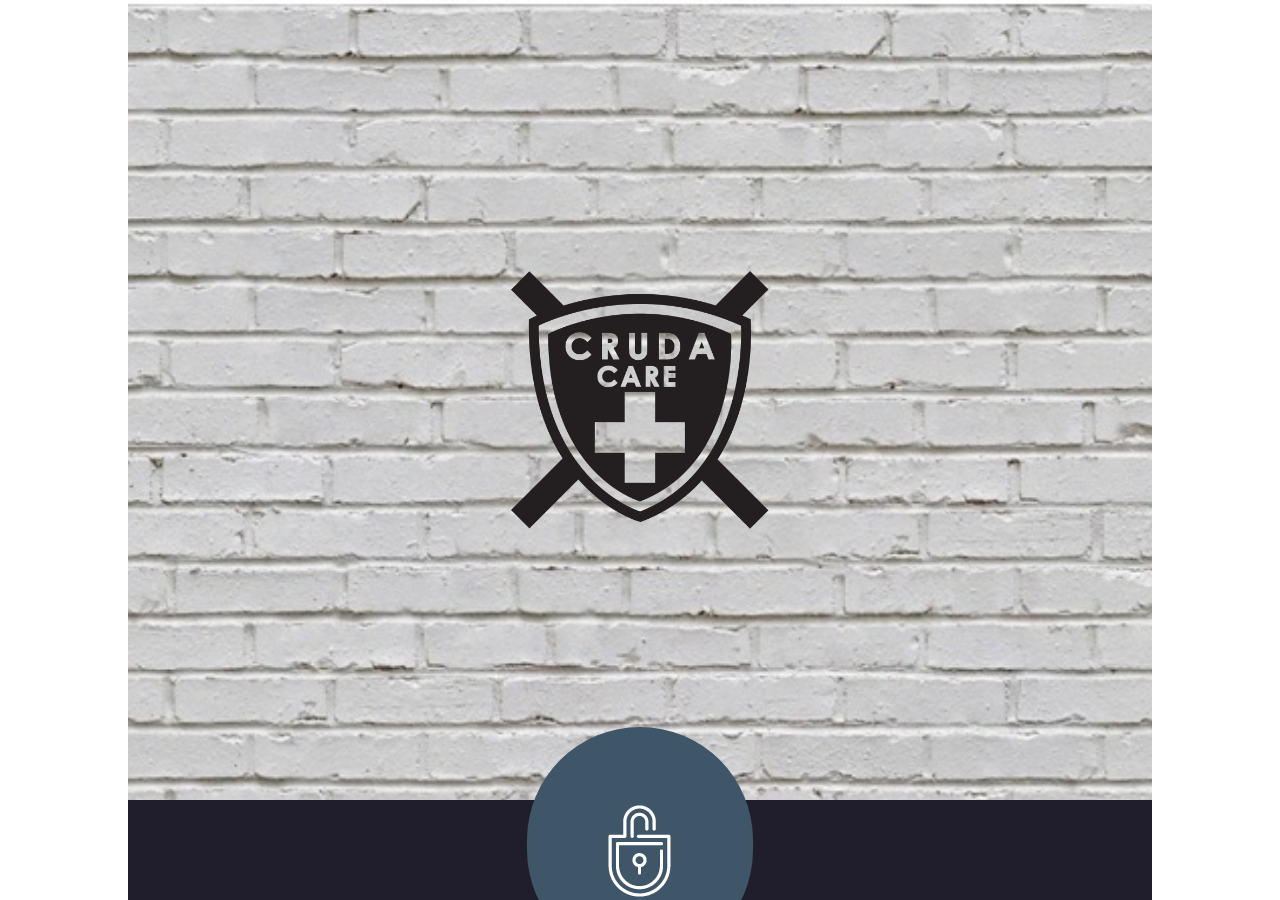
<file: www/index.html>
<!DOCTYPE html>
<html>
<head>
<meta charset="utf-8">
<meta name="viewport" content="width=device-width, initial-scale=1, maximum-scale=1, minimum-scale=1, user-scalable=no, minimal-ui">
<meta name="apple-mobile-web-app-capable" content="yes">
<meta name="apple-mobile-web-app-status-bar-style" content="black">
<link rel="apple-touch-icon" href="images/apple-touch-icon.png" />
<link rel="apple-touch-startup-image" media="(device-width: 320px) and (device-height: 568px) and (-webkit-device-pixel-ratio: 2)" href="apple-touch-startup-image-640x1096.png">
<title>Cruda Care - mobile app</title>
<link rel="stylesheet" href="css/framework7.css">
<link rel="stylesheet" href="style.css">
<link rel="stylesheet" href="css/colors/blue.css">
<link type="text/css" rel="stylesheet" href="css/swipebox.css" />
<link type="text/css" rel="stylesheet" href="css/animations.css" />
<link href='http://fonts.googleapis.com/css?family=Source+Sans+Pro:400,300,700,900' rel='stylesheet' type='text/css'>

</head>
<body id="mobile_wrap"">

   <div class="statusbar-overlay"></div>

    <div class="panel-overlay"></div>

    <div class="panel panel-left panel-cover">
          <div class="user_login_info">
            <div class="user_thumb">
            <img src="images/profile.jpg" alt="" title="" />
              <div class="user_details">
               <p>Bienvenido/a, <span>Usuario</span></p>
              </div>  
                     
            </div>

                  <nav class="user-nav">
                    <ul>
                      <li><a href="contact.html" class="close-panel"><img src="images/icons/white/download.png" alt="" title="" /><span>Servicios</a></li>
                      <li><a href="about.html" class="close-panel"><img src="images/icons/white/user.png" alt="" title="" /><span>Perfil</span></a></li> <li><a href="tables.html" class="close-panel"><img src="images/icons/white/docs.png" alt="" title="" /><span>Mis Tarjetas</span></a></li>   
<li><a href="tables.html" class="close-panel"><img src="images/icons/white/form.png" alt="" title="" /><span>Historial</span></a></li> 					  
					  <li><a href="about.html" class="close-panel"><img src="images/icons/white/message.png" alt="" title="" /><span>Acerca de</span></a></li>
					  <li><a href="features.html" class="close-panel"><img src="images/icons/white/settings.png" alt="" title="" /><span>Configuraciones</span></a></li>
                      <li><a href="index.html" class="close-panel"><img src="images/icons/white/lock.png" alt="" title="" /><span>Salir</span></a></li>
                    </ul>
                  </nav>
          </div>
    </div>

   

    <div class="views">

      <div class="view view-main">

        <div class="pages  toolbar-through">

          <div data-page="index" class="page homepage">
            <div class="page-content">
					<div class="logo"><img src="images/logo.png" alt="" title="" width="258" /></div>
					
            </div>
			
          </div>
        </div>
        <!-- Icono de candado-->
        <div class="toolbar">
              <div class="toolbar-inner">
              <ul class="toolbar_icons">
             <!-- <li><a href="#" data-panel="left" class="open-panel"><img src="images/icons/white/user.png" alt="" title="" /></a></li>
              <li><a href="photos.html"><img src="images/icons/white/photos.png" alt="" title="" /></a></li>-->
              <li class="menuicon"><a href="#" data-popup=".popup-login" class="open-popup"><img src="images/icons/white/lock.png" alt="" title="" /></a></li>
              <!--<li><a href="blog.html"><img src="images/icons/white/blog.png" alt="" title="" /></a></li>
              <li><a href="contact.html"><img src="images/icons/white/contact.png" alt="" title="" /></a></li>-->
              </ul>
              </div>  
        </div>
      </div>
    </div>
    
    
    <!-- Login Popup -->
    <div class="popup popup-login">
    <div class="content-block-login">
      <h4  style="color: black;">INICIAR SESION</h4>
      <div class="form_logo"><img src="images/logo.png" alt="" title="" /></div>
            <div class="loginform">
            <form id="LoginForm" method="post" action="index.html#!/contact.html">
            <input id="email" type="email" name="Username" value="" class="form_input required" placeholder="email" />
            <input id="password" type="password" name="Password" value="" class="form_input required" placeholder="password" />
            <div class="forgot_pass"><a href="#" data-popup=".popup-forgot" class="open-popup">Olvidaste tu Password?</a></div>
            <input type="submit" name="submit" class="form_submit" id="login" value="INGRESAR" />
            </form>
			<div class="signup_social">
            <a href="#" class="signup_facebook">FACEBOOK</a>
            <a href="#" class="signup_twitter">GOOGLE</a>            </div>
            <div class="signup_bottom" style="font-color: black;">
            <p style="color: black;"><b>No tienes una cuenta?</b></p>
            <a href="#" data-popup=".popup-signup" class="open-popup"  style="color: black;">REGISTRARME</a>            </div>
            </div>
      <div class="close_loginpopup_button"><a href="#" class="close-popup"><img src="images/icons/white/menu_close.png" alt="" title="" /></a></div>
    </div>
    </div>
    
    <!-- Register Popup -->
    <div class="popup popup-signup">
    <div class="content-block-login">
      <h4>REGISTRARME</h4>
      <div class="form_logo"><img src="images/logo.png" alt="" title="" /></div>
            <div class="loginform">
            <form id="LoginForm" method="post">
            <input id="fullname" type="text" name="Username" value="" class="form_input required" placeholder="usuario" />
            <input id="email" type="text" name="Email" value="" class="form_input required" placeholder="email" />
            <input id="password" type="password" name="Password" value="" class="form_input required" placeholder="password" />
            <input type="submit" name="submit" class="form_submit" id="signup" value="ENTRAR" />
            </form>
            <div class="signup_social">
            <a href="#" class="signup_facebook">FACEBOOK</a>
            <a href="#" class="signup_twitter">GOOGLE</a>            </div>
            </div>
      <div class="close_loginpopup_button"><a href="#" class="close-popup"><img src="images/icons/white/menu_close.png" alt="" title="" /></a></div>
    </div>
    </div>
    
    <!-- Login Popup -->
    <div class="popup popup-forgot">
    <div class="content-block-login">
      <h4>RECORDAR CONTRASEÑA</h4>
      <div class="form_logo"><img src="images/logo.png" alt="" title="" /></div>
            <div class="loginform">
            <form id="LoginForm" method="post">
            <input type="text" name="Email" value="" class="form_input required" placeholder="email" />
            <input type="submit" name="submit" class="form_submit" id="submit" value="REENVIAR CONTRASEÑA" />
            </form>
			
            <div class="signup_bottom">
            <p>Checkea tu email y sigue las instrucciones para resetear tu contraseña.</p>
            </div>
            </div>
      <div class="close_loginpopup_button"><a href="#" class="close-popup"><img src="images/icons/white/menu_close.png" alt="" title="" /></a></div>
    </div>
    </div>
    
    
    
    
<script type="text/javascript" src="js/jquery-1.10.1.min.js"></script>
<script src="js/jquery.validate.min.js" type="text/javascript"></script>
<script type="text/javascript" src="js/framework7.js"></script>
<script type="text/javascript" src="js/my-app.js"></script>
<script type="text/javascript" src="js/jquery.swipebox.js"></script>

<script type="text/javascript" src="js/email.js"></script>

<script>
$("#signup").click(function(){
var fullname=$("#fullname").val();
var email=$("#email").val();
var password=$("#password").val();
var dataString="fullname="+fullname+"&email="+email+"&password="+password+"&signup=";
if($.trim(fullname).length>0 & $.trim(email).length>0 & $.trim(password).length>0)
{
$.ajax({
type: "POST",
url: url,
data: dataString,
crossDomain: true,
cache: false,
beforeSend: function(){ $("#signup").val('Connecting...');},
success: function(data){
if(data=="success")
{
alert("Thank you for Registering with us! you can login now");
}
else if(data="exist")
{
alert("Hey! You alreay has account! you can login with us");
}
else if(data="failed")
{
alert("Something Went wrong");
}
}
});
}return false;
});

$("#login").click(function(){
var email=$("#email").val();
var password=$("#password").val();
var dataString="email="+email+"&password="+password+"&login=";
if($.trim(email).length>0 & $.trim(password).length>0)
{
$.ajax({
type: "POST",
url: "../../login.php",
data: dataString,
crossDomain: true,
cache: false,
beforeSend: function(){ $("#login").html('Connecting...');},
success: function(data){
if(data=="success")
{
localStorage.login="true";
localStorage.email=email;
window.location.href = "about.html";
}
else if(data="failed")
{
alert("Login error");
$("#login").html('Login');
}
}
});
}return false;
});

$("#logout").click(function(){
localStorage.login="false";
window.location.href = "index.html";
});
</script>
  </body>
</html>
</file>
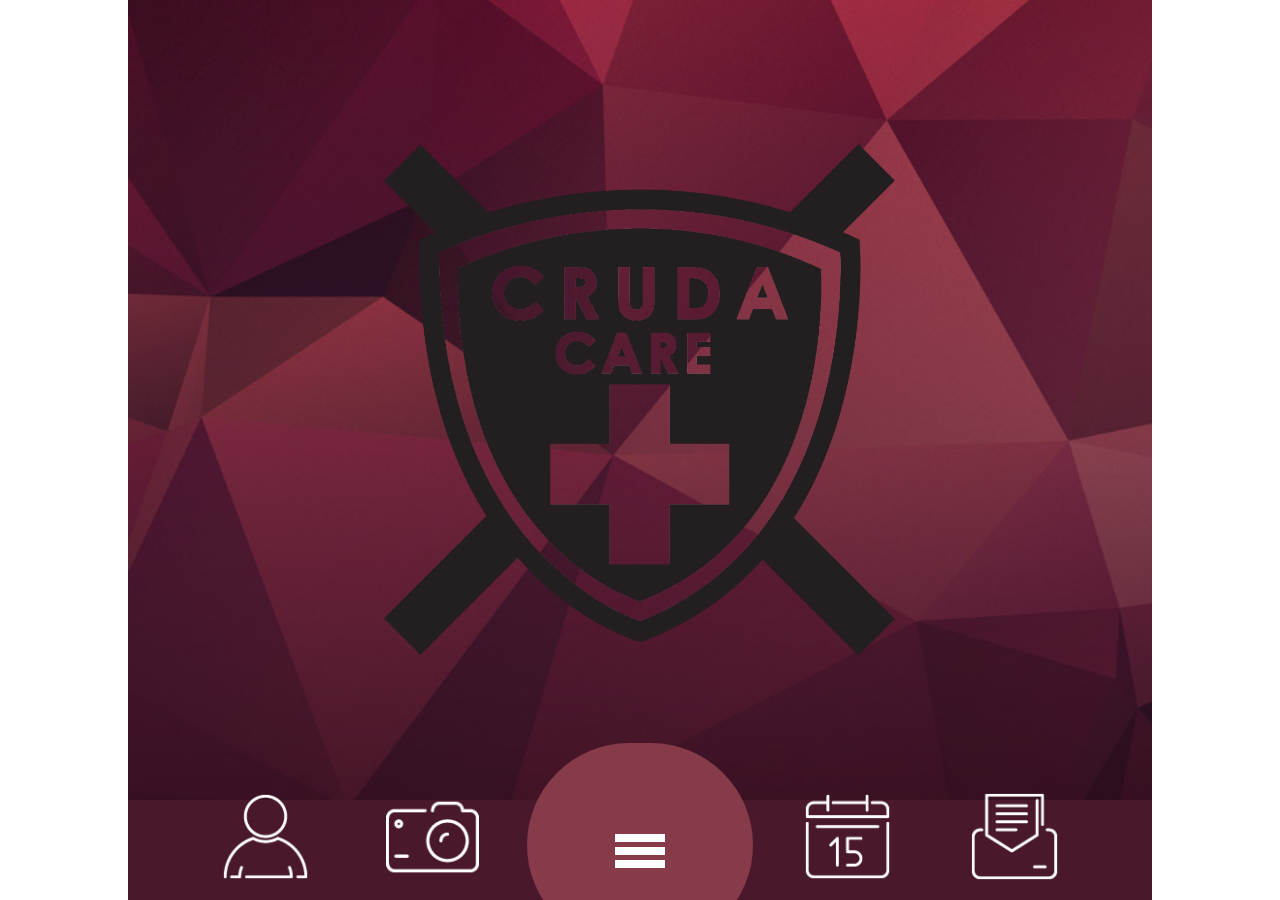
<file: www/index_2.html>
<!DOCTYPE html>
<html>
<head>
<meta charset="utf-8">
<meta name="viewport" content="width=device-width, initial-scale=1, maximum-scale=1, minimum-scale=1, user-scalable=no, minimal-ui">
<meta name="apple-mobile-web-app-capable" content="yes">
<meta name="apple-mobile-web-app-status-bar-style" content="black">
<link rel="apple-touch-icon" href="images/apple-touch-icon.png" />
<link rel="apple-touch-startup-image" media="(device-width: 320px) and (device-height: 568px) and (-webkit-device-pixel-ratio: 2)" href="apple-touch-startup-image-640x1096.png">
<title>mobix - mobile web app template</title>
<link rel="stylesheet" href="css/framework7.css">
<link rel="stylesheet" href="style.css">
<link rel="stylesheet" href="css/colors/magenta.css">
<link type="text/css" rel="stylesheet" href="css/swipebox.css" />
<link type="text/css" rel="stylesheet" href="css/animations.css" />
<link href='http://fonts.googleapis.com/css?family=Source+Sans+Pro:400,300,700,900' rel='stylesheet' type='text/css'>
</head>
<body id="mobile_wrap">

    <div class="statusbar-overlay"></div>

    <div class="panel-overlay"></div>

    <div class="panel panel-left panel-cover">
          <div class="user_login_info">
                <div class="user_thumb">
                <img src="images/profile.jpg" alt="" title="" />
                  <div class="user_details">
                   <p>Hi, <span>John Doe</span></p>
                  </div>  
                  <div class="user_social">
                  <a href="#" data-popup=".popup-social" class="open-popup"><img src="images/icons/white/twitter.png" alt="" title="" /></a>              </div>       
                </div>

                  <nav class="user-nav">
                    <ul>
                      <li><a href="features.html" class="close-panel"><img src="images/icons/white/settings.png" alt="" title="" /><span>Settings</span></a></li>
                      <li><a href="features.html" class="close-panel"><img src="images/icons/white/briefcase.png" alt="" title="" /><span>Account</span></a></li>
                      <li><a href="features.html" class="close-panel"><img src="images/icons/white/message.png" alt="" title="" /><span>Messages</span><strong class="green">12</strong></a></li>
                      <li><a href="features.html" class="close-panel"><img src="images/icons/white/download.png" alt="" title="" /><span>Downloads</span><strong class="blue">5</strong></a></li>
                      <li><a href="index.html" class="close-panel"><img src="images/icons/white/lock.png" alt="" title="" /><span>Logout</span></a></li>
                    </ul>
                  </nav>
          </div>
    </div>

    <div class="panel panel-right panel-cover"> 
      
        <h2>Search</h2>
        <div class="search_form">
        <form id="SearchForm" method="post">
        <input type="text" name="keyword" value="" class="search_input" placeholder="keyword" />
        <input type="image" name="submit" class="search_submit" id="submit" src="images/icons/white/search.png" />
        </form>
        </div>
        <div class="clear"></div>
        <h3>POPULAR POSTS</h3>
        <ul class="popular_posts">
        <li>
        <a href="blog-single.html" class="close-panel"><img src="images/photos/photo1.jpg" alt="" title="" /></a>
        <span><a href="blog-single.html" class="close-panel">Design is not just what it looks like and feels like.</a></span>        </li>
        <li>
        <a href="blog-single.html" class="close-panel"><img src="images/photos/photo2.jpg" alt="" title="" /></a>
        <span><a href="blog-single.html" class="close-panel">Fashion fades, only style remains the same.</a></span>        </li>
        <li>
        <a href="blog-single.html" class="close-panel"><img src="images/photos/photo3.jpg" alt="" title="" /></a>
        <span><a href="blog-single.html" class="close-panel">Sed ut perspiciatis unde omnis iste accusantium.</a></span>        </li>
        <li>
        <a href="blog-single.html" class="close-panel"><img src="images/photos/photo4.jpg" alt="" title="" /></a>
        <span><a href="blog-single.html" class="close-panel">Nemo enim ipsam voluptatem quia voluptas.</a></span>        </li>
        <li>
        <a href="blog-single.html" class="close-panel"><img src="images/photos/photo5.jpg" alt="" title="" /></a>
        <span><a href="blog-single.html" class="close-panel">Totam rem aperiam, eaque ipsa quae ab illo inventore veritatis.</a></span>        </li>
        </ul>
    </div>

    <div class="views">

      <div class="view view-main">

        <div class="pages  toolbar-through">

          <div data-page="index" class="page homepage">
            <div class="page-content">
					<div class="logo"><img src="images/logo.png" alt="" title="" /></div> 
            </div>
          </div>
        </div>
        <!-- Bottom Toolbar-->
        <div class="toolbar">
              <div class="toolbar-inner">
              <ul class="toolbar_icons">
              <li><a href="#" data-panel="left" class="open-panel"><img src="images/icons/white/user.png" alt="" title="" /></a></li>
              <li><a href="photos.html"><img src="images/icons/white/photos.png" alt="" title="" /></a></li>
              <li class="menuicon"><a href="menu.html"><img src="images/icons/white/menu.png" alt="" title="" /></a></li>
              <li><a href="blog.html"><img src="images/icons/white/blog.png" alt="" title="" /></a></li>
              <li><a href="contact.html"><img src="images/icons/white/contact.png" alt="" title="" /></a></li>
              </ul>
              </div>  
        </div>
      </div>
    </div>
    
    <!-- Login Popup -->
    <div class="popup popup-login">
    <div class="content-block-login">
      <h4>LOGIN</h4>
      <div class="form_logo"><img src="images/logo.png" alt="" title="" /></div>
            <div class="loginform">
            <form id="LoginForm" method="post">
            <input type="text" name="Username" value="" class="form_input required" placeholder="username" />
            <input type="password" name="Password" value="" class="form_input required" placeholder="password" />
            <div class="forgot_pass"><a href="#" data-popup=".popup-forgot" class="open-popup">Forgot Password?</a></div>
            <input type="submit" name="submit" class="form_submit" id="submit" value="SIGN IN" />
            </form>
            <div class="signup_bottom">
            <p>Don't have an account?</p>
            <a href="#" data-popup=".popup-signup" class="open-popup">SIGN UP</a>            </div>
            </div>
      <div class="close_loginpopup_button"><a href="#" class="close-popup"><img src="images/icons/white/menu_close.png" alt="" title="" /></a></div>
    </div>
    </div>
    
    <!-- Register Popup -->
    <div class="popup popup-signup">
    <div class="content-block-login">
      <h4>REGISTER</h4>
      <div class="form_logo"><img src="images/logo.png" alt="" title="" /></div>
            <div class="loginform">
            <form id="RegisterForm" method="post">
            <input type="text" name="Username" value="" class="form_input required" placeholder="username" />
            <input type="text" name="Email" value="" class="form_input required" placeholder="email" />
            <input type="password" name="Password" value="" class="form_input required" placeholder="password" />
            <input type="submit" name="submit" class="form_submit" id="submit" value="SIGN UP" />
            </form>
            <div class="signup_social">
            <a href="http://www.facebook.com/" class="signup_facebook external">FACEBOOK</a>
            <a href="http://www.twitter.com/" class="signup_twitter external">TWITTER</a>            
            </div>
            </div>
      <div class="close_loginpopup_button"><a href="#" class="close-popup"><img src="images/icons/white/menu_close.png" alt="" title="" /></a></div>
    </div>
    </div>
    
    <!-- Login Popup -->
    <div class="popup popup-forgot">
    <div class="content-block-login">
      <h4>FORGOT PASSWORD</h4>
      <div class="form_logo"><img src="images/logo.png" alt="" title="" /></div>
            <div class="loginform">
            <form id="ForgotForm" method="post">
            <input type="text" name="Email" value="" class="form_input required" placeholder="email" />
            <input type="submit" name="submit" class="form_submit" id="submit" value="RESEND PASSWORD" />
            </form>
            <div class="signup_bottom">
            <p>Check your email and follow the instructions to reset your password.</p>
            </div>
            </div>
      <div class="close_loginpopup_button"><a href="#" class="close-popup"><img src="images/icons/white/menu_close.png" alt="" title="" /></a></div>
    </div>
    </div>
    
    
    <!-- Social Popup -->
    <div class="popup popup-social">
    <div class="content-block">
      <h4>Follow Us</h4>
      <p>Social icons solution that allows you share and increase your social popularity.</p>
      <ul class="social_share">
      <li><a href="http://twitter.com/" class="external"><img src="images/icons/white/twitter.png" alt="" title="" /></a></li>
      <li><a href="http://www.facebook.com/" class="external"><img src="images/icons/white/facebook.png" alt="" title="" /></a></li>
      <li><a href="http://plus.google.com" class="external"><img src="images/icons/white/googleplus.png" alt="" title="" /></a></li>
      <li><a href="http://www.dribbble.com/" class="external"><img src="images/icons/white/dribbble.png" alt="" title="" /></a></li>
      <li><a href="http://www.linkedin.com/" class="external"><img src="images/icons/white/linkedin.png" alt="" title="" /></a></li>
      <li><a href="http://www.pinterest.com/" class="external"><img src="images/icons/white/pinterest.png" alt="" title="" /></a></li>
      </ul>
      <div class="close_popup_button"><a href="#" class="close-popup"><img src="images/icons/white/menu_close.png" alt="" title="" /></a></div>
    </div>
    </div>
    
<script type="text/javascript" src="js/jquery-1.10.1.min.js"></script>
<script src="js/jquery.validate.min.js" type="text/javascript"></script>
<script type="text/javascript" src="js/framework7.js"></script>
<script type="text/javascript" src="js/my-app.js"></script>
<script type="text/javascript" src="js/jquery.swipebox.js"></script>
<script type="text/javascript" src="js/email.js"></script>
  </body>
</html>
</file>
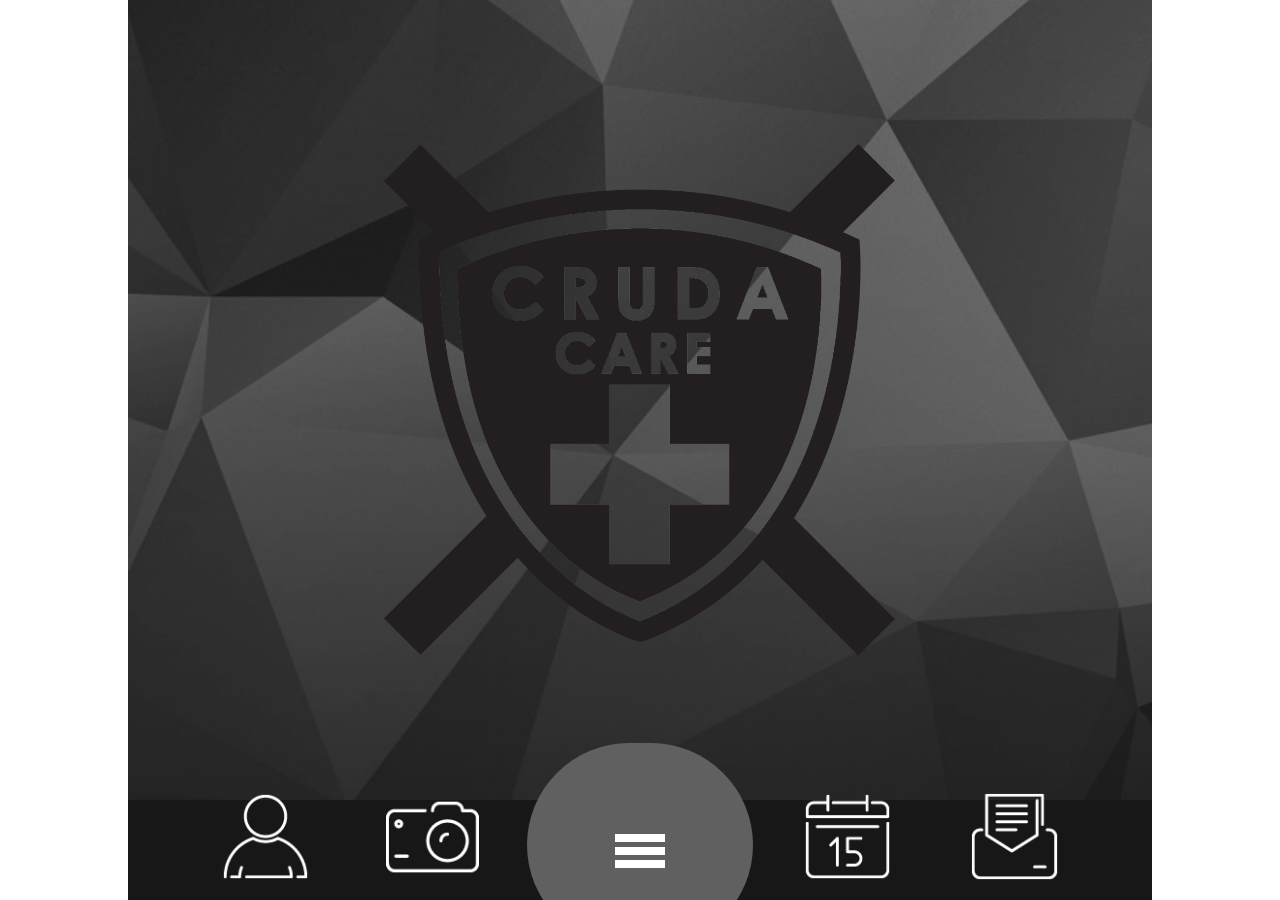
<file: www/index_grayscale.html>
<!DOCTYPE html>
<html>
<head>
<meta charset="utf-8">
<meta name="viewport" content="width=device-width, initial-scale=1, maximum-scale=1, minimum-scale=1, user-scalable=no, minimal-ui">
<meta name="apple-mobile-web-app-capable" content="yes">
<meta name="apple-mobile-web-app-status-bar-style" content="black">
<link rel="apple-touch-icon" href="images/apple-touch-icon.png" />
<link rel="apple-touch-startup-image" media="(device-width: 320px) and (device-height: 568px) and (-webkit-device-pixel-ratio: 2)" href="apple-touch-startup-image-640x1096.png">
<title>mobix - mobile web app template</title>
<link rel="stylesheet" href="css/framework7.css">
<link rel="stylesheet" href="style.css">
<link rel="stylesheet" href="css/colors/grayscale.css">
<link type="text/css" rel="stylesheet" href="css/swipebox.css" />
<link type="text/css" rel="stylesheet" href="css/animations.css" />
<link href='http://fonts.googleapis.com/css?family=Source+Sans+Pro:400,300,700,900' rel='stylesheet' type='text/css'>
</head>
<body id="mobile_wrap">

    <div class="statusbar-overlay"></div>

    <div class="panel-overlay"></div>

    <div class="panel panel-left panel-cover">
          <div class="user_login_info">
            <div class="user_thumb">
            <img src="images/profile.jpg" alt="" title="" />
              <div class="user_details">
               <p>Hi, <span>John Doe</span></p>
              </div>  
              <div class="user_social">
              <a href="#" data-popup=".popup-social" class="open-popup"><img src="images/icons/white/twitter.png" alt="" title="" /></a>              </div>       
            </div>

                  <nav class="user-nav">
                    <ul>
                      <li><a href="features.html" class="close-panel"><img src="images/icons/white/settings.png" alt="" title="" /><span>Settings</span></a></li>
                      <li><a href="features.html" class="close-panel"><img src="images/icons/white/briefcase.png" alt="" title="" /><span>Account</span></a></li>
                      <li><a href="features.html" class="close-panel"><img src="images/icons/white/message.png" alt="" title="" /><span>Messages</span><strong class="green">12</strong></a></li>
                      <li><a href="features.html" class="close-panel"><img src="images/icons/white/download.png" alt="" title="" /><span>Downloads</span><strong class="blue">5</strong></a></li>
                      <li><a href="index.html" class="close-panel"><img src="images/icons/white/lock.png" alt="" title="" /><span>Logout</span></a></li>
                    </ul>
                  </nav>
          </div>
    </div>

    <div class="panel panel-right panel-cover"> 
      
        <h2>Search</h2>
        <div class="search_form">
        <form id="SearchForm" method="post">
        <input type="text" name="keyword" value="" class="search_input" placeholder="keyword" />
        <input type="image" name="submit" class="search_submit" id="submit" src="images/icons/white/search.png" />
        </form>
        </div>
        <div class="clear"></div>
        <h3>POPULAR POSTS</h3>
        <ul class="popular_posts">
        <li>
        <a href="blog-single.html" class="close-panel"><img src="images/photos/photo1.jpg" alt="" title="" /></a>
        <span><a href="blog-single.html" class="close-panel">Design is not just what it looks like and feels like.</a></span>        </li>
        <li>
        <a href="blog-single.html" class="close-panel"><img src="images/photos/photo2.jpg" alt="" title="" /></a>
        <span><a href="blog-single.html" class="close-panel">Fashion fades, only style remains the same.</a></span>        </li>
        <li>
        <a href="blog-single.html" class="close-panel"><img src="images/photos/photo3.jpg" alt="" title="" /></a>
        <span><a href="blog-single.html" class="close-panel">Sed ut perspiciatis unde omnis iste accusantium.</a></span>        </li>
        <li>
        <a href="blog-single.html" class="close-panel"><img src="images/photos/photo4.jpg" alt="" title="" /></a>
        <span><a href="blog-single.html" class="close-panel">Nemo enim ipsam voluptatem quia voluptas.</a></span>        </li>
        <li>
        <a href="blog-single.html" class="close-panel"><img src="images/photos/photo5.jpg" alt="" title="" /></a>
        <span><a href="blog-single.html" class="close-panel">Totam rem aperiam, eaque ipsa quae ab illo inventore veritatis.</a></span>        </li>
        </ul>
    </div>

    <div class="views">

      <div class="view view-main">

        <div class="pages  toolbar-through">

          <div data-page="index" class="page homepage">
            <div class="page-content">
					<div class="logo"><img src="images/logo.png" alt="" title="" /></div> 
            </div>
          </div>
        </div>
        <!-- Bottom Toolbar-->
        <div class="toolbar">
              <div class="toolbar-inner">
              <ul class="toolbar_icons">
              <li><a href="#" data-panel="left" class="open-panel"><img src="images/icons/white/user.png" alt="" title="" /></a></li>
              <li><a href="photos.html"><img src="images/icons/white/photos.png" alt="" title="" /></a></li>
              <li class="menuicon"><a href="menu.html"><img src="images/icons/white/menu.png" alt="" title="" /></a></li>
              <li><a href="blog.html"><img src="images/icons/white/blog.png" alt="" title="" /></a></li>
              <li><a href="contact.html"><img src="images/icons/white/contact.png" alt="" title="" /></a></li>
              </ul>
              </div>  
        </div>
      </div>
    </div>

    
    <!-- Login Popup -->
    <div class="popup popup-login">
    <div class="content-block-login">
      <h4>LOGIN</h4>
      <div class="form_logo"><img src="images/logo.png" alt="" title="" /></div>
            <div class="loginform">
            <form id="LoginForm" method="post">
            <input type="text" name="Username" value="" class="form_input required" placeholder="username" />
            <input type="password" name="Password" value="" class="form_input required" placeholder="password" />
            <div class="forgot_pass"><a href="#" data-popup=".popup-forgot" class="open-popup">Forgot Password?</a></div>
            <input type="submit" name="submit" class="form_submit" id="submit" value="SIGN IN" />
            </form>
            <div class="signup_bottom">
            <p>Don't have an account?</p>
            <a href="#" data-popup=".popup-signup" class="open-popup">SIGN UP</a>            </div>
            </div>
      <div class="close_loginpopup_button"><a href="#" class="close-popup"><img src="images/icons/white/menu_close.png" alt="" title="" /></a></div>
    </div>
    </div>
    
    <!-- Register Popup -->
    <div class="popup popup-signup">
    <div class="content-block-login">
      <h4>REGISTER</h4>
      <div class="form_logo"><img src="images/logo.png" alt="" title="" /></div>
            <div class="loginform">
            <form id="LoginForm" method="post">
            <input type="text" name="Username" value="" class="form_input required" placeholder="username" />
            <input type="text" name="Email" value="" class="form_input required" placeholder="email" />
            <input type="password" name="Password" value="" class="form_input required" placeholder="password" />
            <input type="submit" name="submit" class="form_submit" id="submit" value="SIGN UP" />
            </form>
            <div class="signup_social">
            <a href="#" class="signup_facebook">FACEBOOK</a>
            <a href="#" class="signup_twitter">TWITTER</a>            </div>
            </div>
      <div class="close_loginpopup_button"><a href="#" class="close-popup"><img src="images/icons/white/menu_close.png" alt="" title="" /></a></div>
    </div>
    </div>
    
    <!-- Login Popup -->
    <div class="popup popup-forgot">
    <div class="content-block-login">
      <h4>FORGOT PASSWORD</h4>
      <div class="form_logo"><img src="images/logo.png" alt="" title="" /></div>
            <div class="loginform">
            <form id="LoginForm" method="post">
            <input type="text" name="Email" value="" class="form_input required" placeholder="email" />
            <input type="submit" name="submit" class="form_submit" id="submit" value="RESEND PASSWORD" />
            </form>
            <div class="signup_bottom">
            <p>Check your email and follow the instructions to reset your password.</p>
            </div>
            </div>
      <div class="close_loginpopup_button"><a href="#" class="close-popup"><img src="images/icons/white/menu_close.png" alt="" title="" /></a></div>
    </div>
    </div>
    
    
    <!-- Social Popup -->
    <div class="popup popup-social">
    <div class="content-block">
      <h4>Follow Us</h4>
      <p>Social icons solution that allows you share and increase your social popularity.</p>
      <ul class="social_share">
      <li><a href="#"><img src="images/icons/white/twitter.png" alt="" title="" /></a></li>
      <li><a href="#"><img src="images/icons/white/facebook.png" alt="" title="" /></a></li>
      <li><a href="#"><img src="images/icons/white/googleplus.png" alt="" title="" /></a></li>
      <li><a href="#"><img src="images/icons/white/dribbble.png" alt="" title="" /></a></li>
      <li><a href="#"><img src="images/icons/white/linkedin.png" alt="" title="" /></a></li>
      <li><a href="#"><img src="images/icons/white/pinterest.png" alt="" title="" /></a></li>
      </ul>
      <div class="close_popup_button"><a href="#" class="close-popup"><img src="images/icons/white/menu_close.png" alt="" title="" /></a></div>
    </div>
    </div>
    
<script type="text/javascript" src="js/jquery-1.10.1.min.js"></script>
<script src="js/jquery.validate.min.js" type="text/javascript"></script>
<script type="text/javascript" src="js/framework7.js"></script>
<script type="text/javascript" src="js/my-app.js"></script>
<script type="text/javascript" src="js/jquery.swipebox.js"></script>
<script type="text/javascript" src="js/email.js"></script>
  </body>
</html>
</file>
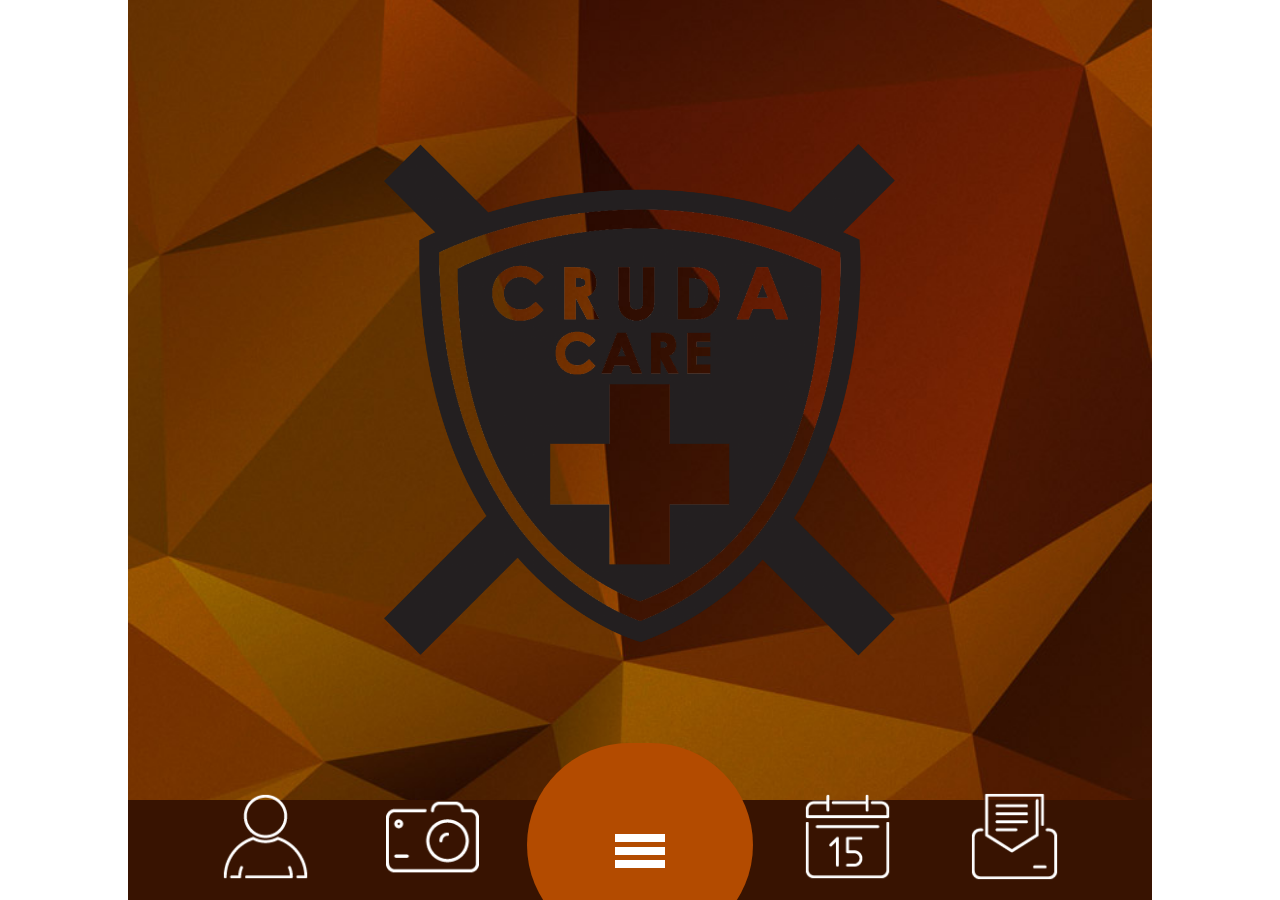
<file: www/index_orange.html>
<!DOCTYPE html>
<html>
<head>
<meta charset="utf-8">
<meta name="viewport" content="width=device-width, initial-scale=1, maximum-scale=1, minimum-scale=1, user-scalable=no, minimal-ui">
<meta name="apple-mobile-web-app-capable" content="yes">
<meta name="apple-mobile-web-app-status-bar-style" content="black">
<link rel="apple-touch-icon" href="images/apple-touch-icon.png" />
<link rel="apple-touch-startup-image" media="(device-width: 320px) and (device-height: 568px) and (-webkit-device-pixel-ratio: 2)" href="apple-touch-startup-image-640x1096.png">
<title>mobix - mobile web app template</title>
<link rel="stylesheet" href="css/framework7.css">
<link rel="stylesheet" href="style.css">
<link rel="stylesheet" href="css/colors/orange.css">
<link type="text/css" rel="stylesheet" href="css/swipebox.css" />
<link type="text/css" rel="stylesheet" href="css/animations.css" />
<link href='http://fonts.googleapis.com/css?family=Source+Sans+Pro:400,300,700,900' rel='stylesheet' type='text/css'>
</head>
<body id="mobile_wrap">

    <div class="statusbar-overlay"></div>

    <div class="panel-overlay"></div>

    <div class="panel panel-left panel-cover">
          <div class="user_login_info">
            <div class="user_thumb">
            <img src="images/profile.jpg" alt="" title="" />
              <div class="user_details">
               <p>Hi, <span>John Doe</span></p>
              </div>  
              <div class="user_social">
              <a href="#" data-popup=".popup-social" class="open-popup"><img src="images/icons/white/twitter.png" alt="" title="" /></a>              </div>       
            </div>

                  <nav class="user-nav">
                    <ul>
                      <li><a href="features.html" class="close-panel"><img src="images/icons/white/settings.png" alt="" title="" /><span>Settings</span></a></li>
                      <li><a href="features.html" class="close-panel"><img src="images/icons/white/briefcase.png" alt="" title="" /><span>Account</span></a></li>
                      <li><a href="features.html" class="close-panel"><img src="images/icons/white/message.png" alt="" title="" /><span>Messages</span><strong class="green">12</strong></a></li>
                      <li><a href="features.html" class="close-panel"><img src="images/icons/white/download.png" alt="" title="" /><span>Downloads</span><strong class="blue">5</strong></a></li>
                      <li><a href="index.html" class="close-panel"><img src="images/icons/white/lock.png" alt="" title="" /><span>Logout</span></a></li>
                    </ul>
                  </nav>
          </div>
    </div>

    <div class="panel panel-right panel-cover"> 
      
        <h2>Search</h2>
        <div class="search_form">
        <form id="SearchForm" method="post">
        <input type="text" name="keyword" value="" class="search_input" placeholder="keyword" />
        <input type="image" name="submit" class="search_submit" id="submit" src="images/icons/white/search.png" />
        </form>
        </div>
        <div class="clear"></div>
        <h3>POPULAR POSTS</h3>
        <ul class="popular_posts">
        <li>
        <a href="blog-single.html" class="close-panel"><img src="images/photos/photo1.jpg" alt="" title="" /></a>
        <span><a href="blog-single.html" class="close-panel">Design is not just what it looks like and feels like.</a></span>        </li>
        <li>
        <a href="blog-single.html" class="close-panel"><img src="images/photos/photo2.jpg" alt="" title="" /></a>
        <span><a href="blog-single.html" class="close-panel">Fashion fades, only style remains the same.</a></span>        </li>
        <li>
        <a href="blog-single.html" class="close-panel"><img src="images/photos/photo3.jpg" alt="" title="" /></a>
        <span><a href="blog-single.html" class="close-panel">Sed ut perspiciatis unde omnis iste accusantium.</a></span>        </li>
        <li>
        <a href="blog-single.html" class="close-panel"><img src="images/photos/photo4.jpg" alt="" title="" /></a>
        <span><a href="blog-single.html" class="close-panel">Nemo enim ipsam voluptatem quia voluptas.</a></span>        </li>
        <li>
        <a href="blog-single.html" class="close-panel"><img src="images/photos/photo5.jpg" alt="" title="" /></a>
        <span><a href="blog-single.html" class="close-panel">Totam rem aperiam, eaque ipsa quae ab illo inventore veritatis.</a></span>        </li>
        </ul>
    </div>

    <div class="views">

      <div class="view view-main">

        <div class="pages  toolbar-through">

          <div data-page="index" class="page homepage">
            <div class="page-content">
					<div class="logo"><img src="images/logo.png" alt="" title="" /></div> 
            </div>
          </div>
        </div>
        <!-- Bottom Toolbar-->
        <div class="toolbar">
              <div class="toolbar-inner">
              <ul class="toolbar_icons">
              <li><a href="#" data-panel="left" class="open-panel"><img src="images/icons/white/user.png" alt="" title="" /></a></li>
              <li><a href="photos.html"><img src="images/icons/white/photos.png" alt="" title="" /></a></li>
              <li class="menuicon"><a href="menu.html"><img src="images/icons/white/menu.png" alt="" title="" /></a></li>
              <li><a href="blog.html"><img src="images/icons/white/blog.png" alt="" title="" /></a></li>
              <li><a href="contact.html"><img src="images/icons/white/contact.png" alt="" title="" /></a></li>
              </ul>
              </div>  
        </div>
      </div>
    </div>

    
    <!-- Login Popup -->
    <div class="popup popup-login">
    <div class="content-block-login">
      <h4>LOGIN</h4>
      <div class="form_logo"><img src="images/logo.png" alt="" title="" /></div>
            <div class="loginform">
            <form id="LoginForm" method="post">
            <input type="text" name="Username" value="" class="form_input required" placeholder="username" />
            <input type="password" name="Password" value="" class="form_input required" placeholder="password" />
            <div class="forgot_pass"><a href="#" data-popup=".popup-forgot" class="open-popup">Forgot Password?</a></div>
            <input type="submit" name="submit" class="form_submit" id="submit" value="SIGN IN" />
            </form>
            <div class="signup_bottom">
            <p>Don't have an account?</p>
            <a href="#" data-popup=".popup-signup" class="open-popup">SIGN UP</a>            </div>
            </div>
      <div class="close_loginpopup_button"><a href="#" class="close-popup"><img src="images/icons/white/menu_close.png" alt="" title="" /></a></div>
    </div>
    </div>
    
    <!-- Register Popup -->
    <div class="popup popup-signup">
    <div class="content-block-login">
      <h4>REGISTER</h4>
      <div class="form_logo"><img src="images/logo.png" alt="" title="" /></div>
            <div class="loginform">
            <form id="LoginForm" method="post">
            <input type="text" name="Username" value="" class="form_input required" placeholder="username" />
            <input type="text" name="Email" value="" class="form_input required" placeholder="email" />
            <input type="password" name="Password" value="" class="form_input required" placeholder="password" />
            <input type="submit" name="submit" class="form_submit" id="submit" value="SIGN UP" />
            </form>
            <div class="signup_social">
            <a href="#" class="signup_facebook">FACEBOOK</a>
            <a href="#" class="signup_twitter">TWITTER</a>            </div>
            </div>
      <div class="close_loginpopup_button"><a href="#" class="close-popup"><img src="images/icons/white/menu_close.png" alt="" title="" /></a></div>
    </div>
    </div>
    
    <!-- Login Popup -->
    <div class="popup popup-forgot">
    <div class="content-block-login">
      <h4>FORGOT PASSWORD</h4>
      <div class="form_logo"><img src="images/logo.png" alt="" title="" /></div>
            <div class="loginform">
            <form id="LoginForm" method="post">
            <input type="text" name="Email" value="" class="form_input required" placeholder="email" />
            <input type="submit" name="submit" class="form_submit" id="submit" value="RESEND PASSWORD" />
            </form>
            <div class="signup_bottom">
            <p>Check your email and follow the instructions to reset your password.</p>
            </div>
            </div>
      <div class="close_loginpopup_button"><a href="#" class="close-popup"><img src="images/icons/white/menu_close.png" alt="" title="" /></a></div>
    </div>
    </div>
    
    
    <!-- Social Popup -->
    <div class="popup popup-social">
    <div class="content-block">
      <h4>Follow Us</h4>
      <p>Social icons solution that allows you share and increase your social popularity.</p>
      <ul class="social_share">
      <li><a href="#"><img src="images/icons/white/twitter.png" alt="" title="" /></a></li>
      <li><a href="#"><img src="images/icons/white/facebook.png" alt="" title="" /></a></li>
      <li><a href="#"><img src="images/icons/white/googleplus.png" alt="" title="" /></a></li>
      <li><a href="#"><img src="images/icons/white/dribbble.png" alt="" title="" /></a></li>
      <li><a href="#"><img src="images/icons/white/linkedin.png" alt="" title="" /></a></li>
      <li><a href="#"><img src="images/icons/white/pinterest.png" alt="" title="" /></a></li>
      </ul>
      <div class="close_popup_button"><a href="#" class="close-popup"><img src="images/icons/white/menu_close.png" alt="" title="" /></a></div>
    </div>
    </div>
    
<script type="text/javascript" src="js/jquery-1.10.1.min.js"></script>
<script src="js/jquery.validate.min.js" type="text/javascript"></script>
<script type="text/javascript" src="js/framework7.js"></script>
<script type="text/javascript" src="js/my-app.js"></script>
<script type="text/javascript" src="js/jquery.swipebox.js"></script>
<script type="text/javascript" src="js/email.js"></script>
  </body>
</html>
</file>
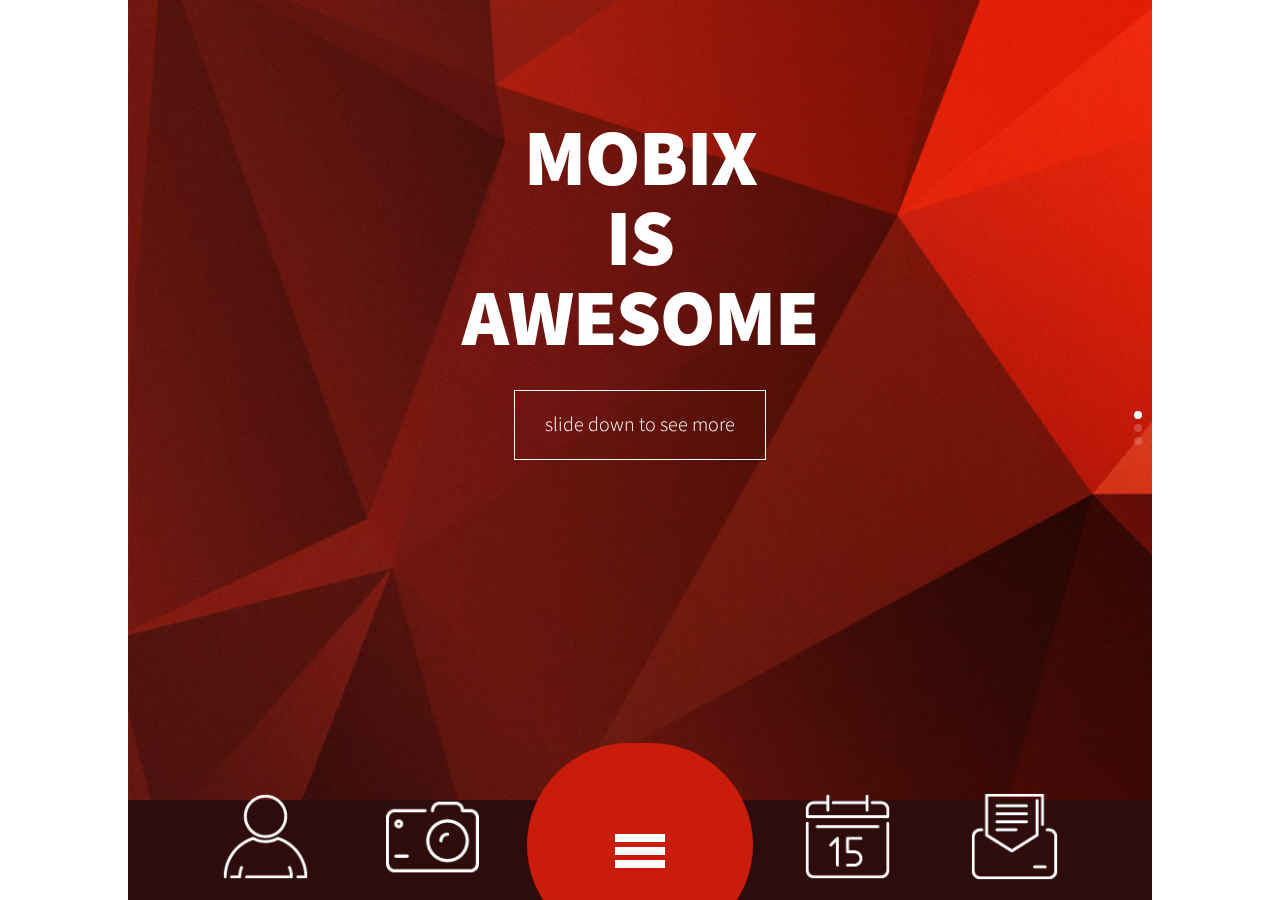
<file: www/index_slider.html>
<!DOCTYPE html>
<html>
<head>
<meta charset="utf-8">
<meta name="viewport" content="width=device-width, initial-scale=1, maximum-scale=1, minimum-scale=1, user-scalable=no, minimal-ui">
<meta name="apple-mobile-web-app-capable" content="yes">
<meta name="apple-mobile-web-app-status-bar-style" content="black">
<link rel="apple-touch-icon" href="images/apple-touch-icon.png" />
<link rel="apple-touch-startup-image" media="(device-width: 320px) and (device-height: 568px) and (-webkit-device-pixel-ratio: 2)" href="apple-touch-startup-image-640x1096.png">
<title>mobix - mobile web app template</title>
<link rel="stylesheet" href="css/framework7.css">
<link rel="stylesheet" href="style.css">
<link rel="stylesheet" href="css/colors/red.css">
<link type="text/css" rel="stylesheet" href="css/swipebox.css" />
<link type="text/css" rel="stylesheet" href="css/animations.css" />
<link href='http://fonts.googleapis.com/css?family=Source+Sans+Pro:400,300,700,900' rel='stylesheet' type='text/css'>
</head>
<body id="mobile_wrap">

    <div class="statusbar-overlay"></div>

    <div class="panel-overlay"></div>

    <div class="panel panel-left panel-cover">
          <div class="user_login_info">
            <div class="user_thumb">
            <img src="images/profile.jpg" alt="" title="" />
              <div class="user_details">
               <p>Hi, <span>John Doe</span></p>
              </div>  
              <div class="user_social">
              <a href="#" data-popup=".popup-social" class="open-popup"><img src="images/icons/white/twitter.png" alt="" title="" /></a>              </div>       
            </div>

                  <nav class="user-nav">
                    <ul>
                      <li><a href="features.html" class="close-panel"><img src="images/icons/white/settings.png" alt="" title="" /><span>Settings</span></a></li>
                      <li><a href="features.html" class="close-panel"><img src="images/icons/white/briefcase.png" alt="" title="" /><span>Account</span></a></li>
                      <li><a href="features.html" class="close-panel"><img src="images/icons/white/message.png" alt="" title="" /><span>Messages</span><strong class="green">12</strong></a></li>
                      <li><a href="features.html" class="close-panel"><img src="images/icons/white/download.png" alt="" title="" /><span>Downloads</span><strong class="blue">5</strong></a></li>
                      <li><a href="index.html" class="close-panel"><img src="images/icons/white/lock.png" alt="" title="" /><span>Logout</span></a></li>
                    </ul>
                  </nav>
          </div>
    </div>

    <div class="panel panel-right panel-cover"> 
      
        <h2>Search</h2>
        <div class="search_form">
        <form id="SearchForm" method="post">
        <input type="text" name="keyword" value="" class="search_input" placeholder="keyword" />
        <input type="image" name="submit" class="search_submit" id="submit" src="images/icons/white/search.png" />
        </form>
        </div>
        <div class="clear"></div>
        <h3>POPULAR POSTS</h3>
        <ul class="popular_posts">
        <li>
        <a href="blog-single.html" class="close-panel"><img src="images/photos/photo1.jpg" alt="" title="" /></a>
        <span><a href="blog-single.html" class="close-panel">Design is not just what it looks like and feels like.</a></span>        </li>
        <li>
        <a href="blog-single.html" class="close-panel"><img src="images/photos/photo2.jpg" alt="" title="" /></a>
        <span><a href="blog-single.html" class="close-panel">Fashion fades, only style remains the same.</a></span>        </li>
        <li>
        <a href="blog-single.html" class="close-panel"><img src="images/photos/photo3.jpg" alt="" title="" /></a>
        <span><a href="blog-single.html" class="close-panel">Sed ut perspiciatis unde omnis iste accusantium.</a></span>        </li>
        <li>
        <a href="blog-single.html" class="close-panel"><img src="images/photos/photo4.jpg" alt="" title="" /></a>
        <span><a href="blog-single.html" class="close-panel">Nemo enim ipsam voluptatem quia voluptas.</a></span>        </li>
        <li>
        <a href="blog-single.html" class="close-panel"><img src="images/photos/photo5.jpg" alt="" title="" /></a>
        <span><a href="blog-single.html" class="close-panel">Totam rem aperiam, eaque ipsa quae ab illo inventore veritatis.</a></span>        </li>
        </ul>
    </div>

    <div class="views">

      <div class="view view-main">

        <div class="pages  toolbar-through">

          <div data-page="index" class="page homepage">
            <div class="page-content">
            
					
                  <!-- Slider -->
                  <div class="swiper-container swiper-init" data-effect="slide" data-direction="vertical" data-pagination=".swiper-pagination">
                    <div class="swiper-wrapper">
                    
                      <div class="swiper-slide">
                          <span>MOBIX <br />IS <br /> AWESOME</span>
                          <a href="about.html" class="swiper_read_more">slide down to see more</a>                      </div>
                      <div class="swiper-slide">
                          <span>MOBIX <br />IS <br /> CREATIVE</span>
                          <a href="features.html" class="swiper_read_more">see all features</a>                     </div>
                      <div class="swiper-slide">
                          <span>MOBIX <br />IS <br /> ADAPTABLE</span>
                          <a href="#" class="swiper_read_more open-popup" data-popup=".popup-menu">start navigating</a>                      </div>
                    </div>
                    <div class="swiper-pagination"></div>
                  </div>  
            </div>
          </div>
        </div>
        <!-- Bottom Toolbar-->
        <div class="toolbar">
              <div class="toolbar-inner">
              <ul class="toolbar_icons">
              <li><a href="#" data-panel="left" class="open-panel"><img src="images/icons/white/user.png" alt="" title="" /></a></li>
              <li><a href="photos.html"><img src="images/icons/white/photos.png" alt="" title="" /></a></li>
              <li class="menuicon"><a href="menu.html"><img src="images/icons/white/menu.png" alt="" title="" /></a></li>
              <li><a href="blog.html"><img src="images/icons/white/blog.png" alt="" title="" /></a></li>
              <li><a href="contact.html"><img src="images/icons/white/contact.png" alt="" title="" /></a></li>
              </ul>
              </div>  
        </div>
      </div>
    </div>
 
    
    <!-- Login Popup -->
    <div class="popup popup-login">
    <div class="content-block-login">
      <h4>LOGIN</h4>
      <div class="form_logo"><img src="images/logo.png" alt="" title="" /></div>
            <div class="loginform">
            <form id="LoginForm" method="post">
            <input type="text" name="Username" value="" class="form_input required" placeholder="username" />
            <input type="password" name="Password" value="" class="form_input required" placeholder="password" />
            <div class="forgot_pass"><a href="#" data-popup=".popup-forgot" class="open-popup">Forgot Password?</a></div>
            <input type="submit" name="submit" class="form_submit" id="submit" value="SIGN IN" />
            </form>
            <div class="signup_bottom">
            <p>Don't have an account?</p>
            <a href="#" data-popup=".popup-signup" class="open-popup">SIGN UP</a>            </div>
            </div>
      <div class="close_loginpopup_button"><a href="#" class="close-popup"><img src="images/icons/white/menu_close.png" alt="" title="" /></a></div>
    </div>
    </div>
    
    <!-- Register Popup -->
    <div class="popup popup-signup">
    <div class="content-block-login">
      <h4>REGISTER</h4>
      <div class="form_logo"><img src="images/logo.png" alt="" title="" /></div>
            <div class="loginform">
            <form id="LoginForm" method="post">
            <input type="text" name="Username" value="" class="form_input required" placeholder="username" />
            <input type="text" name="Email" value="" class="form_input required" placeholder="email" />
            <input type="password" name="Password" value="" class="form_input required" placeholder="password" />
            <input type="submit" name="submit" class="form_submit" id="submit" value="SIGN UP" />
            </form>
            <div class="signup_social">
            <a href="#" class="signup_facebook">FACEBOOK</a>
            <a href="#" class="signup_twitter">TWITTER</a>            </div>
            </div>
      <div class="close_loginpopup_button"><a href="#" class="close-popup"><img src="images/icons/white/menu_close.png" alt="" title="" /></a></div>
    </div>
    </div>
    
    <!-- Login Popup -->
    <div class="popup popup-forgot">
    <div class="content-block-login">
      <h4>FORGOT PASSWORD</h4>
      <div class="form_logo"><img src="images/logo.png" alt="" title="" /></div>
            <div class="loginform">
            <form id="LoginForm" method="post">
            <input type="text" name="Email" value="" class="form_input required" placeholder="email" />
            <input type="submit" name="submit" class="form_submit" id="submit" value="RESEND PASSWORD" />
            </form>
            <div class="signup_bottom">
            <p>Check your email and follow the instructions to reset your password.</p>
            </div>
            </div>
      <div class="close_loginpopup_button"><a href="#" class="close-popup"><img src="images/icons/white/menu_close.png" alt="" title="" /></a></div>
    </div>
    </div>
    
    
    <!-- Social Popup -->
    <div class="popup popup-social">
    <div class="content-block">
      <h4>Follow Us</h4>
      <p>Social icons solution that allows you share and increase your social popularity.</p>
      <ul class="social_share">
      <li><a href="#"><img src="images/icons/white/twitter.png" alt="" title="" /></a></li>
      <li><a href="#"><img src="images/icons/white/facebook.png" alt="" title="" /></a></li>
      <li><a href="#"><img src="images/icons/white/googleplus.png" alt="" title="" /></a></li>
      <li><a href="#"><img src="images/icons/white/dribbble.png" alt="" title="" /></a></li>
      <li><a href="#"><img src="images/icons/white/linkedin.png" alt="" title="" /></a></li>
      <li><a href="#"><img src="images/icons/white/pinterest.png" alt="" title="" /></a></li>
      </ul>
      <div class="close_popup_button"><a href="#" class="close-popup"><img src="images/icons/white/menu_close.png" alt="" title="" /></a></div>
    </div>
    </div>
    
<script type="text/javascript" src="js/jquery-1.10.1.min.js"></script>
<script src="js/jquery.validate.min.js" type="text/javascript"></script>
<script type="text/javascript" src="js/framework7.js"></script>
<script type="text/javascript" src="js/my-app.js"></script>
<script type="text/javascript" src="js/jquery.swipebox.js"></script>
<script type="text/javascript" src="js/email.js"></script>
  </body>
</html>
</file>
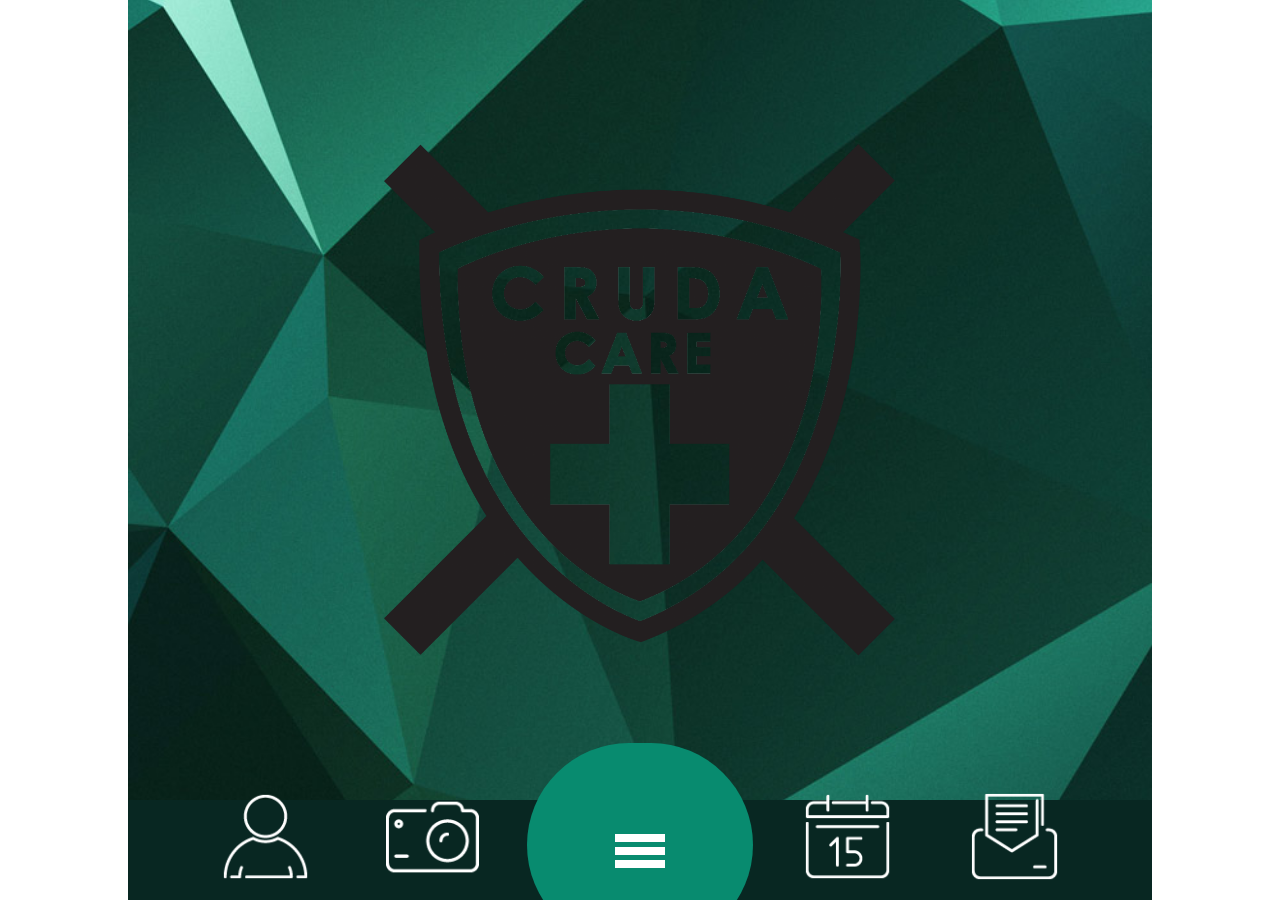
<file: www/index_turquoise.html>
<!DOCTYPE html>
<html>
<head>
<meta charset="utf-8">
<meta name="viewport" content="width=device-width, initial-scale=1, maximum-scale=1, minimum-scale=1, user-scalable=no, minimal-ui">
<meta name="apple-mobile-web-app-capable" content="yes">
<meta name="apple-mobile-web-app-status-bar-style" content="black">
<link rel="apple-touch-icon" href="images/apple-touch-icon.png" />
<link rel="apple-touch-startup-image" media="(device-width: 320px) and (device-height: 568px) and (-webkit-device-pixel-ratio: 2)" href="apple-touch-startup-image-640x1096.png">
<title>mobix - mobile web app template</title>
<link rel="stylesheet" href="css/framework7.css">
<link rel="stylesheet" href="style.css">
<link rel="stylesheet" href="css/colors/turquoise.css">
<link type="text/css" rel="stylesheet" href="css/swipebox.css" />
<link type="text/css" rel="stylesheet" href="css/animations.css" />
<link href='http://fonts.googleapis.com/css?family=Source+Sans+Pro:400,300,700,900' rel='stylesheet' type='text/css'>
</head>
<body id="mobile_wrap">

    <div class="statusbar-overlay"></div>

    <div class="panel-overlay"></div>

    <div class="panel panel-left panel-cover">
          <div class="user_login_info">
            <div class="user_thumb">
            <img src="images/profile.jpg" alt="" title="" />
              <div class="user_details">
               <p>Hi, <span>John Doe</span></p>
              </div>  
              <div class="user_social">
              <a href="#" data-popup=".popup-social" class="open-popup"><img src="images/icons/white/twitter.png" alt="" title="" /></a>              </div>       
            </div>

                  <nav class="user-nav">
                    <ul>
                      <li><a href="features.html" class="close-panel"><img src="images/icons/white/settings.png" alt="" title="" /><span>Settings</span></a></li>
                      <li><a href="features.html" class="close-panel"><img src="images/icons/white/briefcase.png" alt="" title="" /><span>Account</span></a></li>
                      <li><a href="features.html" class="close-panel"><img src="images/icons/white/message.png" alt="" title="" /><span>Messages</span><strong class="green">12</strong></a></li>
                      <li><a href="features.html" class="close-panel"><img src="images/icons/white/download.png" alt="" title="" /><span>Downloads</span><strong class="blue">5</strong></a></li>
                      <li><a href="index.html" class="close-panel"><img src="images/icons/white/lock.png" alt="" title="" /><span>Logout</span></a></li>
                    </ul>
                  </nav>
          </div>
    </div>

    <div class="panel panel-right panel-cover"> 
      
        <h2>Search</h2>
        <div class="search_form">
        <form id="SearchForm" method="post">
        <input type="text" name="keyword" value="" class="search_input" placeholder="keyword" />
        <input type="image" name="submit" class="search_submit" id="submit" src="images/icons/white/search.png" />
        </form>
        </div>
        <div class="clear"></div>
        <h3>POPULAR POSTS</h3>
        <ul class="popular_posts">
        <li>
        <a href="blog-single.html" class="close-panel"><img src="images/photos/photo1.jpg" alt="" title="" /></a>
        <span><a href="blog-single.html" class="close-panel">Design is not just what it looks like and feels like.</a></span>        </li>
        <li>
        <a href="blog-single.html" class="close-panel"><img src="images/photos/photo2.jpg" alt="" title="" /></a>
        <span><a href="blog-single.html" class="close-panel">Fashion fades, only style remains the same.</a></span>        </li>
        <li>
        <a href="blog-single.html" class="close-panel"><img src="images/photos/photo3.jpg" alt="" title="" /></a>
        <span><a href="blog-single.html" class="close-panel">Sed ut perspiciatis unde omnis iste accusantium.</a></span>        </li>
        <li>
        <a href="blog-single.html" class="close-panel"><img src="images/photos/photo4.jpg" alt="" title="" /></a>
        <span><a href="blog-single.html" class="close-panel">Nemo enim ipsam voluptatem quia voluptas.</a></span>        </li>
        <li>
        <a href="blog-single.html" class="close-panel"><img src="images/photos/photo5.jpg" alt="" title="" /></a>
        <span><a href="blog-single.html" class="close-panel">Totam rem aperiam, eaque ipsa quae ab illo inventore veritatis.</a></span>        </li>
        </ul>
    </div>

    <div class="views">

      <div class="view view-main">

        <div class="pages  toolbar-through">

          <div data-page="index" class="page homepage">
            <div class="page-content">
					<div class="logo"><img src="images/logo.png" alt="" title="" /></div> 
            </div>
          </div>
        </div>
        <!-- Bottom Toolbar-->
        <div class="toolbar">
              <div class="toolbar-inner">
              <ul class="toolbar_icons">
              <li><a href="#" data-panel="left" class="open-panel"><img src="images/icons/white/user.png" alt="" title="" /></a></li>
              <li><a href="photos.html"><img src="images/icons/white/photos.png" alt="" title="" /></a></li>
              <li class="menuicon"><a href="menu.html"><img src="images/icons/white/menu.png" alt="" title="" /></a></li>
              <li><a href="blog.html"><img src="images/icons/white/blog.png" alt="" title="" /></a></li>
              <li><a href="contact.html"><img src="images/icons/white/contact.png" alt="" title="" /></a></li>
              </ul>
              </div>  
        </div>
      </div>
    </div>

    
    <!-- Login Popup -->
    <div class="popup popup-login">
    <div class="content-block-login">
      <h4>LOGIN</h4>
      <div class="form_logo"><img src="images/logo.png" alt="" title="" /></div>
            <div class="loginform">
            <form id="LoginForm" method="post">
            <input type="text" name="Username" value="" class="form_input required" placeholder="username" />
            <input type="password" name="Password" value="" class="form_input required" placeholder="password" />
            <div class="forgot_pass"><a href="#" data-popup=".popup-forgot" class="open-popup">Forgot Password?</a></div>
            <input type="submit" name="submit" class="form_submit" id="submit" value="SIGN IN" />
            </form>
            <div class="signup_bottom">
            <p>Don't have an account?</p>
            <a href="#" data-popup=".popup-signup" class="open-popup">SIGN UP</a>            </div>
            </div>
      <div class="close_loginpopup_button"><a href="#" class="close-popup"><img src="images/icons/white/menu_close.png" alt="" title="" /></a></div>
    </div>
    </div>
    
    <!-- Register Popup -->
    <div class="popup popup-signup">
    <div class="content-block-login">
      <h4>REGISTER</h4>
      <div class="form_logo"><img src="images/logo.png" alt="" title="" /></div>
            <div class="loginform">
            <form id="LoginForm" method="post">
            <input type="text" name="Username" value="" class="form_input required" placeholder="username" />
            <input type="text" name="Email" value="" class="form_input required" placeholder="email" />
            <input type="password" name="Password" value="" class="form_input required" placeholder="password" />
            <input type="submit" name="submit" class="form_submit" id="submit" value="SIGN UP" />
            </form>
            <div class="signup_social">
            <a href="#" class="signup_facebook">FACEBOOK</a>
            <a href="#" class="signup_twitter">TWITTER</a>            </div>
            </div>
      <div class="close_loginpopup_button"><a href="#" class="close-popup"><img src="images/icons/white/menu_close.png" alt="" title="" /></a></div>
    </div>
    </div>
    
    <!-- Login Popup -->
    <div class="popup popup-forgot">
    <div class="content-block-login">
      <h4>FORGOT PASSWORD</h4>
      <div class="form_logo"><img src="images/logo.png" alt="" title="" /></div>
            <div class="loginform">
            <form id="LoginForm" method="post">
            <input type="text" name="Email" value="" class="form_input required" placeholder="email" />
            <input type="submit" name="submit" class="form_submit" id="submit" value="RESEND PASSWORD" />
            </form>
            <div class="signup_bottom">
            <p>Check your email and follow the instructions to reset your password.</p>
            </div>
            </div>
      <div class="close_loginpopup_button"><a href="#" class="close-popup"><img src="images/icons/white/menu_close.png" alt="" title="" /></a></div>
    </div>
    </div>
    
    
    <!-- Social Popup -->
    <div class="popup popup-social">
    <div class="content-block">
      <h4>Follow Us</h4>
      <p>Social icons solution that allows you share and increase your social popularity.</p>
      <ul class="social_share">
      <li><a href="#"><img src="images/icons/white/twitter.png" alt="" title="" /></a></li>
      <li><a href="#"><img src="images/icons/white/facebook.png" alt="" title="" /></a></li>
      <li><a href="#"><img src="images/icons/white/googleplus.png" alt="" title="" /></a></li>
      <li><a href="#"><img src="images/icons/white/dribbble.png" alt="" title="" /></a></li>
      <li><a href="#"><img src="images/icons/white/linkedin.png" alt="" title="" /></a></li>
      <li><a href="#"><img src="images/icons/white/pinterest.png" alt="" title="" /></a></li>
      </ul>
      <div class="close_popup_button"><a href="#" class="close-popup"><img src="images/icons/white/menu_close.png" alt="" title="" /></a></div>
    </div>
    </div>
    
<script type="text/javascript" src="js/jquery-1.10.1.min.js"></script>
<script src="js/jquery.validate.min.js" type="text/javascript"></script>
<script type="text/javascript" src="js/framework7.js"></script>
<script type="text/javascript" src="js/my-app.js"></script>
<script type="text/javascript" src="js/jquery.swipebox.js"></script>
<script type="text/javascript" src="js/email.js"></script>
  </body>
</html>
</file>
<file: www/css/framework7.css>
/**
 * Framework7 1.0.0
 * Full Featured Mobile HTML Framework For Building iOS Apps
 * 
 * http://www.idangero.us/framework7
 * 
 * Copyright 2015, Vladimir Kharlampidi
 * The iDangero.us
 * http://www.idangero.us/
 * 
 * Licensed under MIT
 * 
 * Released on: February 6, 2015
 */
@media all and (width: 1024px) and (height: 691px) and (orientation: landscape) {
  html,
  body {
    height: 671px;
  }
}
@media all and (width: 1024px) and (height: 692px) and (orientation: landscape) {
  html,
  body {
    height: 672px;
  }
}
* {
  -webkit-tap-highlight-color: rgba(0, 0, 0, 0);
  -webkit-touch-callout: none;
}
a,
input,
textarea,
select {
  outline: 0;
}
/* === Grid === */
.row {
  display: -webkit-box;
  display: -ms-flexbox;
  display: -webkit-flex;
  display: flex;
  -webkit-box-pack: justify;
  -ms-flex-pack: justify;
  -webkit-justify-content: space-between;
  justify-content: space-between;
  -webkit-box-lines: multiple;
  -moz-box-lines: multiple;
  -webkit-flex-wrap: wrap;
  -ms-flex-wrap: wrap;
  flex-wrap: wrap;
  -webkit-box-align: start;
  -ms-flex-align: start;
  -webkit-align-items: flex-start;
  align-items: flex-start;
}
.row > [class*="col-"] {
  -webkit-box-sizing: border-box;
  -moz-box-sizing: border-box;
  box-sizing: border-box;
}
.row .col-100 {
  width: 100%;
  width: -webkit-calc((100% - 15px*0) / 1);
  width: calc((100% - 15px*0) / 1);
}
.row.no-gutter .col-100 {
  width: 100%;
}
.row .col-95 {
  width: 95%;
  width: -webkit-calc((100% - 15px*0.05263157894736836) / 1.0526315789473684);
  width: calc((100% - 15px*0.05263157894736836) / 1.0526315789473684);
}
.row.no-gutter .col-95 {
  width: 95%;
}
.row .col-90 {
  width: 90%;
  width: -webkit-calc((100% - 15px*0.11111111111111116) / 1.1111111111111112);
  width: calc((100% - 15px*0.11111111111111116) / 1.1111111111111112);
}
.row.no-gutter .col-90 {
  width: 90%;
}
.row .col-85 {
  width: 85%;
  width: -webkit-calc((100% - 15px*0.17647058823529416) / 1.1764705882352942);
  width: calc((100% - 15px*0.17647058823529416) / 1.1764705882352942);
}
.row.no-gutter .col-85 {
  width: 85%;
}
.row .col-80 {
  width: 80%;
  width: -webkit-calc((100% - 15px*0.25) / 1.25);
  width: calc((100% - 15px*0.25) / 1.25);
}
.row.no-gutter .col-80 {
  width: 80%;
}
.row .col-75 {
  width: 75%;
  width: -webkit-calc((100% - 15px*0.33333333333333326) / 1.3333333333333333);
  width: calc((100% - 15px*0.33333333333333326) / 1.3333333333333333);
}
.row.no-gutter .col-75 {
  width: 75%;
}
.row .col-66 {
  width: 66.66666666666666%;
  width: -webkit-calc((100% - 15px*0.5000000000000002) / 1.5000000000000002);
  width: calc((100% - 15px*0.5000000000000002) / 1.5000000000000002);
}
.row.no-gutter .col-66 {
  width: 66.66666666666666%;
}
.row .col-60 {
  width: 60%;
  width: -webkit-calc((100% - 15px*0.6666666666666667) / 1.6666666666666667);
  width: calc((100% - 15px*0.6666666666666667) / 1.6666666666666667);
}
.row.no-gutter .col-60 {
  width: 60%;
}
.row .col-50 {
  width: 50%;
  width: -webkit-calc((100% - 15px*1) / 2);
  width: calc((100% - 15px*1) / 2);
}
.row.no-gutter .col-50 {
  width: 50%;
}
.row .col-40 {
  width: 40%;
  width: -webkit-calc((100% - 15px*1.5) / 2.5);
  width: calc((100% - 15px*1.5) / 2.5);
}
.row.no-gutter .col-40 {
  width: 40%;
}
.row .col-33 {
  width: 33.333333333333336%;
  width: -webkit-calc((100% - 15px*2) / 3);
  width: calc((100% - 15px*2) / 3);
}
.row.no-gutter .col-33 {
  width: 33.333333333333336%;
}
.row .col-25 {
  width: 25%;
  width: -webkit-calc((100% - 15px*3) / 4);
  width: calc((100% - 15px*3) / 4);
}
.row.no-gutter .col-25 {
  width: 25%;
}
.row .col-20 {
  width: 20%;
  width: -webkit-calc((100% - 15px*4) / 5);
  width: calc((100% - 15px*4) / 5);
}
.row.no-gutter .col-20 {
  width: 20%;
}
.row .col-15 {
  width: 15%;
  width: -webkit-calc((100% - 15px*5.666666666666667) / 6.666666666666667);
  width: calc((100% - 15px*5.666666666666667) / 6.666666666666667);
}
.row.no-gutter .col-15 {
  width: 15%;
}
.row .col-10 {
  width: 10%;
  width: -webkit-calc((100% - 15px*9) / 10);
  width: calc((100% - 15px*9) / 10);
}
.row.no-gutter .col-10 {
  width: 10%;
}
.row .col-5 {
  width: 5%;
  width: -webkit-calc((100% - 15px*19) / 20);
  width: calc((100% - 15px*19) / 20);
}
.row.no-gutter .col-5 {
  width: 5%;
}
@media all and (min-width: 768px) {
  .row .tablet-100 {
    width: 100%;
    width: -webkit-calc((100% - 15px*0) / 1);
    width: calc((100% - 15px*0) / 1);
  }
  .row.no-gutter .tablet-100 {
    width: 100%;
  }
  .row .tablet-95 {
    width: 95%;
    width: -webkit-calc((100% - 15px*0.05263157894736836) / 1.0526315789473684);
    width: calc((100% - 15px*0.05263157894736836) / 1.0526315789473684);
  }
  .row.no-gutter .tablet-95 {
    width: 95%;
  }
  .row .tablet-90 {
    width: 90%;
    width: -webkit-calc((100% - 15px*0.11111111111111116) / 1.1111111111111112);
    width: calc((100% - 15px*0.11111111111111116) / 1.1111111111111112);
  }
  .row.no-gutter .tablet-90 {
    width: 90%;
  }
  .row .tablet-85 {
    width: 85%;
    width: -webkit-calc((100% - 15px*0.17647058823529416) / 1.1764705882352942);
    width: calc((100% - 15px*0.17647058823529416) / 1.1764705882352942);
  }
  .row.no-gutter .tablet-85 {
    width: 85%;
  }
  .row .tablet-80 {
    width: 80%;
    width: -webkit-calc((100% - 15px*0.25) / 1.25);
    width: calc((100% - 15px*0.25) / 1.25);
  }
  .row.no-gutter .tablet-80 {
    width: 80%;
  }
  .row .tablet-75 {
    width: 75%;
    width: -webkit-calc((100% - 15px*0.33333333333333326) / 1.3333333333333333);
    width: calc((100% - 15px*0.33333333333333326) / 1.3333333333333333);
  }
  .row.no-gutter .tablet-75 {
    width: 75%;
  }
  .row .tablet-66 {
    width: 66.66666666666666%;
    width: -webkit-calc((100% - 15px*0.5000000000000002) / 1.5000000000000002);
    width: calc((100% - 15px*0.5000000000000002) / 1.5000000000000002);
  }
  .row.no-gutter .tablet-66 {
    width: 66.66666666666666%;
  }
  .row .tablet-60 {
    width: 60%;
    width: -webkit-calc((100% - 15px*0.6666666666666667) / 1.6666666666666667);
    width: calc((100% - 15px*0.6666666666666667) / 1.6666666666666667);
  }
  .row.no-gutter .tablet-60 {
    width: 60%;
  }
  .row .tablet-50 {
    width: 50%;
    width: -webkit-calc((100% - 15px*1) / 2);
    width: calc((100% - 15px*1) / 2);
  }
  .row.no-gutter .tablet-50 {
    width: 50%;
  }
  .row .tablet-40 {
    width: 40%;
    width: -webkit-calc((100% - 15px*1.5) / 2.5);
    width: calc((100% - 15px*1.5) / 2.5);
  }
  .row.no-gutter .tablet-40 {
    width: 40%;
  }
  .row .tablet-33 {
    width: 33.333333333333336%;
    width: -webkit-calc((100% - 15px*2) / 3);
    width: calc((100% - 15px*2) / 3);
  }
  .row.no-gutter .tablet-33 {
    width: 33.333333333333336%;
  }
  .row .tablet-25 {
    width: 25%;
    width: -webkit-calc((100% - 15px*3) / 4);
    width: calc((100% - 15px*3) / 4);
  }
  .row.no-gutter .tablet-25 {
    width: 25%;
  }
  .row .tablet-20 {
    width: 20%;
    width: -webkit-calc((100% - 15px*4) / 5);
    width: calc((100% - 15px*4) / 5);
  }
  .row.no-gutter .tablet-20 {
    width: 20%;
  }
  .row .tablet-15 {
    width: 15%;
    width: -webkit-calc((100% - 15px*5.666666666666667) / 6.666666666666667);
    width: calc((100% - 15px*5.666666666666667) / 6.666666666666667);
  }
  .row.no-gutter .tablet-15 {
    width: 15%;
  }
  .row .tablet-10 {
    width: 10%;
    width: -webkit-calc((100% - 15px*9) / 10);
    width: calc((100% - 15px*9) / 10);
  }
  .row.no-gutter .tablet-10 {
    width: 10%;
  }
  .row .tablet-5 {
    width: 5%;
    width: -webkit-calc((100% - 15px*19) / 20);
    width: calc((100% - 15px*19) / 20);
  }
  .row.no-gutter .tablet-5 {
    width: 5%;
  }
}
/* === Views === */
.views,
.view {
  position: relative;
  width: 100%;
  height: 100%;
  z-index: 5000;
  margin:auto;
}
.views {
  overflow: auto;
  -webkit-overflow-scrolling: touch;
}
.view {
  overflow: hidden;
  -webkit-box-sizing: border-box;
  -moz-box-sizing: border-box;
  box-sizing: border-box;
}
/* === Pages === */
.pages {
  position: relative;
  width: 100%;
  height: 100%;
  overflow: hidden;
  background: #000;
}
.page {
  -webkit-box-sizing: border-box;
  -moz-box-sizing: border-box;
  box-sizing: border-box;
  position: absolute;
  left: 0;
  top: 0;
  width: 100%;
  height: 100%;
  overflow: hidden;
   background: #fff;
  -webkit-transform: translate3d(0, 0, 0);
  transform: translate3d(0, 0, 0);
  opacity: 1;
  -webkit-box-shadow: none;
  box-shadow: none;
}
.page.cached {
  display: none;
}
.page-on-left {
  opacity: 0.9;
  -webkit-box-shadow: 0 0 12px rgba(0, 0, 0, 0.5);
  box-shadow: 0 0 12px rgba(0, 0, 0, 0.5);
  -webkit-transform: translate3d(-20%, 0, 0);
  transform: translate3d(-20%, 0, 0);
}
.page-on-center {
  opacity: 1;
  -webkit-box-shadow: 0 0 12px rgba(0, 0, 0, 0.5);
  box-shadow: 0 0 12px rgba(0, 0, 0, 0.5);
  -webkit-transform: translate3d(0, 0, 0);
  transform: translate3d(0, 0, 0);
}
.page-on-right {
  -webkit-box-shadow: none;
  box-shadow: none;
  opacity: 1;
  -webkit-transform: translate3d(100%, 0, 0);
  transform: translate3d(100%, 0, 0);
}
.page-content {
  overflow: auto;
  -webkit-overflow-scrolling: touch;
  -webkit-box-sizing: border-box;
  -moz-box-sizing: border-box;
  box-sizing: border-box;
  height: 100%;
}
.page-transitioning {
  -webkit-transition-duration: 400ms;
  transition-duration: 400ms;
}
.page-from-right-to-center {
  -webkit-animation: pageFromRightToCenter 400ms forwards;
  animation: pageFromRightToCenter 400ms forwards;
}
.page-from-center-to-right {
  -webkit-animation: pageFromCenterToRight 400ms forwards;
  animation: pageFromCenterToRight 400ms forwards;
}
@-webkit-keyframes pageFromRightToCenter {
  from {
    -webkit-box-shadow: none;
    box-shadow: none;
    -webkit-transform: translate3d(100%, 0, 0);
  }
  to {
    -webkit-box-shadow: 0 0 12px rgba(0, 0, 0, 0.5);
    box-shadow: 0 0 12px rgba(0, 0, 0, 0.5);
    -webkit-transform: translate3d(0, 0, 0);
  }
}
@-webkit-keyframes pageFromCenterToRight {
  from {
    -webkit-box-shadow: 0 0 12px rgba(0, 0, 0, 0.5);
    box-shadow: 0 0 12px rgba(0, 0, 0, 0.5);
    -webkit-transform: translate3d(0, 0, 0);
  }
  to {
    -webkit-box-shadow: none;
    box-shadow: none;
    -webkit-transform: translate3d(100%, 0, 0);
  }
}
@keyframes pageFromRightToCenter {
  from {
    -webkit-box-shadow: none;
    box-shadow: none;
    transform: translate3d(100%, 0, 0);
  }
  to {
    -webkit-box-shadow: 0 0 12px rgba(0, 0, 0, 0.5);
    box-shadow: 0 0 12px rgba(0, 0, 0, 0.5);
    transform: translate3d(0, 0, 0);
  }
}
@keyframes pageFromCenterToRight {
  from {
    -webkit-box-shadow: 0 0 12px rgba(0, 0, 0, 0.5);
    box-shadow: 0 0 12px rgba(0, 0, 0, 0.5);
    transform: translate3d(0, 0, 0);
  }
  to {
    -webkit-box-shadow: none;
    box-shadow: none;
    transform: translate3d(100%, 0, 0);
  }
}
.page-from-center-to-left {
  -webkit-animation: pageFromCenterToLeft 400ms forwards;
  animation: pageFromCenterToLeft 400ms forwards;
}
.page-from-left-to-center {
  -webkit-animation: pageFromLeftToCenter 400ms forwards;
  animation: pageFromLeftToCenter 400ms forwards;
}
@-webkit-keyframes pageFromCenterToLeft {
  from {
    opacity: 1;
    -webkit-transform: translate3d(0, 0, 0);
  }
  to {
    opacity: 0.9;
    -webkit-transform: translate3d(-20%, 0, 0);
  }
}
@-webkit-keyframes pageFromLeftToCenter {
  from {
    opacity: 0.9;
    -webkit-transform: translate3d(-20%, 0, 0);
  }
  to {
    opacity: 1;
    -webkit-transform: translate3d(0, 0, 0);
  }
}
@keyframes pageFromCenterToLeft {
  from {
    opacity: 1;
    transform: translate3d(0, 0, 0);
  }
  to {
    opacity: 0.9;
    transform: translate3d(-20%, 0, 0);
  }
}
@keyframes pageFromLeftToCenter {
  from {
    opacity: 0.9;
    transform: translate3d(-20%, 0, 0);
  }
  to {
    opacity: 1;
    transform: translate3d(0, 0, 0);
  }
}
html.android .page {
  box-shadow: none !important;
}
html.android .page-from-right-to-center {
  -webkit-animation: pageFromRightToCenterDegrade 400ms forwards;
  animation: pageFromRightToCenterDegrade 400ms forwards;
}
html.android .page-from-center-to-right {
  -webkit-animation: pageFromCenterToRightDegrade 400ms forwards;
  animation: pageFromCenterToRightDegrade 400ms forwards;
}
@-webkit-keyframes pageFromRightToCenterDegrade {
  from {
    -webkit-transform: translate3d(100%, 0, 0);
  }
  to {
    -webkit-transform: translate3d(0, 0, 0);
  }
}
@-webkit-keyframes pageFromCenterToRightDegrade {
  from {
    -webkit-transform: translate3d(0, 0, 0);
  }
  to {
    -webkit-transform: translate3d(100%, 0, 0);
  }
}
@keyframes pageFromRightToCenterDegrade {
  from {
    transform: translate3d(100%, 0, 0);
  }
  to {
    transform: translate3d(0, 0, 0);
  }
}
@keyframes pageFromCenterToRightDegrade {
  from {
    transform: translate3d(0, 0, 0);
  }
  to {
    transform: translate3d(100%, 0, 0);
  }
}
/* === Toolbars === */
.navbar-inner.cached {
  display: none;
}
.navbar,
.toolbar {
  width: 100%;
  -webkit-box-sizing: border-box;
  -moz-box-sizing: border-box;
  box-sizing: border-box;
  font-size: 17px;
  position: relative;
  margin: 0;
  z-index: 500;
  -webkit-backface-visibility: hidden;
  backface-visibility: hidden;
}
.navbar b,
.toolbar b {
  font-weight: 500;
}
.navbar a.link,
.toolbar a.link {
  line-height: 44px;
  height: 44px;
  text-decoration: none;
  position: relative;
  display: -webkit-box;
  display: -ms-flexbox;
  display: -webkit-flex;
  display: flex;
  -webkit-box-pack: start;
  -ms-flex-pack: start;
  -webkit-justify-content: flex-start;
  justify-content: flex-start;
  -webkit-box-align: center;
  -ms-flex-align: center;
  -webkit-align-items: center;
  align-items: center;
  -webkit-transition-duration: 300ms;
  transition-duration: 300ms;
}
html:not(.watch-active-state) .navbar a.link:active,
html:not(.watch-active-state) .toolbar a.link:active,
.navbar a.link.active-state,
.toolbar a.link.active-state {
  opacity: 0.3;
  -webkit-transition-duration: 0ms;
  transition-duration: 0ms;
}
.navbar a.link i + span,
.toolbar a.link i + span,
.navbar a.link i + i,
.toolbar a.link i + i,
.navbar a.link span + i,
.toolbar a.link span + i,
.navbar a.link span + span,
.toolbar a.link span + span {
  margin-left: 7px;
}
.navbar a.icon-only,
.toolbar a.icon-only {
  min-width: 44px;
  display: -webkit-box;
  display: -ms-flexbox;
  display: -webkit-flex;
  display: flex;
  -webkit-box-pack: center;
  -ms-flex-pack: center;
  -webkit-justify-content: center;
  justify-content: center;
  -webkit-box-align: center;
  -ms-flex-align: center;
  -webkit-align-items: center;
  align-items: center;
  margin: 0;
}
.navbar i.icon,
.toolbar i.icon {
  display: block;
}
.navbar {
  left: 0;
  top: 0;
}

html.ios-gt-6.pixel-ratio-2 .navbar:after {
  -webkit-transform: scaleY(0.5);
  transform: scaleY(0.5);
}
html.ios-gt-6.pixel-ratio-3 .navbar:after {
  -webkit-transform: scaleY(0.33);
  transform: scaleY(0.33);
}
.navbar.no-border:after {
  display: none;
}
.navbar .center {
  font-size: 17px;
  font-weight: 500;
  text-align: center;
  margin: 0;
  position: relative;
  overflow: hidden;
  text-overflow: ellipsis;
  white-space: nowrap;
  line-height: 44px;
  -webkit-flex-shrink: 10;
  -ms-flex: 0 10 auto;
  flex-shrink: 10;
  display: -webkit-box;
  display: -ms-flexbox;
  display: -webkit-flex;
  display: flex;
  -webkit-box-align: center;
  -ms-flex-align: center;
  -webkit-align-items: center;
  align-items: center;
}
.navbar .left,
.navbar .right {
  -webkit-flex-shrink: 0;
  -ms-flex: 0 0 auto;
  flex-shrink: 0;
  display: -webkit-box;
  display: -ms-flexbox;
  display: -webkit-flex;
  display: flex;
  -webkit-box-pack: start;
  -ms-flex-pack: start;
  -webkit-justify-content: flex-start;
  justify-content: flex-start;
  -webkit-box-align: center;
  -ms-flex-align: center;
  -webkit-align-items: center;
  align-items: center;
  -webkit-transform: translate3d(0, 0, 0);
  transform: translate3d(0, 0, 0);
}
.navbar .left a + a,
.navbar .right a + a {
  margin-left: 15px;
}
.navbar .left {
  margin-right: 0px;
}
.navbar .right {
  margin-left: 10px;
}
.navbar .right:first-child {
  position: absolute;
  right: 8px;
  height: 100%;
}
.subnavbar {
  height: 44px;
  width: 100%;
  position: absolute;
  left: 0;
  top: 100%;
  margin-top: -1px;
  background: #f7f7f8;
  z-index: 20;
  -webkit-box-sizing: border-box;
  -moz-box-sizing: border-box;
  box-sizing: border-box;
  padding: 0 8px;
  display: -webkit-box;
  display: -ms-flexbox;
  display: -webkit-flex;
  display: flex;
  -webkit-box-pack: justify;
  -ms-flex-pack: justify;
  -webkit-justify-content: space-between;
  justify-content: space-between;
  -webkit-box-align: center;
  -ms-flex-align: center;
  -webkit-align-items: center;
  align-items: center;
}
.subnavbar:after {
  content: '';
  position: absolute;
  left: 0;
  bottom: 0;
  right: auto;
  top: auto;
  height: 1px;
  width: 100%;
  background-color: #c4c4c4;
  display: block;
  z-index: 15;
  -webkit-transform-origin: 50% 100%;
  transform-origin: 50% 100%;
}
html.ios-gt-6.pixel-ratio-2 .subnavbar:after {
  -webkit-transform: scaleY(0.5);
  transform: scaleY(0.5);
}
html.ios-gt-6.pixel-ratio-3 .subnavbar:after {
  -webkit-transform: scaleY(0.33);
  transform: scaleY(0.33);
}
.subnavbar.no-border:after {
  display: none;
}
.navbar-on-left .subnavbar,
.navbar-on-right .subnavbar {
  pointer-events: none;
}
.navbar .subnavbar,
.page .subnavbar {
  position: absolute;
}
.page .subnavbar {
  top: 0;
  margin-top: 0;
}
.subnavbar > .buttons-row {
  width: 100%;
}
.subnavbar .searchbar,
.subnavbar.searchbar {
  position: absolute;
}
.subnavbar.searchbar,
.subnavbar .searchbar {
  position: absolute;
}
.subnavbar .searchbar {
  left: 0;
  top: 0;
}
.toolbar {
  left: 0;
  bottom: 0;
/*  background: #f7f7f8;*/
}
html.ios-gt-6.pixel-ratio-2 .toolbar:before {
  -webkit-transform: scaleY(0.5);
  transform: scaleY(0.5);
}
html.ios-gt-6.pixel-ratio-3 .toolbar:before {
  -webkit-transform: scaleY(0.33);
  transform: scaleY(0.33);
}
.toolbar.no-border:before {
  display: none;
}
.toolbar a {
  -webkit-flex-shrink: 1;
  -ms-flex: 0 1 auto;
  flex-shrink: 1;
  position: relative;
  white-space: nowrap;
  text-overflow: ellipsis;
  overflow: hidden;
}
.tabbar {
  color: #929292;
  z-index: 5001;
}
.tabbar a {
  color: #929292;
}
.tabbar a.active {
  color: #007aff;
}
.tabbar a.link {
  line-height: 1.4;
}
.tabbar a.tab-link,
.tabbar a.link {
  height: 100%;
  width: 100%;
  -webkit-box-sizing: border-box;
  -moz-box-sizing: border-box;
  box-sizing: border-box;
  display: -webkit-box;
  display: -ms-flexbox;
  display: -webkit-flex;
  display: flex;
  -webkit-box-pack: center;
  -ms-flex-pack: center;
  -webkit-justify-content: center;
  justify-content: center;
  -webkit-box-align: center;
  -ms-flex-align: center;
  -webkit-align-items: center;
  align-items: center;
  overflow: visible;
  -webkit-box-flex: 1;
  -ms-flex: 1;
  -webkit-box-orient: vertical;
  -moz-box-orient: vertical;
  -ms-flex-direction: column;
  -webkit-flex-direction: column;
  flex-direction: column;
}
.tabbar i.icon {
  height: 30px;
}
.tabbar-labels {
  height: 50px;
}
.tabbar-labels a.tab-link,
.tabbar-labels a.link {
  padding-top: 4px;
  padding-bottom: 4px;
  height: 100%;
  -webkit-box-pack: justify;
  -ms-flex-pack: justify;
  -webkit-justify-content: space-between;
  justify-content: space-between;
}
.tabbar-labels a.tab-link i + span,
.tabbar-labels a.link i + span {
  margin: 0;
}
.tabbar-labels span.tabbar-label {
  line-height: 1;
  display: block;
  margin: 0;
  letter-spacing: 0.01em;
  font-size: 10px;
  position: relative;
  text-overflow: ellipsis;
  white-space: nowrap;
}
@media all and (min-width: 768px) {
  .tabbar .toolbar-inner {
    -webkit-box-pack: center;
    -ms-flex-pack: center;
    -webkit-justify-content: center;
    justify-content: center;
  }
  .tabbar a.tab-link,
  .tabbar a.link {
    width: auto;
    min-width: 105px;
  }
  .tabbar-labels {
    height: 56px;
  }
  .tabbar-labels span.tabbar-label {
    font-size: 14px;
  }
}
.navbar-from-right-to-center .left,
.navbar-from-right-to-center .right,
.navbar-from-right-to-center .center,
.navbar-from-right-to-center .subnavbar,
.navbar-from-right-to-center .fading {
  -webkit-animation: navbarElementFadeIn 400ms forwards;
  animation: navbarElementFadeIn 400ms forwards;
}
.navbar-from-right-to-center .sliding {
  opacity: 1;
}
.navbar-from-center-to-right .left,
.navbar-from-center-to-right .right,
.navbar-from-center-to-right .center,
.navbar-from-center-to-right .subnavbar,
.navbar-from-center-to-right .fading {
  -webkit-animation: navbarElementFadeOut 400ms forwards;
  animation: navbarElementFadeOut 400ms forwards;
}
.navbar-from-center-to-right .sliding {
  opacity: 0;
}
.navbar-from-center-to-right .subnavbar.sliding {
  opacity: 1;
}
@-webkit-keyframes navbarElementFadeIn {
  from {
    opacity: 0;
  }
  to {
    opacity: 1;
  }
}
@keyframes navbarElementFadeIn {
  from {
    opacity: 0;
  }
  to {
    opacity: 1;
  }
}
.navbar-from-center-to-left .left,
.navbar-from-center-to-left .right,
.navbar-from-center-to-left .center,
.navbar-from-center-to-left .subnavbar,
.navbar-from-center-to-left .fading {
  -webkit-animation: navbarElementFadeOut 400ms forwards;
  animation: navbarElementFadeOut 400ms forwards;
}
.navbar-from-center-to-left .sliding {
  opacity: 0;
}
.navbar-from-center-to-left .subnavbar.sliding {
  opacity: 1;
}
.navbar-from-left-to-center .left,
.navbar-from-left-to-center .right,
.navbar-from-left-to-center .center,
.navbar-from-left-to-center .subnavbar,
.navbar-from-left-to-center .fading {
  -webkit-animation: navbarElementFadeIn 400ms forwards;
  animation: navbarElementFadeIn 400ms forwards;
}
.navbar-from-left-to-center .sliding {
  opacity: 1;
}
.navbar-on-left .left,
.navbar-on-left .right,
.navbar-on-left .center,
.navbar-on-left .subnavbar,
.navbar-on-left .fading {
  opacity: 0;
}
.navbar-on-left .sliding {
  opacity: 0;
}
.navbar-on-left .subnavbar.sliding {
  -webkit-transform: translate3d(-100%, 0, 0);
  transform: translate3d(-100%, 0, 0);
}
.navbar-on-right .left,
.navbar-on-right .right,
.navbar-on-right .center,
.navbar-on-right .subnavbar,
.navbar-on-right .fading {
  opacity: 0;
}
.navbar-on-right .sliding {
  opacity: 0;
}
.navbar-on-right .subnavbar.sliding {
  -webkit-transform: translate3d(100%, 0, 0);
  transform: translate3d(100%, 0, 0);
}
@-webkit-keyframes navbarElementFadeOut {
  from {
    opacity: 1;
  }
  to {
    opacity: 0;
  }
}
@keyframes navbarElementFadeOut {
  from {
    opacity: 1;
  }
  to {
    opacity: 0;
  }
}
.navbar-from-right-to-center .left.sliding .back.link .icon,
.navbar-from-center-to-right .left.sliding .back.link .icon,
.navbar-from-center-to-left .left.sliding .back.link .icon,
.navbar-from-left-to-center .left.sliding .back.link .icon {
  -webkit-transition-duration: 400ms;
  transition-duration: 400ms;
}
.navbar-from-right-to-center .sliding,
.navbar-from-center-to-right .sliding,
.navbar-from-center-to-left .sliding,
.navbar-from-left-to-center .sliding {
  -webkit-transition-duration: 400ms;
  transition-duration: 400ms;
  -webkit-animation: none;
  animation: none;
}
/* === Relation between toolbar/navbar types and pages === */
.page > .navbar,
.view > .navbar,
.views > .navbar,
.page > .toolbar,
.view > .toolbar,
.views > .toolbar {
  position: absolute;
}
.subnavbar ~ .page-content {
  padding-top: 44px;
}
.navbar-through .page-content,
.navbar-fixed .page-content {
  padding-top: 44px;
}
.navbar-through .with-subnavbar .page-content,
.navbar-fixed .with-subnavbar .page-content,
.navbar-through .page-content.with-subnavbar,
.navbar-fixed .page-content.with-subnavbar,
.navbar-through .subnavbar ~ .page-content,
.navbar-fixed .subnavbar ~ .page-content {
  padding-top: 88px;
}
.navbar-through .page .subnavbar,
.navbar-fixed .page .subnavbar {
  top: 44px;
}
.toolbar-through .page-content,
.toolbar-fixed .page-content,
.tabbar-through .page-content,
.tabbar-fixed .page-content {
  padding-bottom: 44px;
}
.tabbar-labels-fixed .page-content,
.tabbar-labels-through .page-content {
  padding-bottom: 50px;
}
@media all and (min-width: 768px) {
  .tabbar-labels-fixed .page-content,
  .tabbar-labels-through .page-content {
    padding-bottom: 56px;
  }
}
.navbar.navbar-hiding {
  -webkit-transition-duration: 400ms;
  transition-duration: 400ms;
  -webkit-transform: translate3d(0, 0, 0);
  transform: translate3d(0, 0, 0);
}
.navbar.navbar-hiding ~ .page-content .list-group-title,
.navbar.navbar-hiding ~ .pages .list-group-title,
.navbar.navbar-hiding ~ .page .list-group-title {
  -webkit-transition-duration: 400ms;
  transition-duration: 400ms;
}
.navbar.navbar-hiding ~ .page-content .subnavbar,
.navbar.navbar-hiding ~ .pages .subnavbar,
.navbar.navbar-hiding ~ .page .subnavbar {
  -webkit-transition-duration: 400ms;
  transition-duration: 400ms;
}
.navbar.navbar-hidden {
  -webkit-transition-duration: 400ms;
  transition-duration: 400ms;
  -webkit-transform: translate3d(0, -100%, 0);
  transform: translate3d(0, -100%, 0);
}
.navbar.navbar-hidden ~ .page-content .list-group-title,
.navbar.navbar-hidden ~ .pages .list-group-title,
.navbar.navbar-hidden ~ .page .list-group-title {
  -webkit-transition-duration: 400ms;
  transition-duration: 400ms;
  top: -44px;
}
.navbar.navbar-hidden ~ .page-content .subnavbar,
.navbar.navbar-hidden ~ .pages .subnavbar,
.navbar.navbar-hidden ~ .page .subnavbar {
  -webkit-transform: translate3d(0, -100%, 0);
  transform: translate3d(0, -100%, 0);
  -webkit-transition-duration: 400ms;
  transition-duration: 400ms;
}
.page.no-navbar .page-content {
  padding-top: 0;
}
.page.no-navbar.with-subnavbar .page-content,
.with-subnavbar .page.no-navbar .page-content,
.page.no-navbar .page-content.with-subnavbar {
  padding-top: 44px;
}
.toolbar.toolbar-hiding,
.tabbar.toolbar-hiding,
.toolbar.tabbar-hiding,
.tabbar.tabbar-hiding {
  -webkit-transition-duration: 400ms;
  transition-duration: 400ms;
  -webkit-transform: translate3d(0, 0, 0);
  transform: translate3d(0, 0, 0);
}
.toolbar.toolbar-hidden,
.tabbar.toolbar-hidden,
.toolbar.tabbar-hidden,
.tabbar.tabbar-hidden {
  -webkit-transition-duration: 400ms;
  transition-duration: 400ms;
  -webkit-transform: translate3d(0, 150%, 0);
  transform: translate3d(0, 150%, 0);
}
.page.no-toolbar .page-content,
.page.no-tabbar .page-content {
  padding-bottom: 0;
}
/* === Search Bar === */
.searchbar {
  height: 44px;
  width: 100%;
  background: #c9c9ce;
  -webkit-box-sizing: border-box;
  -moz-box-sizing: border-box;
  box-sizing: border-box;
  padding: 0 8px;
  overflow: hidden;
  position: relative;
  display: -webkit-box;
  display: -ms-flexbox;
  display: -webkit-flex;
  display: flex;
  -webkit-box-align: center;
  -ms-flex-align: center;
  -webkit-align-items: center;
  align-items: center;
}
.searchbar:after {
  content: '';
  position: absolute;
  left: 0;
  bottom: 0;
  right: auto;
  top: auto;
  height: 1px;
  width: 100%;
  background-color: #b4b4b4;
  display: block;
  z-index: 15;
  -webkit-transform-origin: 50% 100%;
  transform-origin: 50% 100%;
}
html.ios-gt-6.pixel-ratio-2 .searchbar:after {
  -webkit-transform: scaleY(0.5);
  transform: scaleY(0.5);
}
html.ios-gt-6.pixel-ratio-3 .searchbar:after {
  -webkit-transform: scaleY(0.33);
  transform: scaleY(0.33);
}
.searchbar .searchbar-input {
  width: 100%;
  height: 28px;
  position: relative;
  -webkit-flex-shrink: 1;
  -ms-flex: 0 1 auto;
  flex-shrink: 1;
}
.searchbar input[type="search"] {
  -webkit-box-sizing: border-box;
  -moz-box-sizing: border-box;
  box-sizing: border-box;
  width: 100%;
  height: 100%;
  display: block;
  border: none;
  -webkit-appearance: none;
  -moz-appearance: none;
  -ms-appearance: none;
  appearance: none;
  border-radius: 5px;
  font-family: inherit;
  color: #000;
  font-size: 14px;
  font-weight: normal;
  padding: 0 28px;
  background: #ffffff url("data:image/svg+xml;charset=utf-8,<svg xmlns='http://www.w3.org/2000/svg' viewBox='0 0 13 13' enable-background='new 0 0 13 13'><g><path fill='%23939398' d='M5,1c2.2,0,4,1.8,4,4S7.2,9,5,9S1,7.2,1,5S2.8,1,5,1 M5,0C2.2,0,0,2.2,0,5s2.2,5,5,5s5-2.2,5-5S7.8,0,5,0 L5,0z'/></g><line stroke='%23939398' stroke-miterlimit='10' x1='12.6' y1='12.6' x2='8.2' y2='8.2'/></svg>") no-repeat 8px center;
  -webkit-background-size: 13px 13px;
  background-size: 13px 13px;
}
.searchbar input[type="search"]::-webkit-input-placeholder {
  color: #939398;
  opacity: 1;
}
.searchbar input[type="search"]::-webkit-search-cancel-button {
  -webkit-appearance: none;
}
.searchbar .searchbar-clear {
  position: absolute;
  width: 28px;
  height: 28px;
  right: 0;
  top: 0;
  opacity: 0;
  pointer-events: none;
  background: url("data:image/svg+xml;charset=utf-8,<svg xmlns='http://www.w3.org/2000/svg' viewBox='0 0 28 28'><circle cx='14' cy='14' r='14' fill='%238e8e93'/><line stroke='%23ffffff' stroke-width='2' stroke-miterlimit='10' x1='8' y1='8' x2='20' y2='20'/><line fill='none' stroke='%23ffffff' stroke-width='2' stroke-miterlimit='10' x1='20' y1='8' x2='8' y2='20'/></svg>") no-repeat center;
  -webkit-background-size: 14px 14px;
  background-size: 14px 14px;
  -webkit-transition-duration: 300ms;
  transition-duration: 300ms;
  cursor: pointer;
}
.searchbar .searchbar-cancel {
  -webkit-transition-duration: 300ms;
  transition-duration: 300ms;
  -webkit-transform: translate3d(0, 0, 0);
  transform: translate3d(0, 0, 0);
  font-size: 17px;
  cursor: pointer;
  opacity: 0;
  -webkit-flex-shrink: 0;
  -ms-flex: 0 0 auto;
  flex-shrink: 0;
  margin-left: 0;
  pointer-events: none;
  display: none;
}
.searchbar.searchbar-active .searchbar-cancel {
  margin-left: 8px;
  opacity: 1;
  pointer-events: auto;
}
html:not(.watch-active-state) .searchbar.searchbar-active .searchbar-cancel:active,
.searchbar.searchbar-active .searchbar-cancel.active-state {
  opacity: 0.3;
  -webkit-transition-duration: 0ms;
  transition-duration: 0ms;
}
.searchbar.searchbar-not-empty .searchbar-clear {
  pointer-events: auto;
  opacity: 1;
}
.searchbar-overlay {
  position: absolute;
  left: 0;
  top: 0;
  width: 100%;
  height: 100%;
  z-index: 100;
  opacity: 0;
  pointer-events: none;
  background: rgba(0, 0, 0, 0.4);
  -webkit-transition-duration: 300ms;
  transition-duration: 300ms;
  -webkit-transform: translate3d(0, 0, 0);
  transform: translate3d(0, 0, 0);
}
.searchbar-overlay.searchbar-overlay-active {
  opacity: 1;
  pointer-events: auto;
}
.searchbar-not-found {
  display: none;
}
.hidden-by-searchbar,
.list-block .hidden-by-searchbar,
.list-block li.hidden-by-searchbar {
  display: none;
}
.page > .searchbar {
  position: absolute;
  width: 100%;
  left: 0;
  top: 0;
  z-index: 200;
}
.page > .searchbar ~ .page-content {
  padding-top: 44px;
}
.navbar-fixed .page > .searchbar,
.navbar-through .page > .searchbar,
.navbar-fixed > .searchbar,
.navbar-through > .searchbar {
  top: 44px;
}
.navbar-fixed .page > .searchbar ~ .page-content,
.navbar-through .page > .searchbar ~ .page-content,
.navbar-fixed > .searchbar ~ .page-content,
.navbar-through > .searchbar ~ .page-content {
  padding-top: 88px;
}
/* === Message Bar === */
.messagebar {
  -webkit-transform: translate3d(0, 0, 0);
  transform: translate3d(0, 0, 0);
  -webkit-transition-duration: 0ms;
  transition-duration: 0ms;
}
.messagebar textarea {
  -webkit-appearance: none;
  -moz-appearance: none;
  -ms-appearance: none;
  appearance: none;
  -webkit-box-sizing: border-box;
  -moz-box-sizing: border-box;
  box-sizing: border-box;
  border: 1px solid #c8c8cd;
  background: #fff;
  border-radius: 5px;
  box-shadow: none;
  display: block;
  padding: 3px 8px 3px;
  margin: 0;
  width: 100%;
  height: 28px;
  color: #000;
  font-size: 17px;
  line-height: 20px;
  font-family: inherit;
  resize: none;
  -webkit-flex-shrink: 1;
  -ms-flex: 0 1 auto;
  flex-shrink: 1;
}
.messagebar .link {
  -ms-flex-item-align: flex-end;
  -webkit-align-self: flex-end;
  align-self: flex-end;
}
.messagebar .link.icon-only:first-child {
  margin-left: -6px;
}
.messagebar .link:not(.icon-only) + textarea {
  margin-left: 8px;
}
.messagebar textarea + .link {
  margin-left: 8px;
}
.messagebar .link {
  -webkit-flex-shrink: 0;
  -ms-flex: 0 0 auto;
  flex-shrink: 0;
}
.messagebar ~ .page-content {
  padding-bottom: 44px;
}
.page.no-toolbar .messagebar ~ .page-content {
  padding-bottom: 44px;
}
.hidden-toolbar .messagebar {
  -webkit-transform: translate3d(0, 0, 0);
  transform: translate3d(0, 0, 0);
  -webkit-transition-duration: 0ms;
  transition-duration: 0ms;
}
/* === Icons === */
i.icon {
  display: inline-block;
  vertical-align: middle;
  background-size: 100% auto;
  background-position: center;
  background-repeat: no-repeat;
  font-style: normal;
  position: relative;
}
i.icon.icon-back {
  width: 12px;
  height: 20px;
  background-image: url("data:image/svg+xml;charset=utf-8,<svg xmlns='http://www.w3.org/2000/svg' viewBox='0 0 12 20'><path d='M10,0l2,2l-8,8l8,8l-2,2L0,10L10,0z' fill='%23007aff'/></svg>");
}
i.icon.icon-forward {
  width: 12px;
  height: 20px;
  background-image: url("data:image/svg+xml;charset=utf-8,<svg xmlns='http://www.w3.org/2000/svg' viewBox='0 0 12 20'><path d='M2,20l-2-2l8-8L0,2l2-2l10,10L2,20z' fill='%23007aff'/></svg>");
}
i.icon.icon-bars {
  width: 21px;
  height: 13px;
  background-image: url("data:image/svg+xml;charset=utf-8,<svg xmlns='http://www.w3.org/2000/svg' viewBox='0 0 42 26'><path fill='%23007aff' d='M0,0h4v4H0V0z M8,1h34v2H8V1z M0,11h4v4H0V11z M8,12h34v2H8V12z M0,22h4v4H0V22z M8,23h34v2H8V23z'/></svg>");
}
@media all and (-webkit-max-device-pixel-ratio: 1), (max-resolution: 120dppx) {
  i.icon.icon-bars {
    height: 14px;
    background-image: url("data:image/svg+xml;charset=utf-8,<svg xmlns='http://www.w3.org/2000/svg' viewBox='0 0 21 14'><path fill='%23007aff' d='M0,0h2v2H0V0z M4,0h17v1H4V0z M0,6h2v2H0V6z M4,6h17v1H4V6z M0,12h2v2H0V12z M4,12h17v1H4V12z'/></svg>");
  }
}
i.icon.icon-camera {
  width: 25px;
  height: 20px;
  background-image: url("data:image/svg+xml;charset=utf-8,<svg xmlns='http://www.w3.org/2000/svg' x='0px' y='0px' viewBox='0 0 25 20'><path fill='%238C8D92' d='M13.3,5.5c-2.7,0-5,2.2-5,5s2.2,5,5,5c2.7,0,5-2.2,5-5S16,5.5,13.3,5.5z'/><path fill='%238C8D92' d='M22.8,1.8h-3.3c-0.2-1.3-1-1.8-2-1.8H8.1c-1,0-1.8,0.4-2,1.8H2.8C1.4,1.8,0,2.8,0,4.2v12.6 c0,1.4,1.4,2.5,2.8,2.5h20c1.4,0,2.2-1.1,2.2-2.5V4.2C25,2.8,24.2,1.8,22.8,1.8z M3.5,6.4C2.6,6.4,2,5.8,2,5c0-0.8,0.7-1.5,1.5-1.5 S5,4.1,5,5C5,5.8,4.3,6.4,3.5,6.4z M13.3,16.8c-3.5,0-6.3-2.7-6.3-6.2c0-3.3,2.5-6.2,5.7-6.2h1.2c3.2,0,5.7,2.9,5.7,6.2 C19.6,14.1,16.7,16.8,13.3,16.8z'/></svg>");
}
i.icon.icon-f7 {
  width: 29px;
  height: 29px;
  background-image: url("../img/i-f7.png");
}
i.icon.icon-form-name {
  width: 29px;
  height: 29px;
  background-image: url("../img/i-form-name.png");
}
i.icon.icon-form-password {
  width: 29px;
  height: 29px;
  background-image: url("../img/i-form-password.png");
}
i.icon.icon-form-email {
  width: 29px;
  height: 29px;
  background-image: url("../img/i-form-email.png");
}
i.icon.icon-form-calendar {
  width: 29px;
  height: 29px;
  background-image: url("../img/i-form-calendar.png");
}
i.icon.icon-form-tel {
  width: 29px;
  height: 29px;
  background-image: url("../img/i-form-tel.png");
}
i.icon.icon-form-gender {
  width: 29px;
  height: 29px;
  background-image: url("../img/i-form-gender.png");
}
i.icon.icon-form-toggle {
  width: 29px;
  height: 29px;
  background-image: url("../img/i-form-toggle.png");
}
i.icon.icon-form-comment {
  width: 29px;
  height: 29px;
  background-image: url("../img/i-form-comment.png");
}
i.icon.icon-form-settings {
  width: 29px;
  height: 29px;
  background-image: url("../img/i-form-settings.png");
}
i.icon.icon-form-url {
  width: 29px;
  height: 29px;
  background-image: url("../img/i-form-url.png");
}
i.icon.icon-next,
i.icon.icon-prev {
  width: 15px;
  height: 15px;
}
i.icon.icon-next {
  background: url("data:image/svg+xml;charset=utf-8,<svg xmlns='http://www.w3.org/2000/svg' viewBox='0 0 15 15'><g><path fill='%23007aff' d='M1,1.6l11.8,5.8L1,13.4V1.6 M0,0v15l15-7.6L0,0L0,0z'/></g></svg>");
}
i.icon.icon-prev {
  background: url("data:image/svg+xml;charset=utf-8,<svg xmlns='http://www.w3.org/2000/svg' viewBox='0 0 15 15'><g><path fill='%23007aff' d='M14,1.6v11.8L2.2,7.6L14,1.6 M15,0L0,7.6L15,15V0L15,0z'/></g></svg>");
}
i.icon.icon-plus {
  width: 25px;
  height: 25px;
  font-size: 31px;
  line-height: 20px;
  text-align: center;
  font-weight: 100;
}
.badge {
  font-size: 13px;
  display: inline-block;
  color: #fff;
  background: #8e8e93;
  border-radius: 20px;
  padding: 1px 7px;
  -webkit-box-sizing: border-box;
  -moz-box-sizing: border-box;
  box-sizing: border-box;
}
.icon .badge {
  position: absolute;
  left: 100%;
  margin-left: -10px;
  top: -2px;
  font-size: 10px;
  line-height: 1.4;
  padding: 1px 5px;
}
/* === Content Block === */
.content-block-title {
  position: relative;
  overflow: hidden;
  margin: 0;
  white-space: nowrap;
  text-overflow: ellipsis;
  font-size: 14px;
  text-transform: uppercase;
  line-height: 1;
  color: #6d6d72;
  margin: 35px 15px 10px;
}
.content-block-title + .list-block,
.content-block-title + .content-block,
.content-block-title + .card {
  margin-top: 10px;
}
.content-block-inner {
  background: #fff;
  padding: 10px 15px;
  margin-left: -15px;
  width: 100%;
  position: relative;
  color: #000;
}
.content-block-inner:before {
  content: '';
  position: absolute;
  left: 0;
  top: 0;
  bottom: auto;
  right: auto;
  height: 1px;
  width: 100%;
  background-color: #c8c7cc;
  display: block;
  z-index: 15;
  -webkit-transform-origin: 50% 0%;
  transform-origin: 50% 0%;
}
html.ios-gt-6.pixel-ratio-2 .content-block-inner:before {
  -webkit-transform: scaleY(0.5);
  transform: scaleY(0.5);
}
html.ios-gt-6.pixel-ratio-3 .content-block-inner:before {
  -webkit-transform: scaleY(0.33);
  transform: scaleY(0.33);
}
.content-block-inner:after {
  content: '';
  position: absolute;
  left: 0;
  bottom: 0;
  right: auto;
  top: auto;
  height: 1px;
  width: 100%;
  background-color: #c8c7cc;
  display: block;
  z-index: 15;
  -webkit-transform-origin: 50% 100%;
  transform-origin: 50% 100%;
}
html.ios-gt-6.pixel-ratio-2 .content-block-inner:after {
  -webkit-transform: scaleY(0.5);
  transform: scaleY(0.5);
}
html.ios-gt-6.pixel-ratio-3 .content-block-inner:after {
  -webkit-transform: scaleY(0.33);
  transform: scaleY(0.33);
}
.content-block.inset {
  margin-left: 15px;
  margin-right: 15px;
  border-radius: 7px;
}
.content-block.inset .content-block-inner {
  border-radius: 7px;
}
.content-block.inset .content-block-inner:before {
  display: none;
}
.content-block.inset .content-block-inner:after {
  display: none;
}
@media all and (min-width: 768px) {
  .content-block.tablet-inset {
    margin-left: 15px;
    margin-right: 15px;
    border-radius: 7px;
  }
  .content-block.tablet-inset .content-block-inner {
    border-radius: 7px;
  }
  .content-block.tablet-inset .content-block-inner:before {
    display: none;
  }
  .content-block.tablet-inset .content-block-inner:after {
    display: none;
  }
}
/* === Lists === */
.list-block ul {
  background: #ffffff;
  list-style: none;
  padding: 0;
  margin: 0;
  position: relative;
}
.list-block ul:before {
  content: '';
  position: absolute;
  left: 0;
  top: 0;
  bottom: auto;
  right: auto;
  height: 1px;
  width: 100%;
  background-color: #fff;
  display: block;
  z-index: 15;
  -webkit-transform-origin: 50% 0%;
  transform-origin: 50% 0%;
}
html.ios-gt-6.pixel-ratio-2 .list-block ul:before {
  -webkit-transform: scaleY(0.5);
  transform: scaleY(0.5);
}
html.ios-gt-6.pixel-ratio-3 .list-block ul:before {
  -webkit-transform: scaleY(0.33);
  transform: scaleY(0.33);
}
.list-block ul:after {
  content: '';
  position: absolute;
  left: 0;
  bottom: 0;
  right: auto;
  top: auto;
  height: 1px;
  width: 100%;
  background-color: #fff;
  display: block;
  z-index: 15;
  -webkit-transform-origin: 50% 100%;
  transform-origin: 50% 100%;
}
html.ios-gt-6.pixel-ratio-2 .list-block ul:after {
  -webkit-transform: scaleY(0.5);
  transform: scaleY(0.5);
}
html.ios-gt-6.pixel-ratio-3 .list-block ul:after {
  -webkit-transform: scaleY(0.33);
  transform: scaleY(0.33);
}
.list-block ul ul {
  padding-left: 45px;
}
.list-block ul ul:before {
  display: none;
}
.list-block ul ul:after {
  display: none;
}
.list-block .align-top,
.list-block .align-top .item-content,
.list-block .align-top .item-inner {
  -webkit-box-align: start;
  -ms-flex-align: start;
  -webkit-align-items: flex-start;
  align-items: flex-start;
}
.list-block.inset {
  margin-left: 15px;
  margin-right: 15px;
  border-radius: 7px;
}
.list-block.inset .content-block-title {
  margin-left: 0;
  margin-right: 0;
}
.list-block.inset ul {
  border-radius: 7px;
}
.list-block.inset ul:before {
  display: none;
}
.list-block.inset ul:after {
  display: none;
}
.list-block.inset li:first-child > a {
  border-radius: 7px 7px 0 0;
}
.list-block.inset li:last-child > a {
  border-radius: 0 0 7px 7px;
}
.list-block.inset li:first-child:last-child > a {
  border-radius: 7px;
}
@media all and (min-width: 768px) {
  .list-block.tablet-inset {
    margin-left: 15px;
    margin-right: 15px;
    border-radius: 7px;
  }
  .list-block.tablet-inset .content-block-title {
    margin-left: 0;
    margin-right: 0;
  }
  .list-block.tablet-inset ul {
    border-radius: 7px;
  }
  .list-block.tablet-inset ul:before {
    display: none;
  }
  .list-block.tablet-inset ul:after {
    display: none;
  }
  .list-block.tablet-inset li:first-child > a {
    border-radius: 7px 7px 0 0;
  }
  .list-block.tablet-inset li:last-child > a {
    border-radius: 0 0 7px 7px;
  }
  .list-block.tablet-inset li:first-child:last-child > a {
    border-radius: 7px;
  }
  .list-block.tablet-inset .content-block-title {
    margin-left: 0;
    margin-right: 0;
  }
  .list-block.tablet-inset ul {
    border-radius: 7px;
  }
  .list-block.tablet-inset ul:before {
    display: none;
  }
  .list-block.tablet-inset ul:after {
    display: none;
  }
  .list-block.tablet-inset li:first-child > a {
    border-radius: 7px 7px 0 0;
  }
  .list-block.tablet-inset li:last-child > a {
    border-radius: 0 0 7px 7px;
  }
  .list-block.tablet-inset li:first-child:last-child > a {
    border-radius: 7px;
  }
}
.list-block li {
  -webkit-box-sizing: border-box;
  -moz-box-sizing: border-box;
  box-sizing: border-box;
  position: relative;
}
.list-block .item-media {
  display: -webkit-box;
  display: -ms-flexbox;
  display: -webkit-flex;
  display: flex;
  -webkit-flex-shrink: 0;
  -ms-flex: 0 0 auto;
  flex-shrink: 0;
  -webkit-box-lines: single;
  -moz-box-lines: single;
  -webkit-flex-wrap: nowrap;
  -ms-flex-wrap: none;
  -ms-flex-wrap: nowrap;
  flex-wrap: nowrap;
  -webkit-box-sizing: border-box;
  -moz-box-sizing: border-box;
  box-sizing: border-box;
  -webkit-box-align: center;
  -ms-flex-align: center;
  -webkit-align-items: center;
  align-items: center;
  padding-top: 7px;
  padding-bottom: 8px;
}
.list-block .item-media i + i {
  margin-left: 5px;
}
.list-block .item-media i + img {
  margin-left: 5px;
}
.list-block .item-media + .item-inner {
  margin-left: 15px;
}
.list-block .item-inner {
  padding-right: 15px;
  position: relative;
  width: 100%;
  padding-top: 8px;
  padding-bottom: 7px;
  min-height: 44px;
  -webkit-box-sizing: border-box;
  -moz-box-sizing: border-box;
  box-sizing: border-box;
  display: -webkit-box;
  display: -ms-flexbox;
  display: -webkit-flex;
  display: flex;
  -webkit-box-flex: 1;
  -ms-flex: 1;
  -webkit-box-pack: justify;
  -ms-flex-pack: justify;
  -webkit-justify-content: space-between;
  justify-content: space-between;
  -webkit-box-align: center;
  -ms-flex-align: center;
  -webkit-align-items: center;
  align-items: center;
}
.list-block .item-inner:after {
  content: '';
  position: absolute;
  left: 0;
  bottom: 0;
  right: auto;
  top: auto;
  height: 1px;
  width: 100%;
  background-color: #c8c7cc;
  display: block;
  z-index: 15;
  -webkit-transform-origin: 50% 100%;
  transform-origin: 50% 100%;
}
html.ios-gt-6.pixel-ratio-2 .list-block .item-inner:after {
  -webkit-transform: scaleY(0.5);
  transform: scaleY(0.5);
}
html.ios-gt-6.pixel-ratio-3 .list-block .item-inner:after {
  -webkit-transform: scaleY(0.33);
  transform: scaleY(0.33);
}
.list-block .item-title {
  -webkit-flex-shrink: 1;
  -ms-flex: 0 1 auto;
  flex-shrink: 1;
  white-space: nowrap;
  position: relative;
  overflow: hidden;
  text-overflow: ellipsis;
  max-width: 100%;
}
.list-block .item-title.label {
  width: 35%;
  -webkit-flex-shrink: 0;
  -ms-flex: 0 0 auto;
  flex-shrink: 0;
}
.list-block .item-input {
  width: 100%;
  margin-top: -8px;
  margin-bottom: -7px;
  -webkit-box-flex: 1;
  -ms-flex: 1;
  -webkit-flex-shrink: 1;
  -ms-flex: 0 1 auto;
  flex-shrink: 1;
}
.list-block .item-after {
  white-space: nowrap;
  color: #8e8e93;
  -webkit-flex-shrink: 0;
  -ms-flex: 0 0 auto;
  flex-shrink: 0;
  margin-left: 5px;
  display: -webkit-box;
  display: -ms-flexbox;
  display: -webkit-flex;
  display: flex;
  max-height: 28px;
}
.list-block .smart-select .item-after {
  max-width: 70%;
  overflow: hidden;
  text-overflow: ellipsis;
  position: relative;
}
html:not(.watch-active-state) .list-block .item-link:active .item-inner:after,
.list-block .item-link.active-state .item-inner:after {
  background-color: transparent;
}
.list-block .item-link.list-button {
  padding: 0 15px;
  text-align: center;
  color:;
  display: block;
  line-height: 43px;
}
.list-block .item-link.list-button:after {
  content: '';
  position: absolute;
  left: 0;
  bottom: 0;
  right: auto;
  top: auto;
  height: 1px;
  width: 100%;
  background-color: #c8c7cc;
  display: block;
  z-index: 15;
  -webkit-transform-origin: 50% 100%;
  transform-origin: 50% 100%;
}
html.ios-gt-6.pixel-ratio-2 .list-block .item-link.list-button:after {
  -webkit-transform: scaleY(0.5);
  transform: scaleY(0.5);
}
html.ios-gt-6.pixel-ratio-3 .list-block .item-link.list-button:after {
  -webkit-transform: scaleY(0.33);
  transform: scaleY(0.33);
}

.list-block .list-block-label {
  margin: 10px 0 35px;
  padding: 0 15px;
  font-size: 14px;
  color: #8f8f94;
}
.list-block .swipeout {
  overflow: hidden;
  -webkit-transform-style: preserve-3d;
  transform-style: preserve-3d;
}
.list-block .swipeout.deleting {
  -webkit-transition-duration: 300ms;
  transition-duration: 300ms;
}
.list-block .swipeout.deleting .swipeout-content {
  -webkit-transform: translateX(-100%);
  transform: translateX(-100%);
}
.list-block .swipeout.transitioning .swipeout-content,
.list-block .swipeout.transitioning .swipeout-actions-right a,
.list-block .swipeout.transitioning .swipeout-actions-left a,
.list-block .swipeout.transitioning .swipeout-overswipe {
  -webkit-transition: 300ms;
  transition: 300ms;
}
.list-block .swipeout-content {
  position: relative;
  z-index: 10;
}
.list-block .swipeout-overswipe {
  -webkit-transition: 200ms left;
  transition: 200ms left;
}
.list-block .swipeout-actions-left,
.list-block .swipeout-actions-right {
  position: absolute;
  top: 0;
  height: 100%;
  display: -webkit-box;
  display: -ms-flexbox;
  display: -webkit-flex;
  display: flex;
}
.list-block .swipeout-actions-left a,
.list-block .swipeout-actions-right a {
  display: -webkit-box;
  display: -ms-flexbox;
  display: -webkit-flex;
  display: flex;
  -webkit-box-align: center;
  -ms-flex-align: center;
  -webkit-align-items: center;
  align-items: center;
  position: relative;
  left: 0;
}
.list-block .swipeout-actions-left a:after,
.list-block .swipeout-actions-right a:after {
  content: '';
  position: absolute;
  top: 0;
  width: 600%;
  height: 100%;
  background: inherit;
  z-index: -1;
}
.list-block .swipeout-actions-left a.swipeout-delete,
.list-block .swipeout-actions-right a.swipeout-delete {
  background: #ff3b30;
}
.list-block .swipeout-actions-right {
  right: 0%;
  -webkit-transform: translateX(100%);
  transform: translateX(100%);
}
.list-block .swipeout-actions-right a:after {
  left: 100%;
  margin-left: -1px;
}
.list-block .swipeout-actions-left {
  left: 0%;
  -webkit-transform: translateX(-100%);
  transform: translateX(-100%);
}
.list-block .swipeout-actions-left a:after {
  right: 100%;
  margin-right: -1px;
}
.list-block .item-subtitle {
  font-size: 15px;
  position: relative;
  overflow: hidden;
  white-space: nowrap;
  max-width: 100%;
  text-overflow: ellipsis;
}
.list-block .item-text {
  font-size: 15px;
  color: #8e8e93;
  line-height: 21px;
  position: relative;
  overflow: hidden;
  height: 42px;
  text-overflow: ellipsis;
  -webkit-line-clamp: 2;
  -webkit-box-orient: vertical;
  display: -webkit-box;
}
.list-block.media-list .item-title,
.list-block li.media-item .item-title {
  font-weight: 500;
}
.list-block.media-list .item-inner,
.list-block li.media-item .item-inner {
  display: block;
  padding-top: 10px;
  padding-bottom: 9px;
  -ms-flex-item-align: stretch;
  -webkit-align-self: stretch;
  align-self: stretch;
}
.list-block.media-list .item-link .item-inner,
.list-block li.media-item .item-link .item-inner {
  background: none;
  padding-right: 15px;
}
.list-block.media-list .item-link .item-title-row,
.list-block li.media-item .item-link .item-title-row {
  padding-right: 20px;
  background: no-repeat right center;
  background-image: url("data:image/svg+xml;charset=utf-8,<svg viewBox='0 0 60 120' xmlns='http://www.w3.org/2000/svg'><path d='m60 61.5-38.25 38.25-9.75-9.75 29.25-28.5-29.25-28.5 9.75-9.75z' fill='%23c7c7cc'/></svg>");
  background-size: 10px 20px;
}
.list-block.media-list .item-media,
.list-block li.media-item .item-media {
  padding-top: 9px;
  padding-bottom: 10px;
}
.list-block.media-list .item-media img,
.list-block li.media-item .item-media img {
  display: block;
}
.list-block.media-list .item-title-row,
.list-block li.media-item .item-title-row {
  display: -webkit-box;
  display: -ms-flexbox;
  display: -webkit-flex;
  display: flex;
  -webkit-box-pack: justify;
  -ms-flex-pack: justify;
  -webkit-justify-content: space-between;
  justify-content: space-between;
}
.list-block .list-group ul:after,
.list-block .list-group ul:before {
  z-index: 11;
}
.list-block .list-group + .list-group ul:before {
  display: none;
}
.list-block .item-divider,
.list-block .list-group-title {
  background: #f7f7f7;
  margin-top: -1px;
  padding: 4px 15px;
  white-space: nowrap;
  position: relative;
  max-width: 100%;
  text-overflow: ellipsis;
  overflow: hidden;
  color: #8e8e93;
}
.list-block .item-divider:before,
.list-block .list-group-title:before {
  content: '';
  position: absolute;
  left: 0;
  top: 0;
  bottom: auto;
  right: auto;
  height: 1px;
  width: 100%;
  background-color: #c8c7cc;
  display: block;
  z-index: 15;
  -webkit-transform-origin: 50% 0%;
  transform-origin: 50% 0%;
}
html.ios-gt-6.pixel-ratio-2 .list-block .item-divider:before,
html.ios-gt-6.pixel-ratio-2 .list-block .list-group-title:before {
  -webkit-transform: scaleY(0.5);
  transform: scaleY(0.5);
}
html.ios-gt-6.pixel-ratio-3 .list-block .item-divider:before,
html.ios-gt-6.pixel-ratio-3 .list-block .list-group-title:before {
  -webkit-transform: scaleY(0.33);
  transform: scaleY(0.33);
}
.list-block .list-group-title {
  position: relative;
  position: -webkit-sticky;
  position: -moz-sticky;
  position: sticky;
  top: 0px;
  z-index: 10;
  margin-top: 0;
}
.list-block .list-group-title:before {
  display: none;
}
.list-block .sortable-handler {
  position: absolute;
  right: 0;
  top: 0;
  bottom: 1px;
  z-index: 10;
  background-repeat: no-repeat;
  background-size: 18px 12px;
  background-position: center;
  width: 35px;
  background-image: url("data:image/svg+xml;charset=utf-8,<svg xmlns='http://www.w3.org/2000/svg' viewBox='0 0 18 12' fill='%23c7c7cc'><path d='M0,2V0h22v2H0z'/><path d='M0,7V5h22v2H0z'/><path d='M0,12v-2h22v2H0z'/></svg>");
  opacity: 0;
  visibility: hidden;
  cursor: pointer;
  -webkit-transition-duration: 300ms;
  transition-duration: 300ms;
}
.list-block.sortable .item-inner {
  -webkit-transition-duration: 300ms;
  transition-duration: 300ms;
}
.list-block.sortable-opened .sortable-handler {
  visibility: visible;
  opacity: 1;
}
.list-block.sortable-opened .item-inner,
.list-block.sortable-opened .item-link .item-inner {
  padding-right: 35px;
}
.list-block.sortable-opened .item-link .item-inner,
.list-block.sortable-opened .item-link .item-title-row {
  background-image: none;
}
.list-block.sortable-sorting li {
  -webkit-transition-duration: 300ms;
  transition-duration: 300ms;
}
.list-block li.sorting {
  z-index: 50;
  background: rgba(255, 255, 255, 0.8);
  box-shadow: 0px 2px 8px rgba(0, 0, 0, 0.6);
  -webkit-transition-duration: 0ms;
  transition-duration: 0ms;
}
.list-block li.sorting .item-inner:after {
  display: none;
}
.list-block li:last-child .list-button:after {
  display: none;
}
.list-block li:last-child .item-inner:after,
.list-block li:last-child li:last-child .item-inner:after {
  display: none;
}
.list-block li li:last-child .item-inner:after,
.list-block li:last-child li .item-inner:after {
  content: '';
  position: absolute;
  left: 0;
  bottom: 0;
  right: auto;
  top: auto;
  height: 1px;
  width: 100%;
  background-color: #c8c7cc;
  display: block;
  z-index: 15;
  -webkit-transform-origin: 50% 100%;
  transform-origin: 50% 100%;
}
html.ios-gt-6.pixel-ratio-2 .list-block li li:last-child .item-inner:after,
html.ios-gt-6.pixel-ratio-2 .list-block li:last-child li .item-inner:after {
  -webkit-transform: scaleY(0.5);
  transform: scaleY(0.5);
}
html.ios-gt-6.pixel-ratio-3 .list-block li li:last-child .item-inner:after,
html.ios-gt-6.pixel-ratio-3 .list-block li:last-child li .item-inner:after {
  -webkit-transform: scaleY(0.33);
  transform: scaleY(0.33);
}
/* === Contacts === */
.contacts-content {
  background: #fff;
}
.contacts-block {
  margin: 0;
}
.contacts-block .list-group-title {
  padding: 0 15px;
  background: #f7f7f7;
  color: #000;
  font-weight: 500;
  line-height: 22px;
  height: 22px;
}
.contacts-block .list-group:first-child ul:before {
  display: none;
}
.contacts-block .list-group:last-child ul:after {
  display: none;
}
/* === Forms === */
.list-block input[type="text"],
.list-block input[type="password"],
.list-block input[type="email"],
.list-block input[type="tel"],
.list-block input[type="url"],
.list-block input[type="date"],
.list-block input[type="datetime-local"],
.list-block input[type="time"],
.list-block input[type="number"],
.list-block select,
.list-block textarea {
  -webkit-appearance: none;
  -moz-appearance: none;
  -ms-appearance: none;
  appearance: none;
  -webkit-box-sizing: border-box;
  -moz-box-sizing: border-box;
  box-sizing: border-box;
  border: none;
  background: none;
  border-radius: 0 0 0 0;
  -webkit-box-shadow: none;
  box-shadow: none;
  display: block;
  padding: 0 0 0 5px;
  margin: 0;
  width: 100%;
  height: 43px;
  color: #000;
  font-size: 17px;
  font-family: inherit;
}
.list-block input[type="date"],
.list-block input[type="datetime-local"] {
  line-height: 44px;
}
.list-block select {
  -webkit-appearance: none;
  -moz-appearance: none;
  -ms-appearance: none;
  appearance: none;
}
.list-block .lable {
  vertical-align: top;
}
.list-block textarea {
  height: 100px;
  resize: none;
  line-height: 1.4;
  padding-top: 8px;
  padding-bottom: 7px;
}
.label-switch {
  display: inline-block;
  vertical-align: middle;
  width: 52px;
  border-radius: 16px;
  -webkit-box-sizing: border-box;
  -moz-box-sizing: border-box;
  box-sizing: border-box;
  height: 32px;
  position: relative;
  cursor: pointer;
  -ms-flex-item-align: center;
  -webkit-align-self: center;
  align-self: center;
}
.label-switch .checkbox {
  width: 52px;
  border-radius: 16px;
  -webkit-box-sizing: border-box;
  -moz-box-sizing: border-box;
  box-sizing: border-box;
  height: 32px;
  background: #e5e5e5;
  z-index: 0;
  margin: 0;
  padding: 0;
  -webkit-appearance: none;
  -moz-appearance: none;
  -ms-appearance: none;
  appearance: none;
  border: none;
  cursor: pointer;
  position: relative;
  -webkit-transition-duration: 300ms;
  transition-duration: 300ms;
}
.label-switch .checkbox:before {
  content: ' ';
  position: absolute;
  left: 2px;
  top: 2px;
  width: 48px;
  border-radius: 16px;
  -webkit-box-sizing: border-box;
  -moz-box-sizing: border-box;
  box-sizing: border-box;
  height: 28px;
  background: #fff;
  z-index: 1;
  -webkit-transition-duration: 300ms;
  transition-duration: 300ms;
  -webkit-transform: scale(1);
  transform: scale(1);
}
.label-switch .checkbox:after {
  content: ' ';
  height: 28px;
  width: 28px;
  border-radius: 28px;
  background: #fff;
  position: absolute;
  z-index: 2;
  top: 2px;
  left: 2px;
  -webkit-box-shadow: 0 2px 5px rgba(0, 0, 0, 0.4);
  box-shadow: 0 2px 5px rgba(0, 0, 0, 0.4);
  -webkit-transform: translateX(0px);
  transform: translateX(0px);
  -webkit-transition-duration: 300ms;
  transition-duration: 300ms;
}
.label-switch input[type="checkbox"] {
  display: none;
}
.label-switch input[type="checkbox"]:checked + .checkbox {
  background: #4cd964;
}
.label-switch input[type="checkbox"]:checked + .checkbox:before {
  -webkit-transform: scale(0);
  transform: scale(0);
}
.label-switch input[type="checkbox"]:checked + .checkbox:after {
  -webkit-transform: translateX(22px);
  transform: translateX(22px);
}
html.android .label-switch input[type="checkbox"] + .checkbox {
  -webkit-transition-duration: 0;
  transition-duration: 0;
}
html.android .label-switch input[type="checkbox"] + .checkbox:after,
html.android .label-switch input[type="checkbox"] + .checkbox:before {
  -webkit-transition-duration: 0;
  transition-duration: 0;
}

input[type="submit"].button,
input[type="button"].button {
  width: 100%;
}
html:not(.watch-active-state) .button:active,
.button.active-state {
  background: rgba(0, 122, 255, 0.15);
}
.button.button-round {
  border-radius: 27px;
}

.button.button-big {
  font-size: 17px;
  height: 44px;
  line-height: 42px;
}
.button.button-fill {
  color: #fff;
  background: #007aff;
  border: none;
}
html:not(.watch-active-state) .button.button-fill:active,
.button.button-fill.active-state {
  opacity: 0.8;
}
.button i.icon:first-child {
  margin-right: 10px;
}
.button i.icon:last-child {
  margin-left: 10px;
}
.button i.icon:first-child:last-child {
  margin-left: 0;
  margin-right: 0;
}
.buttons-row {
  -ms-flex-item-align: center;
  -webkit-align-self: center;
  align-self: center;
  display: -webkit-box;
  display: -ms-flexbox;
  display: -webkit-flex;
  display: flex;
  -webkit-box-lines: single;
  -moz-box-lines: single;
  -webkit-flex-wrap: nowrap;
  -ms-flex-wrap: none;
  -ms-flex-wrap: nowrap;
  flex-wrap: nowrap;
}
.buttons-row .button {
  border-radius: 0 0 0 0;
  border-left-width: 0;
  width: 100%;
  -webkit-box-flex: 1;
  -ms-flex: 1;
}
.buttons-row .button:first-child {
  border-radius: 5px 0 0 5px;
  border-left-width: 1px;
  border-left-style: solid;
}
.buttons-row .button:last-child {
  border-radius: 0 5px 5px 0;
}
.buttons-row .button.button-round:first-child {
  border-radius: 27px 0 0 27px;
}
.buttons-row .button.button-round:last-child {
  border-radius: 0 27px 27px 0;
}
.range-slider {
  width: 100%;
  position: relative;
  overflow: hidden;
  padding-left: 3px;
  padding-right: 3px;
  margin-left: -1px;
  -ms-flex-item-align: center;
  -webkit-align-self: center;
  align-self: center;
}
.range-slider input[type="range"] {
  position: relative;
  height: 28px;
  width: 100%;
  margin: 4px 0 5px 0;
  -webkit-appearance: none;
  -moz-appearance: none;
  -ms-appearance: none;
  appearance: none;
  background: -webkit-gradient(linear, 50% 0, 50% 100%, color-stop(0, #b7b8b7), color-stop(100%, #b7b8b7));
  background: linear-gradient(to right, #b7b8b7 0, #b7b8b7 100%);
  background-position: center;
  background-size: 100% 2px;
  background-repeat: no-repeat;
  outline: 0;
}
.range-slider input[type="range"]:after {
  height: 2px;
  background: #fff;
  content: ' ';
  width: 5px;
  top: 50%;
  margin-top: -1px;
  left: -5px;
  z-index: 1;
  position: absolute;
}
.range-slider input[type="range"]::-webkit-slider-thumb {
  -webkit-appearance: none;
  -moz-appearance: none;
  -ms-appearance: none;
  appearance: none;
  border: none;
  height: 28px;
  width: 28px;
  position: relative;
  background: none;
}
.range-slider input[type="range"]::-webkit-slider-thumb:after {
  height: 28px;
  width: 28px;
  border-radius: 28px;
  background: #fff;
  z-index: 10;
  -webkit-box-shadow: 0 2px 4px rgba(0, 0, 0, 0.4);
  box-shadow: 0 2px 4px rgba(0, 0, 0, 0.4);
  position: absolute;
  left: 0;
  top: 0;
  content: ' ';
}
.range-slider input[type="range"]::-webkit-slider-thumb:before {
  position: absolute;
  top: 50%;
  right: 100%;
  width: 2000px;
  height: 2px;
  margin-top: -1px;
  z-index: 1;
  background: #007aff;
  content: ' ';
}
label.label-checkbox {
  cursor: pointer;
}
label.label-checkbox i.icon-form-checkbox {
  width: 22px;
  height: 22px;
  position: relative;
  border-radius: 22px;
  border: 1px solid #c7c7cc;
  -webkit-box-sizing: border-box;
  -moz-box-sizing: border-box;
  box-sizing: border-box;
}
label.label-checkbox i.icon-form-checkbox:after {
  content: ' ';
  position: absolute;
  left: 50%;
  margin-left: -6px;
  top: 50%;
  margin-top: -4px;
  width: 12px;
  height: 9px;
}
label.label-checkbox input[type="checkbox"],
label.label-checkbox input[type="radio"] {
  display: none;
}
label.label-checkbox input[type="checkbox"]:checked + .item-media i.icon-form-checkbox,
label.label-checkbox input[type="radio"]:checked + .item-media i.icon-form-checkbox {
  border: none;
  background-color: #007aff;
}
label.label-checkbox input[type="checkbox"]:checked + .item-media i.icon-form-checkbox:after,
label.label-checkbox input[type="radio"]:checked + .item-media i.icon-form-checkbox:after {
  background: no-repeat center;
  background-image: url("data:image/svg+xml;charset=utf-8,<svg xmlns='http://www.w3.org/2000/svg' x='0px' y='0px' viewBox='0 0 12 9' xml:space='preserve'><polygon fill='%23ffffff' points='12,0.7 11.3,0 3.9,7.4 0.7,4.2 0,4.9 3.9,8.8 3.9,8.8 3.9,8.8 '/></svg>");
  -webkit-background-size: 12px 9px;
  background-size: 12px 9px;
}
label.label-radio {
  cursor: pointer;
}
label.label-radio input[type="checkbox"],
label.label-radio input[type="radio"] {
  display: none;
}
label.label-radio input[type="checkbox"] ~ .item-inner,
label.label-radio input[type="radio"] ~ .item-inner {
  padding-right: 35px;
}
label.label-radio input[type="checkbox"]:checked ~ .item-inner,
label.label-radio input[type="radio"]:checked ~ .item-inner {
  background: no-repeat center;
  background-image: url("data:image/svg+xml;charset=utf-8, <svg xmlns='http://www.w3.org/2000/svg' viewBox='0 0 13 10'><polygon fill='%23007aff' points='11.6,0 4.4,7.2 1.4,4.2 0,5.6 4.4,10 4.4,10 4.4,10 13,1.4 '/></svg>");
  background-position: 90% center;
  background-position: -webkit-calc(100% - 15px) center;
  background-position: calc(100% - 15px) center;
  -webkit-background-size: 13px 10px;
  background-size: 13px 10px;
}
label.label-checkbox,
label.label-radio {
  -webkit-transition-duration: 300ms;
  transition-duration: 300ms;
}
html:not(.watch-active-state) label.label-checkbox:active,
html:not(.watch-active-state) label.label-radio:active,
label.label-checkbox.active-state,
label.label-radio.active-state {
  -webkit-transition-duration: 0ms;
  transition-duration: 0ms;
  background-color: #d9d9d9;
}
html:not(.watch-active-state) label.label-checkbox:active .item-inner:after,
html:not(.watch-active-state) label.label-radio:active .item-inner:after,
label.label-checkbox.active-state .item-inner:after,
label.label-radio.active-state .item-inner:after {
  background-color: transparent;
}
.smart-select select {
  display: none;
}
/* === Accordion === */
.list-block .accordion-item-toggle {
  cursor: pointer;
  -webkit-transition-duration: 300ms;
  transition-duration: 300ms;
}
.list-block .accordion-item-toggle .item-inner {
  padding-right: 35px;
  background: no-repeat -webkit-calc(100% - 15px) center;
  background: no-repeat calc(100% - 15px) center;
  background-image: url("data:image/svg+xml;charset=utf-8,<svg viewBox='0 0 60 120' xmlns='http://www.w3.org/2000/svg'><path d='m60 61.5-38.25 38.25-9.75-9.75 29.25-28.5-29.25-28.5 9.75-9.75z' fill='%23c7c7cc'/></svg>");
  background-size: 10px 20px;
}
html:not(.watch-active-state) .list-block .accordion-item-toggle:active,
.list-block .accordion-item-toggle.active-state {
  -webkit-transition-duration: 0ms;
  transition-duration: 0ms;
  background-color: #d9d9d9;
}
html:not(.watch-active-state) .list-block .accordion-item-toggle:active > .item-inner:after,
.list-block .accordion-item-toggle.active-state > .item-inner:after {
  background-color: transparent;
}
.list-block .accordion-item-toggle .item-inner,
.list-block .accordion-item > .item-link .item-inner {
  -webkit-transition-duration: 300ms;
  transition-duration: 300ms;
  -webkit-transition-property: background-color;
  transition-property: background-color;
}
.list-block .accordion-item-toggle .item-inner:after,
.list-block .accordion-item > .item-link .item-inner:after {
  -webkit-transition-duration: 300ms;
  transition-duration: 300ms;
}
.list-block .accordion-item-expanded .accordion-item-toggle .item-inner,
.list-block .accordion-item-expanded > .item-link .item-inner {
  background-image: url("data:image/svg+xml;charset=utf-8,<svg viewBox='0 0 60 120' xmlns='http://www.w3.org/2000/svg'><path d='m60 61.5-38.25 38.25-9.75-9.75 29.25-28.5-29.25-28.5 9.75-9.75z' transform='translate(115, 30) rotate(90)' fill='%23c7c7cc'/></svg>");
  background-size: 20px 20px;
}
.list-block .accordion-item-expanded .accordion-item-toggle .item-inner:after,
.list-block .accordion-item-expanded > .item-link .item-inner:after {
  background-color: transparent;
}
.list-block .accordion-item .content-block,
.list-block .accordion-item .list-block {
  margin-top: 0;
  margin-bottom: 0;
}
.list-block .accordion-item ul {
  padding-left: 0;
}
.accordion-item-content {
  position: relative;
  overflow: hidden;
  height: 0;
  font-size: 14px;
  -webkit-transition-duration: 300ms;
  transition-duration: 300ms;
  -webkit-transform: translate3d(0, 0, 0);
  transform: translate3d(0, 0, 0);
}
.accordion-item-expanded > .accordion-item-content {
  height: auto;
}
html.android-4 .accordion-item-content {
  -webkit-transform: none;
  transform: none;
}
/* === Cards === */
.cards-list ul,
.card .list-block ul {
  background: none;
}
.cards-list > ul:before,
.card .list-block > ul:before {
  display: none;
}
.cards-list > ul:after,
.card .list-block > ul:after {
  display: none;
}
.card {
  background: #fff;
  margin-left: 10px;
  margin-right: 10px;
  box-shadow: 0px 1px 2px rgba(0, 0, 0, 0.3);
  margin-bottom: 10px;
  position: relative;
  border-radius: 2px;
  font-size: 14px;
}
.card .list-block,
.card .content-block {
  margin: 0;
}
.row:not(.no-gutter) .col > .card {
  margin-left: 0;
  margin-right: 0;
}
.card-content {
  position: relative;
}
.card-content-inner {
  padding: 15px;
  position: relative;
}
.card-content-inner > p:first-child {
  margin-top: 0;
}
.card-content-inner > p:last-child {
  margin-bottom: 0;
}
.card-content-inner > .list-block,
.card-content-inner > .content-block {
  margin: -15px;
}
.card-header,
.card-footer {
  min-height: 44px;
  position: relative;
  padding: 10px 15px;
  box-sizing: border-box;
  display: -webkit-box;
  display: -ms-flexbox;
  display: -webkit-flex;
  display: flex;
  -webkit-box-pack: justify;
  -ms-flex-pack: justify;
  -webkit-justify-content: space-between;
  justify-content: space-between;
  -webkit-box-align: center;
  -ms-flex-align: center;
  -webkit-align-items: center;
  align-items: center;
}
.card-header[valign="top"],
.card-footer[valign="top"] {
  -webkit-box-align: start;
  -ms-flex-align: start;
  -webkit-align-items: flex-start;
  align-items: flex-start;
}
.card-header[valign="bottom"],
.card-footer[valign="bottom"] {
  -webkit-box-align: end;
  -ms-flex-align: end;
  -webkit-align-items: flex-end;
  align-items: flex-end;
}
.card-header a.link,
.card-footer a.link {
  line-height: 44px;
  height: 44px;
  text-decoration: none;
  position: relative;
  margin-top: -10px;
  margin-bottom: -10px;
  display: -webkit-box;
  display: -ms-flexbox;
  display: -webkit-flex;
  display: flex;
  -webkit-box-pack: start;
  -ms-flex-pack: start;
  -webkit-justify-content: flex-start;
  justify-content: flex-start;
  -webkit-box-align: center;
  -ms-flex-align: center;
  -webkit-align-items: center;
  align-items: center;
  -webkit-transition-duration: 300ms;
  transition-duration: 300ms;
}
html:not(.watch-active-state) .card-header a.link:active,
html:not(.watch-active-state) .card-footer a.link:active,
.card-header a.link.active-state,
.card-footer a.link.active-state {
  opacity: 0.3;
  -webkit-transition-duration: 0ms;
  transition-duration: 0ms;
}
.card-header a.link i + span,
.card-footer a.link i + span,
.card-header a.link i + i,
.card-footer a.link i + i,
.card-header a.link span + i,
.card-footer a.link span + i,
.card-header a.link span + span,
.card-footer a.link span + span {
  margin-left: 7px;
}
.card-header a.link i.icon,
.card-footer a.link i.icon {
  display: block;
}
.card-header a.icon-only,
.card-footer a.icon-only {
  min-width: 44px;
  display: -webkit-box;
  display: -ms-flexbox;
  display: -webkit-flex;
  display: flex;
  -webkit-box-pack: center;
  -ms-flex-pack: center;
  -webkit-justify-content: center;
  justify-content: center;
  -webkit-box-align: center;
  -ms-flex-align: center;
  -webkit-align-items: center;
  align-items: center;
  margin: 0;
}
.card-header {
  border-radius: 2px 2px 0 0;
  font-size: 17px;
}
.card-header:after {
  content: '';
  position: absolute;
  left: 0;
  bottom: 0;
  right: auto;
  top: auto;
  height: 1px;
  width: 100%;
  background-color: #e1e1e1;
  display: block;
  z-index: 15;
  -webkit-transform-origin: 50% 100%;
  transform-origin: 50% 100%;
}
html.ios-gt-6.pixel-ratio-2 .card-header:after {
  -webkit-transform: scaleY(0.5);
  transform: scaleY(0.5);
}
html.ios-gt-6.pixel-ratio-3 .card-header:after {
  -webkit-transform: scaleY(0.33);
  transform: scaleY(0.33);
}
.card-header.no-border:after {
  display: none;
}
.card-footer {
  border-radius: 0 0 2px 2px;
  color: #6d6d72;
}
.card-footer:before {
  content: '';
  position: absolute;
  left: 0;
  top: 0;
  bottom: auto;
  right: auto;
  height: 1px;
  width: 100%;
  background-color: #e1e1e1;
  display: block;
  z-index: 15;
  -webkit-transform-origin: 50% 0%;
  transform-origin: 50% 0%;
}
html.ios-gt-6.pixel-ratio-2 .card-footer:before {
  -webkit-transform: scaleY(0.5);
  transform: scaleY(0.5);
}
html.ios-gt-6.pixel-ratio-3 .card-footer:before {
  -webkit-transform: scaleY(0.33);
  transform: scaleY(0.33);
}
.card-footer.no-border:before {
  display: none;
}
/* === Modals === */
.modal-overlay,
.preloader-indicator-overlay,
.popup-overlay {
  position: absolute;
  left: 0;
  top: 0;
  width: 100%;
  height: 100%;
  background: rgba(0, 0, 0, 0.4);
  z-index: 10600;
  visibility: hidden;
  opacity: 0;
  -webkit-transition-duration: 400ms;
  transition-duration: 400ms;
}
.modal-overlay.modal-overlay-visible,
.preloader-indicator-overlay.modal-overlay-visible,
.popup-overlay.modal-overlay-visible {
  visibility: visible;
  opacity: 1;
}
html.ios .modal-overlay.modal-overlay-visible,
html.ios .preloader-indicator-overlay.modal-overlay-visible,
html.ios .popup-overlay.modal-overlay-visible {
  overflow: auto;
  -webkit-overflow-scrolling: touch;
}
.popup-overlay {
  z-index: 10200;
}
.modal {
  width: 270px;
  position: absolute;
  z-index: 11000;
  left: 50%;
  margin-left: -135px;
  margin-top: 0;
  top: 50%;
  text-align: center;
  border-radius: 7px;
  opacity: 0;
  -webkit-transform: translate3d(0, 0, 0) scale(1.185);
  transform: translate3d(0, 0, 0) scale(1.185);
  -webkit-transition-property: -webkit-transform, opacity;
  -moz-transition-property: -moz-transform, opacity;
  -ms-transition-property: -ms-transform, opacity;
  -o-transition-property: -o-transform, opacity;
  transition-property: transform, opacity;
  color: #000;
  display: none;
}
.modal.modal-in {
  opacity: 1;
  -webkit-transition-duration: 400ms;
  transition-duration: 400ms;
  -webkit-transform: translate3d(0, 0, 0) scale(1);
  transform: translate3d(0, 0, 0) scale(1);
}
.modal.modal-out {
  opacity: 0;
  z-index: 10999;
  -webkit-transition-duration: 400ms;
  transition-duration: 400ms;
  -webkit-transform: translate3d(0, 0, 0) scale(0.815);
  transform: translate3d(0, 0, 0) scale(0.815);
}
.modal-inner {
  padding: 15px;
  border-radius: 7px 7px 0 0;
  position: relative;
  background: #e8e8e8;
}
.modal-inner:after {
  content: '';
  position: absolute;
  left: 0;
  bottom: 0;
  right: auto;
  top: auto;
  height: 1px;
  width: 100%;
  background-color: #b5b5b5;
  display: block;
  z-index: 15;
  -webkit-transform-origin: 50% 100%;
  transform-origin: 50% 100%;
}
html.ios-gt-6.pixel-ratio-2 .modal-inner:after {
  -webkit-transform: scaleY(0.5);
  transform: scaleY(0.5);
}
html.ios-gt-6.pixel-ratio-3 .modal-inner:after {
  -webkit-transform: scaleY(0.33);
  transform: scaleY(0.33);
}
.modal-title {
  font-weight: 500;
  font-size: 18px;
  text-align: center;
}
.modal-title + .modal-text {
  margin-top: 5px;
}
.modal-buttons {
  height: 44px;
  overflow: hidden;
  display: -webkit-box;
  display: -ms-flexbox;
  display: -webkit-flex;
  display: flex;
  -webkit-box-pack: center;
  -ms-flex-pack: center;
  -webkit-justify-content: center;
  justify-content: center;
}
.modal-buttons.modal-buttons-vertical {
  display: block;
  height: auto;
}
.modal-button {
  width: 100%;
  padding: 0 5px;
  height: 44px;
  font-size: 17px;
  line-height: 44px;
  text-align: center;
  color: #007aff;
  background: #e8e8e8;
  display: block;
  position: relative;
  white-space: nowrap;
  text-overflow: ellipsis;
  overflow: hidden;
  cursor: pointer;
  -webkit-box-sizing: border-box;
  -moz-box-sizing: border-box;
  box-sizing: border-box;
  -webkit-box-flex: 1;
  -ms-flex: 1;
}
.modal-button:after {
  content: '';
  position: absolute;
  right: 0;
  top: 0;
  left: auto;
  bottom: auto;
  width: 1px;
  height: 100%;
  background-color: #b5b5b5;
  display: block;
  z-index: 15;
  -webkit-transform-origin: 100% 50%;
  transform-origin: 100% 50%;
}
html.ios-gt-6.pixel-ratio-2 .modal-button:after {
  -webkit-transform: scaleX(0.5);
  transform: scaleX(0.5);
}
html.ios-gt-6.pixel-ratio-3 .modal-button:after {
  -webkit-transform: scaleX(0.33);
  transform: scaleX(0.33);
}
.modal-button:first-child {
  border-radius: 0 0 0 7px;
}
.modal-button:last-child {
  border-radius: 0 0 7px 0;
}
.modal-button:last-child:after {
  display: none;
}
.modal-button:first-child:last-child {
  border-radius: 0 0 7px 7px;
}
.modal-button.modal-button-bold {
  font-weight: 500;
}
html:not(.watch-active-state) .modal-button:active,
.modal-button.active-state {
  background: #d4d4d4;
}
.modal-buttons-vertical .modal-button {
  border-radius: 0;
}
.modal-buttons-vertical .modal-button:after {
  display: none;
}
.modal-buttons-vertical .modal-button:before {
  display: none;
}
.modal-buttons-vertical .modal-button:after {
  content: '';
  position: absolute;
  left: 0;
  bottom: 0;
  right: auto;
  top: auto;
  height: 1px;
  width: 100%;
  background-color: #b5b5b5;
  display: block;
  z-index: 15;
  -webkit-transform-origin: 50% 100%;
  transform-origin: 50% 100%;
}
html.ios-gt-6.pixel-ratio-2 .modal-buttons-vertical .modal-button:after {
  -webkit-transform: scaleY(0.5);
  transform: scaleY(0.5);
}
html.ios-gt-6.pixel-ratio-3 .modal-buttons-vertical .modal-button:after {
  -webkit-transform: scaleY(0.33);
  transform: scaleY(0.33);
}
.modal-buttons-vertical .modal-button:last-child {
  border-radius: 0 0 7px 7px;
}
.modal-buttons-vertical .modal-button:last-child:after {
  display: none;
}
.modal-no-buttons .modal-inner {
  border-radius: 7px;
}
.modal-no-buttons .modal-inner:after {
  display: none;
}
.modal-no-buttons .modal-buttons {
  display: none;
}
.actions-modal {
  position: absolute;
  left: 0;
  bottom: 0;
  z-index: 11000;
  width: 100%;
  -webkit-transform: translate3d(0, 100%, 0);
  transform: translate3d(0, 100%, 0);
}
.actions-modal.modal-in {
  -webkit-transition-duration: 300ms;
  transition-duration: 300ms;
  -webkit-transform: translate3d(0, 0, 0);
  transform: translate3d(0, 0, 0);
}
.actions-modal.modal-out {
  z-index: 10999;
  -webkit-transition-duration: 300ms;
  transition-duration: 300ms;
  -webkit-transform: translate3d(0, 100%, 0);
  transform: translate3d(0, 100%, 0);
}
.actions-modal-group {
  margin: 8px;
}
.actions-modal-button,
.actions-modal-label {
  width: 100%;
  text-align: center;
  font-weight: normal;
  margin: 0;
  background: rgba(243, 243, 243, 0.95);
  -webkit-box-sizing: border-box;
  -moz-box-sizing: border-box;
  box-sizing: border-box;
  display: block;
  position: relative;
}
.actions-modal-button:after,
.actions-modal-label:after {
  content: '';
  position: absolute;
  left: 0;
  bottom: 0;
  right: auto;
  top: auto;
  height: 1px;
  width: 100%;
  background-color: #d2d2d6;
  display: block;
  z-index: 15;
  -webkit-transform-origin: 50% 100%;
  transform-origin: 50% 100%;
}
html.ios-gt-6.pixel-ratio-2 .actions-modal-button:after,
html.ios-gt-6.pixel-ratio-2 .actions-modal-label:after {
  -webkit-transform: scaleY(0.5);
  transform: scaleY(0.5);
}
html.ios-gt-6.pixel-ratio-3 .actions-modal-button:after,
html.ios-gt-6.pixel-ratio-3 .actions-modal-label:after {
  -webkit-transform: scaleY(0.33);
  transform: scaleY(0.33);
}
.actions-modal-button a,
.actions-modal-label a {
  text-decoration: none;
  color: inherit;
}
.actions-modal-button b,
.actions-modal-label b {
  font-weight: 500;
}
.actions-modal-button.actions-modal-button-bold,
.actions-modal-label.actions-modal-button-bold {
  font-weight: 500;
}
.actions-modal-button.actions-modal-button-red,
.actions-modal-label.actions-modal-button-red {
  color: #ff3b30;
}
.actions-modal-button:first-child,
.actions-modal-label:first-child {
  border-radius: 4px 4px 0 0;
}
.actions-modal-button:last-child,
.actions-modal-label:last-child {
  border-radius: 0 0 4px 4px;
}
.actions-modal-button:last-child:after,
.actions-modal-label:last-child:after {
  display: none;
}
.actions-modal-button:first-child:last-child,
.actions-modal-label:first-child:last-child {
  border-radius: 4px;
}
.actions-modal-button {
  cursor: pointer;
  line-height: 43px;
  font-size: 20px;
  color: #007aff;
}
html:not(.watch-active-state) .actions-modal-button:active,
.actions-modal-button.active-state {
  background: #dcdcdc;
}
.actions-modal-label {
  font-size: 13px;
  line-height: 1.3;
  min-height: 44px;
  padding: 8px 10px;
  color: #8a8a8a;
  display: -webkit-box;
  display: -ms-flexbox;
  display: -webkit-flex;
  display: flex;
  -webkit-box-pack: center;
  -ms-flex-pack: center;
  -webkit-justify-content: center;
  justify-content: center;
  -webkit-box-align: center;
  -ms-flex-align: center;
  -webkit-align-items: center;
  align-items: center;
}
input.modal-text-input {
  -webkit-box-sizing: border-box;
  -moz-box-sizing: border-box;
  box-sizing: border-box;
  height: 30px;
  background: #fff;
  margin: 0;
  margin-top: 15px;
  padding: 0 5px;
  border: 1px solid #a0a0a0;
  border-radius: 5px;
  width: 100%;
  font-size: 14px;
  font-family: inherit;
  display: block;
  -webkit-box-shadow: 0 0 0 rgba(0, 0, 0, 0);
  box-shadow: 0 0 0 rgba(0, 0, 0, 0);
  -webkit-appearance: none;
  -moz-appearance: none;
  -ms-appearance: none;
  appearance: none;
}
input.modal-text-input + input.modal-text-input {
  margin-top: 5px;
}
input.modal-text-input.modal-text-input-double {
  border-radius: 5px 5px 0 0;
}
input.modal-text-input.modal-text-input-double + input.modal-text-input {
  margin-top: 0;
  border-top: 0;
  border-radius: 0 0 5px 5px;
}
.popover {
  width: 320px;
  background: rgba(255, 255, 255, 0.95);
  z-index: 11000;
  margin: 0;
  top: 0;
  opacity: 0;
  left: 0;
  border-radius: 7px;
  position: absolute;
  display: none;
  -webkit-transform: none;
  transform: none;
  -webkit-transition-property: opacity;
  -moz-transition-property: opacity;
  -ms-transition-property: opacity;
  -o-transition-property: opacity;
  transition-property: opacity;
}
.popover.modal-in {
  -webkit-transition-duration: 300ms;
  transition-duration: 300ms;
  opacity: 1;
}
.popover .list-block {
  margin: 0;
}
.popover .list-block ul {
  background: none;
}
.popover .list-block:first-child ul {
  border-radius: 7px 7px 0 0;
}
.popover .list-block:first-child ul:before {
  display: none;
}
.popover .list-block:first-child li:first-child a {
  border-radius: 7px 7px 0 0;
}
.popover .list-block:last-child ul {
  border-radius: 0 0 7px 7px;
}
.popover .list-block:last-child ul:after {
  display: none;
}
.popover .list-block:last-child li:last-child a {
  border-radius: 0 0 7px 7px;
}
.popover .list-block:first-child:last-child li:first-child:last-child a,
.popover .list-block:first-child:last-child ul:first-child:last-child {
  border-radius: 7px;
}
.popover .list-block + .list-block {
  margin-top: 35px;
}
.popover-angle {
  width: 26px;
  height: 26px;
  position: absolute;
  left: -26px;
  top: 0;
  z-index: 100;
  overflow: hidden;
}
.popover-angle:after {
  content: ' ';
  background: rgba(255, 255, 255, 0.95);
  width: 26px;
  height: 26px;
  position: absolute;
  left: 0;
  top: 0;
  border-radius: 3px;
  -webkit-transform: rotate(45deg);
  transform: rotate(45deg);
}
.popover-angle.on-left {
  left: -26px;
}
.popover-angle.on-left:after {
  left: 19px;
  top: 0;
}
.popover-angle.on-right {
  left: 100%;
}
.popover-angle.on-right:after {
  left: -19px;
  top: 0;
}
.popover-angle.on-top {
  left: 0;
  top: -26px;
}
.popover-angle.on-top:after {
  left: 0;
  top: 19px;
}
.popover-angle.on-bottom {
  left: 0;
  top: 100%;
}
.popover-angle.on-bottom:after {
  left: 0;
  top: -19px;
}
.popover-inner {
  overflow: auto;
  -webkit-overflow-scrolling: touch;
}
.actions-popover .list-block + .list-block {
  margin-top: 20px;
}
.actions-popover .list-block ul {
  background: #fff;
}
.actions-popover-label {
  padding: 8px 10px;
  color: #8a8a8a;
  font-size: 13px;
  line-height: 1.3;
  text-align: center;
  position: relative;
}
.actions-popover-label:after {
  content: '';
  position: absolute;
  left: 0;
  bottom: 0;
  right: auto;
  top: auto;
  height: 1px;
  width: 100%;
  background-color: #d2d2d6;
  display: block;
  z-index: 15;
  -webkit-transform-origin: 50% 100%;
  transform-origin: 50% 100%;
}
html.ios-gt-6.pixel-ratio-2 .actions-popover-label:after {
  -webkit-transform: scaleY(0.5);
  transform: scaleY(0.5);
}
html.ios-gt-6.pixel-ratio-3 .actions-popover-label:after {
  -webkit-transform: scaleY(0.33);
  transform: scaleY(0.33);
}
.actions-popover-label:last-child:after {
  display: none;
}
.popup,
.login-screen {
  position: absolute;
  left: 0;
  top: 0;
  width: 100%;
  height: 100%;
  z-index: 10400;
  -webkit-box-sizing: border-box;
  -moz-box-sizing: border-box;
  box-sizing: border-box;
  display: none;
  overflow: auto;
  -webkit-overflow-scrolling: touch;
  -webkit-transition-property: -webkit-transform,opacity;
  -moz-transition-property: -moz-transform;
  -ms-transition-property: -ms-transform;
  -o-transition-property: -o-transform;
  transition-property: transform,opacity;
  -webkit-transform: translate3d(0, 100%, 0);
  transform: translate3d(0, 100%, 0);
  opacity: 0;
  -webkit-opacity: 0;
}
.popup.modal-in,
.login-screen.modal-in{
  -webkit-transition-duration: 400ms;
  transition-duration: 400ms;
  -webkit-transition-timing-function: ease-out;
  transition-timing-function: ease-out;
}
.popup.modal-out,
.login-screen.modal-out {
  -webkit-transition-duration: 800ms;
  transition-duration: 800ms;
  -webkit-transition-timing-function: ease;
  transition-timing-function: ease;
}
.popup.modal-in,
.login-screen.modal-in {
  -webkit-transform: translate3d(0, 0, 0);
  transform: translate3d(0, 0, 0);
  opacity: 1;
  -webkit-opacity: 1;
}
.popup.modal-out,
.login-screen.modal-out {
  -webkit-transform: translate3d(0, 100%, 0);
  transform: translate3d(0, 100%, 0);
  opacity: 0;
  -webkit-opacity: 0;
}
.login-screen.modal-in,
.login-screen.modal-out {
  display: block;
}
@media all and (min-width: 630px) and (min-height: 630px) {
  .popup:not(.tablet-fullscreen) {
    width: 630px;
    height: 630px;
    left: 50%;
    top: 50%;
    margin-left: -315px;
    margin-top: -315px;
    -webkit-transform: translate3d(0, 1024px, 0);
    transform: translate3d(0, 1024px, 0);
  }
  .popup:not(.tablet-fullscreen).modal-in {
    -webkit-transform: translate3d(0, 0, 0);
    transform: translate3d(0, 0, 0);
  }
  .popup:not(.tablet-fullscreen).modal-out {
    -webkit-transform: translate3d(0, 1024px, 0);
    transform: translate3d(0, 1024px, 0);
  }
}
@media all and (max-width: 629px), (max-height: 629px) {
  html.with-statusbar-overlay .popup {
    height: -webkit-calc(100% - 20px);
    height: calc(100% - 20px);
    top: 20px;
  }
  html.with-statusbar-overlay .popup-overlay {
    z-index: 9800;
  }
}
html.with-statusbar-overlay .login-screen,
html.with-statusbar-overlay .popup.tablet-fullscreen {
  height: -webkit-calc(100% - 20px);
  height: calc(100% - 20px);
  top: 20px;
}
.modal .preloader {
  width: 34px;
  height: 34px;
}
.preloader-indicator-overlay {
  visibility: visible;
  opacity: 0;
  background: none;
}
.preloader-indicator-modal {
  position: absolute;
  left: 50%;
  top: 50%;
  padding: 8px;
  margin-left: -25px;
  margin-top: -25px;
  background: rgba(0, 0, 0, 0.8);
  z-index: 11000;
  border-radius: 5px;
}
.preloader-indicator-modal .preloader {
  display: block;
  width: 34px;
  height: 34px;
}
.picker-modal {
  position: absolute;
  left: 0;
  bottom: 0;
  width: 100%;
  height: 260px;
  z-index: 11500;
  display: none;
  -webkit-transition-property: -webkit-transform;
  -moz-transition-property: -moz-transform;
  -ms-transition-property: -ms-transform;
  -o-transition-property: -o-transform;
  transition-property: transform;
  background: #cfd5da;
  -webkit-transform: translate3d(0, 100%, 0);
  transform: translate3d(0, 100%, 0);
}
.picker-modal.modal-in,
.picker-modal.modal-out {
  -webkit-transition-duration: 400ms;
  transition-duration: 400ms;
}
.picker-modal.modal-in {
  -webkit-transform: translate3d(0, 0, 0);
  transform: translate3d(0, 0, 0);
}
.picker-modal.modal-out {
  -webkit-transform: translate3d(0, 100%, 0);
  transform: translate3d(0, 100%, 0);
}
.picker-modal .picker-modal-inner {
  height: 100%;
  position: relative;
}
.picker-modal .toolbar {
  position: relative;
  width: 100%;
}
.picker-modal .toolbar:before {
  content: '';
  position: absolute;
  left: 0;
  top: 0;
  bottom: auto;
  right: auto;
  height: 1px;
  width: 100%;
  background-color: #929499;
  display: block;
  z-index: 15;
  -webkit-transform-origin: 50% 0%;
  transform-origin: 50% 0%;
}
html.ios-gt-6.pixel-ratio-2 .picker-modal .toolbar:before {
  -webkit-transform: scaleY(0.5);
  transform: scaleY(0.5);
}
html.ios-gt-6.pixel-ratio-3 .picker-modal .toolbar:before {
  -webkit-transform: scaleY(0.33);
  transform: scaleY(0.33);
}
.picker-modal .toolbar + .picker-modal-inner {
  height: -webkit-calc(100% - 44px);
  height: -moz-calc(100% - 44px);
  height: calc(100% - 44px);
}
.picker-modal.picker-modal-inline,
.popover .picker-modal {
  display: block;
  position: relative;
  background: none;
  z-index: inherit;
  -webkit-transform: translate3d(0, 0, 0);
  transform: translate3d(0, 0, 0);
}
.picker-modal.picker-modal-inline .toolbar:before,
.popover .picker-modal .toolbar:before {
  display: none;
}
.picker-modal.picker-modal-inline .toolbar:after,
.popover .picker-modal .toolbar:after {
  content: '';
  position: absolute;
  left: 0;
  bottom: 0;
  right: auto;
  top: auto;
  height: 1px;
  width: 100%;
  background-color: #929499;
  display: block;
  z-index: 15;
  -webkit-transform-origin: 50% 100%;
  transform-origin: 50% 100%;
}
html.ios-gt-6.pixel-ratio-2 .picker-modal.picker-modal-inline .toolbar:after,
html.ios-gt-6.pixel-ratio-2 .popover .picker-modal .toolbar:after {
  -webkit-transform: scaleY(0.5);
  transform: scaleY(0.5);
}
html.ios-gt-6.pixel-ratio-3 .picker-modal.picker-modal-inline .toolbar:after,
html.ios-gt-6.pixel-ratio-3 .popover .picker-modal .toolbar:after {
  -webkit-transform: scaleY(0.33);
  transform: scaleY(0.33);
}
.popover .picker-modal {
  width: auto;
}
.popover .picker-modal .toolbar {
  background: none;
}
/* === Panels === */
.panel-overlay {
  position: absolute;
  left: 0;
  top: 0;
  width: 100%;
  height: 100%;
  background: rgba(0, 0, 0, 0);
  opacity: 0;
  z-index: 5999;
  display: none;
}
.panel.panel-left.panel-cover {
  z-index: 6000;
  left: -280px;
}
.panel.panel-left.panel-reveal {
  left: 0;
}
.panel.panel-right.panel-cover {
  z-index: 6000;
  right: -280px;
}
.panel.panel-right.panel-reveal {
  right: 0;
}
body.with-panel-left-cover .views,
body.with-panel-right-cover .views {
  -webkit-transform: translate3d(0, 0, 0);
  transform: translate3d(0, 0, 0);
}
body.with-panel-left-cover .panel-overlay,
body.with-panel-right-cover .panel-overlay {
  display: block;
}
body.with-panel-left-reveal .views,
body.with-panel-right-reveal .views {
  -webkit-transition-duration: 400ms;
  transition-duration: 400ms;
  -webkit-transition-property: -webkit-transform;
  -moz-transition-property: -moz-transform;
  transition-property: transform;
}
body.with-panel-left-reveal .panel-overlay,
body.with-panel-right-reveal .panel-overlay {
  display: block;
}
body.with-panel-left-reveal .views {
  -webkit-transform: translate3d(280px, 0, 0);
  transform: translate3d(280px, 0, 0);
}
body.with-panel-left-reveal .panel-overlay {
  margin-left: 280px;
}
body.with-panel-left-cover .panel-left {
  -webkit-transform: translate3d(280px, 0, 0);
  transform: translate3d(280px, 0, 0);
}
body.with-panel-right-reveal .views {
  -webkit-transform: translate3d(-280px, 0, 0);
  transform: translate3d(-280px, 0, 0);
}
body.with-panel-right-reveal .panel-overlay {
  margin-left: -280px;
}
body.with-panel-right-cover .panel-right {
  -webkit-transform: translate3d(-280px, 0, 0);
  transform: translate3d(-280px, 0, 0);
}
body.panel-closing .views {
  -webkit-transition-duration: 400ms;
  transition-duration: 400ms;
  -webkit-transition-property: -webkit-transform;
  -moz-transition-property: -moz-transform;
  transition-property: transform;
}
/* === Images Lazy Loading === */
.lazy-loaded.lazy-fadeIn {
  -webkit-animation: lazyFadeIn 600ms;
  animation: lazyFadeIn 600ms;
}
@-webkit-keyframes lazyFadeIn {
  from {
    opacity: 0;
  }
  to {
    opacity: 1;
  }
}
@keyframes lazyFadeIn {
  from {
    opacity: 0;
  }
  to {
    opacity: 1;
  }
}
/* === Tabs === */
.tabs .tab {
  display: none;
}
.tabs .tab.active {
  display: block;
}

.tabs-animated-wrap > .tabs {
  display: -webkit-box;
  display: -ms-flexbox;
  display: -webkit-flex;
  display: flex;
  height: 100%;
  -webkit-transition-duration: 300ms;
  transition-duration: 300ms;
}
.tabs-animated-wrap > .tabs > .tab {
  width: 100%;
  display: block;
  -webkit-flex-shrink: 0;
  -ms-flex: 0 0 auto;
  flex-shrink: 0;
}
/* === Messages === */
.messages-content {
  background: #fff;
}
.messages {
  display: -webkit-box;
  display: -ms-flexbox;
  display: -webkit-flex;
  display: flex;
  -webkit-box-orient: vertical;
  -moz-box-orient: vertical;
  -ms-flex-direction: column;
  -webkit-flex-direction: column;
  flex-direction: column;
}
.messages-date {
  text-align: center;
  font-weight: 500;
  font-size: 11px;
  line-height: 1;
  margin: 10px 15px;
  color: #8e8e93;
}
.messages-date span {
  font-weight: 400;
}
.message {
  -webkit-box-sizing: border-box;
  -moz-box-sizing: border-box;
  box-sizing: border-box;
  margin: 1px 10px 0;
  max-width: 70%;
  display: -webkit-box;
  display: -ms-flexbox;
  display: -webkit-flex;
  display: flex;
  -webkit-box-orient: vertical;
  -moz-box-orient: vertical;
  -ms-flex-direction: column;
  -webkit-flex-direction: column;
  flex-direction: column;
}
.message:first-child {
  margin-top: 10px;
}
.message .message-text {
  -webkit-box-sizing: border-box;
  -moz-box-sizing: border-box;
  box-sizing: border-box;
  border-radius: 16px;
  padding: 6px 16px 9px;
  min-width: 48px;
  min-height: 35px;
  font-size: 17px;
  line-height: 1.2;
  word-break: break-word;
}
.message.message-pic .message-text {
  padding: 0;
  background: none;
}
.message.message-pic img {
  display: block;
  height: auto;
  max-width: 100%;
  border-radius: 16px;
}
.message-name {
  font-size: 12px;
  line-height: 1;
  color: #8e8e93;
  margin-bottom: 2px;
  margin-top: 7px;
}
.message-hide-name .message-name {
  display: none;
}
.message-label {
  font-size: 12px;
  line-height: 1;
  color: #8e8e93;
  margin-top: 4px;
}
.message-hide-label .message-label {
  display: none;
}
.message-avatar {
  width: 29px;
  height: 29px;
  border-radius: 100%;
  margin-top: -29px;
  position: relative;
  top: 1px;
  background-size: cover;
  opacity: 1;
  -webkit-transition-duration: 400ms;
  transition-duration: 400ms;
}
.message-hide-avatar .message-avatar {
  opacity: 0;
}
.message-sent {
  -ms-flex-item-align: end;
  -webkit-align-self: flex-end;
  align-self: flex-end;
  -webkit-box-align: end;
  -ms-flex-align: end;
  -webkit-align-items: flex-end;
  align-items: flex-end;
}
.message-sent .message-name {
  margin-right: 16px;
}
.message-sent .message-label {
  margin-right: 6px;
}
.message-sent.message-with-avatar .message-text {
  margin-right: 29px;
}
.message-sent.message-with-avatar .message-name {
  margin-right: 45px;
}
.message-sent.message-with-avatar .message-label {
  margin-right: 34px;
}
.message-sent .message-text {
  padding-right: 22px;
  background-color: #00d449;
  color: white;
  margin-left: auto;
  -webkit-mask-box-image: url("data:image/svg+xml;charset=utf-8,<svg height='35' viewBox='0 0 96 70' width='48' xmlns='http://www.w3.org/2000/svg'><path d='m84 35c1 7-5 37-42 35-37 2-43-28-42-35-1-7 5-37 42-35 37-2 43 28 42 35z'/></svg>") 50% 56% 46% 42%;
}
.message-sent.message-last .message-text,
.message-sent.message-with-tail .message-text {
  border-radius: 16px 16px 0 16px;
  -webkit-mask-box-image: url("data:image/svg+xml;charset=utf-8,<svg height='35' viewBox='0 0 96 70' width='48' xmlns='http://www.w3.org/2000/svg'><path d='m84 35c1 7-5 37-42 35-37 2-43-28-42-35-1-7 5-37 42-35 37-2 43 28 42 35z'/><path d='m96 70c-6-2-12-10-12-19v-16l-14 27s8 8 26 8z'/></svg>") 50% 56% 46% 42%;
}
.message-sent.message-last.message-pic img,
.message-sent.message-with-tail.message-pic img {
  border-radius: 16px 16px 0 16px;
}
.message-received {
  -ms-flex-item-align: start;
  -webkit-align-self: flex-start;
  align-self: flex-start;
  -webkit-box-align: start;
  -ms-flex-align: start;
  -webkit-align-items: flex-start;
  align-items: flex-start;
}
.message-received .message-text {
  padding-left: 22px;
  background-color: #e5e5ea;
  color: #000;
  -webkit-mask-box-image: url("data:image/svg+xml;charset=utf-8,<svg height='35' viewBox='0 0 96 70' width='48' xmlns='http://www.w3.org/2000/svg'><path d='m96 35c1 7-5 37-42 35-37 2-43-28-42-35-1-7 5-37 42-35 37-2 43 28 42 35z'/></svg>") 50% 42% 46% 56%;
}
.message-received .message-name {
  margin-left: 16px;
}
.message-received .message-label {
  margin-left: 6px;
}
.message-received.message-with-avatar .message-text {
  margin-left: 29px;
}
.message-received.message-with-avatar .message-name {
  margin-left: 45px;
}
.message-received.message-with-avatar .message-label {
  margin-left: 34px;
}
.message-received.message-last .message-text,
.message-received.message-with-tail .message-text {
  border-radius: 16px 16px 16px 0;
  -webkit-mask-box-image: url("data:image/svg+xml;charset=utf-8,<svg height='35' viewBox='0 0 96 70' width='48' xmlns='http://www.w3.org/2000/svg'><path d='m96 35c1 7-5 37-42 35-37 2-43-28-42-35-1-7 5-37 42-35 37-2 43 28 42 35z'/><path d='m0 70c6-2 12-10 12-19v-16l14 27s-8 8-26 8z'/></svg>") 50% 42% 46% 56%;
}
.message-received.message-last.message-pic img,
.message-received.message-with-tail.message-pic img {
  border-radius: 16px 16px 16px 0;
}
.message-last {
  margin-bottom: 8px;
}
.message-appear-from-bottom {
  -webkit-animation: messageAppearFromBottom 400ms;
  animation: messageAppearFromBottom 400ms;
}
.message-appear-from-top {
  -webkit-animation: messageAppearFromTop 400ms;
  animation: messageAppearFromTop 400ms;
}
.messages-auto-layout .message-name,
.messages-auto-layout .message-label {
  display: none;
}
.messages-auto-layout .message-avatar {
  opacity: 0;
}
.messages-auto-layout .message-first .message-name {
  display: block;
}
.messages-auto-layout .message-last .message-avatar {
  opacity: 1;
}
.messages-auto-layout .message-last .message-label {
  display: block;
}
html.retina.ios-6 .message,
html.retina.ios-6 .message.message-pic img {
  -webkit-mask-box-image: none;
  border-radius: 16px;
}
@-webkit-keyframes messageAppearFromBottom {
  from {
    -webkit-transform: translate3d(0, 100%, 0);
  }
  to {
    -webkit-transform: translate3d(0, 0, 0);
  }
}
@keyframes messageAppearFromBottom {
  from {
    transform: translate3d(0, 100%, 0);
  }
  to {
    transform: translate3d(0, 0, 0);
  }
}
@-webkit-keyframes messageAppearFromTop {
  from {
    -webkit-transform: translate3d(0, -100%, 0);
  }
  to {
    -webkit-transform: translate3d(0, 0, 0);
  }
}
@keyframes messageAppearFromTop {
  from {
    transform: translate3d(0, -100%, 0);
  }
  to {
    transform: translate3d(0, 0, 0);
  }
}
/* === Statusbar overlay === */
html.with-statusbar-overlay body {
  padding-top: 20px;
  -webkit-box-sizing: border-box;
  -moz-box-sizing: border-box;
  box-sizing: border-box;
}
html.with-statusbar-overlay body .statusbar-overlay {
  display: block;
}
html.with-statusbar-overlay body .panel {
  padding-top: 20px;
}
.statusbar-overlay {
  background: #f7f7f8;
  z-index: 10000;
  position: absolute;
  left: 0;
  top: 0;
  height: 20px;
  width: 100%;
  display: none;
  -webkit-transition-duration: 400ms;
  transition-duration: 400ms;
}
/* === Preloader === */
.preloader {
  display: inline-block;
  width: 20px;
  height: 20px;
  -webkit-transform-origin: 50%;
  transform-origin: 50%;
  -webkit-animation: preloader-spin 1s step-end infinite;
  animation: preloader-spin 1s step-end infinite;
}
.preloader:after {
  display: block;
  content: "";
  width: 100%;
  height: 100%;
  background-image: url("data:image/svg+xml;charset=utf-8,<svg viewBox='0 0 120 120' xmlns='http://www.w3.org/2000/svg' xmlns:xlink='http://www.w3.org/1999/xlink'><defs><line id='l' x1='60' x2='60' y1='7' y2='27' stroke='%236c6c6c' stroke-width='11' stroke-linecap='round'/></defs><g><use xlink:href='%23l' opacity='.27'/><use xlink:href='%23l' opacity='.27' transform='rotate(30 60,60)'/><use xlink:href='%23l' opacity='.27' transform='rotate(60 60,60)'/><use xlink:href='%23l' opacity='.27' transform='rotate(90 60,60)'/><use xlink:href='%23l' opacity='.27' transform='rotate(120 60,60)'/><use xlink:href='%23l' opacity='.27' transform='rotate(150 60,60)'/><use xlink:href='%23l' opacity='.37' transform='rotate(180 60,60)'/><use xlink:href='%23l' opacity='.46' transform='rotate(210 60,60)'/><use xlink:href='%23l' opacity='.56' transform='rotate(240 60,60)'/><use xlink:href='%23l' opacity='.66' transform='rotate(270 60,60)'/><use xlink:href='%23l' opacity='.75' transform='rotate(300 60,60)'/><use xlink:href='%23l' opacity='.85' transform='rotate(330 60,60)'/></g></svg>");
  background-position: 50%;
  background-size: 100%;
  background-repeat: no-repeat;
}
.preloader-white:after {
  background-image: url("data:image/svg+xml;charset=utf-8,<svg viewBox='0 0 120 120' xmlns='http://www.w3.org/2000/svg' xmlns:xlink='http://www.w3.org/1999/xlink'><defs><line id='l' x1='60' x2='60' y1='7' y2='27' stroke='%23fff' stroke-width='11' stroke-linecap='round'/></defs><g><use xlink:href='%23l' opacity='.27'/><use xlink:href='%23l' opacity='.27' transform='rotate(30 60,60)'/><use xlink:href='%23l' opacity='.27' transform='rotate(60 60,60)'/><use xlink:href='%23l' opacity='.27' transform='rotate(90 60,60)'/><use xlink:href='%23l' opacity='.27' transform='rotate(120 60,60)'/><use xlink:href='%23l' opacity='.27' transform='rotate(150 60,60)'/><use xlink:href='%23l' opacity='.37' transform='rotate(180 60,60)'/><use xlink:href='%23l' opacity='.46' transform='rotate(210 60,60)'/><use xlink:href='%23l' opacity='.56' transform='rotate(240 60,60)'/><use xlink:href='%23l' opacity='.66' transform='rotate(270 60,60)'/><use xlink:href='%23l' opacity='.75' transform='rotate(300 60,60)'/><use xlink:href='%23l' opacity='.85' transform='rotate(330 60,60)'/></g></svg>");
}
@-webkit-keyframes preloader-spin {
  0% {
    -webkit-transform: rotate(0deg);
  }
  8.33333333% {
    -webkit-transform: rotate(30deg);
  }
  16.66666667% {
    -webkit-transform: rotate(60deg);
  }
  25% {
    -webkit-transform: rotate(90deg);
  }
  33.33333333% {
    -webkit-transform: rotate(120deg);
  }
  41.66666667% {
    -webkit-transform: rotate(150deg);
  }
  50% {
    -webkit-transform: rotate(180deg);
  }
  58.33333333% {
    -webkit-transform: rotate(210deg);
  }
  66.66666667% {
    -webkit-transform: rotate(240deg);
  }
  75% {
    -webkit-transform: rotate(270deg);
  }
  83.33333333% {
    -webkit-transform: rotate(300deg);
  }
  91.66666667% {
    -webkit-transform: rotate(330deg);
  }
  100% {
    -webkit-transform: rotate(360deg);
  }
}
@keyframes preloader-spin {
  0% {
    transform: rotate(0deg);
  }
  8.33333333% {
    transform: rotate(30deg);
  }
  16.66666667% {
    transform: rotate(60deg);
  }
  25% {
    transform: rotate(90deg);
  }
  33.33333333% {
    transform: rotate(120deg);
  }
  41.66666667% {
    transform: rotate(150deg);
  }
  50% {
    transform: rotate(180deg);
  }
  58.33333333% {
    transform: rotate(210deg);
  }
  66.66666667% {
    transform: rotate(240deg);
  }
  75% {
    transform: rotate(270deg);
  }
  83.33333333% {
    transform: rotate(300deg);
  }
  91.66666667% {
    transform: rotate(330deg);
  }
  100% {
    transform: rotate(360deg);
  }
}
/* === Pull To Refresh === */
.pull-to-refresh-layer {
  position: absolute;
  position: relative;
  margin-top: -44px;
  left: 0;
  top: 0;
  width: 100%;
  height: 44px;
}
.pull-to-refresh-layer .preloader {
  position: absolute;
  left: 50%;
  top: 50%;
  margin-left: -10px;
  margin-top: -10px;
  visibility: hidden;
}
.pull-to-refresh-layer .pull-to-refresh-arrow {
  width: 13px;
  height: 20px;
  position: absolute;
  left: 50%;
  top: 50%;
  margin-left: -6px;
  margin-top: -10px;
  background: no-repeat center;
  background-image: url("data:image/svg+xml;charset=utf-8,<svg xmlns='http://www.w3.org/2000/svg' viewBox='0 0 26 40'><polygon points='9,22 9,0 17,0 17,22 26,22 13.5,40 0,22' fill='%238c8c8c'/></svg>");
  background-size: 13px 20px;
  z-index: 10;
  -webkit-transform: rotate(0deg) translate3d(0, 0, 0);
  transform: rotate(0deg) translate3d(0, 0, 0);
  -webkit-transition-duration: 300ms;
  transition-duration: 300ms;
}
.pull-to-refresh-content.pull-to-refresh-no-navbar {
  margin-top: -44px;
  height: -webkit-calc(100% + 44px);
  height: -moz-calc(100% + 44px);
  height: calc(100% + 44px);
}
.pull-to-refresh-content.pull-to-refresh-no-navbar .pull-to-refresh-layer {
  margin-top: 0;
}
.pull-to-refresh-content.transitioning,
.pull-to-refresh-content.refreshing {
  -webkit-transition-duration: 400ms;
  transition-duration: 400ms;
}
.pull-to-refresh-content:not(.refreshing) .pull-to-refresh-layer .preloader {
  -webkit-animation: none;
  animation: none;
}
.pull-to-refresh-content.refreshing {
  -webkit-transform: translate3d(0, 44px, 0);
  transform: translate3d(0, 44px, 0);
}
.pull-to-refresh-content.refreshing .pull-to-refresh-arrow {
  visibility: hidden;
  -webkit-transition-duration: 0ms;
  transition-duration: 0ms;
}
.pull-to-refresh-content.refreshing .preloader {
  visibility: visible;
}
.pull-to-refresh-content.pull-up .pull-to-refresh-arrow {
  -webkit-transform: rotate(180deg) translate3d(0, 0, 0);
  transform: rotate(180deg) translate3d(0, 0, 0);
}
/* === Swiper === */
.swiper-container {
  margin: 0 auto;
  position: relative;
  overflow: hidden;
  /* Fix of Webkit flickering */
  z-index: 1;
}
.swiper-container-vertical > .swiper-wrapper {
  -webkit-box-orient: vertical;
  -moz-box-orient: vertical;
  -ms-flex-direction: column;
  -webkit-flex-direction: column;
  flex-direction: column;
}
.swiper-wrapper {
  position: relative;
  width: 100%;
  height: 100%;
  z-index: 1;
  display: -webkit-box;
  display: -moz-box;
  display: -ms-flexbox;
  display: -webkit-flex;
  display: flex;
  -webkit-transform-style: preserve-3d;
  -moz-transform-style: preserve-3d;
  -ms-transform-style: preserve-3d;
  transform-style: preserve-3d;
  -webkit-transition-property: -webkit-transform;
  -moz-transition-property: -moz-transform;
  -o-transition-property: -o-transform;
  -ms-transition-property: -ms-transform;
  transition-property: transform;
  -webkit-transform: translate3d(0px, 0, 0);
  -moz-transform: translate3d(0px, 0, 0);
  -o-transform: translate(0px, 0px);
  -ms-transform: translate3d(0px, 0, 0);
  transform: translate3d(0px, 0, 0);
  -webkit-box-sizing: content-box;
  -moz-box-sizing: content-box;
  box-sizing: content-box;
}
.swiper-container-multirow > .swiper-wrapper {
  -webkit-box-lines: multiple;
  -moz-box-lines: multiple;
  -ms-fles-wrap: wrap;
  -webkit-flex-wrap: wrap;
  flex-wrap: wrap;
}
.swiper-container-free-mode > .swiper-wrapper {
  -webkit-transition-timing-function: ease-out;
  -moz-transition-timing-function: ease-out;
  -ms-transition-timing-function: ease-out;
  -o-transition-timing-function: ease-out;
  transition-timing-function: ease-out;
  margin: 0 auto;
}
.swiper-slide {
  -webkit-transform-style: preserve-3d;
  -moz-transform-style: preserve-3d;
  -ms-transform-style: preserve-3d;
  transform-style: preserve-3d;
  -webkit-flex-shrink: 0;
  -ms-flex: 0 0 auto;
  flex-shrink: 0;
  width: 100%;
  height: 100%;
  position: relative;
}
/* IE10 Windows Phone 8 Fixes */
.swiper-wp8-horizontal {
  -ms-touch-action: pan-y;
  touch-action: pan-y;
}
.swiper-wp8-vertical {
  -ms-touch-action: pan-x;
  touch-action: pan-x;
}
/* Arrows */
.swiper-button-prev,
.swiper-button-next {
  position: absolute;
  top: 50%;
  width: 14px;
  height: 24px;
  margin-top: -22px;
  z-index: 10;
  cursor: pointer;
}
.swiper-button-prev.swiper-button-disabled,
.swiper-button-next.swiper-button-disabled {
  opacity: 0.35;
  cursor: auto;
}
.swiper-button-prev {
  background: url(../images/prev.png) no-repeat center;
  left: 10px;
}
.swiper-button-next {
  background: url(../images/next.png) no-repeat center;
  right: 10px;
}
/* Pagination Styles */
.swiper-pagination {
  position: absolute;
  text-align: center;
  -webkit-transition: 300ms;
  -moz-transition: 300ms;
  -o-transition: 300ms;
  transition: 300ms;
  -webkit-transform: translate3d(0, 0, 0);
  -ms-transform: translate3d(0, 0, 0);
  -o-transform: translate3d(0, 0, 0);
  transform: translate3d(0, 0, 0);
  z-index: 10;
}
.swiper-pagination.swiper-pagination-hidden {
  opacity: 0;
}
.swiper-pagination-bullet {
  width: 8px;
  height: 8px;
  display: inline-block;
  border-radius: 100%;
  background: #fff;
  opacity: 0.2;
}
.swiper-pagination-clickable .swiper-pagination-bullet {
  cursor: pointer;
}
.swiper-pagination-white .swiper-pagination-bullet {
  background: #fff;
}
.swiper-pagination-white .swiper-pagination-bullet-active {
  background: #fff;
}
.swiper-pagination-black .swiper-pagination-bullet-active {
  background: #000;
}
.swiper-container-vertical > .swiper-pagination {
  right: 10px;
  top: 50%;
  -webkit-transform: translate3d(0px, -50%, 0);
  -moz-transform: translate3d(0px, -50%, 0);
  -o-transform: translate(0px, -50%);
  -ms-transform: translate3d(0px, -50%, 0);
  transform: translate3d(0px, -50%, 0);
}
.swiper-container-vertical > .swiper-pagination .swiper-pagination-bullet {
  margin: 5px 0;
  display: block;
}
.swiper-container-horizontal > .swiper-pagination {
  bottom: 25px;
  left: 0;
  width: 100%;
}
.swiper-container-horizontal > .swiper-pagination .swiper-pagination-bullet {
  margin: 0 3px;
}
/* 3D Container */
.swiper-container-3d {
  -webkit-perspective: 1200px;
  -moz-perspective: 1200px;
  -o-perspective: 1200px;
  perspective: 1200px;
}
.swiper-container-3d .swiper-wrapper,
.swiper-container-3d .swiper-slide,
.swiper-container-3d .swiper-slide-shadow-left,
.swiper-container-3d .swiper-slide-shadow-right,
.swiper-container-3d .swiper-slide-shadow-top,
.swiper-container-3d .swiper-slide-shadow-bottom,
.swiper-container-3d .swiper-cube-shadow {
  -webkit-transform-style: preserve-3d;
  -moz-transform-style: preserve-3d;
  -ms-transform-style: preserve-3d;
  transform-style: preserve-3d;
}
.swiper-container-3d .swiper-slide-shadow-left,
.swiper-container-3d .swiper-slide-shadow-right,
.swiper-container-3d .swiper-slide-shadow-top,
.swiper-container-3d .swiper-slide-shadow-bottom {
  position: absolute;
  left: 0;
  top: 0;
  width: 100%;
  height: 100%;
  pointer-events: none;
  z-index: 10;
}
.swiper-container-3d .swiper-slide-shadow-left {
  background-image: -webkit-gradient(linear, left top, right top, from(rgba(0, 0, 0, 0.6)), to(rgba(0, 0, 0, 0)));
  /* Safari 4+, Chrome */
  background-image: -webkit-linear-gradient(right, rgba(0, 0, 0, 0.6), rgba(0, 0, 0, 0));
  /* Chrome 10+, Safari 5.1+, iOS 5+ */
  background-image: -moz-linear-gradient(right, rgba(0, 0, 0, 0.6), rgba(0, 0, 0, 0));
  /* Firefox 3.6-15 */
  background-image: -o-linear-gradient(right, rgba(0, 0, 0, 0.6), rgba(0, 0, 0, 0));
  /* Opera 11.10-12.00 */
  background-image: linear-gradient(to left, rgba(0, 0, 0, 0.6), rgba(0, 0, 0, 0));
  /* Firefox 16+, IE10, Opera 12.50+ */
}
.swiper-container-3d .swiper-slide-shadow-right {
  background-image: -webkit-gradient(linear, right top, left top, from(rgba(0, 0, 0, 0.6)), to(rgba(0, 0, 0, 0)));
  /* Safari 4+, Chrome */
  background-image: -webkit-linear-gradient(left, rgba(0, 0, 0, 0.6), rgba(0, 0, 0, 0));
  /* Chrome 10+, Safari 5.1+, iOS 5+ */
  background-image: -moz-linear-gradient(left, rgba(0, 0, 0, 0.6), rgba(0, 0, 0, 0));
  /* Firefox 3.6-15 */
  background-image: -o-linear-gradient(left, rgba(0, 0, 0, 0.6), rgba(0, 0, 0, 0));
  /* Opera 11.10-12.00 */
  background-image: linear-gradient(to right, rgba(0, 0, 0, 0.6), rgba(0, 0, 0, 0));
  /* Firefox 16+, IE10, Opera 12.50+ */
}
.swiper-container-3d .swiper-slide-shadow-top {
  background-image: -webkit-gradient(linear, left top, left bottom, from(rgba(0, 0, 0, 0.6)), to(rgba(0, 0, 0, 0)));
  /* Safari 4+, Chrome */
  background-image: -webkit-linear-gradient(bottom, rgba(0, 0, 0, 0.6), rgba(0, 0, 0, 0));
  /* Chrome 10+, Safari 5.1+, iOS 5+ */
  background-image: -moz-linear-gradient(bottom, rgba(0, 0, 0, 0.6), rgba(0, 0, 0, 0));
  /* Firefox 3.6-15 */
  background-image: -o-linear-gradient(bottom, rgba(0, 0, 0, 0.6), rgba(0, 0, 0, 0));
  /* Opera 11.10-12.00 */
  background-image: linear-gradient(to top, rgba(0, 0, 0, 0.6), rgba(0, 0, 0, 0));
  /* Firefox 16+, IE10, Opera 12.50+ */
}
.swiper-container-3d .swiper-slide-shadow-bottom {
  background-image: -webkit-gradient(linear, left bottom, left top, from(rgba(0, 0, 0, 0.6)), to(rgba(0, 0, 0, 0)));
  /* Safari 4+, Chrome */
  background-image: -webkit-linear-gradient(top, rgba(0, 0, 0, 0.6), rgba(0, 0, 0, 0));
  /* Chrome 10+, Safari 5.1+, iOS 5+ */
  background-image: -moz-linear-gradient(top, rgba(0, 0, 0, 0.6), rgba(0, 0, 0, 0));
  /* Firefox 3.6-15 */
  background-image: -o-linear-gradient(top, rgba(0, 0, 0, 0.6), rgba(0, 0, 0, 0));
  /* Opera 11.10-12.00 */
  background-image: linear-gradient(to bottom, rgba(0, 0, 0, 0.6), rgba(0, 0, 0, 0));
  /* Firefox 16+, IE10, Opera 12.50+ */
}
/* Coverflow */
.swiper-container-coverflow .swiper-wrapper {
  /* Windows 8 IE 10 fix */
  -ms-perspective: 1200px;
}
/* Fade */
.swiper-container-fade.swiper-container-free-mode .swiper-slide {
  -webkit-transition-timing-function: ease-out;
  -moz-transition-timing-function: ease-out;
  -ms-transition-timing-function: ease-out;
  -o-transition-timing-function: ease-out;
  transition-timing-function: ease-out;
}
.swiper-container-fade .swiper-slide {
  pointer-events: none;
}
.swiper-container-fade .swiper-slide-active {
  pointer-events: auto;
}
/* Cube */
.swiper-container-cube {
  overflow: visible;
}
.swiper-container-cube .swiper-slide {
  pointer-events: none;
  visibility: hidden;
  -webkit-transform-origin: 0 0;
  -moz-transform-origin: 0 0;
  -ms-transform-origin: 0 0;
  transform-origin: 0 0;
  -webkit-backface-visibility: hidden;
  -moz-backface-visibility: hidden;
  -ms-backface-visibility: hidden;
  backface-visibility: hidden;
  width: 100%;
  height: 100%;
}
.swiper-container-cube .swiper-slide-active,
.swiper-container-cube .swiper-slide-next,
.swiper-container-cube .swiper-slide-prev,
.swiper-container-cube .swiper-slide-next + .swiper-slide {
  pointer-events: auto;
  visibility: visible;
}
.swiper-container-cube .swiper-cube-shadow {
  position: absolute;
  left: 0;
  bottom: 0px;
  width: 100%;
  height: 100%;
  background: #000;
  opacity: 0.6;
  -webkit-filter: blur(50px);
  filter: blur(50px);
}
.swiper-container-cube.swiper-container-vertical .swiper-cube-shadow {
  z-index: 0;
}
/* Scrollbar */
.swiper-scrollbar {
  border-radius: 10px;
  position: relative;
  -ms-touch-action: none;
  background: rgba(0, 0, 0, 0.1);
}
.swiper-container-horizontal > .swiper-scrollbar {
  position: absolute;
  left: 1%;
  bottom: 3px;
  z-index: 50;
  height: 5px;
  width: 98%;
}
.swiper-container-vertical > .swiper-scrollbar {
  position: absolute;
  right: 3px;
  top: 1%;
  z-index: 50;
  width: 5px;
  height: 98%;
}
.swiper-scrollbar-drag {
  height: 100%;
  width: 100%;
  position: relative;
  background: rgba(0, 0, 0, 0.5);
  border-radius: 10px;
  left: 0;
  top: 0;
}
.swiper-scrollbar-cursor-drag {
  cursor: move;
}
/* === Photo Browser === */
.photo-browser {
  position: absolute;
  left: 0;
  top: 0;
  width: 100%;
  height: 100%;
  z-index: 10500;
}
body > .photo-browser {
  opacity: 0;
  display: none;
  -webkit-transform: translate3d(0, 0, 0);
  transform: translate3d(0, 0, 0);
}
body > .photo-browser.photo-browser-in {
  display: block;
  -webkit-animation: photoBrowserIn 400ms forwards;
  animation: photoBrowserIn 400ms forwards;
}
body > .photo-browser.photo-browser-out {
  display: block;
  -webkit-animation: photoBrowserOut 400ms forwards;
  animation: photoBrowserOut 400ms forwards;
}
html.with-statusbar-overlay body > .photo-browser {
  height: -webkit-calc(100% - 20px);
  height: calc(100% - 20px);
  top: 20px;
}
.popup > .photo-browser .navbar,
body > .photo-browser .navbar,
.popup > .photo-browser .toolbar,
body > .photo-browser .toolbar {
  -webkit-transform: translate3d(0, 0, 0);
  transform: translate3d(0, 0, 0);
}
.photo-browser .page[data-page="photo-browser-slides"] {
  background: none;
}
.photo-browser-popup {
  background: none;
}
.photo-browser .navbar,
.view[data-page="photo-browser-slides"] .navbar,
.photo-browser .toolbar,
.view[data-page="photo-browser-slides"] .toolbar {
  background: rgba(247, 247, 247, 0.95);
  -webkit-transition-duration: 400ms;
  transition-duration: 400ms;
}
.view[data-page="photo-browser-slides"] .page[data-page="photo-browser-slides"] .navbar,
.view[data-page="photo-browser-slides"] .page[data-page="photo-browser-slides"] .toolbar {
  -webkit-transform: translate3d(0, 0, 0);
  transform: translate3d(0, 0, 0);
}
.photo-browser-exposed .navbar,
.photo-browser-exposed .toolbar {
  opacity: 0;
  visibility: hidden;
  pointer-events: none;
}
.photo-browser-exposed .photo-browser-swiper-container {
  background: #000;
}
.photo-browser-of {
  margin: 0 5px;
}
.photo-browser-captions {
  pointer-events: none;
  position: absolute;
  left: 0;
  width: 100%;
  bottom: 0;
  z-index: 10;
  opacity: 1;
  -webkit-transition-duration: 400ms;
  transition-duration: 400ms;
}
.photo-browser-captions.photo-browser-captions-exposed {
  opacity: 0;
}
.toolbar ~ .photo-browser-captions {
  bottom: 44px;
  -webkit-transform: translate3d(0, 0px, 0);
  transform: translate3d(0, 0px, 0);
}
.photo-browser-exposed .toolbar ~ .photo-browser-captions {
  -webkit-transform: translate3d(0, 44px, 0);
  transform: translate3d(0, 44px, 0);
}
.toolbar ~ .photo-browser-captions.photo-browser-captions-exposed {
  -webkit-transform: translate3d(0, 0px, 0);
  transform: translate3d(0, 0px, 0);
}
.photo-browser-caption {
  -webkit-box-sizing: border-box;
  -moz-box-sizing: border-box;
  box-sizing: border-box;
  -webkit-transition-duration: 300ms;
  transition-duration: 300ms;
  position: absolute;
  bottom: 0;
  left: 0;
  opacity: 0;
  padding: 4px 5px;
  width: 100%;
  text-align: center;
  color: #fff;
  background: rgba(0, 0, 0, 0.8);
}
.photo-browser-caption:empty {
  display: none;
}
.photo-browser-caption.photo-browser-caption-active {
  opacity: 1;
}
.photo-browser-captions-light .photo-browser-caption {
  background: rgba(255, 255, 255, 0.8);
  color: #000;
}
.photo-browser-exposed .photo-browser-caption {
  color: #fff;
  background: rgba(0, 0, 0, 0.8);
}
.photo-browser-swiper-container {
  position: absolute;
  left: 0;
  top: 0;
  width: 100%;
  height: 100%;
  overflow: hidden;
  background: #fff;
  -webkit-transition-duration: 400ms;
  transition-duration: 400ms;
}
.photo-browser-swiper-wrapper {
  position: absolute;
  left: 0;
  top: 0;
  width: 100%;
  height: 100%;
  padding: 0;
  display: -webkit-box;
  display: -ms-flexbox;
  display: -webkit-flex;
  display: flex;
}
.photo-browser-link-inactive {
  opacity: 0.3;
}
.photo-browser-slide {
  width: 100%;
  height: 100%;
  position: relative;
  overflow: hidden;
  display: -webkit-box;
  display: -ms-flexbox;
  display: -webkit-flex;
  display: flex;
  -webkit-box-pack: center;
  -ms-flex-pack: center;
  -webkit-justify-content: center;
  justify-content: center;
  -webkit-box-align: center;
  -ms-flex-align: center;
  -webkit-align-items: center;
  align-items: center;
  -webkit-flex-shrink: 0;
  -ms-flex: 0 0 auto;
  flex-shrink: 0;
  -webkit-box-sizing: border-box;
  -moz-box-sizing: border-box;
  box-sizing: border-box;
}
.photo-browser-slide.transitioning {
  -webkit-transition-duration: 400ms;
  transition-duration: 400ms;
}
.photo-browser-slide span.photo-browser-zoom-container {
  width: 100%;
  text-align: center;
  display: none;
}
.photo-browser-slide img {
  width: auto;
  height: auto;
  max-width: 100%;
  max-height: 100%;
  display: none;
}
.photo-browser-slide.swiper-slide-active span.photo-browser-zoom-container,
.photo-browser-slide.swiper-slide-next span.photo-browser-zoom-container,
.photo-browser-slide.swiper-slide-prev span.photo-browser-zoom-container {
  display: block;
}
.photo-browser-slide.swiper-slide-active img,
.photo-browser-slide.swiper-slide-next img,
.photo-browser-slide.swiper-slide-prev img {
  display: inline;
}
.photo-browser-slide.swiper-slide-active.photo-browser-slide-lazy .preloader,
.photo-browser-slide.swiper-slide-next.photo-browser-slide-lazy .preloader,
.photo-browser-slide.swiper-slide-prev.photo-browser-slide-lazy .preloader {
  display: block;
}
.photo-browser-slide iframe {
  width: 100%;
  height: 100%;
}
.photo-browser-slide .preloader {
  display: none;
  position: absolute;
  width: 42px;
  height: 42px;
  margin-left: -21px;
  margin-top: -21px;
  left: 50%;
  top: 50%;
}
.photo-browser-dark .navbar,
.photo-browser-dark .toolbar {
  background: rgba(30, 30, 30, 0.8);
  color: #fff;
}
.photo-browser-dark .navbar:before,
.photo-browser-dark .toolbar:before {
  display: none;
}
.photo-browser-dark .navbar:after,
.photo-browser-dark .toolbar:after {
  display: none;
}
.photo-browser-dark .navbar a,
.photo-browser-dark .toolbar a {
  color: #fff;
}
.photo-browser-dark .photo-browser-swiper-container {
  background: #000;
}
@-webkit-keyframes photoBrowserIn {
  0% {
    -webkit-transform: translate3d(0, 0, 0) scale(0.5);
    opacity: 0;
  }
  100% {
    -webkit-transform: translate3d(0, 0, 0) scale(1);
    opacity: 1;
  }
}
@keyframes photoBrowserIn {
  0% {
    transform: translate3d(0, 0, 0) scale(0.5);
    opacity: 0;
  }
  100% {
    transform: translate3d(0, 0, 0) scale(1);
    opacity: 1;
  }
}
@-webkit-keyframes photoBrowserOut {
  0% {
    -webkit-transform: translate3d(0, 0, 0) scale(1);
    opacity: 1;
  }
  100% {
    -webkit-transform: translate3d(0, 0, 0) scale(0.5);
    opacity: 0;
  }
}
@keyframes photoBrowserOut {
  0% {
    transform: translate3d(0, 0, 0) scale(1);
    opacity: 1;
  }
  100% {
    transform: translate3d(0, 0, 0) scale(0.5);
    opacity: 0;
  }
}
/* === Columns Picker === */
.picker-columns {
  width: 100%;
  height: 260px;
  z-index: 11500;
}
.picker-columns.picker-modal-inline,
.popover .picker-columns {
  height: 200px;
}
@media (orientation: landscape) and (max-height: 415px) {
  .picker-columns:not(.picker-modal-inline) {
    height: 200px;
  }
}
.popover.popover-picker-columns {
  width: 280px;
}
.picker-items {
  display: -webkit-box;
  display: -ms-flexbox;
  display: -webkit-flex;
  display: flex;
  -webkit-box-pack: center;
  -ms-flex-pack: center;
  -webkit-justify-content: center;
  justify-content: center;
  padding: 0;
  text-align: right;
  font-size: 24px;
  -webkit-mask-box-image: -webkit-linear-gradient(bottom, transparent, transparent 5%, white 20%, white 80%, transparent 95%, transparent);
  -webkit-mask-box-image: linear-gradient(to top, transparent, transparent 5%, white 20%, white 80%, transparent 95%, transparent);
}
.picker-items-col {
  overflow: hidden;
  position: relative;
  max-height: 100%;
}
.picker-items-col.picker-items-col-left {
  text-align: left;
}
.picker-items-col.picker-items-col-center {
  text-align: center;
}
.picker-items-col.picker-items-col-right {
  text-align: right;
}
.picker-items-col.picker-items-col-divider {
  color: #000;
  display: -webkit-box;
  display: -ms-flexbox;
  display: -webkit-flex;
  display: flex;
  -webkit-box-align: center;
  -ms-flex-align: center;
  -webkit-align-items: center;
  align-items: center;
}
.picker-items-col-wrapper {
  -webkit-transition-duration: 300ms;
  transition-duration: 300ms;
  -webkit-transition-timing-function: ease-out;
  transition-timing-function: ease-out;
}
.picker-item {
  height: 36px;
  line-height: 36px;
  padding: 0 10px;
  white-space: nowrap;
  position: relative;
  overflow: hidden;
  text-overflow: ellipsis;
  color: #707274;
  left: 0;
  top: 0;
  width: 100%;
  -webkit-box-sizing: border-box;
  -moz-box-sizing: border-box;
  box-sizing: border-box;
  -webkit-transition-duration: 300ms;
  transition-duration: 300ms;
}
.picker-items-col-absolute .picker-item {
  position: absolute;
}
.picker-item.picker-item-far {
  pointer-events: none;
}
.picker-item.picker-selected {
  color: #000;
  -webkit-transform: translate3d(0, 0, 0) rotateX(0deg);
  transform: translate3d(0, 0, 0) rotateX(0deg);
}
.picker-center-highlight {
  height: 36px;
  -webkit-box-sizing: border-box;
  -moz-box-sizing: border-box;
  box-sizing: border-box;
  position: absolute;
  left: 0;
  width: 100%;
  top: 50%;
  margin-top: -18px;
  pointer-events: none;
}
.picker-center-highlight:before {
  content: '';
  position: absolute;
  left: 0;
  top: 0;
  bottom: auto;
  right: auto;
  height: 1px;
  width: 100%;
  background-color: #a8abb0;
  display: block;
  z-index: 15;
  -webkit-transform-origin: 50% 0%;
  transform-origin: 50% 0%;
}
html.ios-gt-6.pixel-ratio-2 .picker-center-highlight:before {
  -webkit-transform: scaleY(0.5);
  transform: scaleY(0.5);
}
html.ios-gt-6.pixel-ratio-3 .picker-center-highlight:before {
  -webkit-transform: scaleY(0.33);
  transform: scaleY(0.33);
}
.picker-center-highlight:after {
  content: '';
  position: absolute;
  left: 0;
  bottom: 0;
  right: auto;
  top: auto;
  height: 1px;
  width: 100%;
  background-color: #a8abb0;
  display: block;
  z-index: 15;
  -webkit-transform-origin: 50% 100%;
  transform-origin: 50% 100%;
}
html.ios-gt-6.pixel-ratio-2 .picker-center-highlight:after {
  -webkit-transform: scaleY(0.5);
  transform: scaleY(0.5);
}
html.ios-gt-6.pixel-ratio-3 .picker-center-highlight:after {
  -webkit-transform: scaleY(0.33);
  transform: scaleY(0.33);
}
.picker-3d .picker-items {
  overflow: hidden;
  -webkit-perspective: 1200px;
  perspective: 1200px;
}
.picker-3d .picker-items-col,
.picker-3d .picker-items-col-wrapper,
.picker-3d .picker-item {
  -webkit-transform-style: preserve-3d;
  transform-style: preserve-3d;
}
.picker-3d .picker-items-col {
  overflow: visible;
}
.picker-3d .picker-item {
  -webkit-transform-origin: center center -110px;
  transform-origin: center center -110px;
  -webkit-backface-visibility: hidden;
  backface-visibility: hidden;
  -webkit-transition-timing-function: ease-out;
  transition-timing-function: ease-out;
}
/* === Calendar === */
.picker-calendar {
  background: #fff;
  height: 300px;
  width: 100%;
  overflow: hidden;
}
@media (orientation: landscape) and (max-height: 415px) {
  .picker-calendar:not(.picker-modal-inline) {
    height: 220px;
  }
}
.picker-calendar .picker-modal-inner {
  overflow: hidden;
}
.popover.popover-picker-calendar {
  width: 320px;
}
.picker-calendar-week-days {
  height: 18px;
  background: #f7f7f8;
  display: -webkit-box;
  display: -ms-flexbox;
  display: -webkit-flex;
  display: flex;
  font-size: 11px;
  -webkit-box-sizing: border-box;
  -moz-box-sizing: border-box;
  box-sizing: border-box;
  position: relative;
}
.picker-calendar-week-days:after {
  content: '';
  position: absolute;
  left: 0;
  bottom: 0;
  right: auto;
  top: auto;
  height: 1px;
  width: 100%;
  background-color: #c4c4c4;
  display: block;
  z-index: 15;
  -webkit-transform-origin: 50% 100%;
  transform-origin: 50% 100%;
}
html.ios-gt-6.pixel-ratio-2 .picker-calendar-week-days:after {
  -webkit-transform: scaleY(0.5);
  transform: scaleY(0.5);
}
html.ios-gt-6.pixel-ratio-3 .picker-calendar-week-days:after {
  -webkit-transform: scaleY(0.33);
  transform: scaleY(0.33);
}
.picker-calendar-week-days .picker-calendar-week-day {
  -webkit-flex-shrink: 1;
  -ms-flex: 0 1 auto;
  flex-shrink: 1;
  width: 14.28571429%;
  width: -webkit-calc(100% / 7);
  width: -moz-calc(100% / 7);
  width: calc(100% / 7);
  line-height: 17px;
  text-align: center;
}
.picker-calendar-week-days + .picker-calendar-months {
  height: -webkit-calc(100% - 18px);
  height: -moz-calc(100% - 18px);
  height: calc(100% - 18px);
}
.picker-calendar-months {
  width: 100%;
  height: 100%;
  overflow: hidden;
  position: relative;
}
.picker-calendar-months-wrapper {
  position: relative;
  width: 100%;
  height: 100%;
  -webkit-transition-duration: 300ms;
  transition-duration: 300ms;
}
.picker-calendar-month {
  display: -webkit-box;
  display: -ms-flexbox;
  display: -webkit-flex;
  display: flex;
  -webkit-box-orient: vertical;
  -moz-box-orient: vertical;
  -ms-flex-direction: column;
  -webkit-flex-direction: column;
  flex-direction: column;
  width: 100%;
  height: 100%;
  position: absolute;
  left: 0;
  top: 0;
}
.picker-calendar-row {
  height: 16.66666667%;
  height: -webkit-calc(100% / 6);
  height: -moz-calc(100% / 6);
  height: calc(100% / 6);
  display: -webkit-box;
  display: -ms-flexbox;
  display: -webkit-flex;
  display: flex;
  -webkit-flex-shrink: 1;
  -ms-flex: 0 1 auto;
  flex-shrink: 1;
  width: 100%;
  position: relative;
}
.picker-calendar-row:after {
  content: '';
  position: absolute;
  left: 0;
  bottom: 0;
  right: auto;
  top: auto;
  height: 1px;
  width: 100%;
  background-color: #cccccc;
  display: block;
  z-index: 15;
  -webkit-transform-origin: 50% 100%;
  transform-origin: 50% 100%;
}
html.ios-gt-6.pixel-ratio-2 .picker-calendar-row:after {
  -webkit-transform: scaleY(0.5);
  transform: scaleY(0.5);
}
html.ios-gt-6.pixel-ratio-3 .picker-calendar-row:after {
  -webkit-transform: scaleY(0.33);
  transform: scaleY(0.33);
}
.picker-calendar-row:last-child:after {
  display: none;
}
.picker-calendar-day {
  -webkit-flex-shrink: 1;
  -ms-flex: 0 1 auto;
  flex-shrink: 1;
  display: -webkit-box;
  display: -ms-flexbox;
  display: -webkit-flex;
  display: flex;
  -webkit-box-pack: center;
  -ms-flex-pack: center;
  -webkit-justify-content: center;
  justify-content: center;
  -webkit-box-align: center;
  -ms-flex-align: center;
  -webkit-align-items: center;
  align-items: center;
  -webkit-box-sizing: border-box;
  -moz-box-sizing: border-box;
  box-sizing: border-box;
  width: 14.28571429%;
  width: -webkit-calc(100% / 7);
  width: -moz-calc(100% / 7);
  width: calc(100% / 7);
  text-align: center;
  color: #000;
  font-size: 15px;
  cursor: pointer;
}
.picker-calendar-day.picker-calendar-day-prev,
.picker-calendar-day.picker-calendar-day-next {
  color: #b8b8b8;
}
.picker-calendar-day.picker-calendar-day-disabled {
  color: #d4d4d4;
  cursor: auto;
}
.picker-calendar-day.picker-calendar-day-today span {
  background: #e3e3e3;
}
.picker-calendar-day.picker-calendar-day-selected span {
  background: #007aff;
  color: #fff;
}
.picker-calendar-day span {
  display: inline-block;
  border-radius: 100%;
  width: 30px;
  height: 30px;
  line-height: 30px;
}
.picker-calendar-month-picker,
.picker-calendar-year-picker {
  display: -webkit-box;
  display: -ms-flexbox;
  display: -webkit-flex;
  display: flex;
  -webkit-box-align: center;
  -ms-flex-align: center;
  -webkit-align-items: center;
  align-items: center;
  -webkit-box-pack: justify;
  -ms-flex-pack: justify;
  -webkit-justify-content: space-between;
  justify-content: space-between;
  width: 50%;
  max-width: 200px;
  -webkit-flex-shrink: 10;
  -ms-flex: 0 10 auto;
  flex-shrink: 10;
}
.picker-calendar-month-picker a.icon-only,
.picker-calendar-year-picker a.icon-only {
  min-width: 36px;
}
.picker-calendar-month-picker span,
.picker-calendar-year-picker span {
  -webkit-flex-shrink: 1;
  -ms-flex: 0 1 auto;
  flex-shrink: 1;
  position: relative;
  overflow: hidden;
  text-overflow: ellipsis;
}
.popover .picker-calendar .picker-calendar-week-days,
.picker-calendar.picker-modal-inline .picker-calendar-week-days {
  background: none;
}
.popover .picker-calendar .toolbar:before,
.picker-calendar.picker-modal-inline .toolbar:before,
.popover .picker-calendar .picker-calendar-week-days:before,
.picker-calendar.picker-modal-inline .picker-calendar-week-days:before {
  display: none;
}
.popover .picker-calendar .toolbar:after,
.picker-calendar.picker-modal-inline .toolbar:after,
.popover .picker-calendar .picker-calendar-week-days:after,
.picker-calendar.picker-modal-inline .picker-calendar-week-days:after {
  display: none;
}
.popover .picker-calendar .toolbar ~ .picker-modal-inner .picker-calendar-months:before,
.picker-calendar.picker-modal-inline .toolbar ~ .picker-modal-inner .picker-calendar-months:before,
.popover .picker-calendar .picker-calendar-week-days ~ .picker-calendar-months:before,
.picker-calendar.picker-modal-inline .picker-calendar-week-days ~ .picker-calendar-months:before {
  content: '';
  position: absolute;
  left: 0;
  top: 0;
  bottom: auto;
  right: auto;
  height: 1px;
  width: 100%;
  background-color: #c4c4c4;
  display: block;
  z-index: 15;
  -webkit-transform-origin: 50% 0%;
  transform-origin: 50% 0%;
}
html.ios-gt-6.pixel-ratio-2 .popover .picker-calendar .toolbar ~ .picker-modal-inner .picker-calendar-months:before,
html.ios-gt-6.pixel-ratio-2 .picker-calendar.picker-modal-inline .toolbar ~ .picker-modal-inner .picker-calendar-months:before,
html.ios-gt-6.pixel-ratio-2 .popover .picker-calendar .picker-calendar-week-days ~ .picker-calendar-months:before,
html.ios-gt-6.pixel-ratio-2 .picker-calendar.picker-modal-inline .picker-calendar-week-days ~ .picker-calendar-months:before {
  -webkit-transform: scaleY(0.5);
  transform: scaleY(0.5);
}
html.ios-gt-6.pixel-ratio-3 .popover .picker-calendar .toolbar ~ .picker-modal-inner .picker-calendar-months:before,
html.ios-gt-6.pixel-ratio-3 .picker-calendar.picker-modal-inline .toolbar ~ .picker-modal-inner .picker-calendar-months:before,
html.ios-gt-6.pixel-ratio-3 .popover .picker-calendar .picker-calendar-week-days ~ .picker-calendar-months:before,
html.ios-gt-6.pixel-ratio-3 .picker-calendar.picker-modal-inline .picker-calendar-week-days ~ .picker-calendar-months:before {
  -webkit-transform: scaleY(0.33);
  transform: scaleY(0.33);
}
/* === Notifications === */
.notifications {
  position: absolute;
  left: 0;
  top: 0;
  width: 100%;
  z-index: 20000;
  color: #fff;
  font-size: 14px;
  margin: 0;
  border: none;
  display: none;
  -webkit-box-sizing: border-box;
  -moz-box-sizing: border-box;
  box-sizing: border-box;
  max-height: 100%;
  overflow: auto;
  -webkit-overflow-scrolling: touch;
  -webkit-transition-duration: 450ms;
  transition-duration: 450ms;
  background: rgba(0, 0, 0, 0.85);
  -webkit-perspective: 1200px;
  perspective: 1200px;
}
.notifications.list-block > ul {
  background: none;
  margin: 0;
}
.notifications.list-block > ul:before {
  display: none;
}
.notifications.list-block > ul:after {
  display: none;
}
.with-statusbar-overlay .notifications {
  padding-top: 20px;
  -webkit-transform: translate3d(0, -20px, 0);
  transform: translate3d(0, -20px, 0);
}
.notifications .item-content {
  -webkit-box-align: start;
  -ms-flex-align: start;
  -webkit-align-items: flex-start;
  align-items: flex-start;
}
.notifications .item-text,
.notifications .item-subtitle,
.notifications .item-title {
  font-size: 14px;
}
.notifications .item-title {
  font-weight: 500;
}
.notifications .item-text {
  height: auto;
  color: #d2d2d2;
  line-height: inherit;
}
.notifications .item-text,
.notifications .item-subtitle {
  font-weight: 300;
}
.notifications .item-inner:after {
  background-color: rgba(255, 255, 255, 0.2);
}
.notifications .item-media i.icon {
  width: 20px;
  height: 20px;
  -webkit-background-size: cover;
  background-size: cover;
  background-position: center;
  background-repeat: no-repeat;
}
.notifications li.notification-item .item-media {
  padding-top: 13px;
}
.notifications .close-notification {
  width: 19px;
  height: 19px;
  background: url("data:image/svg+xml;charset=utf-8,<svg xmlns='http://www.w3.org/2000/svg' viewBox='0 0 19 19'><g><path fill='%23bcbfc4' d='M9.5,1C14.2,1,18,4.8,18,9.5S14.2,18,9.5,18S1,14.2,1,9.5S4.8,1,9.5,1 M9.5,0C4.3,0,0,4.3,0,9.5 S4.3,19,9.5,19S19,14.7,19,9.5S14.7,0,9.5,0L9.5,0z'/></g><line stroke='%23bcbfc4' stroke-miterlimit='10' x1='5.2' y1='5.2' x2='13.8' y2='13.8'/><line stroke='%23bcbfc4' stroke-miterlimit='10' x1='14.1' y1='4.9' x2='4.9' y2='14.1'/></svg>") no-repeat center top;
  -webkit-background-size: 100% auto;
  background-size: 100% auto;
  position: relative;
}
.notifications .close-notification span {
  position: absolute;
  width: 44px;
  height: 44px;
  left: 50%;
  top: 50%;
  margin-left: -22px;
  margin-top: -22px;
}
.notifications .notification-item {
  max-width: 568px;
  margin: 0 auto;
  -webkit-transition-duration: 450ms;
  transition-duration: 450ms;
  -webkit-transform: translate3d(0, 0, 0);
  transform: translate3d(0, 0, 0);
  opacity: 1;
}
.notifications .notification-hidden {
  opacity: 0;
  -webkit-transform: translate3d(0, 0, 0);
  transform: translate3d(0, 0, 0);
}
/* === Login screen === */
.login-screen-content {
  background: #fff;
}
.login-screen-content .login-screen-title,
.login-screen-content .list-block,
.login-screen-content .content-block,
.login-screen-content .list-block-label {
  max-width: 480px;
  margin: 25px auto;
}
.login-screen-content .list-block ul {
  background: none;
}
.login-screen-content .list-block ul:before {
  display: none;
}
.login-screen-content .list-block ul:after {
  display: none;
}
.login-screen-content .list-block-label {
  text-align: center;
}
.login-screen-title {
  text-align: center;
  font-size: 30px;
}
/* === Disabled elements === */
.disabled,
[disabled] {
  opacity: 0.55;
  pointer-events: none;
}
.disabled .disabled,
.disabled [disabled],
[disabled] .disabled,
[disabled] [disabled] {
  opacity: 1;
}
/* === Color Themes === */
.color-gray {
  color: #8e8e93;
}
.list-block .item-link.list-button.color-gray,
.tabbar a.active.color-gray,
a.color-gray {
  color: #8e8e93;
}
.label-switch input[type="checkbox"]:checked + .checkbox.color-gray,
.label-switch.color-gray input[type="checkbox"]:checked + .checkbox {
  background-color: #8e8e93;
}
.color-gray.button:not(.button-fill),
.color-gray.buttons-row .button,
.theme-gray .button:not(.button-fill) {
  border-color: #8e8e93;
}
html:not(.watch-active-state) .color-gray.button:not(.button-fill):active,
html:not(.watch-active-state) .color-gray.buttons-row .button:active,
html:not(.watch-active-state) .theme-gray .button:not(.button-fill):active,
.color-gray.button:not(.button-fill).active-state,
.color-gray.buttons-row .button.active-state,
.theme-gray .button:not(.button-fill).active-state {
  background-color: rgba(142, 142, 147, 0.15);
}
.color-gray.button:not(.button-fill).active,
.color-gray.buttons-row .button.active,
.theme-gray .button:not(.button-fill).active {
  background-color: #8e8e93;
  color: #fff;
}
.theme-gray .button.button-fill,
.button.button-fill.color-gray {
  background: #8e8e93;
  color: #fff;
}
.color-gray i.icon,
.theme-gray i.icon,
i.icon.color-gray,
i.icon.theme-gray {
  color: #8e8e93;
}
i.icon-next.color-gray,
i.icon-next.theme-gray,
.theme-gray i.icon-next {
  background-image: url("data:image/svg+xml;charset=utf-8,<svg xmlns='http://www.w3.org/2000/svg' viewBox='0 0 15 15'><g><path fill='%238e8e93' d='M1,1.6l11.8,5.8L1,13.4V1.6 M0,0v15l15-7.6L0,0L0,0z'/></g></svg>");
}
i.icon-prev.color-gray,
i.icon-prev.theme-gray,
.theme-gray i.icon-prev {
  background-image: url("data:image/svg+xml;charset=utf-8,<svg xmlns='http://www.w3.org/2000/svg' viewBox='0 0 15 15'><g><path fill='%238e8e93' d='M14,1.6v11.8L2.2,7.6L14,1.6 M15,0L0,7.6L15,15V0L15,0z'/></g></svg>");
}
i.icon-back.color-gray,
i.icon-back.theme-gray,
.theme-gray i.icon-back {
  background-image: url("data:image/svg+xml;charset=utf-8,<svg xmlns='http://www.w3.org/2000/svg' viewBox='0 0 12 20'><path d='M10,0l2,2l-8,8l8,8l-2,2L0,10L10,0z' fill='%238e8e93'/></svg>");
}
i.icon-forward.color-gray,
i.icon-forward.theme-gray,
.theme-gray i.icon-forward {
  background-image: url("data:image/svg+xml;charset=utf-8,<svg xmlns='http://www.w3.org/2000/svg' viewBox='0 0 12 20'><path d='M2,20l-2-2l8-8L0,2l2-2l10,10L2,20z' fill='%238e8e93'/></svg>");
}
i.icon-bars.color-gray,
i.icon-bars.theme-gray,
.theme-gray i.icon-bars {
  background-image: url("data:image/svg+xml;charset=utf-8,<svg xmlns='http://www.w3.org/2000/svg' viewBox='0 0 42 26'><path fill='%238e8e93' d='M0,0h4v4H0V0z M8,1h34v2H8V1z M0,11h4v4H0V11z M8,12h34v2H8V12z M0,22h4v4H0V22z M8,23h34v2H8V23z'/></svg>");
}
@media all and (-webkit-max-device-pixel-ratio: 1), (max-resolution: 120dppx) {
  i.icon-bars.color-gray,
  i.icon-bars.theme-gray,
  .theme-gray i.icon-bars {
    background-image: url("data:image/svg+xml;charset=utf-8,<svg xmlns='http://www.w3.org/2000/svg' viewBox='0 0 21 14'><path fill='%238e8e93' d='M0,0h2v2H0V0z M4,0h17v1H4V0z M0,6h2v2H0V6z M4,6h17v1H4V6z M0,12h2v2H0V12z M4,12h17v1H4V12z'/></svg>");
  }
}
.theme-gray a,
.theme-gray .item-link.list-button {
  color: #8e8e93;
}
.theme-gray .tabbar a,
.tabbar.theme-gray a {
  color: inherit;
}
.theme-gray .tabbar a.active,
.tabbar.theme-gray a.active {
  color: #8e8e93;
}
.theme-gray .range-slider input[type="range"]::-webkit-slider-thumb:before,
.range-slider.theme-gray input[type="range"]::-webkit-slider-thumb:before {
  background-color: #8e8e93;
}
.theme-gray label.label-checkbox input[type="checkbox"]:checked + .item-media i.icon-form-checkbox,
.theme-gray label.label-checkbox input[type="radio"]:checked + .item-media i.icon-form-checkbox {
  background-color: #8e8e93;
}
.theme-gray label.label-radio input[type="checkbox"]:checked ~ .item-inner,
.theme-gray label.label-radio input[type="radio"]:checked ~ .item-inner {
  background-image: url("data:image/svg+xml;charset=utf-8, <svg xmlns='http://www.w3.org/2000/svg' viewBox='0 0 13 10'><polygon fill='%238e8e93' points='11.6,0 4.4,7.2 1.4,4.2 0,5.6 4.4,10 4.4,10 4.4,10 13,1.4 '/></svg>");
}
.theme-gray .swiper-pagination-bullet-active {
  background-color: #8e8e93;
}
.theme-gray .picker-calendar-day.picker-calendar-day-selected span {
  background-color: #8e8e93 !important;
}
.swiper-button-next.color-gray,
.theme-gray .swiper-button-next {
  background-image: url("data:image/svg+xml;charset=utf-8,<svg xmlns='http://www.w3.org/2000/svg' viewBox='0 0 27 44'><path d='M27,22L27,22L5,44l-2.1-2.1L22.8,22L2.9,2.1L5,0L27,22L27,22z' fill='%238e8e93'/></svg>");
}
.swiper-button-prev.color-gray,
.theme-gray .swiper-button-prev {
  background-image: url("data:image/svg+xml;charset=utf-8,<svg xmlns='http://www.w3.org/2000/svg' viewBox='0 0 27 44'><path d='M0,22L22,0l2.1,2.1L4.2,22l19.9,19.9L22,44L0,22L0,22L0,22z' fill='%238e8e93'/></svg>");
}
.bg-gray,
.button.button-fill.bg-gray,
a.bg-gray,
.list-block .swipeout-actions-left a.bg-gray,
.list-block .swipeout-actions-right a.bg-gray {
  background-color: #8e8e93;
}
.border-gray {
  border-color: #8e8e93;
}
.color-white {
  color: #ffffff;
}
.list-block .item-link.list-button.color-white,
.tabbar a.active.color-white,
a.color-white {
  color: #ffffff;
}
.label-switch input[type="checkbox"]:checked + .checkbox.color-white,
.label-switch.color-white input[type="checkbox"]:checked + .checkbox {
  background-color: #ffffff;
}
.color-white.button:not(.button-fill),
.color-white.buttons-row .button,
.theme-white .button:not(.button-fill) {
  border-color: #ffffff;
}
html:not(.watch-active-state) .color-white.button:not(.button-fill):active,
html:not(.watch-active-state) .color-white.buttons-row .button:active,
html:not(.watch-active-state) .theme-white .button:not(.button-fill):active,
.color-white.button:not(.button-fill).active-state,
.color-white.buttons-row .button.active-state,
.theme-white .button:not(.button-fill).active-state {
  background-color: rgba(255, 255, 255, 0.15);
}
.color-white.button:not(.button-fill).active,
.color-white.buttons-row .button.active,
.theme-white .button:not(.button-fill).active {
  background-color: #ffffff;
  color: #fff;
}
.theme-white .button.button-fill,
.button.button-fill.color-white {
  background: #ffffff;
  color: #fff;
}
.color-white i.icon,
.theme-white i.icon,
i.icon.color-white,
i.icon.theme-white {
  color: #ffffff;
}
i.icon-next.color-white,
i.icon-next.theme-white,
.theme-white i.icon-next {
  background-image: url("data:image/svg+xml;charset=utf-8,<svg xmlns='http://www.w3.org/2000/svg' viewBox='0 0 15 15'><g><path fill='%23ffffff' d='M1,1.6l11.8,5.8L1,13.4V1.6 M0,0v15l15-7.6L0,0L0,0z'/></g></svg>");
}
i.icon-prev.color-white,
i.icon-prev.theme-white,
.theme-white i.icon-prev {
  background-image: url("data:image/svg+xml;charset=utf-8,<svg xmlns='http://www.w3.org/2000/svg' viewBox='0 0 15 15'><g><path fill='%23ffffff' d='M14,1.6v11.8L2.2,7.6L14,1.6 M15,0L0,7.6L15,15V0L15,0z'/></g></svg>");
}
i.icon-back.color-white,
i.icon-back.theme-white,
.theme-white i.icon-back {
  background-image: url("data:image/svg+xml;charset=utf-8,<svg xmlns='http://www.w3.org/2000/svg' viewBox='0 0 12 20'><path d='M10,0l2,2l-8,8l8,8l-2,2L0,10L10,0z' fill='%23ffffff'/></svg>");
}
i.icon-forward.color-white,
i.icon-forward.theme-white,
.theme-white i.icon-forward {
  background-image: url("data:image/svg+xml;charset=utf-8,<svg xmlns='http://www.w3.org/2000/svg' viewBox='0 0 12 20'><path d='M2,20l-2-2l8-8L0,2l2-2l10,10L2,20z' fill='%23ffffff'/></svg>");
}
i.icon-bars.color-white,
i.icon-bars.theme-white,
.theme-white i.icon-bars {
  background-image: url("data:image/svg+xml;charset=utf-8,<svg xmlns='http://www.w3.org/2000/svg' viewBox='0 0 42 26'><path fill='%23ffffff' d='M0,0h4v4H0V0z M8,1h34v2H8V1z M0,11h4v4H0V11z M8,12h34v2H8V12z M0,22h4v4H0V22z M8,23h34v2H8V23z'/></svg>");
}
@media all and (-webkit-max-device-pixel-ratio: 1), (max-resolution: 120dppx) {
  i.icon-bars.color-white,
  i.icon-bars.theme-white,
  .theme-white i.icon-bars {
    background-image: url("data:image/svg+xml;charset=utf-8,<svg xmlns='http://www.w3.org/2000/svg' viewBox='0 0 21 14'><path fill='%23ffffff' d='M0,0h2v2H0V0z M4,0h17v1H4V0z M0,6h2v2H0V6z M4,6h17v1H4V6z M0,12h2v2H0V12z M4,12h17v1H4V12z'/></svg>");
  }
}
.theme-white a,
.theme-white .item-link.list-button {
  color: #ffffff;
}
.theme-white .tabbar a,
.tabbar.theme-white a {
  color: inherit;
}
.theme-white .tabbar a.active,
.tabbar.theme-white a.active {
  color: #ffffff;
}
.theme-white .range-slider input[type="range"]::-webkit-slider-thumb:before,
.range-slider.theme-white input[type="range"]::-webkit-slider-thumb:before {
  background-color: #ffffff;
}
.theme-white label.label-checkbox input[type="checkbox"]:checked + .item-media i.icon-form-checkbox,
.theme-white label.label-checkbox input[type="radio"]:checked + .item-media i.icon-form-checkbox {
  background-color: #ffffff;
}
.theme-white label.label-radio input[type="checkbox"]:checked ~ .item-inner,
.theme-white label.label-radio input[type="radio"]:checked ~ .item-inner {
  background-image: url("data:image/svg+xml;charset=utf-8, <svg xmlns='http://www.w3.org/2000/svg' viewBox='0 0 13 10'><polygon fill='%23ffffff' points='11.6,0 4.4,7.2 1.4,4.2 0,5.6 4.4,10 4.4,10 4.4,10 13,1.4 '/></svg>");
}
.theme-white .swiper-pagination-bullet-active {
  background-color: #ffffff;
}
.theme-white .picker-calendar-day.picker-calendar-day-selected span {
  background-color: #ffffff !important;
}
.swiper-button-next.color-white,
.theme-white .swiper-button-next {
  background-image: url("data:image/svg+xml;charset=utf-8,<svg xmlns='http://www.w3.org/2000/svg' viewBox='0 0 27 44'><path d='M27,22L27,22L5,44l-2.1-2.1L22.8,22L2.9,2.1L5,0L27,22L27,22z' fill='%23ffffff'/></svg>");
}
.swiper-button-prev.color-white,
.theme-white .swiper-button-prev {
  background-image: url("data:image/svg+xml;charset=utf-8,<svg xmlns='http://www.w3.org/2000/svg' viewBox='0 0 27 44'><path d='M0,22L22,0l2.1,2.1L4.2,22l19.9,19.9L22,44L0,22L0,22L0,22z' fill='%23ffffff'/></svg>");
}
.bg-white,
.button.button-fill.bg-white,
a.bg-white,
.list-block .swipeout-actions-left a.bg-white,
.list-block .swipeout-actions-right a.bg-white {
  background-color: #ffffff;
}
.border-white {
  border-color: #ffffff;
}
.color-black {
  color: #000000;
}
.list-block .item-link.list-button.color-black,
.tabbar a.active.color-black,
a.color-black {
  color: #000000;
}
.label-switch input[type="checkbox"]:checked + .checkbox.color-black,
.label-switch.color-black input[type="checkbox"]:checked + .checkbox {
  background-color: #000000;
}
.color-black.button:not(.button-fill),
.color-black.buttons-row .button,
.theme-black .button:not(.button-fill) {
  border-color: #000000;
}
html:not(.watch-active-state) .color-black.button:not(.button-fill):active,
html:not(.watch-active-state) .color-black.buttons-row .button:active,
html:not(.watch-active-state) .theme-black .button:not(.button-fill):active,
.color-black.button:not(.button-fill).active-state,
.color-black.buttons-row .button.active-state,
.theme-black .button:not(.button-fill).active-state {
  background-color: rgba(0, 0, 0, 0.15);
}
.color-black.button:not(.button-fill).active,
.color-black.buttons-row .button.active,
.theme-black .button:not(.button-fill).active {
  background-color: #000000;
  color: #fff;
}
.theme-black .button.button-fill,
.button.button-fill.color-black {
  background: #000000;
  color: #fff;
}
.color-black i.icon,
.theme-black i.icon,
i.icon.color-black,
i.icon.theme-black {
  color: #000000;
}
i.icon-next.color-black,
i.icon-next.theme-black,
.theme-black i.icon-next {
  background-image: url("data:image/svg+xml;charset=utf-8,<svg xmlns='http://www.w3.org/2000/svg' viewBox='0 0 15 15'><g><path fill='%23000000' d='M1,1.6l11.8,5.8L1,13.4V1.6 M0,0v15l15-7.6L0,0L0,0z'/></g></svg>");
}
i.icon-prev.color-black,
i.icon-prev.theme-black,
.theme-black i.icon-prev {
  background-image: url("data:image/svg+xml;charset=utf-8,<svg xmlns='http://www.w3.org/2000/svg' viewBox='0 0 15 15'><g><path fill='%23000000' d='M14,1.6v11.8L2.2,7.6L14,1.6 M15,0L0,7.6L15,15V0L15,0z'/></g></svg>");
}
i.icon-back.color-black,
i.icon-back.theme-black,
.theme-black i.icon-back {
  background-image: url("data:image/svg+xml;charset=utf-8,<svg xmlns='http://www.w3.org/2000/svg' viewBox='0 0 12 20'><path d='M10,0l2,2l-8,8l8,8l-2,2L0,10L10,0z' fill='%23000000'/></svg>");
}
i.icon-forward.color-black,
i.icon-forward.theme-black,
.theme-black i.icon-forward {
  background-image: url("data:image/svg+xml;charset=utf-8,<svg xmlns='http://www.w3.org/2000/svg' viewBox='0 0 12 20'><path d='M2,20l-2-2l8-8L0,2l2-2l10,10L2,20z' fill='%23000000'/></svg>");
}
i.icon-bars.color-black,
i.icon-bars.theme-black,
.theme-black i.icon-bars {
  background-image: url("data:image/svg+xml;charset=utf-8,<svg xmlns='http://www.w3.org/2000/svg' viewBox='0 0 42 26'><path fill='%23000000' d='M0,0h4v4H0V0z M8,1h34v2H8V1z M0,11h4v4H0V11z M8,12h34v2H8V12z M0,22h4v4H0V22z M8,23h34v2H8V23z'/></svg>");
}
@media all and (-webkit-max-device-pixel-ratio: 1), (max-resolution: 120dppx) {
  i.icon-bars.color-black,
  i.icon-bars.theme-black,
  .theme-black i.icon-bars {
    background-image: url("data:image/svg+xml;charset=utf-8,<svg xmlns='http://www.w3.org/2000/svg' viewBox='0 0 21 14'><path fill='%23000000' d='M0,0h2v2H0V0z M4,0h17v1H4V0z M0,6h2v2H0V6z M4,6h17v1H4V6z M0,12h2v2H0V12z M4,12h17v1H4V12z'/></svg>");
  }
}
.theme-black a,
.theme-black .item-link.list-button {
  color: #000000;
}
.theme-black .tabbar a,
.tabbar.theme-black a {
  color: inherit;
}
.theme-black .tabbar a.active,
.tabbar.theme-black a.active {
  color: #000000;
}
.theme-black .range-slider input[type="range"]::-webkit-slider-thumb:before,
.range-slider.theme-black input[type="range"]::-webkit-slider-thumb:before {
  background-color: #000000;
}
.theme-black label.label-checkbox input[type="checkbox"]:checked + .item-media i.icon-form-checkbox,
.theme-black label.label-checkbox input[type="radio"]:checked + .item-media i.icon-form-checkbox {
  background-color: #000000;
}
.theme-black label.label-radio input[type="checkbox"]:checked ~ .item-inner,
.theme-black label.label-radio input[type="radio"]:checked ~ .item-inner {
  background-image: url("data:image/svg+xml;charset=utf-8, <svg xmlns='http://www.w3.org/2000/svg' viewBox='0 0 13 10'><polygon fill='%23000000' points='11.6,0 4.4,7.2 1.4,4.2 0,5.6 4.4,10 4.4,10 4.4,10 13,1.4 '/></svg>");
}
.theme-black .swiper-pagination-bullet-active {
  background-color: #000000;
}
.theme-black .picker-calendar-day.picker-calendar-day-selected span {
  background-color: #000000 !important;
}
.swiper-button-next.color-black,
.theme-black .swiper-button-next {
  background-image: url("data:image/svg+xml;charset=utf-8,<svg xmlns='http://www.w3.org/2000/svg' viewBox='0 0 27 44'><path d='M27,22L27,22L5,44l-2.1-2.1L22.8,22L2.9,2.1L5,0L27,22L27,22z' fill='%23000000'/></svg>");
}
.swiper-button-prev.color-black,
.theme-black .swiper-button-prev {
  background-image: url("data:image/svg+xml;charset=utf-8,<svg xmlns='http://www.w3.org/2000/svg' viewBox='0 0 27 44'><path d='M0,22L22,0l2.1,2.1L4.2,22l19.9,19.9L22,44L0,22L0,22L0,22z' fill='%23000000'/></svg>");
}
.bg-black,
.button.button-fill.bg-black,
a.bg-black,
.list-block .swipeout-actions-left a.bg-black,
.list-block .swipeout-actions-right a.bg-black {
  background-color: #000000;
}
.border-black {
  border-color: #000000;
}
.color-lightblue {
  color: #5ac8fa;
}
.list-block .item-link.list-button.color-lightblue,
.tabbar a.active.color-lightblue,
a.color-lightblue {
  color: #5ac8fa;
}
.label-switch input[type="checkbox"]:checked + .checkbox.color-lightblue,
.label-switch.color-lightblue input[type="checkbox"]:checked + .checkbox {
  background-color: #5ac8fa;
}
.color-lightblue.button:not(.button-fill),
.color-lightblue.buttons-row .button,
.theme-lightblue .button:not(.button-fill) {
  border-color: #5ac8fa;
}
html:not(.watch-active-state) .color-lightblue.button:not(.button-fill):active,
html:not(.watch-active-state) .color-lightblue.buttons-row .button:active,
html:not(.watch-active-state) .theme-lightblue .button:not(.button-fill):active,
.color-lightblue.button:not(.button-fill).active-state,
.color-lightblue.buttons-row .button.active-state,
.theme-lightblue .button:not(.button-fill).active-state {
  background-color: rgba(90, 200, 250, 0.15);
}
.color-lightblue.button:not(.button-fill).active,
.color-lightblue.buttons-row .button.active,
.theme-lightblue .button:not(.button-fill).active {
  background-color: #5ac8fa;
  color: #fff;
}
.theme-lightblue .button.button-fill,
.button.button-fill.color-lightblue {
  background: #5ac8fa;
  color: #fff;
}
.color-lightblue i.icon,
.theme-lightblue i.icon,
i.icon.color-lightblue,
i.icon.theme-lightblue {
  color: #5ac8fa;
}
i.icon-next.color-lightblue,
i.icon-next.theme-lightblue,
.theme-lightblue i.icon-next {
  background-image: url("data:image/svg+xml;charset=utf-8,<svg xmlns='http://www.w3.org/2000/svg' viewBox='0 0 15 15'><g><path fill='%235ac8fa' d='M1,1.6l11.8,5.8L1,13.4V1.6 M0,0v15l15-7.6L0,0L0,0z'/></g></svg>");
}
i.icon-prev.color-lightblue,
i.icon-prev.theme-lightblue,
.theme-lightblue i.icon-prev {
  background-image: url("data:image/svg+xml;charset=utf-8,<svg xmlns='http://www.w3.org/2000/svg' viewBox='0 0 15 15'><g><path fill='%235ac8fa' d='M14,1.6v11.8L2.2,7.6L14,1.6 M15,0L0,7.6L15,15V0L15,0z'/></g></svg>");
}
i.icon-back.color-lightblue,
i.icon-back.theme-lightblue,
.theme-lightblue i.icon-back {
  background-image: url("data:image/svg+xml;charset=utf-8,<svg xmlns='http://www.w3.org/2000/svg' viewBox='0 0 12 20'><path d='M10,0l2,2l-8,8l8,8l-2,2L0,10L10,0z' fill='%235ac8fa'/></svg>");
}
i.icon-forward.color-lightblue,
i.icon-forward.theme-lightblue,
.theme-lightblue i.icon-forward {
  background-image: url("data:image/svg+xml;charset=utf-8,<svg xmlns='http://www.w3.org/2000/svg' viewBox='0 0 12 20'><path d='M2,20l-2-2l8-8L0,2l2-2l10,10L2,20z' fill='%235ac8fa'/></svg>");
}
i.icon-bars.color-lightblue,
i.icon-bars.theme-lightblue,
.theme-lightblue i.icon-bars {
  background-image: url("data:image/svg+xml;charset=utf-8,<svg xmlns='http://www.w3.org/2000/svg' viewBox='0 0 42 26'><path fill='%235ac8fa' d='M0,0h4v4H0V0z M8,1h34v2H8V1z M0,11h4v4H0V11z M8,12h34v2H8V12z M0,22h4v4H0V22z M8,23h34v2H8V23z'/></svg>");
}
@media all and (-webkit-max-device-pixel-ratio: 1), (max-resolution: 120dppx) {
  i.icon-bars.color-lightblue,
  i.icon-bars.theme-lightblue,
  .theme-lightblue i.icon-bars {
    background-image: url("data:image/svg+xml;charset=utf-8,<svg xmlns='http://www.w3.org/2000/svg' viewBox='0 0 21 14'><path fill='%235ac8fa' d='M0,0h2v2H0V0z M4,0h17v1H4V0z M0,6h2v2H0V6z M4,6h17v1H4V6z M0,12h2v2H0V12z M4,12h17v1H4V12z'/></svg>");
  }
}
.theme-lightblue a,
.theme-lightblue .item-link.list-button {
  color: #5ac8fa;
}
.theme-lightblue .tabbar a,
.tabbar.theme-lightblue a {
  color: inherit;
}
.theme-lightblue .tabbar a.active,
.tabbar.theme-lightblue a.active {
  color: #5ac8fa;
}
.theme-lightblue .range-slider input[type="range"]::-webkit-slider-thumb:before,
.range-slider.theme-lightblue input[type="range"]::-webkit-slider-thumb:before {
  background-color: #5ac8fa;
}
.theme-lightblue label.label-checkbox input[type="checkbox"]:checked + .item-media i.icon-form-checkbox,
.theme-lightblue label.label-checkbox input[type="radio"]:checked + .item-media i.icon-form-checkbox {
  background-color: #5ac8fa;
}
.theme-lightblue label.label-radio input[type="checkbox"]:checked ~ .item-inner,
.theme-lightblue label.label-radio input[type="radio"]:checked ~ .item-inner {
  background-image: url("data:image/svg+xml;charset=utf-8, <svg xmlns='http://www.w3.org/2000/svg' viewBox='0 0 13 10'><polygon fill='%235ac8fa' points='11.6,0 4.4,7.2 1.4,4.2 0,5.6 4.4,10 4.4,10 4.4,10 13,1.4 '/></svg>");
}
.theme-lightblue .swiper-pagination-bullet-active {
  background-color: #5ac8fa;
}
.theme-lightblue .picker-calendar-day.picker-calendar-day-selected span {
  background-color: #5ac8fa !important;
}
.swiper-button-next.color-lightblue,
.theme-lightblue .swiper-button-next {
  background-image: url("data:image/svg+xml;charset=utf-8,<svg xmlns='http://www.w3.org/2000/svg' viewBox='0 0 27 44'><path d='M27,22L27,22L5,44l-2.1-2.1L22.8,22L2.9,2.1L5,0L27,22L27,22z' fill='%235ac8fa'/></svg>");
}
.swiper-button-prev.color-lightblue,
.theme-lightblue .swiper-button-prev {
  background-image: url("data:image/svg+xml;charset=utf-8,<svg xmlns='http://www.w3.org/2000/svg' viewBox='0 0 27 44'><path d='M0,22L22,0l2.1,2.1L4.2,22l19.9,19.9L22,44L0,22L0,22L0,22z' fill='%235ac8fa'/></svg>");
}
.bg-lightblue,
.button.button-fill.bg-lightblue,
a.bg-lightblue,
.list-block .swipeout-actions-left a.bg-lightblue,
.list-block .swipeout-actions-right a.bg-lightblue {
  background-color: #5ac8fa;
}
.border-lightblue {
  border-color: #5ac8fa;
}
.color-yellow {
  color: #ffcc00;
}
.list-block .item-link.list-button.color-yellow,
.tabbar a.active.color-yellow,
a.color-yellow {
  color: #ffcc00;
}
.label-switch input[type="checkbox"]:checked + .checkbox.color-yellow,
.label-switch.color-yellow input[type="checkbox"]:checked + .checkbox {
  background-color: #ffcc00;
}
.color-yellow.button:not(.button-fill),
.color-yellow.buttons-row .button,
.theme-yellow .button:not(.button-fill) {
  border-color: #ffcc00;
}
html:not(.watch-active-state) .color-yellow.button:not(.button-fill):active,
html:not(.watch-active-state) .color-yellow.buttons-row .button:active,
html:not(.watch-active-state) .theme-yellow .button:not(.button-fill):active,
.color-yellow.button:not(.button-fill).active-state,
.color-yellow.buttons-row .button.active-state,
.theme-yellow .button:not(.button-fill).active-state {
  background-color: rgba(255, 204, 0, 0.15);
}
.color-yellow.button:not(.button-fill).active,
.color-yellow.buttons-row .button.active,
.theme-yellow .button:not(.button-fill).active {
  background-color: #ffcc00;
  color: #fff;
}
.theme-yellow .button.button-fill,
.button.button-fill.color-yellow {
  background: #ffcc00;
  color: #fff;
}
.color-yellow i.icon,
.theme-yellow i.icon,
i.icon.color-yellow,
i.icon.theme-yellow {
  color: #ffcc00;
}
i.icon-next.color-yellow,
i.icon-next.theme-yellow,
.theme-yellow i.icon-next {
  background-image: url("data:image/svg+xml;charset=utf-8,<svg xmlns='http://www.w3.org/2000/svg' viewBox='0 0 15 15'><g><path fill='%23ffcc00' d='M1,1.6l11.8,5.8L1,13.4V1.6 M0,0v15l15-7.6L0,0L0,0z'/></g></svg>");
}
i.icon-prev.color-yellow,
i.icon-prev.theme-yellow,
.theme-yellow i.icon-prev {
  background-image: url("data:image/svg+xml;charset=utf-8,<svg xmlns='http://www.w3.org/2000/svg' viewBox='0 0 15 15'><g><path fill='%23ffcc00' d='M14,1.6v11.8L2.2,7.6L14,1.6 M15,0L0,7.6L15,15V0L15,0z'/></g></svg>");
}
i.icon-back.color-yellow,
i.icon-back.theme-yellow,
.theme-yellow i.icon-back {
  background-image: url("data:image/svg+xml;charset=utf-8,<svg xmlns='http://www.w3.org/2000/svg' viewBox='0 0 12 20'><path d='M10,0l2,2l-8,8l8,8l-2,2L0,10L10,0z' fill='%23ffcc00'/></svg>");
}
i.icon-forward.color-yellow,
i.icon-forward.theme-yellow,
.theme-yellow i.icon-forward {
  background-image: url("data:image/svg+xml;charset=utf-8,<svg xmlns='http://www.w3.org/2000/svg' viewBox='0 0 12 20'><path d='M2,20l-2-2l8-8L0,2l2-2l10,10L2,20z' fill='%23ffcc00'/></svg>");
}
i.icon-bars.color-yellow,
i.icon-bars.theme-yellow,
.theme-yellow i.icon-bars {
  background-image: url("data:image/svg+xml;charset=utf-8,<svg xmlns='http://www.w3.org/2000/svg' viewBox='0 0 42 26'><path fill='%23ffcc00' d='M0,0h4v4H0V0z M8,1h34v2H8V1z M0,11h4v4H0V11z M8,12h34v2H8V12z M0,22h4v4H0V22z M8,23h34v2H8V23z'/></svg>");
}
@media all and (-webkit-max-device-pixel-ratio: 1), (max-resolution: 120dppx) {
  i.icon-bars.color-yellow,
  i.icon-bars.theme-yellow,
  .theme-yellow i.icon-bars {
    background-image: url("data:image/svg+xml;charset=utf-8,<svg xmlns='http://www.w3.org/2000/svg' viewBox='0 0 21 14'><path fill='%23ffcc00' d='M0,0h2v2H0V0z M4,0h17v1H4V0z M0,6h2v2H0V6z M4,6h17v1H4V6z M0,12h2v2H0V12z M4,12h17v1H4V12z'/></svg>");
  }
}
.theme-yellow a,
.theme-yellow .item-link.list-button {
  color: #ffcc00;
}
.theme-yellow .tabbar a,
.tabbar.theme-yellow a {
  color: inherit;
}
.theme-yellow .tabbar a.active,
.tabbar.theme-yellow a.active {
  color: #ffcc00;
}
.theme-yellow .range-slider input[type="range"]::-webkit-slider-thumb:before,
.range-slider.theme-yellow input[type="range"]::-webkit-slider-thumb:before {
  background-color: #ffcc00;
}
.theme-yellow label.label-checkbox input[type="checkbox"]:checked + .item-media i.icon-form-checkbox,
.theme-yellow label.label-checkbox input[type="radio"]:checked + .item-media i.icon-form-checkbox {
  background-color: #ffcc00;
}
.theme-yellow label.label-radio input[type="checkbox"]:checked ~ .item-inner,
.theme-yellow label.label-radio input[type="radio"]:checked ~ .item-inner {
  background-image: url("data:image/svg+xml;charset=utf-8, <svg xmlns='http://www.w3.org/2000/svg' viewBox='0 0 13 10'><polygon fill='%23ffcc00' points='11.6,0 4.4,7.2 1.4,4.2 0,5.6 4.4,10 4.4,10 4.4,10 13,1.4 '/></svg>");
}
.theme-yellow .swiper-pagination-bullet-active {
  background-color: #ffcc00;
}
.theme-yellow .picker-calendar-day.picker-calendar-day-selected span {
  background-color: #ffcc00 !important;
}
.swiper-button-next.color-yellow,
.theme-yellow .swiper-button-next {
  background-image: url("data:image/svg+xml;charset=utf-8,<svg xmlns='http://www.w3.org/2000/svg' viewBox='0 0 27 44'><path d='M27,22L27,22L5,44l-2.1-2.1L22.8,22L2.9,2.1L5,0L27,22L27,22z' fill='%23ffcc00'/></svg>");
}
.swiper-button-prev.color-yellow,
.theme-yellow .swiper-button-prev {
  background-image: url("data:image/svg+xml;charset=utf-8,<svg xmlns='http://www.w3.org/2000/svg' viewBox='0 0 27 44'><path d='M0,22L22,0l2.1,2.1L4.2,22l19.9,19.9L22,44L0,22L0,22L0,22z' fill='%23ffcc00'/></svg>");
}
.bg-yellow,
.button.button-fill.bg-yellow,
a.bg-yellow,
.list-block .swipeout-actions-left a.bg-yellow,
.list-block .swipeout-actions-right a.bg-yellow {
  background-color: #ffcc00;
}
.border-yellow {
  border-color: #ffcc00;
}
.color-orange {
  color: #ff9500;
}
.list-block .item-link.list-button.color-orange,
.tabbar a.active.color-orange,
a.color-orange {
  color: #ff9500;
}
.label-switch input[type="checkbox"]:checked + .checkbox.color-orange,
.label-switch.color-orange input[type="checkbox"]:checked + .checkbox {
  background-color: #ff9500;
}
.color-orange.button:not(.button-fill),
.color-orange.buttons-row .button,
.theme-orange .button:not(.button-fill) {
  border-color: #ff9500;
}
html:not(.watch-active-state) .color-orange.button:not(.button-fill):active,
html:not(.watch-active-state) .color-orange.buttons-row .button:active,
html:not(.watch-active-state) .theme-orange .button:not(.button-fill):active,
.color-orange.button:not(.button-fill).active-state,
.color-orange.buttons-row .button.active-state,
.theme-orange .button:not(.button-fill).active-state {
  background-color: rgba(255, 149, 0, 0.15);
}
.color-orange.button:not(.button-fill).active,
.color-orange.buttons-row .button.active,
.theme-orange .button:not(.button-fill).active {
  background-color: #ff9500;
  color: #fff;
}
.theme-orange .button.button-fill,
.button.button-fill.color-orange {
  background: #ff9500;
  color: #fff;
}
.color-orange i.icon,
.theme-orange i.icon,
i.icon.color-orange,
i.icon.theme-orange {
  color: #ff9500;
}
i.icon-next.color-orange,
i.icon-next.theme-orange,
.theme-orange i.icon-next {
  background-image: url("data:image/svg+xml;charset=utf-8,<svg xmlns='http://www.w3.org/2000/svg' viewBox='0 0 15 15'><g><path fill='%23ff9500' d='M1,1.6l11.8,5.8L1,13.4V1.6 M0,0v15l15-7.6L0,0L0,0z'/></g></svg>");
}
i.icon-prev.color-orange,
i.icon-prev.theme-orange,
.theme-orange i.icon-prev {
  background-image: url("data:image/svg+xml;charset=utf-8,<svg xmlns='http://www.w3.org/2000/svg' viewBox='0 0 15 15'><g><path fill='%23ff9500' d='M14,1.6v11.8L2.2,7.6L14,1.6 M15,0L0,7.6L15,15V0L15,0z'/></g></svg>");
}
i.icon-back.color-orange,
i.icon-back.theme-orange,
.theme-orange i.icon-back {
  background-image: url("data:image/svg+xml;charset=utf-8,<svg xmlns='http://www.w3.org/2000/svg' viewBox='0 0 12 20'><path d='M10,0l2,2l-8,8l8,8l-2,2L0,10L10,0z' fill='%23ff9500'/></svg>");
}
i.icon-forward.color-orange,
i.icon-forward.theme-orange,
.theme-orange i.icon-forward {
  background-image: url("data:image/svg+xml;charset=utf-8,<svg xmlns='http://www.w3.org/2000/svg' viewBox='0 0 12 20'><path d='M2,20l-2-2l8-8L0,2l2-2l10,10L2,20z' fill='%23ff9500'/></svg>");
}
i.icon-bars.color-orange,
i.icon-bars.theme-orange,
.theme-orange i.icon-bars {
  background-image: url("data:image/svg+xml;charset=utf-8,<svg xmlns='http://www.w3.org/2000/svg' viewBox='0 0 42 26'><path fill='%23ff9500' d='M0,0h4v4H0V0z M8,1h34v2H8V1z M0,11h4v4H0V11z M8,12h34v2H8V12z M0,22h4v4H0V22z M8,23h34v2H8V23z'/></svg>");
}
@media all and (-webkit-max-device-pixel-ratio: 1), (max-resolution: 120dppx) {
  i.icon-bars.color-orange,
  i.icon-bars.theme-orange,
  .theme-orange i.icon-bars {
    background-image: url("data:image/svg+xml;charset=utf-8,<svg xmlns='http://www.w3.org/2000/svg' viewBox='0 0 21 14'><path fill='%23ff9500' d='M0,0h2v2H0V0z M4,0h17v1H4V0z M0,6h2v2H0V6z M4,6h17v1H4V6z M0,12h2v2H0V12z M4,12h17v1H4V12z'/></svg>");
  }
}
.theme-orange a,
.theme-orange .item-link.list-button {
  color: #ff9500;
}
.theme-orange .tabbar a,
.tabbar.theme-orange a {
  color: inherit;
}
.theme-orange .tabbar a.active,
.tabbar.theme-orange a.active {
  color: #ff9500;
}
.theme-orange .range-slider input[type="range"]::-webkit-slider-thumb:before,
.range-slider.theme-orange input[type="range"]::-webkit-slider-thumb:before {
  background-color: #ff9500;
}
.theme-orange label.label-checkbox input[type="checkbox"]:checked + .item-media i.icon-form-checkbox,
.theme-orange label.label-checkbox input[type="radio"]:checked + .item-media i.icon-form-checkbox {
  background-color: #ff9500;
}
.theme-orange label.label-radio input[type="checkbox"]:checked ~ .item-inner,
.theme-orange label.label-radio input[type="radio"]:checked ~ .item-inner {
  background-image: url("data:image/svg+xml;charset=utf-8, <svg xmlns='http://www.w3.org/2000/svg' viewBox='0 0 13 10'><polygon fill='%23ff9500' points='11.6,0 4.4,7.2 1.4,4.2 0,5.6 4.4,10 4.4,10 4.4,10 13,1.4 '/></svg>");
}
.theme-orange .swiper-pagination-bullet-active {
  background-color: #ff9500;
}
.theme-orange .picker-calendar-day.picker-calendar-day-selected span {
  background-color: #ff9500 !important;
}
.swiper-button-next.color-orange,
.theme-orange .swiper-button-next {
  background-image: url("data:image/svg+xml;charset=utf-8,<svg xmlns='http://www.w3.org/2000/svg' viewBox='0 0 27 44'><path d='M27,22L27,22L5,44l-2.1-2.1L22.8,22L2.9,2.1L5,0L27,22L27,22z' fill='%23ff9500'/></svg>");
}
.swiper-button-prev.color-orange,
.theme-orange .swiper-button-prev {
  background-image: url("data:image/svg+xml;charset=utf-8,<svg xmlns='http://www.w3.org/2000/svg' viewBox='0 0 27 44'><path d='M0,22L22,0l2.1,2.1L4.2,22l19.9,19.9L22,44L0,22L0,22L0,22z' fill='%23ff9500'/></svg>");
}
.bg-orange,
.button.button-fill.bg-orange,
a.bg-orange,
.list-block .swipeout-actions-left a.bg-orange,
.list-block .swipeout-actions-right a.bg-orange {
  background-color: #ff9500;
}
.border-orange {
  border-color: #ff9500;
}
.color-pink {
  color: #ff2d55;
}
.list-block .item-link.list-button.color-pink,
.tabbar a.active.color-pink,
a.color-pink {
  color: #ff2d55;
}
.label-switch input[type="checkbox"]:checked + .checkbox.color-pink,
.label-switch.color-pink input[type="checkbox"]:checked + .checkbox {
  background-color: #ff2d55;
}
.color-pink.button:not(.button-fill),
.color-pink.buttons-row .button,
.theme-pink .button:not(.button-fill) {
  border-color: #ff2d55;
}
html:not(.watch-active-state) .color-pink.button:not(.button-fill):active,
html:not(.watch-active-state) .color-pink.buttons-row .button:active,
html:not(.watch-active-state) .theme-pink .button:not(.button-fill):active,
.color-pink.button:not(.button-fill).active-state,
.color-pink.buttons-row .button.active-state,
.theme-pink .button:not(.button-fill).active-state {
  background-color: rgba(255, 45, 85, 0.15);
}
.color-pink.button:not(.button-fill).active,
.color-pink.buttons-row .button.active,
.theme-pink .button:not(.button-fill).active {
  background-color: #ff2d55;
  color: #fff;
}
.theme-pink .button.button-fill,
.button.button-fill.color-pink {
  background: #ff2d55;
  color: #fff;
}
.color-pink i.icon,
.theme-pink i.icon,
i.icon.color-pink,
i.icon.theme-pink {
  color: #ff2d55;
}
i.icon-next.color-pink,
i.icon-next.theme-pink,
.theme-pink i.icon-next {
  background-image: url("data:image/svg+xml;charset=utf-8,<svg xmlns='http://www.w3.org/2000/svg' viewBox='0 0 15 15'><g><path fill='%23ff2d55' d='M1,1.6l11.8,5.8L1,13.4V1.6 M0,0v15l15-7.6L0,0L0,0z'/></g></svg>");
}
i.icon-prev.color-pink,
i.icon-prev.theme-pink,
.theme-pink i.icon-prev {
  background-image: url("data:image/svg+xml;charset=utf-8,<svg xmlns='http://www.w3.org/2000/svg' viewBox='0 0 15 15'><g><path fill='%23ff2d55' d='M14,1.6v11.8L2.2,7.6L14,1.6 M15,0L0,7.6L15,15V0L15,0z'/></g></svg>");
}
i.icon-back.color-pink,
i.icon-back.theme-pink,
.theme-pink i.icon-back {
  background-image: url("data:image/svg+xml;charset=utf-8,<svg xmlns='http://www.w3.org/2000/svg' viewBox='0 0 12 20'><path d='M10,0l2,2l-8,8l8,8l-2,2L0,10L10,0z' fill='%23ff2d55'/></svg>");
}
i.icon-forward.color-pink,
i.icon-forward.theme-pink,
.theme-pink i.icon-forward {
  background-image: url("data:image/svg+xml;charset=utf-8,<svg xmlns='http://www.w3.org/2000/svg' viewBox='0 0 12 20'><path d='M2,20l-2-2l8-8L0,2l2-2l10,10L2,20z' fill='%23ff2d55'/></svg>");
}
i.icon-bars.color-pink,
i.icon-bars.theme-pink,
.theme-pink i.icon-bars {
  background-image: url("data:image/svg+xml;charset=utf-8,<svg xmlns='http://www.w3.org/2000/svg' viewBox='0 0 42 26'><path fill='%23ff2d55' d='M0,0h4v4H0V0z M8,1h34v2H8V1z M0,11h4v4H0V11z M8,12h34v2H8V12z M0,22h4v4H0V22z M8,23h34v2H8V23z'/></svg>");
}
@media all and (-webkit-max-device-pixel-ratio: 1), (max-resolution: 120dppx) {
  i.icon-bars.color-pink,
  i.icon-bars.theme-pink,
  .theme-pink i.icon-bars {
    background-image: url("data:image/svg+xml;charset=utf-8,<svg xmlns='http://www.w3.org/2000/svg' viewBox='0 0 21 14'><path fill='%23ff2d55' d='M0,0h2v2H0V0z M4,0h17v1H4V0z M0,6h2v2H0V6z M4,6h17v1H4V6z M0,12h2v2H0V12z M4,12h17v1H4V12z'/></svg>");
  }
}
.theme-pink a,
.theme-pink .item-link.list-button {
  color: #ff2d55;
}
.theme-pink .tabbar a,
.tabbar.theme-pink a {
  color: inherit;
}
.theme-pink .tabbar a.active,
.tabbar.theme-pink a.active {
  color: #ff2d55;
}
.theme-pink .range-slider input[type="range"]::-webkit-slider-thumb:before,
.range-slider.theme-pink input[type="range"]::-webkit-slider-thumb:before {
  background-color: #ff2d55;
}
.theme-pink label.label-checkbox input[type="checkbox"]:checked + .item-media i.icon-form-checkbox,
.theme-pink label.label-checkbox input[type="radio"]:checked + .item-media i.icon-form-checkbox {
  background-color: #ff2d55;
}
.theme-pink label.label-radio input[type="checkbox"]:checked ~ .item-inner,
.theme-pink label.label-radio input[type="radio"]:checked ~ .item-inner {
  background-image: url("data:image/svg+xml;charset=utf-8, <svg xmlns='http://www.w3.org/2000/svg' viewBox='0 0 13 10'><polygon fill='%23ff2d55' points='11.6,0 4.4,7.2 1.4,4.2 0,5.6 4.4,10 4.4,10 4.4,10 13,1.4 '/></svg>");
}
.theme-pink .swiper-pagination-bullet-active {
  background-color: #ff2d55;
}
.theme-pink .picker-calendar-day.picker-calendar-day-selected span {
  background-color: #ff2d55 !important;
}
.swiper-button-next.color-pink,
.theme-pink .swiper-button-next {
  background-image: url("data:image/svg+xml;charset=utf-8,<svg xmlns='http://www.w3.org/2000/svg' viewBox='0 0 27 44'><path d='M27,22L27,22L5,44l-2.1-2.1L22.8,22L2.9,2.1L5,0L27,22L27,22z' fill='%23ff2d55'/></svg>");
}
.swiper-button-prev.color-pink,
.theme-pink .swiper-button-prev {
  background-image: url("data:image/svg+xml;charset=utf-8,<svg xmlns='http://www.w3.org/2000/svg' viewBox='0 0 27 44'><path d='M0,22L22,0l2.1,2.1L4.2,22l19.9,19.9L22,44L0,22L0,22L0,22z' fill='%23ff2d55'/></svg>");
}
.bg-pink,
.button.button-fill.bg-pink,
a.bg-pink,
.list-block .swipeout-actions-left a.bg-pink,
.list-block .swipeout-actions-right a.bg-pink {
  background-color: #ff2d55;
}
.border-pink {
  border-color: #ff2d55;
}
.color-blue {
  color: #007aff;
}
.list-block .item-link.list-button.color-blue,
.tabbar a.active.color-blue,
a.color-blue {
  color: #007aff;
}
.label-switch input[type="checkbox"]:checked + .checkbox.color-blue,
.label-switch.color-blue input[type="checkbox"]:checked + .checkbox {
  background-color: #007aff;
}
.color-blue.button:not(.button-fill),
.color-blue.buttons-row .button,
.theme-blue .button:not(.button-fill) {
  border-color: #007aff;
}
html:not(.watch-active-state) .color-blue.button:not(.button-fill):active,
html:not(.watch-active-state) .color-blue.buttons-row .button:active,
html:not(.watch-active-state) .theme-blue .button:not(.button-fill):active,
.color-blue.button:not(.button-fill).active-state,
.color-blue.buttons-row .button.active-state,
.theme-blue .button:not(.button-fill).active-state {
  background-color: rgba(0, 122, 255, 0.15);
}
.color-blue.button:not(.button-fill).active,
.color-blue.buttons-row .button.active,
.theme-blue .button:not(.button-fill).active {
  background-color: #007aff;
  color: #fff;
}
.theme-blue .button.button-fill,
.button.button-fill.color-blue {
  background: #007aff;
  color: #fff;
}
.color-blue i.icon,
.theme-blue i.icon,
i.icon.color-blue,
i.icon.theme-blue {
  color: #007aff;
}
i.icon-next.color-blue,
i.icon-next.theme-blue,
.theme-blue i.icon-next {
  background-image: url("data:image/svg+xml;charset=utf-8,<svg xmlns='http://www.w3.org/2000/svg' viewBox='0 0 15 15'><g><path fill='%23007aff' d='M1,1.6l11.8,5.8L1,13.4V1.6 M0,0v15l15-7.6L0,0L0,0z'/></g></svg>");
}
i.icon-prev.color-blue,
i.icon-prev.theme-blue,
.theme-blue i.icon-prev {
  background-image: url("data:image/svg+xml;charset=utf-8,<svg xmlns='http://www.w3.org/2000/svg' viewBox='0 0 15 15'><g><path fill='%23007aff' d='M14,1.6v11.8L2.2,7.6L14,1.6 M15,0L0,7.6L15,15V0L15,0z'/></g></svg>");
}
i.icon-back.color-blue,
i.icon-back.theme-blue,
.theme-blue i.icon-back {
  background-image: url("data:image/svg+xml;charset=utf-8,<svg xmlns='http://www.w3.org/2000/svg' viewBox='0 0 12 20'><path d='M10,0l2,2l-8,8l8,8l-2,2L0,10L10,0z' fill='%23007aff'/></svg>");
}
i.icon-forward.color-blue,
i.icon-forward.theme-blue,
.theme-blue i.icon-forward {
  background-image: url("data:image/svg+xml;charset=utf-8,<svg xmlns='http://www.w3.org/2000/svg' viewBox='0 0 12 20'><path d='M2,20l-2-2l8-8L0,2l2-2l10,10L2,20z' fill='%23007aff'/></svg>");
}
i.icon-bars.color-blue,
i.icon-bars.theme-blue,
.theme-blue i.icon-bars {
  background-image: url("data:image/svg+xml;charset=utf-8,<svg xmlns='http://www.w3.org/2000/svg' viewBox='0 0 42 26'><path fill='%23007aff' d='M0,0h4v4H0V0z M8,1h34v2H8V1z M0,11h4v4H0V11z M8,12h34v2H8V12z M0,22h4v4H0V22z M8,23h34v2H8V23z'/></svg>");
}
@media all and (-webkit-max-device-pixel-ratio: 1), (max-resolution: 120dppx) {
  i.icon-bars.color-blue,
  i.icon-bars.theme-blue,
  .theme-blue i.icon-bars {
    background-image: url("data:image/svg+xml;charset=utf-8,<svg xmlns='http://www.w3.org/2000/svg' viewBox='0 0 21 14'><path fill='%23007aff' d='M0,0h2v2H0V0z M4,0h17v1H4V0z M0,6h2v2H0V6z M4,6h17v1H4V6z M0,12h2v2H0V12z M4,12h17v1H4V12z'/></svg>");
  }
}
.theme-blue a,
.theme-blue .item-link.list-button {
  color: #007aff;
}
.theme-blue .tabbar a,
.tabbar.theme-blue a {
  color: inherit;
}
.theme-blue .tabbar a.active,
.tabbar.theme-blue a.active {
  color: #007aff;
}
.theme-blue .range-slider input[type="range"]::-webkit-slider-thumb:before,
.range-slider.theme-blue input[type="range"]::-webkit-slider-thumb:before {
  background-color: #007aff;
}
.theme-blue label.label-checkbox input[type="checkbox"]:checked + .item-media i.icon-form-checkbox,
.theme-blue label.label-checkbox input[type="radio"]:checked + .item-media i.icon-form-checkbox {
  background-color: #007aff;
}
.theme-blue label.label-radio input[type="checkbox"]:checked ~ .item-inner,
.theme-blue label.label-radio input[type="radio"]:checked ~ .item-inner {
  background-image: url("data:image/svg+xml;charset=utf-8, <svg xmlns='http://www.w3.org/2000/svg' viewBox='0 0 13 10'><polygon fill='%23007aff' points='11.6,0 4.4,7.2 1.4,4.2 0,5.6 4.4,10 4.4,10 4.4,10 13,1.4 '/></svg>");
}
.theme-blue .swiper-pagination-bullet-active {
  background-color: #007aff;
}
.theme-blue .picker-calendar-day.picker-calendar-day-selected span {
  background-color: #007aff !important;
}
.swiper-button-next.color-blue,
.theme-blue .swiper-button-next {
  background-image: url("data:image/svg+xml;charset=utf-8,<svg xmlns='http://www.w3.org/2000/svg' viewBox='0 0 27 44'><path d='M27,22L27,22L5,44l-2.1-2.1L22.8,22L2.9,2.1L5,0L27,22L27,22z' fill='%23007aff'/></svg>");
}
.swiper-button-prev.color-blue,
.theme-blue .swiper-button-prev {
  background-image: url("data:image/svg+xml;charset=utf-8,<svg xmlns='http://www.w3.org/2000/svg' viewBox='0 0 27 44'><path d='M0,22L22,0l2.1,2.1L4.2,22l19.9,19.9L22,44L0,22L0,22L0,22z' fill='%23007aff'/></svg>");
}
.bg-blue,
.button.button-fill.bg-blue,
a.bg-blue,
.list-block .swipeout-actions-left a.bg-blue,
.list-block .swipeout-actions-right a.bg-blue {
  background-color: #007aff;
}
.border-blue {
  border-color: #007aff;
}
.color-green {
  color: #4cd964;
}
.list-block .item-link.list-button.color-green,
.tabbar a.active.color-green,
a.color-green {
  color: #4cd964;
}
.label-switch input[type="checkbox"]:checked + .checkbox.color-green,
.label-switch.color-green input[type="checkbox"]:checked + .checkbox {
  background-color: #4cd964;
}
.color-green.button:not(.button-fill),
.color-green.buttons-row .button,
.theme-green .button:not(.button-fill) {
  border-color: #4cd964;
}
html:not(.watch-active-state) .color-green.button:not(.button-fill):active,
html:not(.watch-active-state) .color-green.buttons-row .button:active,
html:not(.watch-active-state) .theme-green .button:not(.button-fill):active,
.color-green.button:not(.button-fill).active-state,
.color-green.buttons-row .button.active-state,
.theme-green .button:not(.button-fill).active-state {
  background-color: rgba(76, 217, 100, 0.15);
}
.color-green.button:not(.button-fill).active,
.color-green.buttons-row .button.active,
.theme-green .button:not(.button-fill).active {
  background-color: #4cd964;
  color: #fff;
}
.theme-green .button.button-fill,
.button.button-fill.color-green {
  background: #4cd964;
  color: #fff;
}
.color-green i.icon,
.theme-green i.icon,
i.icon.color-green,
i.icon.theme-green {
  color: #4cd964;
}
i.icon-next.color-green,
i.icon-next.theme-green,
.theme-green i.icon-next {
  background-image: url("data:image/svg+xml;charset=utf-8,<svg xmlns='http://www.w3.org/2000/svg' viewBox='0 0 15 15'><g><path fill='%234cd964' d='M1,1.6l11.8,5.8L1,13.4V1.6 M0,0v15l15-7.6L0,0L0,0z'/></g></svg>");
}
i.icon-prev.color-green,
i.icon-prev.theme-green,
.theme-green i.icon-prev {
  background-image: url("data:image/svg+xml;charset=utf-8,<svg xmlns='http://www.w3.org/2000/svg' viewBox='0 0 15 15'><g><path fill='%234cd964' d='M14,1.6v11.8L2.2,7.6L14,1.6 M15,0L0,7.6L15,15V0L15,0z'/></g></svg>");
}
i.icon-back.color-green,
i.icon-back.theme-green,
.theme-green i.icon-back {
  background-image: url("data:image/svg+xml;charset=utf-8,<svg xmlns='http://www.w3.org/2000/svg' viewBox='0 0 12 20'><path d='M10,0l2,2l-8,8l8,8l-2,2L0,10L10,0z' fill='%234cd964'/></svg>");
}
i.icon-forward.color-green,
i.icon-forward.theme-green,
.theme-green i.icon-forward {
  background-image: url("data:image/svg+xml;charset=utf-8,<svg xmlns='http://www.w3.org/2000/svg' viewBox='0 0 12 20'><path d='M2,20l-2-2l8-8L0,2l2-2l10,10L2,20z' fill='%234cd964'/></svg>");
}
i.icon-bars.color-green,
i.icon-bars.theme-green,
.theme-green i.icon-bars {
  background-image: url("data:image/svg+xml;charset=utf-8,<svg xmlns='http://www.w3.org/2000/svg' viewBox='0 0 42 26'><path fill='%234cd964' d='M0,0h4v4H0V0z M8,1h34v2H8V1z M0,11h4v4H0V11z M8,12h34v2H8V12z M0,22h4v4H0V22z M8,23h34v2H8V23z'/></svg>");
}
@media all and (-webkit-max-device-pixel-ratio: 1), (max-resolution: 120dppx) {
  i.icon-bars.color-green,
  i.icon-bars.theme-green,
  .theme-green i.icon-bars {
    background-image: url("data:image/svg+xml;charset=utf-8,<svg xmlns='http://www.w3.org/2000/svg' viewBox='0 0 21 14'><path fill='%234cd964' d='M0,0h2v2H0V0z M4,0h17v1H4V0z M0,6h2v2H0V6z M4,6h17v1H4V6z M0,12h2v2H0V12z M4,12h17v1H4V12z'/></svg>");
  }
}
.theme-green a,
.theme-green .item-link.list-button {
  color: #4cd964;
}
.theme-green .tabbar a,
.tabbar.theme-green a {
  color: inherit;
}
.theme-green .tabbar a.active,
.tabbar.theme-green a.active {
  color: #4cd964;
}
.theme-green .range-slider input[type="range"]::-webkit-slider-thumb:before,
.range-slider.theme-green input[type="range"]::-webkit-slider-thumb:before {
  background-color: #4cd964;
}
.theme-green label.label-checkbox input[type="checkbox"]:checked + .item-media i.icon-form-checkbox,
.theme-green label.label-checkbox input[type="radio"]:checked + .item-media i.icon-form-checkbox {
  background-color: #4cd964;
}
.theme-green label.label-radio input[type="checkbox"]:checked ~ .item-inner,
.theme-green label.label-radio input[type="radio"]:checked ~ .item-inner {
  background-image: url("data:image/svg+xml;charset=utf-8, <svg xmlns='http://www.w3.org/2000/svg' viewBox='0 0 13 10'><polygon fill='%234cd964' points='11.6,0 4.4,7.2 1.4,4.2 0,5.6 4.4,10 4.4,10 4.4,10 13,1.4 '/></svg>");
}
.theme-green .swiper-pagination-bullet-active {
  background-color: #4cd964;
}
.theme-green .picker-calendar-day.picker-calendar-day-selected span {
  background-color: #4cd964 !important;
}
.swiper-button-next.color-green,
.theme-green .swiper-button-next {
  background-image: url("data:image/svg+xml;charset=utf-8,<svg xmlns='http://www.w3.org/2000/svg' viewBox='0 0 27 44'><path d='M27,22L27,22L5,44l-2.1-2.1L22.8,22L2.9,2.1L5,0L27,22L27,22z' fill='%234cd964'/></svg>");
}
.swiper-button-prev.color-green,
.theme-green .swiper-button-prev {
  background-image: url("data:image/svg+xml;charset=utf-8,<svg xmlns='http://www.w3.org/2000/svg' viewBox='0 0 27 44'><path d='M0,22L22,0l2.1,2.1L4.2,22l19.9,19.9L22,44L0,22L0,22L0,22z' fill='%234cd964'/></svg>");
}
.bg-green,
.button.button-fill.bg-green,
a.bg-green,
.list-block .swipeout-actions-left a.bg-green,
.list-block .swipeout-actions-right a.bg-green {
  background-color: #4cd964;
}
.border-green {
  border-color: #4cd964;
}
.color-red {
  color: #ff3b30;
}
.list-block .item-link.list-button.color-red,
.tabbar a.active.color-red,
a.color-red {
  color: #ff3b30;
}
.label-switch input[type="checkbox"]:checked + .checkbox.color-red,
.label-switch.color-red input[type="checkbox"]:checked + .checkbox {
  background-color: #ff3b30;
}
.color-red.button:not(.button-fill),
.color-red.buttons-row .button,
.theme-red .button:not(.button-fill) {
  border-color: #ff3b30;
}
html:not(.watch-active-state) .color-red.button:not(.button-fill):active,
html:not(.watch-active-state) .color-red.buttons-row .button:active,
html:not(.watch-active-state) .theme-red .button:not(.button-fill):active,
.color-red.button:not(.button-fill).active-state,
.color-red.buttons-row .button.active-state,
.theme-red .button:not(.button-fill).active-state {
  background-color: rgba(255, 59, 48, 0.15);
}
.color-red.button:not(.button-fill).active,
.color-red.buttons-row .button.active,
.theme-red .button:not(.button-fill).active {
  background-color: #ff3b30;
  color: #fff;
}
.theme-red .button.button-fill,
.button.button-fill.color-red {
  background: #ff3b30;
  color: #fff;
}
.color-red i.icon,
.theme-red i.icon,
i.icon.color-red,
i.icon.theme-red {
  color: #ff3b30;
}
i.icon-next.color-red,
i.icon-next.theme-red,
.theme-red i.icon-next {
  background-image: url("data:image/svg+xml;charset=utf-8,<svg xmlns='http://www.w3.org/2000/svg' viewBox='0 0 15 15'><g><path fill='%23ff3b30' d='M1,1.6l11.8,5.8L1,13.4V1.6 M0,0v15l15-7.6L0,0L0,0z'/></g></svg>");
}
i.icon-prev.color-red,
i.icon-prev.theme-red,
.theme-red i.icon-prev {
  background-image: url("data:image/svg+xml;charset=utf-8,<svg xmlns='http://www.w3.org/2000/svg' viewBox='0 0 15 15'><g><path fill='%23ff3b30' d='M14,1.6v11.8L2.2,7.6L14,1.6 M15,0L0,7.6L15,15V0L15,0z'/></g></svg>");
}
i.icon-back.color-red,
i.icon-back.theme-red,
.theme-red i.icon-back {
  background-image: url("data:image/svg+xml;charset=utf-8,<svg xmlns='http://www.w3.org/2000/svg' viewBox='0 0 12 20'><path d='M10,0l2,2l-8,8l8,8l-2,2L0,10L10,0z' fill='%23ff3b30'/></svg>");
}
i.icon-forward.color-red,
i.icon-forward.theme-red,
.theme-red i.icon-forward {
  background-image: url("data:image/svg+xml;charset=utf-8,<svg xmlns='http://www.w3.org/2000/svg' viewBox='0 0 12 20'><path d='M2,20l-2-2l8-8L0,2l2-2l10,10L2,20z' fill='%23ff3b30'/></svg>");
}
i.icon-bars.color-red,
i.icon-bars.theme-red,
.theme-red i.icon-bars {
  background-image: url("data:image/svg+xml;charset=utf-8,<svg xmlns='http://www.w3.org/2000/svg' viewBox='0 0 42 26'><path fill='%23ff3b30' d='M0,0h4v4H0V0z M8,1h34v2H8V1z M0,11h4v4H0V11z M8,12h34v2H8V12z M0,22h4v4H0V22z M8,23h34v2H8V23z'/></svg>");
}
@media all and (-webkit-max-device-pixel-ratio: 1), (max-resolution: 120dppx) {
  i.icon-bars.color-red,
  i.icon-bars.theme-red,
  .theme-red i.icon-bars {
    background-image: url("data:image/svg+xml;charset=utf-8,<svg xmlns='http://www.w3.org/2000/svg' viewBox='0 0 21 14'><path fill='%23ff3b30' d='M0,0h2v2H0V0z M4,0h17v1H4V0z M0,6h2v2H0V6z M4,6h17v1H4V6z M0,12h2v2H0V12z M4,12h17v1H4V12z'/></svg>");
  }
}
.theme-red a,
.theme-red .item-link.list-button {
  color: #ff3b30;
}
.theme-red .tabbar a,
.tabbar.theme-red a {
  color: inherit;
}
.theme-red .tabbar a.active,
.tabbar.theme-red a.active {
  color: #ff3b30;
}
.theme-red .range-slider input[type="range"]::-webkit-slider-thumb:before,
.range-slider.theme-red input[type="range"]::-webkit-slider-thumb:before {
  background-color: #ff3b30;
}
.theme-red label.label-checkbox input[type="checkbox"]:checked + .item-media i.icon-form-checkbox,
.theme-red label.label-checkbox input[type="radio"]:checked + .item-media i.icon-form-checkbox {
  background-color: #ff3b30;
}
.theme-red label.label-radio input[type="checkbox"]:checked ~ .item-inner,
.theme-red label.label-radio input[type="radio"]:checked ~ .item-inner {
  background-image: url("data:image/svg+xml;charset=utf-8, <svg xmlns='http://www.w3.org/2000/svg' viewBox='0 0 13 10'><polygon fill='%23ff3b30' points='11.6,0 4.4,7.2 1.4,4.2 0,5.6 4.4,10 4.4,10 4.4,10 13,1.4 '/></svg>");
}
.theme-red .swiper-pagination-bullet-active {
  background-color: #ff3b30;
}
.theme-red .picker-calendar-day.picker-calendar-day-selected span {
  background-color: #ff3b30 !important;
}
.swiper-button-next.color-red,
.theme-red .swiper-button-next {
  background-image: url("data:image/svg+xml;charset=utf-8,<svg xmlns='http://www.w3.org/2000/svg' viewBox='0 0 27 44'><path d='M27,22L27,22L5,44l-2.1-2.1L22.8,22L2.9,2.1L5,0L27,22L27,22z' fill='%23ff3b30'/></svg>");
}
.swiper-button-prev.color-red,
.theme-red .swiper-button-prev {
  background-image: url("data:image/svg+xml;charset=utf-8,<svg xmlns='http://www.w3.org/2000/svg' viewBox='0 0 27 44'><path d='M0,22L22,0l2.1,2.1L4.2,22l19.9,19.9L22,44L0,22L0,22L0,22z' fill='%23ff3b30'/></svg>");
}
.bg-red,
.button.button-fill.bg-red,
a.bg-red,
.list-block .swipeout-actions-left a.bg-red,
.list-block .swipeout-actions-right a.bg-red {
  background-color: #ff3b30;
}
.border-red {
  border-color: #ff3b30;
}
</file>
<file: www/style.css>
/*==============================================
[Main stylesheet style.css]

Author:	SINDEVO.COM - Smart Internet Development
Version:	2.1
Created:	10 April 2015
Last updated:	12 September 2015
Template:	Mobix - Mobile Web APP Template
================================================*/
/*
[Table of Contents]

1. RESET
2. GENERAL
3. CUSTOM BUTTONS
4. LEFT AND RIGHT SLIDE PANELS
    4-1. LEFT SLIDE PANEL
	4-2. RIGHT SLIDE PANEL
5. MAIN NAVIGATION POPUP AND FOOTER TOOLBAR
	5-1. MAIN NAVIGATION
	5-2. FOOTER TOOLBAR
6. HOME PAGE LAYOUT
    6-1. HOME PAGE WITH SLIDER
7. PAGES LAYOUT
    7-1. PAGES HEADER
8. FEATURED LISTS
9. POPUPS
10. PHOTO GALLERY
11. BLOG LAYOUT
12. FORMS
	12-1. CONTACT FORM
	12-2. LOGIN / SIGNUP / FORGOT PASS FORM
	12-3. COMMENT FORM
13. TABS & ACCORDION
14. MEDIA QUERIES
    - @media screen and (max-width: 480px)
*/
/*===============================================*/
/* 1. RESET		 						 */
/*===============================================*/
@import "css/reset.css";

/*===============================================*/
/* 2. GENERAL		 						 */
/*===============================================*/	
html,
body {
position: relative;
height: 100%;
width: 100%;
overflow-x: hidden;
}
body {
font-family: 'Source Sans Pro', sans-serif;
margin: 0;
padding: 0;
color: #232323;
font-size: 14px;
line-height: 1.4;
width: 100%;
-webkit-text-size-adjust: 100%;
overflow: hidden;
font-weight:300;
}
.clear{ 
clear:both; 
display:block;
}
.clearleft{ 
clear:both; 
float:left; 
display:block;
}
a {
text-decoration: none;
}
p{
padding:0px;
margin:0px;
line-height:20px;
}
blockquote{
padding:0 0 15px 0;
margin:5px 0 15px 0;
font-size:18px;
border-bottom:3px solid #ececec;
line-height:22px;
font-weight:300;
}
blockquote span{
display:block;
font-weight:700;
font-size:14px;
text-transform:uppercase;
line-height:22px;
}
.videocontainer{
max-width:100%; 
padding:0; 
display: block; 
margin:0;
}
#mobile_wrap{
max-width:1024px;
margin:auto;
}
/*===============================================*/
/* 3. CUSTOM BUTTONS */
/*===============================================*/	
a.button_full{
width:100%;
display:inline-block;
color:#FFFFFF; 
padding:10px 0;
margin:0 0 20px 0;
font-size:18px;
text-align:center;
-webkit-border-radius:5px;-moz-border-radius:5px;border-radius:5px;
}
a.button_small{ 
display:inline-block;
color:#FFFFFF; 
padding:10px 20px;
text-align:center;
-webkit-border-radius:5px;-moz-border-radius:5px;border-radius:5px;
}
.call_button a{
display:block;
width:100%;
margin:0;
padding:10px 0;
text-align:center;
color:#FFFFFF;
font-size:20px;
-webkit-border-radius:5px;-moz-border-radius:5px;border-radius:5px;
}
.button {
text-decoration: none;
text-align: center;
display: block;
border-radius: 5px;
line-height: 38px;
-webkit-box-sizing: border-box;
-moz-box-sizing: border-box;
box-sizing: border-box;
-webkit-appearance: none;
-moz-appearance: none;
-ms-appearance: none;
appearance: none;
background: none;
padding: 0 10px;
margin: 0;
height:40px;
white-space: nowrap;
position: relative;
overflow: hidden;
text-overflow: ellipsis;
font-size: 14px;
font-family: inherit;
cursor: pointer;
}
.button.active {
color: #fff;
}
/*===============================================*/
/* 4. LEFT AND RIGHT SLIDE PANELS */
/*===============================================*/	
.panel {
z-index: 1000;
display: none;
-webkit-box-sizing: border-box;
-moz-box-sizing: border-box;
box-sizing: border-box;
overflow: auto;
-webkit-overflow-scrolling: touch;
position: absolute;
width: 280px;
top: 0;
height: 100%;
-webkit-transform: translate3d(0, 0, 0);
transform: translate3d(0, 0, 0);
-webkit-transition-duration: 400ms;
transition-duration: 400ms;
color:#FFFFFF;
}
.content-block {
margin: 35px 0;
padding: 0 15px;
}
.content-block-login{
margin:20px 0;
padding: 0 15px;
}

/* 4-1. LEFT SLIDE PANEL */
.user_login_info{
padding:0px;
}
.user_thumb{
width:100%;
margin:auto;
position:relative;
}
.user_thumb img{
display:block;
max-width:100%;
z-index:777;
}
.user_details{
position:absolute;
bottom:0px;
left:0px;
width:100%;
height:132px;
z-index:888;
background:url(images/trans_black_gradient.png) repeat-x;
}
.user_details p{
padding:70px 0 0 10px;
text-align:left;
font-size:14px;
}
.user_details p span{
display:block;
font-size:22px;
padding:5px 0 0 0;
}
.user_social{
z-index:999;
position:absolute;
bottom:20px;
right:15px;
width:30px;
}
.user_social img{
display:block;
max-width:100%;
margin:10px 0 0 0;
}
.user-nav{
padding:20px 0 0 0px;
width:100%;
}
.user-nav ul{
width:100%;
list-style:none;
padding:0px;
margin:0px;
display:block;
}
.user-nav ul li{
width:90%;
list-style:none;
padding:5px 0 10px 0;
margin:0 0 0 5%;
display:inline-block;
text-align:center;
}
.user-nav ul li img{
display:inline-block;
max-width:10%;
float:left;
}
.user-nav ul li span{
display:block;
float:left;
text-align:left;
padding:5px 0 0 20px;
}
.user-nav ul li strong{
display:block;
float:right;
text-align:left;
margin:0 10px 0 0;
width:30px;
height:20px;
text-align:center;
-webkit-border-radius:15px;-moz-border-radius:15px;border-radius:15px;
}
strong.green{
background-color:#837f07;
}
strong.blue{
background-color:#077c83;
}
.user-nav ul li a{
color:#fff;
font-size:14px;
font-weight:300;
}

/* 4-2. RIGHT SLIDE PANEL */

.panel-right h2{
width:90%;
margin:0 5%;
padding:10px 0 10px 0;
font-size:30px;
font-weight:300;
}
.panel-right h3{
width:90%;
margin:0 5%;
padding:30px 0 10px 0;
font-size:18px;
font-weight:400;
}
.search_form{
width:90%;
margin:0 5%;
}
input.search_input{
width:80%;
padding:10px 0;
background:none;
border-bottom:1px #fff solid;
border-left:none;
border-top:none;
border-right:none;
color:#FFFFFF;
float:left;
}
input.search_submit{
width:15%;
margin:0 0 0 5%;
float:left;
}
input.search_submit img{
display:inline-block;
max-width:50%;
}
ul.popular_posts{
width:90%;
margin:0 5%;
float:left;
clear:both;
padding:0px 0 20px 0;
list-style:none;
}
ul.popular_posts li{
width:100%;
padding:10px 0;
margin:0px;
float:left;
clear:both;
list-style:none;
}
ul.popular_posts li a img{
float:left;
display:inline-block;
width:20%;
}
ul.popular_posts li span{
width:75%;
float:left;
padding:0 0 0 5%;
display:inline-block;
}
ul.popular_posts li a{
color:#FFFFFF;
}

/*===============================================*/
/* 5. MAIN NAVIGATION POPUP AND FOOTER TOOLBAR */
/*===============================================*/
/* 5-1. MAIN NAVIGATION */

.main-nav{
padding:40px 0 0 0px;
width:100%;
}
.main-nav ul{
width:100%;
list-style:none;
padding:0px;
margin:0px;
display:block;
}
.main-nav ul li{
width:28%;
list-style:none;
padding:15px 0;
margin:2%;
display:inline-block;
text-align:center;
}
.main-nav ul li img{
display:inline-block;
max-width:40%;
}
.main-nav ul li span{
display:block;
text-align:center;
padding:5px 0 0 0;
}
.main-nav ul li a{
font-size:13px;
font-weight:300;
}

/*5-2. FOOTER TOOLBAR */

.toolbar-inner{
  position: absolute;
  left: 0;
  top: -5px;
  z-index:99999;
  width: 100%;
  height: 100%;
  padding: 0px;
  -webkit-box-sizing: border-box;
  -moz-box-sizing: border-box;
  box-sizing: border-box;
  display: -webkit-box;
  display: -ms-flexbox;
  display: -webkit-flex;
  display: flex;
  -webkit-box-pack: justify;
  -ms-flex-pack: justify;
  -webkit-justify-content: space-between;
  justify-content: space-between;
  -webkit-box-align: center;
  -ms-flex-align: center;
  -webkit-align-items: center;
  align-items: center;
}
.toolbar:before {
  content: '';
  position: absolute;
  left: 0;
  top: 0;
  height: 125px;
  width: 100%;
  display: block;
  z-index: 15;
  -webkit-transform-origin: 50% 0%;
  transform-origin: 50% 0%;
  opacity:1;
}
.toolbar {
height: 100px;
}
ul.toolbar_icons{
list-style:none;
padding:0px;
margin:0px;
display: inline-block;
text-align:center; 
width:100%;
}
ul.toolbar_icons li{
list-style:none;
padding:0;
display: inline-block;
text-align:center; 
width:14%; margin:0 1%;
}
ul.toolbar_icons li.menuicon{
list-style:none;
padding:5.5% 1%;
display: inline-block;
text-align:center; 
width:20%; margin:0 1%;
-webkit-border-radius:250px;-moz-border-radius:250px;border-radius:250px;
}
ul.toolbar_icons li img{
max-width:65%;
margin:20px 0 0 0;
}
ul.toolbar_icons li.menuicon img{
max-width:60%;
}

/*===============================================*/
/* 6. HOME PAGE LAYOUT */
/*===============================================*/

.logo{
width:100%;
height:100%;
text-align:center;
}
.logo img{
max-width:50%;
display:inline-block;
margin: auto;
position: absolute;
top: 0; left: 0; bottom:100px; right: 0;
}

/* 6-1. HOME PAGE WITH SLIDER */

.swiper-container {
height: 100%;
}
.swiper-slide {
width:100%;
text-align:center;
padding:0 0 0 0;
}
.slider_logo img{
max-width:50%;
}
.swiper-slide span{
text-align:center;
display:block;
margin:120px 0 10px 0;
font-size:80px;
line-height:20px;
font-weight:900;
letter-spacing:-1px;
color:#fff;
line-height:80px;
} 
.swiper-slide span.subtitle{
margin:0px 0 10px 0;
font-size:40px;
font-weight:300;
letter-spacing:0px;
color:#fff;
line-height:40px;
} 
.swiper-pagination-bullet-active {
opacity: 1;
background: #fff;
}
a.swiper_read_more{
color:#fff;
border:1px solid #fff;
padding:20px 30px;
text-decoration:none;
margin:20px 0 0 0;
display:inline-block;
font-size:20px;
}


/*===============================================*/
/* 7. PAGES LAYOUT */
/*===============================================*/

#pages_maincontent{
width:100%;
padding:0px 0 30px 0;
margin:0px;
position: absolute; 
top: 70px; 
left: 0; 
right: 0; 
bottom: 0px;
overflow: scroll; 
-webkit-overflow-scrolling: touch;
}
.page_content{
width:90%;
padding:0 5%;
margin:10px 0 20px 0;
}
.page_content_menu{
width:90%;
min-height:100%;
padding:10px 5%;
margin:0;
}
h2.page_title{
width:90%;
padding:10px 5%;
font-size:24px;
font-weight:300;
margin:0;
display:inline-block;
letter-spacing:-0.5px;
background-color:#ececec;
color:#222222;
}
h2.page_subtitle{
font-size:22px;
line-height:25px;
font-weight:300;
padding:0 0 10px 0;
margin:20px 0 10px 0;
display:inline-block;
letter-spacing:-0.5px;
}
#pages_maincontent h3{
font-size:16px;
font-weight:700;
margin:5px 0 20px 0;
display:block;
clear:both;
}
#pages_maincontent p{
padding:0 0 15px 0;
margin:0px;
clear:both;
}
.page_content img{
display:block;
max-width:100%;
margin:0 0 20px 0;
}
.page_content ul.simple_list{
padding:0px 0 20px 10px;
margin:0px;
list-style:none;
}
.page_content ul.simple_list li{
margin:0 0 10px 0;
padding:0 0 0 20px;
background:url(images/bullet.png) no-repeat left;
}

/* 7-1. PAGES HEADER */
.navbarpages{
position: fixed;
top:0;
left:0;
width:100%;
height:70px;
}
.nav_left_logo{
float:left;
width:40%;
padding:0 0 0 5%;
}
.nav_left_logo a img{
display:inline-block;
max-width:30%;
padding:10px 0 0 0;
}
.nav_right_button{
float:right;
width:50%;
text-align:right;
}
.nav_right_button a{
display:block;
float:right;
width:40px;
padding:10px 15px 0 0;
}
.nav_right_button a img{
display:inline-block;
max-width:100%;
padding:0;
}


ul.responsive_table{ 
width:100%; 
float:left; 
clear:both; 
margin:0 0 10px 0; 
padding:0px; 
list-style:none;
}
li.table_row{
width:100%; 
float:left; 
clear:both; 
line-height:30px;
padding:0px; 
list-style:none;
margin:0 0 1px 0;
}
.table_section_small{
width:14%; 
float:left; 
padding:0 0 0 2%;
}
.table_section{ 
width:40%; 
float:left;
padding:0 0 0 2%;
}
.table_section_14{ 
width:23%; 
float:left;
padding:0 0 0 2%;
text-align:center;
display:block;
}
.table_section_14 img{
display:inline-block;
text-align:center;
padding:10px 0 0 0;
margin:0px;
line-height:10px;
}
.table_section_14 strong{
font-size:18px;
}
.table_section_14 a.buy_now{
display:inline-block;
text-align:center;
padding:0 5px;
margin:5px 0;
background-color:#94cb01;
color:#FFFFFF;
font-size:12px;
-moz-border-radius:5px;-webkit-border-radius:5px;border-radius:5px;
}  
ul.responsive_table li:first-child{
-moz-border-radius-topleft:5px;-webkit-border-top-left-radius:5px;border-top-left-radius:5px;
-moz-border-radius-topright:5px;-webkit-border-top-right-radius:5px;border-top-right-radius:5px;
}
ul.responsive_table li:last-child{
-moz-border-radius-bottomleft:5px;-webkit-border-bottom-left-radius:5px;border-bottom-left-radius:5px;
-moz-border-radius-bottomright:5px;-webkit-border-bottom-right-radius:5px;border-bottom-right-radius:5px;
}
/*===============================================*/
/* 8. FEATURED LISTS */
/*===============================================*/	
ul.features_list{
padding:0 0 20px 0;
width:100%;
margin:0px;
list-style:none;
float:left;
clear:both;
}
ul.features_list li{
border-bottom:1px #e6e6e6 solid;
padding:5px 2% 10px 2%;
margin:5px 0;
display:block;
width:96%;
float:left;
clear:both;
}
ul.features_list li img{
display:inline-block;
max-width:10%;
float:left;
margin:0px;
}
ul.features_list li span{
display:inline-block;
max-width:90%;
padding:5px 0 0 5%;
font-weight:700;
float:left;
}


ul.features_list_detailed{
padding:10px 0 30px 0;
width:100%;
margin:0px;
list-style:none;
float:left;
clear:both;
}
ul.features_list_detailed li{
padding:5px 0 10px 0;
margin:0 0 10px 0;
display:block;
width:100%;
float:left;
clear:both;
border-bottom:1px #ddd solid;
}
ul.features_list_detailed li .feat_small_icon{
width:15%;
float:left;
}
ul.features_list_detailed li .feat_small_details{
width:65%;
float:left;
padding:0 0 0 3%;
}
ul.features_list_detailed li .view_more{
width:10%;
float:left;
margin:25px 0 0 5%;
}
ul.features_list_detailed li .view_more img{
display:block;
max-width:100%;
}
ul.features_list_detailed li .feat_small_details p{
padding:0 0 10px 0;
}
ul.features_list_detailed li .feat_small_details a{
color:#232323;
}
ul.features_list_detailed li .feat_small_icon img{
display:inline-block;
max-width:90%;
}
ul.features_list_detailed li .feat_small_details h4{
font-weight:700;
font-size:18px;
padding:0 0 5px 0;
margin:0px;
}

/*===============================================*/
/* 9. POPUPS */
/*===============================================*/	
.popup{
color:#FFFFFF;
}
.popup h4{
color:#FFFFFF;
font-size:28px;
font-weight:700;
text-align:center;
padding:0 0 10px 0;
margin:0px;
}
.popup p{
color:#FFFFFF;
text-align:center;
padding:0px 0 20px 0;
margin:0px;
font-size:14px;
}
.popup-social h4{
padding-top:40px;
}
.popup-login h4, .popup-signup h4, .popup-forgot h4{
color:#FFFFFF;
font-size:18px;
font-weight:700;
text-align:center;
padding:0 0 10px 0;
margin:0px;
}
ul.social_share{
list-style:none;
padding:0px;
margin:0px;
}
ul.social_share li{
width:32%;
text-align:center;
display:inline-block;
padding:10px 0;
margin:0px;
}

.close_popup_button{
width:88%;
text-align:center;
margin:auto;
display:inline-block;
}
.close_popup_button a{
display:inline-block;
width:60px;
height:60px;
margin:auto;
padding:0;
text-align:center;
position:absolute;
top:-20px;
left:44%;
-webkit-border-radius:30px;-moz-border-radius:30px;border-radius:30px;
}
.close_popup_button a img{
display:block;
max-width:60%;
margin:15px auto auto auto; 
}

.close_loginpopup_button{
display:block;
}
.close_loginpopup_button a{
display:inline-block;
width:60px;
height:60px;
margin:auto;
padding:0;
text-align:center;
position:absolute;
top:10px;
right:0px;
}
.close_loginpopup_button a img{
display:block;
max-width:60%;
margin:auto; 
}

/*===============================================*/
/* 10. PHOTO GALLERY */
/*===============================================*/
.switch_button{
display:block;
float:left;
}
.switch_button a{
display:block;
width:23px;
height:23px;
}
.switch13{
background:url(images/switch_13.png) no-repeat center;
}
.switch12{
background:url(images/switch_12.png) no-repeat center;
}
.switch11{
background:url(images/switch_11.png) no-repeat center;
}
.page_title_photos{
width:90%;
float:left;
clear:both;
padding:10px 5%;
margin:0;
display:inline-block;
background-color:#ececec;
}
.page_title_photos h2{
float:left;
font-size:24px;
font-weight:300;
color:#222222;
letter-spacing:-0.5px;
}
.gallery_switch{
float:right;
margin:5px 0 0 0;
}
.gallery_switch a{
display:block;
float:left;
padding:0 5px;
}
ul.photo_gallery_13{ 
width:100%; 
list-style:none; 
padding:0px; 
margin:10px 0 20px 0; 
float:left; 
clear:both;
}
ul.photo_gallery_13 li{ 
width:31%; 
padding:0; 
float:left; 
margin:1%;
}
ul.photo_gallery_13 li img{ 
max-width:100%; 
display:block; 
}
ul.photo_gallery_12{ 
width:100%; 
list-style:none; 
padding:0px; 
margin:10px 0 10px 0; 
float:left; 
clear:both;
}
ul.photo_gallery_12 li{ 
width:48%; 
padding:0; 
float:left;  
margin:1%;
}
ul.photo_gallery_12 li img{ 
max-width:100%; 
display:block;
}
ul.photo_gallery_11{ 
width:100%; 
list-style:none; 
padding:0px; 
margin:10px 0 10px 0; 
float:left; 
clear:both;
}
ul.photo_gallery_11 li{ 
width:100%; 
padding:0; 
float:left; 
margin:0px 0 10px 0;
}
ul.photo_gallery_11 li img{
max-width:100%; 
display:block;
}
.photo-categories{
width:100%;
padding:0;
font-size:14px;
font-weight:300;
margin:0;
display:block;
}
.photo-categories a{
width:31%;
margin:1%;
display:block;
float:left;
text-align:center;
padding:10px 0;
background-color:#f2f0f0;
}
.photo-categories a.active{
color:#FFFFFF;
}
/*===============================================*/
/* 11. BLOG LAYOUT */
/*===============================================*/	
ul.posts{
padding:0px;
margin:0px;
list-style:none;
width:100%;
}
ul.posts li{
padding:20px 0;
margin:0px;
float:left;
clear:both;
list-style:none;
width:100%;
border-bottom:3px #ececec solid;
}
.post_date{
float:left;
width:10%;
text-align:center;
}
span.day{
font-size:55px;
font-weight:700;
line-height:30px;
}
span.month{
font-size:20px;
font-weight:300;
line-height:10px;
}
.post_title{
width:80%;
float:left;
margin:0 0 0 10%;
}
.post_title h2{
font-size:24px;
line-height:26px;
font-weight:300;
margin:0px 0 10px 0;
padding:0px;
}
.post_title h2 a{
color:#333333;
}


.list-block {
margin:0px 0;
}
.list-block li{
border-bottom:1px #ddd solid;
padding:10px 0 10px 0;
margin:0 0 20px 0;
}
.list-block .swipeout-actions-left a,
.list-block .swipeout-actions-right a {
padding:0 30px;
margin:0 0 0 20px;
color: #fff;
text-align:center;
}
.post_thumb{
width:100%;
}
.post_thumb img{
display:inline-block;
max-width:100%;
}


.post_details span, .post_single span{
display:inline-block;
padding:0 5px;
}
.post_details span.post_comments, .post_single span.post_comments{
background:url(images/comments.png) no-repeat right;
padding:0 20px 0 0;
}
#loadMore{
display:inline-block;
margin:15px auto;
padding:0;
text-align:center;
width:100%;
cursor:pointer;
}
#loadMore img{
margin:auto;
max-width:20%;
display:inline-block;
}
#showLess{
display:none;
margin:15px auto;
padding:0;
text-align:center;
width:100%;
cursor:pointer;
}
#showLess img{
margin:auto;
max-width:20%;
display:inline-block;
}
.post_single{
}
.entry{
padding:20px 0 0 0;
}
.entry p{
line-height:22px;
}
.featured_image{
width:100%;
margin:auto;
position:relative;
clear:both;
}
.featured_image img{
display:block;
max-width:100%;
z-index:777;
}
.post_title_single{
position:absolute;
bottom:0px;
left:0px;
width:100%;
height:auto;
z-index:888;
background:url(images/trans_black_gradient.png) repeat-x;
}
.post_title_single h2{
color:#FFFFFF;
font-size:34px;
padding:25px;
font-weight:300;
line-height:38px;
}
.post_social{
z-index:999;
position:absolute;
top:15px;
right:15px;
width:30px;
}
.post_social img{
display:block;
max-width:100%;
margin:10px 0 0 0;
}
.post_author{
z-index:999;
position:absolute;
top:15px;
left:15px;
width:50px;
}
.post_author img{
display:block;
max-width:100%;
margin:10px 0 0 0;
-webkit-border-radius:50px;-moz-border-radius:50px;border-radius:50px
}

ul.comments{
list-style:none;
padding:0px;
margin:0px;
width:100%;
}
ul.comments li{
list-style:none;
float:left;
clear:both;
width:90%;
padding:5% 5% 0 5%;
margin:0px 0 10px 0;
background-color:#f5f3eb;
-webkit-border-radius:5px;-moz-border-radius:5px;border-radius:5px
}
.comm_avatar{
width:15%;
display:inline-block;
float:left;
}
.comm_avatar img{
display:inline-block;
max-width:100%;
}
.comm_content{
width:80%;
float:left;
display:inline-block;
padding:0 0 0 5%;
}
.comm_content p{
padding:0px;
margin:0px;
font-style:italic;
}

.blog_nav{
width:100%;
}
.blog_nav a{
float:left;
}
.blog_nav a.prev_post{
width:45%;
padding:7px 0 7px 5%;
text-align:left;
}
.blog_nav a.next_post{
width:45%;
padding:7px 5% 7px 0;
text-align:right;
}
.blog_nav a.disabled{
opacity:0.8;
}
/*===============================================*/
/* 12. FORMS */
/*===============================================*/	
/* 12.1 CONTACT FORM */
.contactform{
width:100%;
padding:0 0 15px 0;
}
.contactform label{
width:100%;
padding:5px 0 3px 0; 
display:block; 
font-size:16px;
font-weight:700;
}
.contactform .item-content{
padding:5px 0 5px 20px;
margin:0px;
}
.contactform label .item-media{
display:inline-block;
}
.contactform label .item-inner{
display:inline-block;
}
.contactform label.label-switch{
display:inline-block;
width:auto;
}
.contactform .item-title{
width:auto;
padding:0; 
display:inline-block; 
font-size:14px;
font-weight:300;
}
.contactform label .item-title{
width:auto;
padding:0; 
display:inline-block; 
font-size:14px;
font-weight:300;
}

.contactform .item-input{
display:inline-block;
width:auto;
margin:0 0 0 10px;
}
.contactform label.error{
padding:0 0 10px 0; 
width:100%; 
text-align:left; 
font-size:14px;
color:#f65821;
font-weight:400;
}
.contactform input.form_input{
padding:3%; 
width:93%; 
margin:0 0 5px 0;
border:1px solid #ddd;
-webkit-appearance: none;
}
.contactform .form_select{
padding:2% 3%; 
width:100%; 
margin:0 0 5px 0;
border:1px solid #ddd;
-webkit-appearance: none;
background:url(images/dropdown.png) no-repeat right;
}
.contactform .form_select option{
padding:5px;
}
.contactform textarea.form_textarea{
padding:3%; 
width:93%; 
height:50px; 
margin:0 0 5px 0;
border:1px solid #ddd;
-webkit-appearance: none;
}
.contactform input.form_submit{ 
width:100%;
padding:4% 0 4% 0; 
margin:10px 0 0 0; 
font-weight:normal;
text-align:center;
cursor:pointer; 
font-size:20px;
color:#FFFFFF;
-webkit-border-radius:5px;-moz-border-radius:5px;border-radius:5px;
border: none;
cursor:pointer;
-webkit-appearance: none;
}

/* 12-2. LOGIN / SIGNUP / FORGOT PASS FORM */
.form_logo{
width:100%;
text-align:center;
opacity: 0.5;
margin:30px 0;
}
.form_logo img{
max-width:50%;
display:inline-block;
margin:auto;
}

.loginform{
width:90%;
padding:0 0 15px 5%;
}
.loginform label.error{
padding:0 0 10px 0; 
width:100%; 
text-align:left; 
font-size:14px;
color:#f65821;
font-weight:400;
}
.loginform input.form_input{
padding:10px 3%; 
width:93%; 
margin:0 0 15px 0;
border:1px solid #45535d;
background-color:#35434c;
color:#b7bec2;
}
.loginform input.form_submit{ 
width:100%;
padding:10px 0; 
margin:15px 0 0 0; 
font-weight:normal;
text-align:center;
cursor:pointer; 
font-size:18px;
color:#FFFFFF;
-webkit-border-radius:10px;-moz-border-radius:10px;border-radius:10px;
border: none;
cursor:pointer;
}
.forgot_pass{
width:100%;
text-align:right;
}
.forgot_pass a{
color:#FFFFFF;
opacity: 0.5;
}
.signup_bottom{
width:100%;
text-align:center;
padding:30px 0 0 0;
}
.signup_bottom p{
opacity: 0.5;
padding:0px;
}
.signup_bottom a{
color:#FFFFFF;
font-weight:700;
}
.signup_social{
width:100%;
text-align:center;
padding:20px 0 0 0;
}
a.signup_facebook{
background-color:#38579a;
-webkit-border-radius:10px;-moz-border-radius:10px;border-radius:10px;
width:47%;
display:inline-block;
padding:10px 0;
margin:0 4% 0 0;
color:#FFFFFF;
font-size:12px;
font-weight:700;
}
a.signup_twitter{
background-color:red;
-webkit-border-radius:10px;-moz-border-radius:10px;border-radius:10px;
width:47%;
padding:10px 0;
display:inline-block;
color:#FFFFFF;
font-size:12px;
font-weight:700;
}
/* 12.3 COMMENT FORM */

.commentform{
width:100%;
padding:0 0 15px 0;
}
.commentform label{
width:100%;
padding:5px 0 3px 0; 
display:block; 
font-size:16px;
font-weight:700;
}
.commentform label.error{
padding:0 0 10px 0; 
width:100%; 
text-align:left; 
font-size:14px;
color:#f65821;
font-weight:400;
}
.commentform input.form_input{
padding:3%; 
width:93%; 
margin:0 0 5px 0;
border:1px solid #ddd;
}
.commentform textarea.form_textarea{
padding:3%; 
width:93%; 
height:50px; 
margin:0 0 5px 0;
border:1px solid #ddd;
}
.commentform input.form_submit{ 
width:100%;
padding:4% 0 4% 0; 
margin:10px 0 0 0; 
font-weight:normal;
text-align:center;
cursor:pointer; 
font-size:20px;
color:#FFFFFF;
-webkit-border-radius:5px;-moz-border-radius:5px;border-radius:5px;
border: none;
cursor:pointer;
}
.contact_info{
padding:0 0 15px 0;
margin:5px 0 15px 0;
font-size:14px;
border-bottom:3px solid #ececec;
line-height:22px;
font-weight:300;
}
/*===============================================*/
/* 13. TABS & ACCORDION */
/*===============================================*/	
.tabs-animated-wrap, .tabs-simple{
position: relative;
width: 100%;
overflow: hidden;
height: auto;
margin:20px 0 0 0;
}
.photos_tabs{
margin-top:0px;
}
.tab h4{
padding:0 0 10px 0;
margin:0px;
font-size:16px;
}
.custom-accordion{
padding:0;
}
.custom-accordion .accordion-item-toggle{
padding:0px 0px;
height:44px;
line-height:44px;
font-size:17px;
cursor:pointer;
}
.custom-accordion .accordion-item-toggle:active{
background:rgba(0,0,0,0.15);
}
.custom-accordion .accordion-item-toggle span{
display:inline-block;
margin-left:15px;
}
.custom-accordion .icon-plus,.custom-accordion .icon-minus{
display:inline-block;
width:22px;
height:22px;
border:1px solid #000;
border-radius:100%;
line-height:20px;
text-align:center;
}
.custom-accordion .icon-minus{
display:none;
}
.custom-accordion .accordion-item-expanded .icon-minus{
display:inline-block;
}
.custom-accordion .accordion-item-expanded .icon-plus{
display:none;
}
.custom-accordion .accordion-item-content{
padding:0px 15px;
}
/*===============================================*/
/* 14. MEDIA QUERIES */
/*===============================================*/
@media screen and (max-width: 680px) {
.swiper-slide span{
margin:0 0 10px 0;
padding:70px 0 0 0;
font-size:55px;
line-height:60px;
} 
.swiper-slide span.subtitle{
margin:0px 0 10px 0;
font-size:22px;
line-height:22px;
} 
a.swiper_read_more{
padding:10px 20px;
margin:20px 0 0 0;
font-size:16px;
}
}	
@media screen and (max-width: 480px) {
.toolbar {
height: 55px;
}
ul.toolbar_icons li img{
margin:5px 0 0 0;
}
ul.toolbar_icons li.menuicon{
padding:3.5% 1%;
margin:0 1%;
}
.close_popup_button a{
left:40%;
}
.swiper-container {
height: 95%;
}
.swiper-slide span{
margin:0 0 10px 0;
padding:70px 0 0 0;
font-size:48px;
line-height:50px;
} 
.swiper-slide span.subtitle{
margin:0px 0 10px 0;
font-size:20px;
line-height:20px;
} 
a.swiper_read_more{
padding:10px 20px;
margin:20px 0 0 0;
font-size:14px;
}
.close_popup_button{
width:80%;
}
#pages_maincontent{
top:50px; 
}
.navbarpages{
height:50px;
}
.nav_left_logo a img{
max-width:65%;
padding:10px 0 0 0;
}
.nav_right_button a{
width:30px;
padding:10px 15px 0 0;
}
ul.posts li{
padding:10px 0;
}
.post_date{
width:20%;
}
.post_title{
width:70%;
}
.post_title h2{
font-size:18px;
line-height:22px;
}
.post_title_single h2{
font-size:24px;
padding:15px;
line-height:28px;
}
}
</file>
<file: www/css/colors/blue.css>
/*==============================================
[Blue color stylesheet blue.css]

Author:	SINDEVO.COM - Smart Internet Development
Template:	Mobix - Mobile Web APP Template
================================================*/

/*===============================================*/
/* MAIN COLOR */
/*===============================================*/	
a, blockquote span {
color: #375a70;
}
a.button_full, a.button_small, .call_button a{
background-color:#375a70; 
}
.button {
border: 1px solid #375a70;
color: #375a70;
}
.button.active {
background: #375a70;
}
#pages_maincontent h3{
color:#375a70;
}
.photo-categories a.active{
background-color:#375a70;
}
.post_date{
color:#375a70;
}
.list-block .swipeout-actions-left a,
.list-block .swipeout-actions-right a {
background: #375a70;
}
.contactform input.form_submit, .loginform input.form_submit, .commentform input.form_submit{ 
background-color:#375a70;
}
ul.responsive_table li:first-child{
background-color:#375a70;
color:#FFFFFF;
}
li.table_row{
background-color:#e6e6e6;
}
/*===============================================*/
/* HOME BG AND PAGES HEADER BG */
/*===============================================*/	
.homepage{
background: url(../../images/colors/blue/bg.jpg) no-repeat center center;
background-attachment:fixed;
-webkit-background-size: 100%; 
-moz-background-size: 100%;
-o-background-size: 100%;
background-size: 100%;
-webkit-background-size: cover;
-moz-background-size: cover;
-o-background-size: cover; 
background-size: cover;
}
.navbarpages{
background:url(../../images/colors/blue/header.jpg) no-repeat center center;
}
/*===============================================*/
/* MAIN NAV LINKS */
/*===============================================*/	
.main-nav ul li{
background: #2a5571;
border-bottom:1px #40788e solid;
}
.main-nav ul li a{
color:#4ca2c3;
}
/*===============================================*/
/* POPUPS AND TOOLBAR */
/*===============================================*/	
.popup, .page_content_menu{
background:url(../../images/colors/blue/bg.jpg);
}
.popup-login, .popup-signup, .popup-forgot{
/*background-color:#263239;*/
}
.toolbar:before {
background-color: #201e2c;
}
/*===============================================*/
/* LEFT AND RIGHT SLIDE PANEL */
/*===============================================*/	
.panel {
background:#40788e;
}
.user-nav ul li, ul.popular_posts li{
border-bottom:1px #4d8da6 solid;
}
/* MENU OPENER ICON */
ul.toolbar_icons li.menuicon{
background-color:#3f5668;
}

/* PANEL CLOSE BUTTON */
.close_popup_button a{
background-color:#40788e;
}
</file>
<file: www/css/swipebox.css>
html.swipebox {
  overflow: hidden!important;
}

#swipebox-overlay img {
  border: none!important;
}

#swipebox-overlay {
  width: 100%;
  height: 100%;
  position: fixed;
  top: 0;
  left: 0;
  z-index: 999999999!important;
  overflow: hidden;
  -webkit-user-select: none;
  -moz-user-select: none;
  user-select: none;
}

#swipebox-slider {
  height: 100%;
  left: 0;
  top: 0;
  width: 100%;
  white-space: nowrap;
  position: absolute;
  display: none;
}

#swipebox-slider .slide {
  background: url("img/loader.gif") no-repeat center center;
  height: 100%;
  width: 100%;
  line-height: 1px;
  text-align: center;
  display: inline-block;
}

#swipebox-slider .slide:before {
  content: "";
  display: inline-block;
  height: 50%;
  width: 1px;
  margin-right: -1px;
}

#swipebox-slider .slide img,
#swipebox-slider .slide .swipebox-video-container {
  display: inline-block;
  max-height: 100%;
  max-width: 100%;
  margin: 0;
  padding: 0;
  width: auto;
  height: auto;
  vertical-align: middle;
}

#swipebox-slider .slide .swipebox-video-container {
  background:none;
  max-width: 1140px;
  max-height: 100%;
  width: 100%;
  padding:5%;
  box-sizing: border-box;
  -webkit-box-sizing: border-box;
  -moz-box-sizing: border-box;
}


#swipebox-slider .slide .swipebox-video-container .swipebox-video{
  width: 100%;
  height: 0;
  padding-bottom: 56.25%;
  overflow: hidden;
  position: relative;
}

#swipebox-slider .slide .swipebox-video-container .swipebox-video iframe{
  width: 100%!important; 
  height: 100%!important;
  position: absolute;
  top: 0; left: 0;
}

#swipebox-action, #swipebox-caption {
  position: absolute;
  left: 0;
  z-index: 999;
  height: 50px;
  width: 100%;
}

#swipebox-action {
  bottom: -50px;
}
#swipebox-action.visible-bars {
  bottom: 0;
}

#swipebox-action.force-visible-bars {
  bottom: 0!important;
}

#swipebox-caption {
  top: -50px;
  text-align: center;
}
#swipebox-caption.visible-bars {
  top: 0;
}

#swipebox-caption.force-visible-bars {
  top: 0!important;
}

#swipebox-action #swipebox-prev, #swipebox-action #swipebox-next,
#swipebox-action #swipebox-close {
  background-image: url("img/icons.png");
  background-repeat: no-repeat;
  border: none!important;
  text-decoration: none!important;
  cursor: pointer;
  position: absolute;
  width: 50px;
  height: 50px;
  top: 0;
}

#swipebox-action #swipebox-close {
  background-position: 15px 12px;
  left: 40px;
}

#swipebox-action #swipebox-prev {
  background-position: -32px 13px;
  right: 100px;
}

#swipebox-action #swipebox-next {
  background-position: -78px 13px;
  right: 40px;
}

#swipebox-action #swipebox-prev.disabled,
#swipebox-action #swipebox-next.disabled {
  filter: progid:DXImageTransform.Microsoft.Alpha(Opacity=30);
  opacity: 0.3;
}

#swipebox-slider.rightSpring {
  -moz-animation: rightSpring 0.3s;
  -webkit-animation: rightSpring 0.3s;
}

#swipebox-slider.leftSpring {
  -moz-animation: leftSpring 0.3s;
  -webkit-animation: leftSpring 0.3s;
}

@-moz-keyframes rightSpring {
  0% {
    margin-left: 0px;
  }

  50% {
    margin-left: -30px;
  }

  100% {
    margin-left: 0px;
  }
}

@-moz-keyframes leftSpring {
  0% {
    margin-left: 0px;
  }

  50% {
    margin-left: 30px;
  }

  100% {
    margin-left: 0px;
  }
}

@-webkit-keyframes rightSpring {
  0% {
    margin-left: 0px;
  }

  50% {
    margin-left: -30px;
  }

  100% {
    margin-left: 0px;
  }
}

@-webkit-keyframes leftSpring {
  0% {
    margin-left: 0px;
  }

  50% {
    margin-left: 30px;
  }

  100% {
    margin-left: 0px;
  }
}

@media screen and (max-width: 800px) {
  #swipebox-action #swipebox-close {
    left: 0;
  }

  #swipebox-action #swipebox-prev {
    right: 60px;
  }

  #swipebox-action #swipebox-next {
    right: 0;
  }
}


/* Skin 
--------------------------*/
#swipebox-overlay {
  background: #0d0d0d;
}

#swipebox-action, #swipebox-caption {
  text-shadow: 1px 1px 1px black;
  background-color: #0d0d0d;
  background-image: -webkit-gradient(linear, 50% 0%, 50% 100%, color-stop(0%, #0d0d0d), color-stop(100%, #000000));
  background-image: -webkit-linear-gradient(#0d0d0d, #000000);
  background-image: -moz-linear-gradient(#0d0d0d, #000000);
  background-image: -o-linear-gradient(#0d0d0d, #000000);
  background-image: linear-gradient(#0d0d0d, #000000);
  filter: progid:DXImageTransform.Microsoft.Alpha(Opacity=95);
  opacity: 0.95;
}

#swipebox-action {
  border-top: 1px solid rgba(255, 255, 255, 0.2);
}

#swipebox-caption {
  border-bottom: 1px solid rgba(255, 255, 255, 0.2);
  color: white!important;
  font-size: 15px;
  line-height: 43px;
  font-family: Helvetica, Arial, sans-serif;
}
</file>
<file: www/css/animations.css>
/* animation sets */

/* move from / to  */

.pt-page-moveToLeft {
	-webkit-animation: moveToLeft .6s ease both;
	animation: moveToLeft .6s ease both;
}

.pt-page-moveFromLeft {
	-webkit-animation: moveFromLeft .6s ease both;
	animation: moveFromLeft .6s ease both;
}

.pt-page-moveToRight {
	-webkit-animation: moveToRight .6s ease both;
	animation: moveToRight .6s ease both;
}

.pt-page-moveFromRight {
	-webkit-animation: moveFromRight .6s ease both;
	animation: moveFromRight .6s ease both;
}

.pt-page-moveToTop {
	-webkit-animation: moveToTop .6s ease both;
	animation: moveToTop .6s ease both;
}

.pt-page-moveFromTop {
	-webkit-animation: moveFromTop .6s ease both;
	animation: moveFromTop .6s ease both;
}

.pt-page-moveToBottom {
	-webkit-animation: moveToBottom .6s ease both;
	animation: moveToBottom .6s ease both;
}

.pt-page-moveFromBottom {
	-webkit-animation: moveFromBottom .9s ease both;
	animation: moveFromBottom .9s ease both;
}

/* fade */

.pt-page-fade {
	-webkit-animation: fade .7s ease both;
	animation: fade .7s ease both;
}

/* move from / to and fade */

.pt-page-moveToLeftFade {
	-webkit-animation: moveToLeftFade .7s ease both;
	animation: moveToLeftFade .7s ease both;
}

.pt-page-moveFromLeftFade {
	-webkit-animation: moveFromLeftFade .7s ease both;
	animation: moveFromLeftFade .7s ease both;
}

.pt-page-moveToRightFade {
	-webkit-animation: moveToRightFade .7s ease both;
	animation: moveToRightFade .7s ease both;
}

.pt-page-moveFromRightFade {
	-webkit-animation: moveFromRightFade .7s ease both;
	animation: moveFromRightFade .7s ease both;
}

.pt-page-moveToTopFade {
	-webkit-animation: moveToTopFade .7s ease both;
	animation: moveToTopFade .7s ease both;
}

.pt-page-moveFromTopFade {
	-webkit-animation: moveFromTopFade .7s ease both;
	animation: moveFromTopFade .7s ease both;
}

.pt-page-moveToBottomFade {
	-webkit-animation: moveToBottomFade .7s ease both;
	animation: moveToBottomFade .7s ease both;
}

.pt-page-moveFromBottomFade {
	-webkit-animation: moveFromBottomFade .7s ease both;
	animation: moveFromBottomFade .7s ease both;
}

/* move to with different easing */

.pt-page-moveToLeftEasing {
	-webkit-animation: moveToLeft .7s ease-in-out both;
	animation: moveToLeft .7s ease-in-out both;
}
.pt-page-moveToRightEasing {
	-webkit-animation: moveToRight .7s ease-in-out both;
	animation: moveToRight .7s ease-in-out both;
}
.pt-page-moveToTopEasing {
	-webkit-animation: moveToTop .7s ease-in-out both;
	animation: moveToTop .7s ease-in-out both;
}
.pt-page-moveToBottomEasing {
	-webkit-animation: moveToBottom .7s ease-in-out both;
	animation: moveToBottom .7s ease-in-out both;
}

/********************************* keyframes **************************************/

/* move from / to  */

@-webkit-keyframes moveToLeft {
	from { }
	to { -webkit-transform: translateX(-100%); }
}
@keyframes moveToLeft {
	from { }
	to { -webkit-transform: translateX(-100%); transform: translateX(-100%); }
}

@-webkit-keyframes moveFromLeft {
	from { -webkit-transform: translateX(-100%); }
}
@keyframes moveFromLeft {
	from { -webkit-transform: translateX(-100%); transform: translateX(-100%); }
}

@-webkit-keyframes moveToRight { 
	from { }
	to { -webkit-transform: translateX(100%); }
}
@keyframes moveToRight { 
	from { }
	to { -webkit-transform: translateX(100%); transform: translateX(100%); }
}

@-webkit-keyframes moveFromRight {
	from { -webkit-transform: translateX(100%); }
}
@keyframes moveFromRight {
	from { -webkit-transform: translateX(100%); transform: translateX(100%); }
}

@-webkit-keyframes moveToTop {
	from { }
	to { -webkit-transform: translateY(-100%); }
}
@keyframes moveToTop {
	from { }
	to { -webkit-transform: translateY(-100%); transform: translateY(-100%); }
}

@-webkit-keyframes moveFromTop {
	from { -webkit-transform: translateY(-100%); }
}
@keyframes moveFromTop {
	from { -webkit-transform: translateY(-100%); transform: translateY(-100%); }
}

@-webkit-keyframes moveToBottom {
	from { }
	to { -webkit-transform: translateY(100%); }
}
@keyframes moveToBottom {
	from { }
	to { -webkit-transform: translateY(100%); transform: translateY(100%); }
}

@-webkit-keyframes moveFromBottom {
	from { -webkit-transform: translateY(100%); }
}
@keyframes moveFromBottom {
	from { -webkit-transform: translateY(100%); transform: translateY(100%); }
}

/* fade */

@-webkit-keyframes fade {
	from { }
	to { opacity: 0.3; }
}
@keyframes fade {
	from { }
	to { opacity: 0.3; }
}

/* move from / to and fade */

@-webkit-keyframes moveToLeftFade {
	from { }
	to { opacity: 0.3; -webkit-transform: translateX(-100%); }
}
@keyframes moveToLeftFade {
	from { }
	to { opacity: 0.3; -webkit-transform: translateX(-100%); transform: translateX(-100%); }
}

@-webkit-keyframes moveFromLeftFade {
	from { opacity: 0.3; -webkit-transform: translateX(-100%); }
}
@keyframes moveFromLeftFade {
	from { opacity: 0.3; -webkit-transform: translateX(-100%); transform: translateX(-100%); }
}

@-webkit-keyframes moveToRightFade {
	from { }
	to { opacity: 0.3; -webkit-transform: translateX(100%); }
}
@keyframes moveToRightFade {
	from { }
	to { opacity: 0.3; -webkit-transform: translateX(100%); transform: translateX(100%); }
}

@-webkit-keyframes moveFromRightFade {
	from { opacity: 0.3; -webkit-transform: translateX(100%); }
}
@keyframes moveFromRightFade {
	from { opacity: 0.3; -webkit-transform: translateX(100%); transform: translateX(100%); }
}

@-webkit-keyframes moveToTopFade {
	from { }
	to { opacity: 0.3; -webkit-transform: translateY(-100%); }
}
@keyframes moveToTopFade {
	from { }
	to { opacity: 0.3; -webkit-transform: translateY(-100%); transform: translateY(-100%); }
}

@-webkit-keyframes moveFromTopFade {
	from { opacity: 0.3; -webkit-transform: translateY(-100%); }
}
@keyframes moveFromTopFade {
	from { opacity: 0.3; -webkit-transform: translateY(-100%); transform: translateY(-100%); }
}

@-webkit-keyframes moveToBottomFade {
	from { }
	to { opacity: 0.3; -webkit-transform: translateY(100%); }
}
@keyframes moveToBottomFade {
	from { }
	to { opacity: 0.3; -webkit-transform: translateY(100%); transform: translateY(100%); }
}

@-webkit-keyframes moveFromBottomFade {
	from { opacity: 0.3; -webkit-transform: translateY(100%); }
}
@keyframes moveFromBottomFade {
	from { opacity: 0.3; -webkit-transform: translateY(100%); transform: translateY(100%); }
}

/* scale and fade */

.pt-page-scaleDown {
	-webkit-animation: scaleDown .7s ease both;
	animation: scaleDown .7s ease both;
}

.pt-page-scaleUp {
	-webkit-animation: scaleUp .7s ease both;
	animation: scaleUp .7s ease both;
}

.pt-page-scaleUpDown {
	-webkit-animation: scaleUpDown .5s ease both;
	animation: scaleUpDown .5s ease both;
}

.pt-page-scaleDownUp {
	-webkit-animation: scaleDownUp .5s ease both;
	animation: scaleDownUp .5s ease both;
}

.pt-page-scaleDownCenter {
	-webkit-animation: scaleDownCenter .4s ease-in both;
	animation: scaleDownCenter .4s ease-in both;
}

.pt-page-scaleUpCenter {
	-webkit-animation: scaleUpCenter .4s ease-out both;
	animation: scaleUpCenter .4s ease-out both;
}

/********************************* keyframes **************************************/

/* scale and fade */

@-webkit-keyframes scaleDown {
	from { }
	to { opacity: 0; -webkit-transform: scale(.8); }
}
@keyframes scaleDown {
	from { }
	to { opacity: 0; -webkit-transform: scale(.8); transform: scale(.8); }
}

@-webkit-keyframes scaleUp {
	from { opacity: 0; -webkit-transform: scale(.8); }
}
@keyframes scaleUp {
	from { opacity: 0; -webkit-transform: scale(.8); transform: scale(.8); }
}

@-webkit-keyframes scaleUpDown {
	from { opacity: 0; -webkit-transform: scale(1.2); }
}
@keyframes scaleUpDown {
	from { opacity: 0; -webkit-transform: scale(1.2); transform: scale(1.2); }
}

@-webkit-keyframes scaleDownUp {
	from { }
	to { opacity: 0; -webkit-transform: scale(1.2); }
}
@keyframes scaleDownUp {
	from { }
	to { opacity: 0; -webkit-transform: scale(1.2); transform: scale(1.2); }
}

@-webkit-keyframes scaleDownCenter {
	from { }
	to { opacity: 0; -webkit-transform: scale(.7); }
}
@keyframes scaleDownCenter {
	from { }
	to { opacity: 0; -webkit-transform: scale(.7); transform: scale(.7); }
}

@-webkit-keyframes scaleUpCenter {
	from { opacity: 0; -webkit-transform: scale(.7); }
}
@keyframes scaleUpCenter {
	from { opacity: 0; -webkit-transform: scale(.7); transform: scale(.7); }
}

/* rotate sides first and scale */

.pt-page-rotateRightSideFirst {
	-webkit-transform-origin: 0% 50%;
	transform-origin: 0% 50%;
	-webkit-animation: rotateRightSideFirst .8s both ease-in;
	animation: rotateRightSideFirst .8s both ease-in;
}
.pt-page-rotateLeftSideFirst {
	-webkit-transform-origin: 100% 50%;
	transform-origin: 100% 50%;
	-webkit-animation: rotateLeftSideFirst .8s both ease-in;
	animation: rotateLeftSideFirst .8s both ease-in;
}
.pt-page-rotateTopSideFirst {
	-webkit-transform-origin: 50% 100%;
	transform-origin: 50% 100%;
	-webkit-animation: rotateTopSideFirst .8s both ease-in;
	animation: rotateTopSideFirst .8s both ease-in;
}
.pt-page-rotateBottomSideFirst {
	-webkit-transform-origin: 50% 0%;
	transform-origin: 50% 0%;
	-webkit-animation: rotateBottomSideFirst .8s both ease-in;
	animation: rotateBottomSideFirst .8s both ease-in;
}

/* flip */

.pt-page-flipOutRight {
	-webkit-transform-origin: 50% 50%;
	transform-origin: 50% 50%;
	-webkit-animation: flipOutRight .5s both ease-in;
	animation: flipOutRight .5s both ease-in;
}
.pt-page-flipInLeft {
	-webkit-transform-origin: 50% 50%;
	transform-origin: 50% 50%;
	-webkit-animation: flipInLeft .5s both ease-out;
	animation: flipInLeft .5s both ease-out;
}
.pt-page-flipOutLeft {
	-webkit-transform-origin: 50% 50%;
	transform-origin: 50% 50%;
	-webkit-animation: flipOutLeft .5s both ease-in;
	animation: flipOutLeft .5s both ease-in;
}
.pt-page-flipInRight {
	-webkit-transform-origin: 50% 50%;
	transform-origin: 50% 50%;
	-webkit-animation: flipInRight .5s both ease-out;
	animation: flipInRight .5s both ease-out;
}
.pt-page-flipOutTop {
	-webkit-transform-origin: 50% 50%;
	transform-origin: 50% 50%;
	-webkit-animation: flipOutTop .5s both ease-in;
	animation: flipOutTop .5s both ease-in;
}
.pt-page-flipInBottom {
	-webkit-transform-origin: 50% 50%;
	transform-origin: 50% 50%;
	-webkit-animation: flipInBottom .5s both ease-out;
	animation: flipInBottom .5s both ease-out;
}
.pt-page-flipOutBottom {
	-webkit-transform-origin: 50% 50%;
	transform-origin: 50% 50%;
	-webkit-animation: flipOutBottom .5s both ease-in;
	animation: flipOutBottom .5s both ease-in;
}
.pt-page-flipInTop {
	-webkit-transform-origin: 50% 50%;
	transform-origin: 50% 50%;
	-webkit-animation: flipInTop .5s both ease-out;
	animation: flipInTop .5s both ease-out;
}

/* rotate fall */

.pt-page-rotateFall {
	-webkit-transform-origin: 0% 0%;
	transform-origin: 0% 0%;
	-webkit-animation: rotateFall 1s both ease-in;
	animation: rotateFall 1s both ease-in;
}

/* rotate newspaper */
.pt-page-rotateOutNewspaper {
	-webkit-transform-origin: 50% 50%;
	transform-origin: 50% 50%;
	-webkit-animation: rotateOutNewspaper .5s both ease-in;
	animation: rotateOutNewspaper .5s both ease-in;
}
.pt-page-rotateInNewspaper {
	-webkit-transform-origin: 50% 50%;
	transform-origin: 50% 50%;
	-webkit-animation: rotateInNewspaper .5s both ease-out;
	animation: rotateInNewspaper .5s both ease-out;
}

/* push */
.pt-page-rotatePushLeft {
	-webkit-transform-origin: 0% 50%;
	transform-origin: 0% 50%;
	-webkit-animation: rotatePushLeft .8s both ease;
	animation: rotatePushLeft .8s both ease;
}
.pt-page-rotatePushRight {
	-webkit-transform-origin: 100% 50%;
	transform-origin: 100% 50%;
	-webkit-animation: rotatePushRight .8s both ease;
	animation: rotatePushRight .8s both ease;
}
.pt-page-rotatePushTop {
	-webkit-transform-origin: 50% 0%;
	transform-origin: 50% 0%;
	-webkit-animation: rotatePushTop .8s both ease;
	animation: rotatePushTop .8s both ease;
}
.pt-page-rotatePushBottom {
	-webkit-transform-origin: 50% 100%;
	transform-origin: 50% 100%;
	-webkit-animation: rotatePushBottom .8s both ease;
	animation: rotatePushBottom .8s both ease;
}

/* pull */
.pt-page-rotatePullRight {
	-webkit-transform-origin: 100% 50%;
	transform-origin: 100% 50%;
	-webkit-animation: rotatePullRight .5s both ease;
	animation: rotatePullRight .5s both ease;
}
.pt-page-rotatePullLeft {
	-webkit-transform-origin: 0% 50%;
	transform-origin: 0% 50%;
	-webkit-animation: rotatePullLeft .5s both ease;
	animation: rotatePullLeft .5s both ease;
}
.pt-page-rotatePullTop {
	-webkit-transform-origin: 50% 0%;
	transform-origin: 50% 0%;
	-webkit-animation: rotatePullTop .5s both ease;
	animation: rotatePullTop .5s both ease;
}
.pt-page-rotatePullBottom {
	-webkit-transform-origin: 50% 100%;
	transform-origin: 50% 100%;
	-webkit-animation: rotatePullBottom .5s both ease;
	animation: rotatePullBottom .5s both ease;
}

/* fold */
.pt-page-rotateFoldRight {
	-webkit-transform-origin: 0% 50%;
	transform-origin: 0% 50%;
	-webkit-animation: rotateFoldRight .7s both ease;
	animation: rotateFoldRight .7s both ease;
}
.pt-page-rotateFoldLeft {
	-webkit-transform-origin: 100% 50%;
	transform-origin: 100% 50%;
	-webkit-animation: rotateFoldLeft .7s both ease;
	animation: rotateFoldLeft .7s both ease;
}
.pt-page-rotateFoldTop {
	-webkit-transform-origin: 50% 100%;
	transform-origin: 50% 100%;
	-webkit-animation: rotateFoldTop .9s both ease;
	animation: rotateFoldTop .9s both ease;
}
.pt-page-rotateFoldBottom {
	-webkit-transform-origin: 50% 0%;
	transform-origin: 50% 0%;
	-webkit-animation: rotateFoldBottom 1.1s both ease;
	animation: rotateFoldBottom 1.1s both ease;
}

/* unfold */
.pt-page-rotateUnfoldLeft {
	-webkit-transform-origin: 100% 50%;
	transform-origin: 100% 50%;
	-webkit-animation: rotateUnfoldLeft .7s both ease;
	animation: rotateUnfoldLeft .7s both ease;
}
.pt-page-rotateUnfoldRight {
	-webkit-transform-origin: 0% 50%;
	transform-origin: 0% 50%;
	-webkit-animation: rotateUnfoldRight .7s both ease;
	animation: rotateUnfoldRight .7s both ease;
}
.pt-page-rotateUnfoldTop {
	-webkit-transform-origin: 50% 100%;
	transform-origin: 50% 100%;
	-webkit-animation: rotateUnfoldTop 1.1s both ease;
	animation: rotateUnfoldTop 1.1s both ease;
}
.pt-page-rotateUnfoldBottom {
	-webkit-transform-origin: 50% 0%;
	transform-origin: 50% 0%;
	-webkit-animation: rotateUnfoldBottom .7s both ease;
	animation: rotateUnfoldBottom .7s both ease;
}

/* room walls */
.pt-page-rotateRoomLeftOut {
	-webkit-transform-origin: 100% 50%;
	transform-origin: 100% 50%;
	-webkit-animation: rotateRoomLeftOut .8s both ease;
	animation: rotateRoomLeftOut .8s both ease;
}
.pt-page-rotateRoomLeftIn {
	-webkit-transform-origin: 0% 50%;
	transform-origin: 0% 50%;
	-webkit-animation: rotateRoomLeftIn .8s both ease;
	animation: rotateRoomLeftIn .8s both ease;
}
.pt-page-rotateRoomRightOut {
	-webkit-transform-origin: 0% 50%;
	transform-origin: 0% 50%;
	-webkit-animation: rotateRoomRightOut .8s both ease;
	animation: rotateRoomRightOut .8s both ease;
}
.pt-page-rotateRoomRightIn {
	-webkit-transform-origin: 100% 50%;
	transform-origin: 100% 50%;
	-webkit-animation: rotateRoomRightIn .8s both ease;
	animation: rotateRoomRightIn .8s both ease;
}
.pt-page-rotateRoomTopOut {
	-webkit-transform-origin: 50% 100%;
	transform-origin: 50% 100%;
	-webkit-animation: rotateRoomTopOut .8s both ease;
	animation: rotateRoomTopOut .8s both ease;
}
.pt-page-rotateRoomTopIn {
	-webkit-transform-origin: 50% 0%;
	transform-origin: 50% 0%;
	-webkit-animation: rotateRoomTopIn .8s both ease;
	animation: rotateRoomTopIn .8s both ease;
}
.pt-page-rotateRoomBottomOut {
	-webkit-transform-origin: 50% 0%;
	transform-origin: 50% 0%;
	-webkit-animation: rotateRoomBottomOut .8s both ease;
	animation: rotateRoomBottomOut .8s both ease;
}
.pt-page-rotateRoomBottomIn {
	-webkit-transform-origin: 50% 100%;
	transform-origin: 50% 100%;
	-webkit-animation: rotateRoomBottomIn .8s both ease;
	animation: rotateRoomBottomIn .8s both ease;
}

/* cube */
.pt-page-rotateCubeLeftOut {
	-webkit-transform-origin: 100% 50%;
	transform-origin: 100% 50%;
	-webkit-animation: rotateCubeLeftOut .6s both ease-in;
	animation: rotateCubeLeftOut .6s both ease-in;
}
.pt-page-rotateCubeLeftIn {
	-webkit-transform-origin: 0% 50%;
	transform-origin: 0% 50%;
	-webkit-animation: rotateCubeLeftIn .6s both ease-in;
	animation: rotateCubeLeftIn .6s both ease-in;
}
.pt-page-rotateCubeRightOut {
	-webkit-transform-origin: 0% 50%;
	transform-origin: 0% 50%;
	-webkit-animation: rotateCubeRightOut .6s both ease-in;
	animation: rotateCubeRightOut .6s both ease-in;
}
.pt-page-rotateCubeRightIn {
	-webkit-transform-origin: 100% 50%;
	transform-origin: 100% 50%;
	-webkit-animation: rotateCubeRightIn .6s both ease-in;
	animation: rotateCubeRightIn .6s both ease-in;
}
.pt-page-rotateCubeTopOut {
	-webkit-transform-origin: 50% 100%;
	transform-origin: 50% 100%;
	-webkit-animation: rotateCubeTopOut .6s both ease-in;
	animation: rotateCubeTopOut .6s both ease-in;
}
.pt-page-rotateCubeTopIn {
	-webkit-transform-origin: 50% 0%;
	transform-origin: 50% 0%;
	-webkit-animation: rotateCubeTopIn .6s both ease-in;
	animation: rotateCubeTopIn .6s both ease-in;
}
.pt-page-rotateCubeBottomOut {
	-webkit-transform-origin: 50% 0%;
	transform-origin: 50% 0%;
	-webkit-animation: rotateCubeBottomOut .6s both ease-in;
	animation: rotateCubeBottomOut .6s both ease-in;
}
.pt-page-rotateCubeBottomIn {
	-webkit-transform-origin: 50% 100%;
	transform-origin: 50% 100%;
	-webkit-animation: rotateCubeBottomIn .6s both ease-in;
	animation: rotateCubeBottomIn .6s both ease-in;
}

/* carousel */
.pt-page-rotateCarouselLeftOut {
	-webkit-transform-origin: 100% 50%;
	transform-origin: 100% 50%;
	-webkit-animation: rotateCarouselLeftOut .8s both ease;
	animation: rotateCarouselLeftOut .8s both ease;
}
.pt-page-rotateCarouselLeftIn {
	-webkit-transform-origin: 0% 50%;
	transform-origin: 0% 50%;
	-webkit-animation: rotateCarouselLeftIn .8s both ease;
	animation: rotateCarouselLeftIn .8s both ease;
}
.pt-page-rotateCarouselRightOut {
	-webkit-transform-origin: 0% 50%;
	transform-origin: 0% 50%;
	-webkit-animation: rotateCarouselRightOut .8s both ease;
	animation: rotateCarouselRightOut .8s both ease;
}
.pt-page-rotateCarouselRightIn {
	-webkit-transform-origin: 100% 50%;
	transform-origin: 100% 50%;
	-webkit-animation: rotateCarouselRightIn .8s both ease;
	animation: rotateCarouselRightIn .8s both ease;
}
.pt-page-rotateCarouselTopOut {
	-webkit-transform-origin: 50% 100%;
	transform-origin: 50% 100%;
	-webkit-animation: rotateCarouselTopOut .8s both ease;
	animation: rotateCarouselTopOut .8s both ease;
}
.pt-page-rotateCarouselTopIn {
	-webkit-transform-origin: 50% 0%;
	transform-origin: 50% 0%;
	-webkit-animation: rotateCarouselTopIn .8s both ease;
	animation: rotateCarouselTopIn .8s both ease;
}
.pt-page-rotateCarouselBottomOut {
	-webkit-transform-origin: 50% 0%;
	transform-origin: 50% 0%;
	-webkit-animation: rotateCarouselBottomOut .8s both ease;
	animation: rotateCarouselBottomOut .8s both ease;
}
.pt-page-rotateCarouselBottomIn {
	-webkit-transform-origin: 50% 100%;
	transform-origin: 50% 100%;
	-webkit-animation: rotateCarouselBottomIn .8s both ease;
	animation: rotateCarouselBottomIn .8s both ease;
}

/* sides */
.pt-page-rotateSidesOut {
	-webkit-transform-origin: -50% 50%;
	transform-origin: -50% 50%;
	-webkit-animation: rotateSidesOut .5s both ease-in;
	animation: rotateSidesOut .5s both ease-in;
}
.pt-page-rotateSidesIn {
	-webkit-transform-origin: 150% 50%;
	transform-origin: 150% 50%;
	-webkit-animation: rotateSidesIn .5s both ease-out;
	animation: rotateSidesIn .5s both ease-out;
}

/* slide */
.pt-page-rotateSlideOut {
	-webkit-animation: rotateSlideOut 1s both ease;
	animation: rotateSlideOut 1s both ease;
}
.pt-page-rotateSlideIn {
	-webkit-animation: rotateSlideIn 1s both ease;
	animation: rotateSlideIn 1s both ease;
}

/********************************* keyframes **************************************/

/* rotate sides first and scale */

@-webkit-keyframes rotateRightSideFirst {
	0% { }
	40% { -webkit-transform: rotateY(15deg); opacity: .8; -webkit-animation-timing-function: ease-out; }
	100% { -webkit-transform: scale(0.8) translateZ(-200px); opacity:0; }
}
@keyframes rotateRightSideFirst {
	0% { }
	40% { -webkit-transform: rotateY(15deg); transform: rotateY(15deg); opacity: .8; -webkit-animation-timing-function: ease-out; animation-timing-function: ease-out; }
	100% { -webkit-transform: scale(0.8) translateZ(-200px); transform: scale(0.8) translateZ(-200px); opacity:0; }
}

@-webkit-keyframes rotateLeftSideFirst {
	0% { }
	40% { -webkit-transform: rotateY(-15deg); opacity: .8; -webkit-animation-timing-function: ease-out; }
	100% { -webkit-transform: scale(0.8) translateZ(-200px); opacity:0; }
}
@keyframes rotateLeftSideFirst {
	0% { }
	40% { -webkit-transform: rotateY(-15deg); transform: rotateY(-15deg); opacity: .8; -webkit-animation-timing-function: ease-out; animation-timing-function: ease-out; }
	100% { -webkit-transform: scale(0.8) translateZ(-200px); transform: scale(0.8) translateZ(-200px); opacity:0; }
}

@-webkit-keyframes rotateTopSideFirst {
	0% { }
	40% { -webkit-transform: rotateX(15deg); opacity: .8; -webkit-animation-timing-function: ease-out; }
	100% { -webkit-transform: scale(0.8) translateZ(-200px); opacity:0; }
}
@keyframes rotateTopSideFirst {
	0% { }
	40% { -webkit-transform: rotateX(15deg); transform: rotateX(15deg); opacity: .8; -webkit-animation-timing-function: ease-out; animation-timing-function: ease-out; }
	100% { -webkit-transform: scale(0.8) translateZ(-200px); transform: scale(0.8) translateZ(-200px); opacity:0; }
}

@-webkit-keyframes rotateBottomSideFirst {
	0% { }
	40% { -webkit-transform: rotateX(-15deg); opacity: .8; -webkit-animation-timing-function: ease-out; }
	100% { -webkit-transform: scale(0.8) translateZ(-200px); opacity:0; }
}
@keyframes rotateBottomSideFirst {
	0% { }
	40% { -webkit-transform: rotateX(-15deg); transform: rotateX(-15deg); opacity: .8; -webkit-animation-timing-function: ease-out; animation-timing-function: ease-out; }
	100% { -webkit-transform: scale(0.8) translateZ(-200px); transform: scale(0.8) translateZ(-200px); opacity:0; }
}

/* flip */

@-webkit-keyframes flipOutRight {
	from { }
	to { -webkit-transform: translateZ(-1000px) rotateY(90deg); opacity: 0.2; }
}
@keyframes flipOutRight {
	from { }
	to { -webkit-transform: translateZ(-1000px) rotateY(90deg); transform: translateZ(-1000px) rotateY(90deg); opacity: 0.2; }
}

@-webkit-keyframes flipInLeft {
	from { -webkit-transform: translateZ(-1000px) rotateY(-90deg); opacity: 0.2; }
}
@keyframes flipInLeft {
	from { -webkit-transform: translateZ(-1000px) rotateY(-90deg); transform: translateZ(-1000px) rotateY(-90deg); opacity: 0.2; }
}

@-webkit-keyframes flipOutLeft {
	from { }
	to { -webkit-transform: translateZ(-1000px) rotateY(-90deg); opacity: 0.2; }
}
@keyframes flipOutLeft {
	from { }
	to { -webkit-transform: translateZ(-1000px) rotateY(-90deg); transform: translateZ(-1000px) rotateY(-90deg); opacity: 0.2; }
}

@-webkit-keyframes flipInRight {
	from { -webkit-transform: translateZ(-1000px) rotateY(90deg); opacity: 0.2; }
}
@keyframes flipInRight {
	from { -webkit-transform: translateZ(-1000px) rotateY(90deg); transform: translateZ(-1000px) rotateY(90deg); opacity: 0.2; }
}

@-webkit-keyframes flipOutTop {
	from { }
	to { -webkit-transform: translateZ(-1000px) rotateX(90deg); opacity: 0.2; }
}
@keyframes flipOutTop {
	from { }
	to { -webkit-transform: translateZ(-1000px) rotateX(90deg); transform: translateZ(-1000px) rotateX(90deg); opacity: 0.2; }
}

@-webkit-keyframes flipInBottom {
	from { -webkit-transform: translateZ(-1000px) rotateX(-90deg); opacity: 0.2; }
}
@keyframes flipInBottom {
	from { -webkit-transform: translateZ(-1000px) rotateX(-90deg); transform: translateZ(-1000px) rotateX(-90deg); opacity: 0.2; }
}

@-webkit-keyframes flipOutBottom {
	from { }
	to { -webkit-transform: translateZ(-1000px) rotateX(-90deg); opacity: 0.2; }
}
@keyframes flipOutBottom {
	from { }
	to { -webkit-transform: translateZ(-1000px) rotateX(-90deg); transform: translateZ(-1000px) rotateX(-90deg); opacity: 0.2; }
}

@-webkit-keyframes flipInTop {
	from { -webkit-transform: translateZ(-1000px) rotateX(90deg); opacity: 0.2; }
}
@keyframes flipInTop {
	from { -webkit-transform: translateZ(-1000px) rotateX(90deg); transform: translateZ(-1000px) rotateX(90deg); opacity: 0.2; }
}

/* fall */

@-webkit-keyframes rotateFall {
	0% { -webkit-transform: rotateZ(0deg); }
	20% { -webkit-transform: rotateZ(10deg); -webkit-animation-timing-function: ease-out; }
	40% { -webkit-transform: rotateZ(17deg); }
	60% { -webkit-transform: rotateZ(16deg); }
	100% { -webkit-transform: translateY(100%) rotateZ(17deg); }
}
@keyframes rotateFall {
	0% { -webkit-transform: rotateZ(0deg); transform: rotateZ(0deg); }
	20% { -webkit-transform: rotateZ(10deg); transform: rotateZ(10deg); -webkit-animation-timing-function: ease-out; animation-timing-function: ease-out; }
	40% { -webkit-transform: rotateZ(17deg); transform: rotateZ(17deg); }
	60% { -webkit-transform: rotateZ(16deg); transform: rotateZ(16deg); }
	100% { -webkit-transform: translateY(100%) rotateZ(17deg); transform: translateY(100%) rotateZ(17deg); }
}

/* newspaper */

@-webkit-keyframes rotateOutNewspaper {
	from { }
	to { -webkit-transform: translateZ(-3000px) rotateZ(360deg); opacity: 0; }
}
@keyframes rotateOutNewspaper {
	from { }
	to { -webkit-transform: translateZ(-3000px) rotateZ(360deg); transform: translateZ(-3000px) rotateZ(360deg); opacity: 0; }
}

@-webkit-keyframes rotateInNewspaper {
	from { -webkit-transform: translateZ(-3000px) rotateZ(-360deg); opacity: 0; }
}
@keyframes rotateInNewspaper {
	from { -webkit-transform: translateZ(-3000px) rotateZ(-360deg); transform: translateZ(-3000px) rotateZ(-360deg); opacity: 0; }
}

/* push */

@-webkit-keyframes rotatePushLeft {
	from { }
	to { opacity: 0; -webkit-transform: rotateY(90deg); }
}
@keyframes rotatePushLeft {
	from { }
	to { opacity: 0; -webkit-transform: rotateY(90deg); transform: rotateY(90deg); }
}

@-webkit-keyframes rotatePushRight {
	from { }
	to { opacity: 0; -webkit-transform: rotateY(-90deg); }
}
@keyframes rotatePushRight {
	from { }
	to { opacity: 0; -webkit-transform: rotateY(-90deg); transform: rotateY(-90deg); }
}

@-webkit-keyframes rotatePushTop {
	from { }
	to { opacity: 0; -webkit-transform: rotateX(-90deg); }
}
@keyframes rotatePushTop {
	from { }
	to { opacity: 0; -webkit-transform: rotateX(-90deg); transform: rotateX(-90deg); }
}

@-webkit-keyframes rotatePushBottom {
	from { }
	to { opacity: 0; -webkit-transform: rotateX(90deg); }
}
@keyframes rotatePushBottom {
	from { }
	to { opacity: 0; -webkit-transform: rotateX(90deg); transform: rotateX(90deg); }
}

/* pull */

@-webkit-keyframes rotatePullRight {
	from { opacity: 0; -webkit-transform: rotateY(-90deg); }
}
@keyframes rotatePullRight {
	from { opacity: 0; -webkit-transform: rotateY(-90deg); transform: rotateY(-90deg); }
}

@-webkit-keyframes rotatePullLeft {
	from { opacity: 0; -webkit-transform: rotateY(90deg); }
}
@keyframes rotatePullLeft {
	from { opacity: 0; -webkit-transform: rotateY(90deg); transform: rotateY(90deg); }
}

@-webkit-keyframes rotatePullTop {
	from { opacity: 0; -webkit-transform: rotateX(-90deg); }
}
@keyframes rotatePullTop {
	from { opacity: 0; -webkit-transform: rotateX(-90deg); transform: rotateX(-90deg); }
}

@-webkit-keyframes rotatePullBottom {
	from { opacity: 0; -webkit-transform: rotateX(90deg); }
}
@keyframes rotatePullBottom {
	from { opacity: 0; -webkit-transform: rotateX(90deg); transform: rotateX(90deg); }
}

/* fold */

@-webkit-keyframes rotateFoldRight {
	from { }
	to { opacity: 0; -webkit-transform: translateX(100%) rotateY(90deg); }
}
@keyframes rotateFoldRight {
	from { }
	to { opacity: 0; -webkit-transform: translateX(100%) rotateY(90deg); transform: translateX(100%) rotateY(90deg); }
}

@-webkit-keyframes rotateFoldLeft {
	from { }
	to { opacity: 0; -webkit-transform: translateX(-100%) rotateY(-90deg); }
}
@keyframes rotateFoldLeft {
	from { }
	to { opacity: 0; -webkit-transform: translateX(-100%) rotateY(-90deg); transform: translateX(-100%) rotateY(-90deg); }
}

@-webkit-keyframes rotateFoldTop {
	from { }
	to { opacity: 0; -webkit-transform: translateY(-100%) rotateX(90deg); }
}
@keyframes rotateFoldTop {
	from { }
	to { opacity: 0; -webkit-transform: translateY(-100%) rotateX(90deg); transform: translateY(-100%) rotateX(90deg); }
}

@-webkit-keyframes rotateFoldBottom {
	from { }
	to { opacity: 0; -webkit-transform: translateY(100%) rotateX(-90deg); }
}
@keyframes rotateFoldBottom {
	from { }
	to { opacity: 0; -webkit-transform: translateY(100%) rotateX(-90deg); transform: translateY(100%) rotateX(-90deg); }
}

/* unfold */

@-webkit-keyframes rotateUnfoldLeft {
	from { opacity: 0; -webkit-transform: translateX(-100%) rotateY(-90deg); }
}
@keyframes rotateUnfoldLeft {
	from { opacity: 0; -webkit-transform: translateX(-100%) rotateY(-90deg); transform: translateX(-100%) rotateY(-90deg); }
}

@-webkit-keyframes rotateUnfoldRight {
	from { opacity: 0; -webkit-transform: translateX(100%) rotateY(90deg); }
}
@keyframes rotateUnfoldRight {
	from { opacity: 0; -webkit-transform: translateX(100%) rotateY(90deg); transform: translateX(100%) rotateY(90deg); }
}

@-webkit-keyframes rotateUnfoldTop {
	from { opacity: 0; -webkit-transform: translateY(-100%) rotateX(90deg); }
}
@keyframes rotateUnfoldTop {
	from { opacity: 0; -webkit-transform: translateY(-100%) rotateX(90deg); transform: translateY(-100%) rotateX(90deg); }
}

@-webkit-keyframes rotateUnfoldBottom {
	from { opacity: 0; -webkit-transform: translateY(100%) rotateX(-90deg); }
}
@keyframes rotateUnfoldBottom {
	from { opacity: 0; -webkit-transform: translateY(100%) rotateX(-90deg); transform: translateY(100%) rotateX(-90deg); }
}

/* room walls */

@-webkit-keyframes rotateRoomLeftOut {
	from { }
	to { opacity: .3; -webkit-transform: translateX(-100%) rotateY(90deg); }
}
@keyframes rotateRoomLeftOut {
	from { }
	to { opacity: .3; -webkit-transform: translateX(-100%) rotateY(90deg); transform: translateX(-100%) rotateY(90deg); }
}

@-webkit-keyframes rotateRoomLeftIn {
	from { opacity: .3; -webkit-transform: translateX(100%) rotateY(-90deg); }
}
@keyframes rotateRoomLeftIn {
	from { opacity: .3; -webkit-transform: translateX(100%) rotateY(-90deg); transform: translateX(100%) rotateY(-90deg); }
}

@-webkit-keyframes rotateRoomRightOut {
	from { }
	to { opacity: .3; -webkit-transform: translateX(100%) rotateY(-90deg); }
}
@keyframes rotateRoomRightOut {
	from { }
	to { opacity: .3; -webkit-transform: translateX(100%) rotateY(-90deg); transform: translateX(100%) rotateY(-90deg); }
}

@-webkit-keyframes rotateRoomRightIn {
	from { opacity: .3; -webkit-transform: translateX(-100%) rotateY(90deg); }
}
@keyframes rotateRoomRightIn {
	from { opacity: .3; -webkit-transform: translateX(-100%) rotateY(90deg); transform: translateX(-100%) rotateY(90deg); }
}

@-webkit-keyframes rotateRoomTopOut {
	from { }
	to { opacity: .3; -webkit-transform: translateY(-100%) rotateX(-90deg); }
}
@keyframes rotateRoomTopOut {
	from { }
	to { opacity: .3; -webkit-transform: translateY(-100%) rotateX(-90deg); transform: translateY(-100%) rotateX(-90deg); }
}

@-webkit-keyframes rotateRoomTopIn {
	from { opacity: .3; -webkit-transform: translateY(100%) rotateX(90deg); }
}
@keyframes rotateRoomTopIn {
	from { opacity: .3; -webkit-transform: translateY(100%) rotateX(90deg); transform: translateY(100%) rotateX(90deg); }
}

@-webkit-keyframes rotateRoomBottomOut {
	from { }
	to { opacity: .3; -webkit-transform: translateY(100%) rotateX(90deg); }
}
@keyframes rotateRoomBottomOut {
	from { }
	to { opacity: .3; -webkit-transform: translateY(100%) rotateX(90deg); transform: translateY(100%) rotateX(90deg); }
}

@-webkit-keyframes rotateRoomBottomIn {
	from { opacity: .3; -webkit-transform: translateY(-100%) rotateX(-90deg); }
}
@keyframes rotateRoomBottomIn {
	from { opacity: .3; -webkit-transform: translateY(-100%) rotateX(-90deg); transform: translateY(-100%) rotateX(-90deg); }
}

/* cube */

@-webkit-keyframes rotateCubeLeftOut {
	0% { }
	50% { -webkit-animation-timing-function: ease-out;  -webkit-transform: translateX(-50%) translateZ(-200px) rotateY(-45deg); }
	100% { opacity: .3; -webkit-transform: translateX(-100%) rotateY(-90deg); }
}
@keyframes rotateCubeLeftOut {
	0% { }
	50% { -webkit-animation-timing-function: ease-out; animation-timing-function: ease-out;  -webkit-transform: translateX(-50%) translateZ(-200px) rotateY(-45deg);  transform: translateX(-50%) translateZ(-200px) rotateY(-45deg); }
	100% { opacity: .3; -webkit-transform: translateX(-100%) rotateY(-90deg); transform: translateX(-100%) rotateY(-90deg); }
}

@-webkit-keyframes rotateCubeLeftIn {
	0% { opacity: .3; -webkit-transform: translateX(100%) rotateY(90deg); }
	50% { -webkit-animation-timing-function: ease-out;  -webkit-transform: translateX(50%) translateZ(-200px) rotateY(45deg); }
}
@keyframes rotateCubeLeftIn {
	0% { opacity: .3; -webkit-transform: translateX(100%) rotateY(90deg); transform: translateX(100%) rotateY(90deg); }
	50% { -webkit-animation-timing-function: ease-out; animation-timing-function: ease-out;  -webkit-transform: translateX(50%) translateZ(-200px) rotateY(45deg);  transform: translateX(50%) translateZ(-200px) rotateY(45deg); }
}

@-webkit-keyframes rotateCubeRightOut {
	0% { }
	50% { -webkit-animation-timing-function: ease-out; -webkit-transform: translateX(50%) translateZ(-200px) rotateY(45deg); }
	100% { opacity: .3; -webkit-transform: translateX(100%) rotateY(90deg); }
}
@keyframes rotateCubeRightOut {
	0% { }
	50% { -webkit-animation-timing-function: ease-out; animation-timing-function: ease-out; -webkit-transform: translateX(50%) translateZ(-200px) rotateY(45deg); transform: translateX(50%) translateZ(-200px) rotateY(45deg); }
	100% { opacity: .3; -webkit-transform: translateX(100%) rotateY(90deg); transform: translateX(100%) rotateY(90deg); }
}

@-webkit-keyframes rotateCubeRightIn {
	0% { opacity: .3; -webkit-transform: translateX(-100%) rotateY(-90deg); }
	50% { -webkit-animation-timing-function: ease-out; -webkit-transform: translateX(-50%) translateZ(-200px) rotateY(-45deg); }
}
@keyframes rotateCubeRightIn {
	0% { opacity: .3; -webkit-transform: translateX(-100%) rotateY(-90deg); transform: translateX(-100%) rotateY(-90deg); }
	50% { -webkit-animation-timing-function: ease-out; animation-timing-function: ease-out; -webkit-transform: translateX(-50%) translateZ(-200px) rotateY(-45deg); transform: translateX(-50%) translateZ(-200px) rotateY(-45deg); }
}

@-webkit-keyframes rotateCubeTopOut {
	0% { }
	50% { -webkit-animation-timing-function: ease-out; -webkit-transform: translateY(-50%) translateZ(-200px) rotateX(45deg); }
	100% { opacity: .3; -webkit-transform: translateY(-100%) rotateX(90deg); }
}
@keyframes rotateCubeTopOut {
	0% {}
	50% { -webkit-animation-timing-function: ease-out; animation-timing-function: ease-out; -webkit-transform: translateY(-50%) translateZ(-200px) rotateX(45deg); transform: translateY(-50%) translateZ(-200px) rotateX(45deg); }
	100% { opacity: .3; -webkit-transform: translateY(-100%) rotateX(90deg); transform: translateY(-100%) rotateX(90deg); }
}

@-webkit-keyframes rotateCubeTopIn {
	0% { opacity: .3; -webkit-transform: translateY(100%) rotateX(-90deg); }
	50% { -webkit-animation-timing-function: ease-out; -webkit-transform: translateY(50%) translateZ(-200px) rotateX(-45deg); }
}
@keyframes rotateCubeTopIn {
	0% { opacity: .3; -webkit-transform: translateY(100%) rotateX(-90deg); transform: translateY(100%) rotateX(-90deg); }
	50% { -webkit-animation-timing-function: ease-out; animation-timing-function: ease-out; -webkit-transform: translateY(50%) translateZ(-200px) rotateX(-45deg); transform: translateY(50%) translateZ(-200px) rotateX(-45deg); }
}

@-webkit-keyframes rotateCubeBottomOut {
	0% { }
	50% { -webkit-animation-timing-function: ease-out; -webkit-transform: translateY(50%) translateZ(-200px) rotateX(-45deg); }
	100% { opacity: .3; -webkit-transform: translateY(100%) rotateX(-90deg); }
}
@keyframes rotateCubeBottomOut {
	0% { }
	50% { -webkit-animation-timing-function: ease-out; animation-timing-function: ease-out; -webkit-transform: translateY(50%) translateZ(-200px) rotateX(-45deg); transform: translateY(50%) translateZ(-200px) rotateX(-45deg); }
	100% { opacity: .3; -webkit-transform: translateY(100%) rotateX(-90deg); transform: translateY(100%) rotateX(-90deg); }
}

@-webkit-keyframes rotateCubeBottomIn {
	0% { opacity: .3; -webkit-transform: translateY(-100%) rotateX(90deg); }
	50% { -webkit-animation-timing-function: ease-out; -webkit-transform: translateY(-50%) translateZ(-200px) rotateX(45deg); }
}
@keyframes rotateCubeBottomIn {
	0% { opacity: .3; -webkit-transform: translateY(-100%) rotateX(90deg); transform: translateY(-100%) rotateX(90deg); }
	50% { -webkit-animation-timing-function: ease-out; animation-timing-function: ease-out; -webkit-transform: translateY(-50%) translateZ(-200px) rotateX(45deg); transform: translateY(-50%) translateZ(-200px) rotateX(45deg); }
}

/* carousel */

@-webkit-keyframes rotateCarouselLeftOut {
	from { }
	to { opacity: .3; -webkit-transform: translateX(-150%) scale(.4) rotateY(-65deg); }
}
@keyframes rotateCarouselLeftOut {
	from { }
	to { opacity: .3; -webkit-transform: translateX(-150%) scale(.4) rotateY(-65deg); transform: translateX(-150%) scale(.4) rotateY(-65deg); }
}

@-webkit-keyframes rotateCarouselLeftIn {
	from { opacity: .3; -webkit-transform: translateX(200%) scale(.4) rotateY(65deg); }
}
@keyframes rotateCarouselLeftIn {
	from { opacity: .3; -webkit-transform: translateX(200%) scale(.4) rotateY(65deg); transform: translateX(200%) scale(.4) rotateY(65deg); }
}

@-webkit-keyframes rotateCarouselRightOut {
	from { }
	to { opacity: .3; -webkit-transform: translateX(200%) scale(.4) rotateY(65deg); }
}
@keyframes rotateCarouselRightOut {
	from { }
	to { opacity: .3; -webkit-transform: translateX(200%) scale(.4) rotateY(65deg); transform: translateX(200%) scale(.4) rotateY(65deg); }
}

@-webkit-keyframes rotateCarouselRightIn {
	from { opacity: .3; -webkit-transform: translateX(-200%) scale(.4) rotateY(-65deg); }
}
@keyframes rotateCarouselRightIn {
	from { opacity: .3; -webkit-transform: translateX(-200%) scale(.4) rotateY(-65deg); transform: translateX(-200%) scale(.4) rotateY(-65deg); }
}

@-webkit-keyframes rotateCarouselTopOut {
	from { }
	to { opacity: .3; -webkit-transform: translateY(-200%) scale(.4) rotateX(65deg); }
}
@keyframes rotateCarouselTopOut {
	from { }
	to { opacity: .3; -webkit-transform: translateY(-200%) scale(.4) rotateX(65deg); transform: translateY(-200%) scale(.4) rotateX(65deg); }
}

@-webkit-keyframes rotateCarouselTopIn {
	from { opacity: .3; -webkit-transform: translateY(200%) scale(.4) rotateX(-65deg); }
}
@keyframes rotateCarouselTopIn {
	from { opacity: .3; -webkit-transform: translateY(200%) scale(.4) rotateX(-65deg); transform: translateY(200%) scale(.4) rotateX(-65deg); }
}

@-webkit-keyframes rotateCarouselBottomOut {
	from { }
	to { opacity: .3; -webkit-transform: translateY(200%) scale(.4) rotateX(-65deg); }
}
@keyframes rotateCarouselBottomOut {
	from { }
	to { opacity: .3; -webkit-transform: translateY(200%) scale(.4) rotateX(-65deg); transform: translateY(200%) scale(.4) rotateX(-65deg); }
}

@-webkit-keyframes rotateCarouselBottomIn {
	from { opacity: .3; -webkit-transform: translateY(-200%) scale(.4) rotateX(65deg); }
}
@keyframes rotateCarouselBottomIn {
	from { opacity: .3; -webkit-transform: translateY(-200%) scale(.4) rotateX(65deg); transform: translateY(-200%) scale(.4) rotateX(65deg); }
}

/* sides */

@-webkit-keyframes rotateSidesOut {
	from { }
	to { opacity: 0; -webkit-transform: translateZ(-500px) rotateY(90deg); }
}
@keyframes rotateSidesOut {
	from { }
	to { opacity: 0; -webkit-transform: translateZ(-500px) rotateY(90deg); transform: translateZ(-500px) rotateY(90deg); }
}

@-webkit-keyframes rotateSidesIn {
	from { opacity: 0; -webkit-transform: translateZ(-500px) rotateY(-90deg); }
}
@keyframes rotateSidesIn {
	from { opacity: 0; -webkit-transform: translateZ(-500px) rotateY(-90deg); transform: translateZ(-500px) rotateY(-90deg); }
}

/* slide */

@-webkit-keyframes rotateSlideOut {
	0% { }
	25% { opacity: .5; -webkit-transform: translateZ(-500px); }
	75% { opacity: .5; -webkit-transform: translateZ(-500px) translateX(-200%); }
	100% { opacity: .5; -webkit-transform: translateZ(-500px) translateX(-200%); }
}
@keyframes rotateSlideOut {
	0% { }
	25% { opacity: .5; -webkit-transform: translateZ(-500px); transform: translateZ(-500px); }
	75% { opacity: .5; -webkit-transform: translateZ(-500px) translateX(-200%); transform: translateZ(-500px) translateX(-200%); }
	100% { opacity: .5; -webkit-transform: translateZ(-500px) translateX(-200%); transform: translateZ(-500px) translateX(-200%); }
}

@-webkit-keyframes rotateSlideIn {
	0%, 25% { opacity: .5; -webkit-transform: translateZ(-500px) translateX(200%); }
	75% { opacity: .5; -webkit-transform: translateZ(-500px); }
	100% { opacity: 1; -webkit-transform: translateZ(0) translateX(0); }
}
@keyframes rotateSlideIn {
	0%, 25% { opacity: .5; -webkit-transform: translateZ(-500px) translateX(200%); transform: translateZ(-500px) translateX(200%); }
	75% { opacity: .5; -webkit-transform: translateZ(-500px); transform: translateZ(-500px); }
	100% { opacity: 1; -webkit-transform: translateZ(0) translateX(0); transform: translateZ(0) translateX(0); }
}

/* animation delay classes */

.pt-page-delay100 {
	-webkit-animation-delay: .1s;
	animation-delay: .1s;
}
.pt-page-delay180 {
	-webkit-animation-delay: .180s;
	animation-delay: .180s;
}
.pt-page-delay200 {
	-webkit-animation-delay: .2s;
	animation-delay: .2s;
}
.pt-page-delay300 {
	-webkit-animation-delay: .3s;
	animation-delay: .3s;
}
.pt-page-delay400 {
	-webkit-animation-delay: .4s;
	animation-delay: .4s;
}
.pt-page-delay500 {
	-webkit-animation-delay: .5s;
	animation-delay: .5s;
}
.pt-page-delay700 {
	-webkit-animation-delay: .7s;
	animation-delay: .7s;
}
.pt-page-delay1000 {
	-webkit-animation-delay: 1s;
	animation-delay: 1s;
}
</file>
<file: www/css/colors/magenta.css>
/*==============================================
[Magenta color stylesheet magenta.css]

Author:	SINDEVO.COM - Smart Internet Development
Template:	Mobix - Mobile Web APP Template
================================================*/

/*===============================================*/
/* MAIN COLOR */
/*===============================================*/	
a, blockquote span {
color: #833545;
}
a.button_full, a.button_small, .call_button a{
background-color:#833545; 
}
.button {
border: 1px solid #833545;
color: #833545;
}
.button.active {
background: #833545;
}
#pages_maincontent h3{
color:#833545;
}
.photo-categories a.active{
background-color:#833545;
}
.post_date{
color:#833545;
}
.list-block .swipeout-actions-left a,
.list-block .swipeout-actions-right a {
background: #833545;
}
.contactform input.form_submit, .loginform input.form_submit, .commentform input.form_submit{ 
background-color:#833545;
}
ul.responsive_table li:first-child{
background-color:#833545;
color:#FFFFFF;
}
li.table_row{
background-color:#e6e6e6;
}
.blog_nav a{
background-color:#833545;
}
/*===============================================*/
/* HOME BG AND PAGES HEADER BG */
/*===============================================*/	
.homepage{
background: url(../../images/colors/magenta/bg.jpg) no-repeat center center;
background-attachment:fixed;
-webkit-background-size: 100%; 
-moz-background-size: 100%;
-o-background-size: 100%;
background-size: 100%;
-webkit-background-size: cover;
-moz-background-size: cover;
-o-background-size: cover; 
background-size: cover;
}
.navbarpages{
background:url(../../images/colors/magenta/header.jpg) no-repeat center center;
}
/*===============================================*/
/* MAIN NAV LINKS */
/*===============================================*/	
.main-nav ul li{
background: #562037;
border-bottom:1px #692c46 solid;
}
.main-nav ul li a{
color:#c6a0b1;
}
/*===============================================*/
/* POPUPS AND TOOLBAR */
/*===============================================*/	
.popup, .page_content_menu{
background: #49182d;
}
.popup-login, .popup-signup, .popup-forgot{
background-color:#263239;
}
.toolbar:before {
  background-color: #49182d;
}
/*===============================================*/
/* LEFT AND RIGHT SLIDE PANEL */
/*===============================================*/	
.panel {
background:#873a48;
}
.user-nav ul li, ul.popular_posts li{
border-bottom:1px #9b4d5b solid;
}
/* MENU OPENER ICON */
ul.toolbar_icons li.menuicon{
background-color:#873a48;
}

/* PANEL CLOSE BUTTON */
.close_popup_button a{
background-color:#873a48;
}
</file>
<file: www/css/colors/grayscale.css>
/*==============================================
[grayscale color stylesheet grayscale.css]

Author:	SINDEVO.COM - Smart Internet Development
Template:	Mobix - Mobile Web APP Template
================================================*/

/*===============================================*/
/* MAIN COLOR */
/*===============================================*/	
a, blockquote span {
color: #505050;
}
a.button_full, a.button_small, .call_button a{
background-color:#505050; 
}
.button {
border: 1px solid #505050;
color: #505050;
}
.button.active {
background: #505050;
}
#pages_maincontent h3{
color:#505050;
}
.photo-categories a.active{
background-color:#505050;
}
.post_date{
color:#505050;
}
.list-block .swipeout-actions-left a,
.list-block .swipeout-actions-right a {
background: #505050;
}
.contactform input.form_submit, .loginform input.form_submit, .commentform input.form_submit{ 
background-color:#505050;
}
ul.responsive_table li:first-child{
background-color:#505050;
color:#FFFFFF;
}
li.table_row{
background-color:#e6e6e6;
}
/*===============================================*/
/* HOME BG AND PAGES HEADER BG */
/*===============================================*/	
.homepage{
background: url(../../images/colors/grayscale/bg.jpg) no-repeat center center;
background-attachment:fixed;
-webkit-background-size: 100%; 
-moz-background-size: 100%;
-o-background-size: 100%;
background-size: 100%;
-webkit-background-size: cover;
-moz-background-size: cover;
-o-background-size: cover; 
background-size: cover;
}
.navbarpages{
background:url(../../images/colors/grayscale/header.jpg) no-repeat center center;
}
/*===============================================*/
/* MAIN NAV LINKS */
/*===============================================*/	
.main-nav ul li{
background: #373737;
border-bottom:1px #565656 solid;
}
.main-nav ul li a{
color:#d7d7d7;
}
/*===============================================*/
/* POPUPS AND TOOLBAR */
/*===============================================*/	
.popup, .page_content_menu{
background: #171717;
}
.popup-login, .popup-signup, .popup-forgot{
background-color:#263239;
}
.toolbar:before {
background-color: #171717;
}
/*===============================================*/
/* LEFT AND RIGHT SLIDE PANEL */
/*===============================================*/	
.panel {
background:#606060;
}
.user-nav ul li, ul.popular_posts li{
border-bottom:1px #797878 solid;
}
/* MENU OPENER ICON */
ul.toolbar_icons li.menuicon{
background-color:#606060;
}

/* PANEL CLOSE BUTTON */
.close_popup_button a{
background-color:#606060;
}
</file>
<file: www/css/colors/orange.css>
/*==============================================
[Orange color stylesheet orange.css]

Author:	SINDEVO.COM - Smart Internet Development
Template:	Mobix - Mobile Web APP Template
================================================*/

/*===============================================*/
/* MAIN COLOR */
/*===============================================*/	
a, blockquote span {
color: #792404;
}
a.button_full, a.button_small, .call_button a{
background-color:#792404; 
}
.button {
border: 1px solid #792404;
color: #792404;
}
.button.active {
background: #792404;
}
#pages_maincontent h3{
color:#792404;
}
.photo-categories a.active{
background-color:#792404;
}
.post_date{
color:#792404;
}
.list-block .swipeout-actions-left a,
.list-block .swipeout-actions-right a {
background: #792404;
}
.contactform input.form_submit, .loginform input.form_submit, .commentform input.form_submit{ 
background-color:#792404;
}
ul.responsive_table li:first-child{
background-color:#792404;
color:#FFFFFF;
}
li.table_row{
background-color:#e6e6e6;
}
/*===============================================*/
/* HOME BG AND PAGES HEADER BG */
/*===============================================*/	
.homepage{
background: url(../../images/colors/orange/bg.jpg) no-repeat center center;
background-attachment:fixed;
-webkit-background-size: 100%; 
-moz-background-size: 100%;
-o-background-size: 100%;
background-size: 100%;
-webkit-background-size: cover;
-moz-background-size: cover;
-o-background-size: cover; 
background-size: cover;
}
.navbarpages{
background:url(../../images/colors/orange/header.jpg) no-repeat center center;
}
/*===============================================*/
/* MAIN NAV LINKS */
/*===============================================*/	
.main-nav ul li{
background: #612c07;
border-bottom:1px #8b410d solid;
}
.main-nav ul li a{
color:#de8748;
}
/*===============================================*/
/* POPUPS AND TOOLBAR */
/*===============================================*/	
.popup, .page_content_menu{
background: #461e02;
}
.popup-login, .popup-signup, .popup-forgot{
background-color:#263239;
}
.toolbar:before {
background-color: #381301;
}
/*===============================================*/
/* LEFT AND RIGHT SLIDE PANEL */
/*===============================================*/	
.panel {
background:#b34b00;
}
.user-nav ul li, ul.popular_posts li{
border-bottom:1px #cc5d0e solid;
}
/* MENU OPENER ICON */
ul.toolbar_icons li.menuicon{
background-color:#b34b00;
}

/* PANEL CLOSE BUTTON */
.close_popup_button a{
background-color:#b34b00;
}
</file>
<file: www/css/colors/red.css>
/*==============================================
[Red color stylesheet red.css]

Author:	SINDEVO.COM - Smart Internet Development
Template:	Mobix - Mobile Web APP Template
================================================*/

/*===============================================*/
/* MAIN COLOR */
/*===============================================*/	
a, blockquote span {
color: #811308;
}
a.button_full, a.button_small, .call_button a{
background-color:#811308; 
}
.button {
border: 1px solid #811308;
color: #811308;
}
.button.active {
background: #811308;
}
#pages_maincontent h3{
color:#811308;
}
.photo-categories a.active{
background-color:#811308;
}
.post_date{
color:#811308;
}
.list-block .swipeout-actions-left a,
.list-block .swipeout-actions-right a {
background: #811308;
}
.contactform input.form_submit, .loginform input.form_submit, .commentform input.form_submit{ 
background-color:#811308;
}
ul.responsive_table li:first-child{
background-color:#811308;
color:#FFFFFF;
}
li.table_row{
background-color:#e6e6e6;
}
/*===============================================*/
/* HOME BG AND PAGES HEADER BG */
/*===============================================*/	
.homepage{
background: url(../../images/colors/red/bg.jpg) no-repeat center center;
background-attachment:fixed;
-webkit-background-size: 100%; 
-moz-background-size: 100%;
-o-background-size: 100%;
background-size: 100%;
-webkit-background-size: cover;
-moz-background-size: cover;
-o-background-size: cover; 
background-size: cover;
}
.navbarpages{
background:url(../../images/colors/red/header.jpg) no-repeat center center;
}
/*===============================================*/
/* MAIN NAV LINKS */
/*===============================================*/	
.main-nav ul li{
background: #8a2015;
border-bottom:1px #b83a2d solid;
}
.main-nav ul li a{
color:#e7a7a0;
}
/*===============================================*/
/* POPUPS AND TOOLBAR */
/*===============================================*/	
.popup, .page_content_menu{
background: #72150b;
}
.popup-login, .popup-signup, .popup-forgot{
background-color:#263239;
}
.toolbar:before {
background-color: #2e0c0b;
}
/*===============================================*/
/* LEFT AND RIGHT SLIDE PANEL */
/*===============================================*/	
.panel {
background:#731b11;
}
.user-nav ul li, ul.popular_posts li{
border-bottom:1px #8d291d solid;
}
/* MENU OPENER ICON */
ul.toolbar_icons li.menuicon{
background-color:#ca1c0b;
}

/* PANEL CLOSE BUTTON */
.close_popup_button a{
background-color:#ca1c0b;
}
</file>
<file: www/css/colors/turquoise.css>
/*==============================================
[Turquoise color stylesheet turquoise.css]

Author:	SINDEVO.COM - Smart Internet Development
Template:	Mobix - Mobile Web APP Template
================================================*/

/*===============================================*/
/* MAIN COLOR */
/*===============================================*/	
a, blockquote span {
color: #1a715e;
}
a.button_full, a.button_small, .call_button a{
background-color:#1a715e; 
}
.button {
border: 1px solid #1a715e;
color: #1a715e;
}
.button.active {
background: #1a715e;
}
#pages_maincontent h3{
color:#1a715e;
}
.photo-categories a.active{
background-color:#1a715e;
}
.post_date{
color:#1a715e;
}
.list-block .swipeout-actions-left a,
.list-block .swipeout-actions-right a {
background: #1a715e;
}
.contactform input.form_submit, .loginform input.form_submit, .commentform input.form_submit{ 
background-color:#1a715e;
}
ul.responsive_table li:first-child{
background-color:#1a715e;
color:#FFFFFF;
}
li.table_row{
background-color:#e6e6e6;
}
/*===============================================*/
/* HOME BG AND PAGES HEADER BG */
/*===============================================*/	
.homepage{
background: url(../../images/colors/turquoise/bg.jpg) no-repeat center center;
background-attachment:fixed;
-webkit-background-size: 100%; 
-moz-background-size: 100%;
-o-background-size: 100%;
background-size: 100%;
-webkit-background-size: cover;
-moz-background-size: cover;
-o-background-size: cover; 
background-size: cover;
}
.navbarpages{
background:url(../../images/colors/turquoise/header.jpg) no-repeat center center;
}
/*===============================================*/
/* MAIN NAV LINKS */
/*===============================================*/	
.main-nav ul li{
background: #054437;
border-bottom:1px #106d59 solid;
}
.main-nav ul li a{
color:#24d7b1;
}
/*===============================================*/
/* POPUPS AND TOOLBAR */
/*===============================================*/	
.popup, .page_content_menu{
background: #0a5545;
}
.popup-login, .popup-signup, .popup-forgot{
background-color:#263239;
}
.toolbar:before {
  background-color: #082722;
}
/*===============================================*/
/* LEFT AND RIGHT SLIDE PANEL */
/*===============================================*/	
.panel {
background:#088b6f;
}
.user-nav ul li, ul.popular_posts li{
border-bottom:1px #11a787 solid;
}
/* MENU OPENER ICON */
ul.toolbar_icons li.menuicon{
background-color:#088b6f;
}

/* PANEL CLOSE BUTTON */
.close_popup_button a{
background-color:#088b6f;
}
</file>
